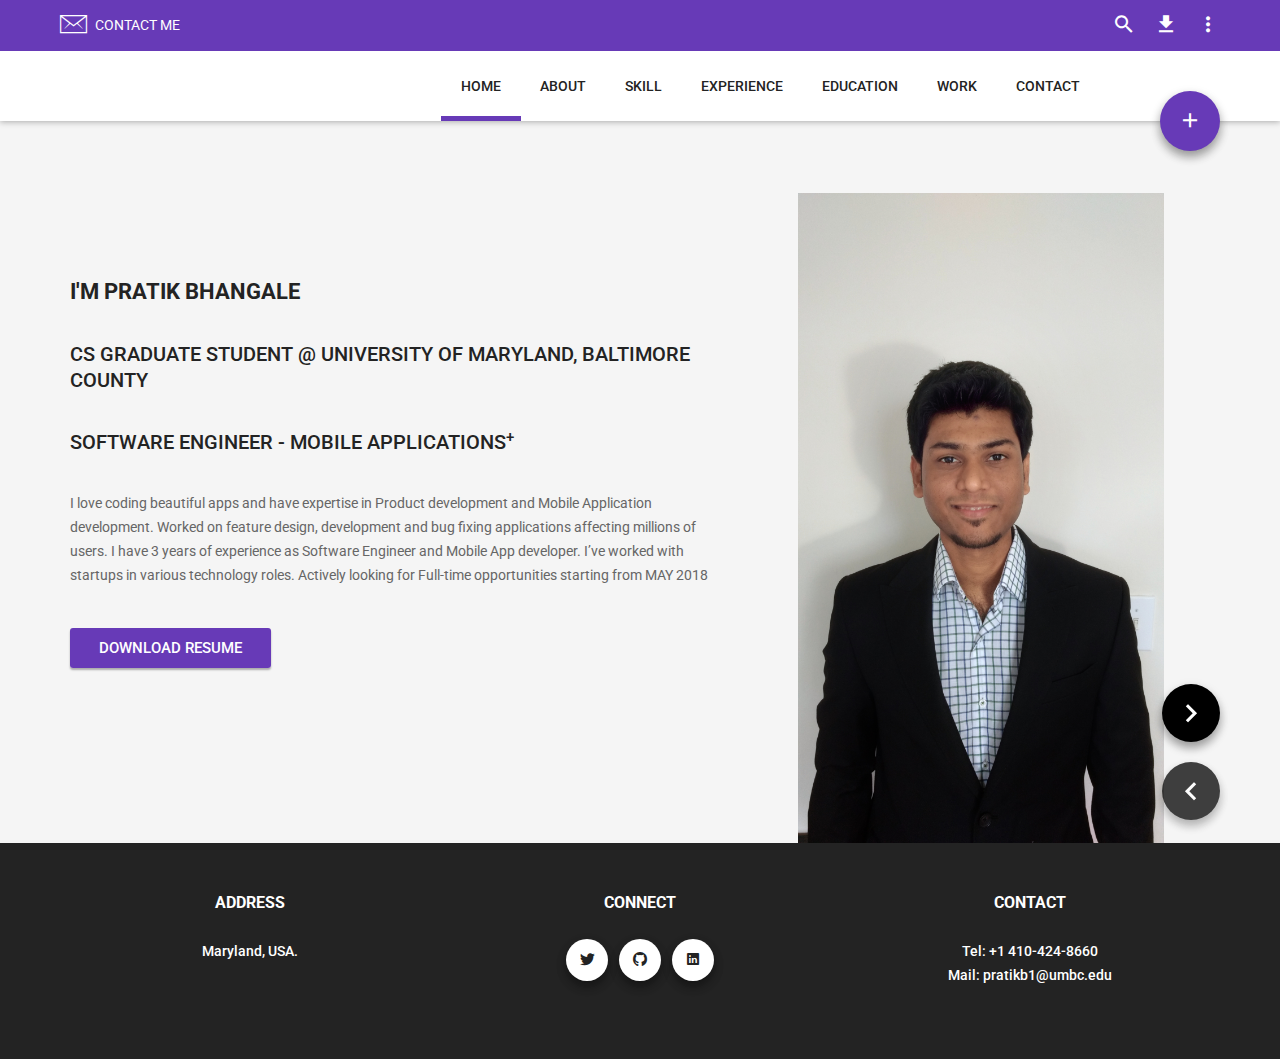
<file: index.html>
<!DOCTYPE html>
<html lang="en">

<head>


    <meta charset="utf-8">
    <meta http-equiv="X-UA-Compatible" content="IE=edge">
    <meta name="viewport" content="width=device-width, initial-scale=1">

    <meta name="description" content="Pratik Bhangale - profile">
    <meta name="keywords" content=" pratik bhangale android developer mobile software engineer apps application google play ">
    <meta name="author" content="Pratik Bhangale">
    <meta property="og:title" content="Pratik Bhangale - profile"/>
    <meta property="og:description" content="Pratik Bhangale - profile"/>
    <meta property="og:url" content="http://www.pratikbhangale.com"/>
    <meta property="og:site_name" content="Pratik Bhangale - profile"/>

    <meta name="twitter:card" content="Summary">

    <meta name="twitter:site" content="@SiteName">

    <meta name="twitter:creator" content="@AuthorHandle">

    <meta name="twitter:title" content="Article Title ">

    <meta name="twitter:description" content="Page Description">

    <meta name="twitter:image:src" content="Image URL">

    <title>Pratik Bhangale - Portfolio</title>

    <!-- Bootstrap -->
    <link href="css/bootstrap.min.css" rel="stylesheet">
    <!-- Material Design Icons -->
    <link href="fonts/material-design-iconic-font/css/material-design-iconic-font.min.css" rel="stylesheet">
    <!-- Font Awesome -->
    <link href="http://maxcdn.bootstrapcdn.com/font-awesome/4.3.0/css/font-awesome.min.css" rel="stylesheet">
    <!-- Ionicons -->
    <link href="fonts/ionicons/css/ionicons.min.css" rel="stylesheet">
    <!-- Owl Carousel -->
    <link href="css/owl.carousel.css" rel="stylesheet">
    <link href="css/owl.theme.default.css" rel="stylesheet">
    <!-- Style.css -->
    <link rel="alternate stylesheet" title="amber" type="text/css" data-color="#FFC107" href="color/amber.css"/>
    <link rel="alternate stylesheet" title="black" type="text/css" data-color="#374046" href="color/black.css"/>
    <link rel="alternate stylesheet" title="blue" type="text/css" data-color="#2196F3" href="color/blue.css"/>
    <link rel="alternate stylesheet" title="blue_grey" type="text/css" data-color="#607D8B" href="color/blue_grey.css"/>
    <link rel="alternate stylesheet" title="brown" type="text/css" data-color="#795548" href="color/brown.css"/>
    <link rel="alternate stylesheet" title="cayan" type="text/css" data-color="#00BCD4" href="color/cayan.css"/>
    <link rel="alternate stylesheet" title="deep_orange" type="text/css" data-color="#FF5722"
          href="color/deep_orange.css"/>
    <link rel=" stylesheet" title="deep_purple" type="text/css" data-color="#673AB7" href="color/deep_purple.css"/>
    <link rel="alternate stylesheet" title="green" type="text/css" data-color="#4CAF50" href="color/green.css"/>
    <link rel="alternate stylesheet" title="grey" type="text/css" data-color="#9E9E9E" href="color/grey.css"/>
    <link rel="alternate stylesheet" title="indigo" type="text/css" data-color="#3F51B5" href="color/indigo.css"/>
    <link rel="alternate stylesheet" title="light_blue" type="text/css" data-color="#03A9F4"
          href="color/light_blue.css"/>
    <link rel="alternate stylesheet" title="light_green" type="text/css" data-color="#8BC34A"
          href="color/light_green.css"/>
    <link rel="alternate stylesheet" title="lime" type="text/css" data-color="#CDDC39" href="color/lime.css"/>
    <link rel="alternate stylesheet" title="orange" type="text/css" data-color="#FF9800" href="color/orange.css"/>
    <link rel="alternate stylesheet" title="pink" type="text/css" data-color="#E91E63" href="color/pink.css"/>
    <link rel="alternate stylesheet" title="purple" type="text/css" data-color="#9C27B0" href="color/purple.css"/>
    <link rel="alternate stylesheet" title="red" type="text/css" data-color="#F44336" href="color/red.css"/>
    <link rel="alternate stylesheet" title="teal" type="text/css" data-color="#009688" href="color/teal.css"/>
    <link rel="alternate stylesheet" title="yellow" type="text/css" data-color="#FFEB3B" href="color/yellow.css"/>

    <!-- HTML5 shim and Respond.js for IE8 support of HTML5 elements and media queries -->
    <!-- WARNING: Respond.js doesn't work if you view the page via file:// -->
    <!--[if lt IE 9]>
    <script src="https://oss.maxcdn.com/html5shiv/3.7.2/html5shiv.min.js"></script>
    <script src="https://oss.maxcdn.com/respond/1.4.2/respond.min.js"></script>
    <![endif]-->

</head>

<body>

<!-- Search -->
<div class="search-overlay"></div>
<div class="search">
    <a href="#" class="search-close"><i class="md md-close"></i></a>
    <div class="row">
        <div class="col-sm-6 col-sm-offset-3">
            <h4>Just Start Typing Text and Press Enter</h4>
            <form class="search-form">
                <input type="text" id="search" name="search" class="text-center"/>
            </form>
            <!-- end .search-form -->
        </div>
        <!-- end .col-sm-6 -->
    </div>
    <!-- end .row -->
</div>
<!-- end .row -->
<!-- Slide Out -->
<div class="slide-out-overlay"></div>
<div class="slide-out">
    <header class="slide-out-header clearfix">
        <div class="clearfix">
            <a href="#" class="slide-out-close pull-left"><i class="md md-close"></i></a>
            <a href="#" class="open-search pull-right"><i class="md md-search"></i></a>
            <a href="#" class="slide-out-share pull-right"><i class="md md-more-vert"></i></a>
        </div>
        <!-- end .clearfix -->
        <!-- Popup -->
        <div class="slide-out-popup">
            <nav class="social-nav">
                <ul class="list-unstyled">
                    <li><a href="#">Facebook</a>
                    </li>
                    <li><a href="#">Twitter</a>
                    </li>
                    <li><a href="#">Linkedin</a>
                    </li>
                    <li><a href="#">Google+</a>
                    </li>
                    <li><a href="#">Behance</a>
                    </li>
                </ul>
                <!-- end .list-unstyled -->
            </nav>
            <!-- end .social-nav -->
        </div>
        <!-- end .slide-out-popup -->
        <div class="image"><img src="images/linkedIn.jpeg" alt="alt text" class="img-responsive">
        </div>
        <div class="content">
            <h5>Pratik Bhangale</h5>
            <span>Software Engineer</span>
        </div>
        <!-- end .content -->
        <div class="text-right">
            <a href="https://drive.google.com/file/d/0B-Zew6IA_i32TG4yTFVvTjNDYVk/view?usp=sharing" target="_blank" class="button link-button white icon-left"><i class="md md-file-download"></i>Download
                Resume</a>
        </div>
        <!-- end .text-right -->
    </header>
    <!-- end .slide-out-header -->
    <div class="slide-out-widgets">
        <div class="slide-out-widget">
            <h4>Drink A Coffee With Me Today</h4>
            <form action="#" method="post" class="form-horizontal contact-form">
                <div class="form-group">
                    <label class="col-sm-3 control-label">Name</label>
                    <div class="col-sm-9">
                        <input type="text" class="contact-name" name="contact-name"/>
                    </div>
                    <!-- end .col-sm-9 -->
                </div>
                <!-- end .form-group -->
                <div class="form-group">
                    <label class="col-sm-3 control-label">Email</label>
                    <div class="col-sm-9">
                        <input type="email" class="contact-email" name="contact-email"/>
                    </div>
                    <!-- end .col-sm-9 -->
                </div>
                <!-- end .form-group -->
                <div class="form-group">
                    <label class="col-sm-3 control-label">Message</label>
                    <div class="col-sm-9">
                        <textarea name="contact-message" class="contact-message" rows="3"></textarea>
                    </div>
                    <!-- end .col-sm-9 -->
                </div>
                <!-- end .form-group -->
                <div class="form-group">
                    <div class="col-sm-9 col-sm-offset-3">
                        <button type="submit" class="button solid-button purple">Send Message</button>
                    </div>
                    <!-- end .col-sm-9 -->
                </div>
                <!-- end .form-group -->
                <div class="contact-loading alert alert-info form-alert">
                    <span class="message">Loading...</span>
                    <button type="button" class="close" data-hide="alert" aria-label="Close"><i class="fa fa-times"></i>
                    </button>
                </div>
                <div class="contact-success alert alert-success form-alert">
                    <span class="message">Success!</span>
                    <button type="button" class="close" data-hide="alert" aria-label="Close"><i class="fa fa-times"></i>
                    </button>
                </div>
                <div class="contact-error alert alert-danger form-alert">
                    <span class="message">Error!</span>
                    <button type="button" class="close" data-hide="alert" aria-label="Close"><i class="fa fa-times"></i>
                    </button>
                </div>
            </form>
            <!-- end contact-form -->
        </div>
        <!-- end .slide-out-widget -->
        <!--<div class="slide-out-widget">
            <h4>Follow On Instagram</h4>
            <div class="instagram">
                <a href="#"><img src="images/instagram01.jpg" alt="alt text" class="img-responsive">
                </a>
                <a href="#"><img src="images/instagram02.jpg" alt="alt text" class="img-responsive">
                </a>
                <a href="#"><img src="images/instagram03.jpg" alt="alt text" class="img-responsive">
                </a>
                <a href="#"><img src="images/instagram04.jpg" alt="alt text" class="img-responsive">
                </a>
                <a href="#"><img src="images/instagram05.jpg" alt="alt text" class="img-responsive">
                </a>
                <a href="#"><img src="images/instagram06.jpg" alt="alt text" class="img-responsive">
                </a>
            </div>-->
            <!-- end .instagram -->
        </div>
        <!-- end .slide-out-widget -->
    </div>
    <!-- end .slide-out-widgets -->
</div>
<!-- end .slide-out -->

<!-- Header -->
<header class="header">
    <div class="top clearfix">
        <a href="#section8" class="available"><i class="ion-ios-email-outline"></i><span>Contact Me</span></a>
        <div class="right-icons">
            <a href="#" class="open-search header-open-search"><i class="md md-search"></i></a>
            <a href="#" class="download"><i class="md md-file-download"></i></a>
            <a href="#" class="share"><i class="md md-more-vert"></i></a>
        </div>
        <!-- end .right-icons -->
        <!-- Popup -->
        <div class="popup">
            <nav class="social-nav">
                <ul class="list-unstyled">
                    <li><a href="#">Facebook</a>
                    </li>
                    <li><a href="#">Twitter</a>
                    </li>
                    <li><a href="#">Linkedin</a>
                    </li>
                    <li><a href="#">Google+</a>
                    </li>
                    <li><a href="#">Behance</a>
                    </li>
                </ul>
                <!-- end .list-unstyled -->
            </nav>
            <!-- end .social-nav -->
        </div>
        <!-- end .popup -->
    </div>
    <!-- end .top -->
    <div class="bottom clearfix">
        <div class="header-action-button-wrapper">
            <a href="#" class="header-action-button action-button"><i class="md md-add"></i></a>
        </div>
        <!-- end .header-action-button-wrapper -->
        <a href="#" class="responsive-menu-open">Menu <i class="fa fa-bars"></i></a>
        <nav class="main-nav">
            <ul class="list-unstyled">
                <li class="active"><a href="#section1">Home</a>
                </li>
                <li><a href="#section2">About</a>
                </li>
                <li><a href="#section3">Skill</a>
                </li>
                <li><a href="#section4">Experience</a>
                </li>
                <li><a href="#section5">Education</a>
                </li>
                <li><a href="#section6">Work</a>
                </li>
                <!-- <li><a href="#section7">Blog</a>
                 </li>-->
                <li><a href="#section8">Contact</a>
                </li>
            </ul>
        </nav>
        <!-- end .main-nav -->
    </div>
    <!-- end .bottom -->
</header>
<!-- end .header -->
<div class="responsive-menu">
    <a href="#" class="responsive-menu-close">Close <i class="ion-android-close"></i></a>
    <nav class="responsive-nav"></nav>
    <!-- end .responsive-nav -->
</div>
<!-- end .responsive-menu -->

<!-- Section Navigation -->
<div class="section-nav">
    <nav class="section1">
        <a href="#section2" class="forward"><i class="md md-chevron-right"></i></a>
        <a href="#section1" class="backward"><i class="md md-chevron-left"></i></a>
    </nav>
</div>
<!-- end .section-nav -->

<!-- Sections -->
<div class="sections">
    <div class="sections-wrapper clearfix">

        <!-- Home -->
        <section id="section1" class="no-padding-bottom active">
            <div class="container">
                <div class="row">
                    <div class="col-sm-7 vertical-center padding-fix">
                        <h2>I'M Pratik Bhangale</h2>
                        <h3>CS Graduate Student @ UNIVERSITY OF MARYLAND, BALTIMORE COUNTY</h3>
                        <h3>Software Engineer - Mobile Applications<sup>+</sup></h3>
                        <p> I love coding beautiful apps and have expertise in Product development and Mobile Application development.
                            Worked on feature design, development and bug fixing applications affecting millions of users.
                            I have 3 years of experience as Software Engineer and Mobile App developer.
                            I’ve worked with startups in various technology roles.
                            Actively looking for Full-time opportunities starting from MAY 2018</p>
                        <p class="button-row"><a href="
                            https://drive.google.com/file/d/0B-Zew6IA_i32TG4yTFVvTjNDYVk/view?usp=sharing
                            " class="button solid-button purple" target="_blank">Download Resume</a>
                        </p>
                    </div>
                    <!-- end .col-sm-7 -->
                    <div class="col-sm-5 vertical-center">
                        <img src="images/linkedIn.jpeg" alt="man" class="img-responsive section-img">
                    </div>
                    <!-- end .col-sm-5 -->
                </div>
                <!-- end .row -->
            </div>
            <!-- end .container -->
        </section>
        <!-- end #section1 -->

        <!-- About -->
        <section id="section2">
            <div class="container">
                <h2>About Me</h2>
                <div class="row">
                    <div class="col-sm-3">
                        <img src="images/Pratik_casual.jpeg" alt="man" class="img-responsive section-img">
                    </div>
                    <!-- end .col-sm-3 -->
                    <div class="col-sm-9">
                        <h3 class="small-margin-bottom">Pratik Bhangale</h3>
                        <p> A passionate self-motivated engineer, quick learner and a team builder. I love building
                            products from scratch.
                            Strong knowledge of Android, Java, Object oriented programming, Data structures and
                            algorithms.
                            I’ve worked with startups in various technology roles.
                            I enjoy working in fast paced teams where I get to learn and grow while also contributing to
                            something exciting.
                            <br>Now actively looking for Full-time opportunities starting from MAY 2018.</p>
                        <h4 class="small-margin-bottom">Summary of Qualification</h4>
                        <p> ● Engineered and Built applications from scratch with million+ userbase <br>
                            ● Enhanced team collaboration and performance processes<br>
                            ● Improved Application Network performance by implementing HTTP caching and Gzip encoding in
                            REST api requests.<br>
                            ● Designed and maintain application architecture on high and low level of development<br>
                            ● Researched and Improved application UX and Analytics strategies<br>
                            ● Consulted in area of UI/UX to create and support best user experience<br>
                            ● Performed profiling for application multithreading and performance issues<br>
                            ● Managed and coordinated workflow within the team to boost productivity
                            <br>
                        </p>
                        <h4> Love doing </h4>
                        <p> Techie discussions, Meetups, Developer Conferences, Hackathons, Badminton, Hiking, Long bike
                            rides </p>
                        <ul class="list-unstyled ">
                            <li><b>Date Of Birth:</b> 25 Mar 1992</li>
                            <li><b>Phone:</b> 410-424-8660</li>
                            <li><b>Email:</b> pratikb1@umbc.edu</li>
                        </ul>
                        <!-- end .list-unstyled -->
                        <div class="spacer"></div>
                        <h3>What I'm Doing</h3>
                        <div class="row">
                            <div class="col-sm-4">
                                <div class="service">
                                    <div class="icon"><i class="ion-monitor"></i>
                                    </div>
                                    <h5>Web front end - AngularJS</h5>
                                </div>
                                <!-- end .service -->
                            </div>
                            <!-- end .col-sm-4 -->
                            <div class="col-sm-4">
                                <div class="service">
                                    <div class="icon"><i class="ion-iphone"></i>
                                    </div>
                                    <h5>Android App Development</h5>
                                </div>
                                <!-- end .service -->
                            </div>
                            <!-- end .col-sm-4 -->
                            <div class="col-sm-4">
                                <div class="service">
                                    <div class="icon"><i class="ion-chatbubbles"></i>
                                    </div>
                                    <h5>Backend - REST API</h5>
                                </div>
                                <!-- end .service -->
                            </div>
                            <!-- end .col-sm-4 -->
                        </div>
                        <!-- end .row -->
                    </div>
                    <!-- end .col-sm-9 -->
                </div>
                <!-- end .row -->
            </div>
            <!-- end .container -->
        </section>
        <!-- end #section1 -->

        <!-- Skills -->
        <section id="section3">
            <div class="container">
                <h2>My Skills Values</h2>
                <div class="row">
                    <div class="col-sm-6">
                        <h4>Technical Skills</h4>
                        <label class="progress-bar-label">Android</label>
                        <div class="progress">
                            <div class="progress-bar" role="progressbar" aria-valuenow="90" aria-valuemin="0"
                                 aria-valuemax="100">
                                <span>90%</span>
                            </div>
                            <!-- end .progress-bar -->
                        </div>
                        <!-- end .progress -->
                        <label class="progress-bar-label">Java</label>
                        <div class="progress">
                            <div class="progress-bar" role="progressbar" aria-valuenow="85" aria-valuemin="0"
                                 aria-valuemax="100">
                                <span>85%</span>
                            </div>
                            <!-- end .progress-bar -->
                        </div>
                        <!-- end .progress -->
                        <label class="progress-bar-label">HTML - CSS - JavaScript</label>
                        <div class="progress">
                            <div class="progress-bar" role="progressbar" aria-valuenow="70" aria-valuemin="0"
                                 aria-valuemax="100">
                                <span>70%</span>
                            </div>
                            <!-- end .progress-bar -->
                        </div>
                        <!-- end .progress -->
                        <label class="progress-bar-label">Kotlin (In progress)</label>
                        <div class="progress">
                            <div class="progress-bar" role="progressbar" aria-valuenow="60" aria-valuemin="0"
                                 aria-valuemax="100">
                                <span>60%</span>
                            </div>
                            <!-- end .progress-bar -->
                        </div>
                        <label class="progress-bar-label">Spring (boot) MVC</label>
                        <div class="progress">
                            <div class="progress-bar" role="progressbar" aria-valuenow="60" aria-valuemin="0"
                                 aria-valuemax="100">
                                <span>60%</span>
                            </div>
                            <!-- end .progress-bar -->
                        </div>
                        <!-- end .progress -->
                    </div>
                    <!-- end .col-sm-6 -->
                    <div class="col-sm-6">
                        <h4>Experience</h4>
                        <div>
                            <div>
                                <h6>Android #techstack :</h6>
                                <b> ● Libraries -</b> <br>
                                1) Networking : OkHttp , Retrofit , Google Volley , Google cloud Endpoints , GCM -FCM ,
                                Firebase<br>
                                2) Analytics : AppAnnie, Google Analytics , Urban Airship , Apsalar, Crashlytics -
                                Fabric<br>
                                3) Image Loaders : Glide , Picasso, Universal Image Loader , Google Volley<br>
                                4) Dependency Injections : Butter Knife , Dagger(Google)<br>
                                <b> ● UI / UX tools -</b> Invision App , Proto.io <br>
                                <b> ● Other -</b> Google Maps , Material Design, Http caching, Geo-coding , Reverse
                                Geo-coding , Location services, App Localization, Vuforia- Qualcomm SDK, Augmented
                                reality
                                <br>
                                <h6>Languages :</h6>
                                <b> ● Proficient -</b> Java, Android programming <br>
                                <b> ● Other -</b> C, C++, Kotlin, HTML-Css, JavaScript, AngularJS, D3js <br>

                                <h6>Databases :</h6>
                                MySQL, Oracle SQL server, Sqlite DB<br>

                                <h6>Project tools :</h6>
                                Android Studio, IntelliJ IDEA, IntelliJ WebStorm, Eclipse, DDMS, Git, SVN, JIRA,
                                Instabug - QA, BaseCamp <br>


                            </div>
                        </div>
                        <!-- end .row -->
                    </div>
                    <!-- end .col-sm-6 -->
                </div>
                <!-- end .row -->
                <div class="spacer"></div>
                <h4>Language Skills</h4>
                <div class="row">
                    <div class="col-sm-4">
                        <div class="circle-progress-wrapper clearfix">
                            <div class="circle-progress">
                                <input type="text" class="dial" value="85" data-color="#7c4dff" data-from="0"
                                       data-to="99"/>
                            </div>
                            <!-- end .circle-progress -->
                            <div class="circle-progress-label-wrapper">
                                <label class="circle-progress-label">English </label>
                            </div>
                        </div>
                        <!-- end .circle-progress-wrapper -->
                    </div>
                    <!-- end .col-sm-4 -->
                    <div class="col-sm-4">
                        <div class="circle-progress-wrapper clearfix">
                            <div class="circle-progress">
                                <input type="text" class="dial" value="80" data-color="#7c4dff" data-from="0"
                                       data-to="80"/>
                            </div>
                            <!-- end .circle-progress -->
                            <div class="circle-progress-label-wrapper">
                                <label class="circle-progress-label">Hindi (India)</label>
                            </div>
                        </div>
                        <!-- end .circle-progress-wrapper -->
                    </div>
                    <!-- end .col-sm-4 -->
                </div>
                <!-- end .row -->
            </div>
            <!-- end .container -->
        </section>
        <!-- end #section1 -->

        <!-- Experience -->
        <section id="section4">
            <div class="container">
                <h2>3 Years Experience</h2>
                <div class="experience-timeline">
                    <div class="experience-block clearfix">
                        <div class="meta">
                            <span class="year">June 2017 - Aug 2017</span>
                            <span class="company">Consumer Reports</span>
                            <span class="company">New York, USA</span>
                            <!--<label class="white">New York, USA</label>-->
                        </div>
                        <!-- end .meta -->
                        <div class="content">
                            <h4>Software Engineering Intern (Data Engineering Team)</h4>
                            <p>
                                <br>
                                ● Developed a new feature called "Best Buy" on Consumer Reports Internal Data management
                                portal<br>
                                ● Worked on Web Front-End and Data Visualizations using D3.js and AngularJS<br>
                                ● Developed backend REST API's using Spring Boot MVC framework.<br>
                                ● Worked on Data analysis tasks.<br>

                            </p>

                            <br>
                            <a href="https://www.consumerreports.org/cro/index.htm" target="_blank"
                               class="button-readmore">Visit Website</a>
                            <br>

                        </div>
                        <!-- end .content -->
                        <div>
                            <img class="icon" src="images/consumer_reports_logo_cr.png">
                        </div>
                        <!-- end .icon -->
                        <div class="line"></div>
                    </div>
                    <!-- end .experience-block -->
                    <div class="experience-block clearfix">
                        <div class="meta">
                            <span class="year">Jan 2016 – July 2016</span>
                            <span class="company">Walnut App</span>
                            <span class="company">Pune, INDIA</span>

                        </div>
                        <!-- end .meta -->
                        <div class="content">
                            <h4>SOFTWARE ENGINEER (Android Developer)</h4>
                            <!--<div class="button-row"><a href="
                            http://www.getwalnut.com/
                            " class="button solid-button purple" target="_blank">Visit Website</a>
                            </div>-->
                            <br>
                            <p>
                                Auto-track bank, ATM, debit / credit cards & bills securely without any bank
                                passwords.Walnut analyses your SMS inbox and detects important information like spends,
                                bills and tickets.
                                Walnut Pay - the best way to transfer money to your friends for free! <br>

                                Responsibilities : <br>
                                ● Implement new UI flows. <br>
                                ● Developed a Feature to Export the Expense report as PDF.<br>
                                ● Worked on integartions of Google Endpoints and App indexing<br>
                                ● Bug fixes and performance improvements <br>

                                <b> Playstore URL : </b>
                                <a href="https://play.google.com/store/apps/details?id=com.daamitt.walnut.app"
                                   target="_blank">https://play.google.com/store/apps/details?id=com.daamitt.walnut.app</a>
                                <br>
                                <br>
                                <a href="http://www.getwalnut.com/" target="_blank" class="button-readmore">Visit
                                    Website</a>
                                <br>

                            </p>
                        </div>
                        <!-- end .content -->
                        <div>
                            <img class="icon" src="images/walnut_logo.png"
                            >
                        </div>
                        <!-- end .icon -->
                        <div class="line"></div>
                    </div>
                    <!-- end .experience-block -->
                    <div class="experience-block clearfix">
                        <div class="meta">
                            <span class="year">August 2013 – Jan 2016</span>
                            <span class="company">MOBIMEDIA TECHNOLOGIES</span>
                            <span class="company">Pune, INDIA</span>

                        </div>
                        <!-- end .meta -->
                        <div class="content">
                            <h4>SOFTWARE ENGINEER (Android Developer)</h4>
                            <!--<div class="button-row"><a href="
                            http://www.mobimedia.in/
                            " class="button solid-button purple" target="_blank">Visit Website</a>
                            </div>-->
                            <br>
                            <p>
                                <font size="3" color="black">1) RIOQuest - Online food ordering app</font>
                                <br>

                                <b>#tech - </b> Android, Java, Sqlite, HTTP caching, Web Services integration, Google
                                maps, Geo-coding, Location services, Payment Gateway integration ,App Localization. <br>
                                <br>

                                RIOQuest one of the large e-commerce platform in Saudi Arabia. It provides secure and
                                reliable e-commerce and m-commerce channels for services starting with Quick Service
                                Restaurants in Saudi Arabia.
                                <br>
                                <br>
                                ● Designed modules of the system as per the requirements. <br>
                                ● Worked on performance optimization of app. <br>
                                ● Leading development, debugging & testing of the assigned module. <br>
                                ● Deployed builds on staging and production environment. <br>
                                ● Worked on Google play production build deployment and versioning. <br>
                                ● Responsible for technical quality & timeliness of the module’s deliverables. <br>
                                ● Integrated analytics platform, loyalty programs and payment gateways <br>

                                <b> Playstore URL : </b>
                                <a href="https://play.google.com/store/apps/details?id=com.proassetarabia.rio&hl=en"
                                   target="_blank">https://play.google.com/store/apps/details?id=com.proassetarabia.rio&hl=en</a>
                                <br>
                                <br>


                                <font size="3" color="black"> 2) Who Has The Kids - Kids schedule planner app</font>
                                <br>

                                <b>#tech - </b> Android, Java, HTTP caching, REST API integration, InApp notifications,
                                GCM,
                                Pubnub , Sqlite, Google Volley <br> <br>

                                Who Has the Kids is a family scheduler and family calendar that helps parents manage
                                their family schedule and children’s busy lives. This organizing app helps plan school
                                transportation, extracurricular activities, nannies, pickups, carpools, conveniently in
                                one place.

                                <br>
                                <br>
                                ● Worked on Development of android app similar to existing iOS version<br>
                                ● Worked on HTTP caching and app performance optimization. <br>
                                ● Performed App versioning and publishing app to play store.<br>
                                ● Integrated PubNub lib for chat functionality. <br>
                                ● Developed app screen according to Material Design standards<br>
                                ● Using SKETCH to extract and modify assets for mobile screens.<br>

                                <b> Playstore URL : </b>
                                <a href="https://play.google.com/store/apps/details?id=com.whtkcorp.whtk&hl=en"
                                   target="_blank">https://play.google.com/store/apps/details?id=com.whtkcorp.whtk&hl=en</a>
                                <br>
                                <br>

                                <font size="3" color="black"> 3) NrNeeds </font>
                                <br>

                                <b>#tech - </b> Android , Java, REST API integration, BLE integration, Volley
                                library<br> <br>

                                NRneeds provides NRIs a trusted, cost effective, efficient technology based solution to
                                manage the care of ageing parents, property, legal issues, travel, financial and other
                                logistic deeds in India. <br>
                                <br>

                                ● Worked on integration of Sensgiz BLE device with app.<br>
                                ● Developing application UI .<br>
                                ● Working on defining flow and UX of application using JustinMind prototype tool.<br>
                                <br>

                                <font size="3" color="black"> 4) mGinie : Augmented reality app</font>
                                <br>

                                <b>#tech - </b> Android, Java, Vuforia SDK<br> <br>

                                Developed an application prototype for augmented reality using android. The concept was
                                to scan for specific set of target image and perform action based on target
                                identification such as play a video or audio, trigger SMS etc.
                                <br>
                                <br>

                                ● Worked on Brainstorming solution using augmented reality <br>
                                ● Worked on using QUALCOMM's Vuforia SDK for target identification <br>
                                ● Performed application debugging and bug fixes <br>
                                <br>


                            </p>
                        </div>
                        <!-- end .content -->
                        <div>
                            <img class="icon" src="images/mmglogo4.png"
                            >
                        </div>
                        <!-- end .icon -->
                    </div>
                    <!-- end .experience-block -->
                </div>
                <!-- end .experience-timeline -->

                <!-- Testimonials -->
                <!-- <div class="row">
                     <div class="col-sm-8 col-sm-offset-2">
                         <div class="testimonial-slider owl-carousel">
                             <div>
                                 <div class="image"><img src="images/testimonial.jpg" alt="alt text">
                                 </div>
                                 <div class="sep"></div>
                                 <p>" Awesome to work with. Incredibly organized, easy to communicate with, responsive
                                     with next iterations, and beautiful work. "</p>
                                 <span class="author">swetain , CEO of Texco Company</span>
                             </div>
                             <div>
                                 <div class="image"><img src="images/testimonial.jpg" alt="alt text">
                                 </div>
                                 <div class="sep"></div>
                                 <p>" Awesome to work with. Incredibly organized, easy to communicate with, responsive
                                     with next iterations, and beautiful work. "</p>
                                 <span class="author">swetain , CEO of Texco Company</span>
                             </div>
                             <div>
                                 <div class="image"><img src="images/testimonial.jpg" alt="alt text">
                                 </div>
                                 <div class="sep"></div>
                                 <p>" Awesome to work with. Incredibly organized, easy to communicate with, responsive
                                     with next iterations, and beautiful work. "</p>
                                 <span class="author">swetain , CEO of Texco Company</span>
                             </div>
                         </div>
                         &lt;!&ndash; end .testimonial-slider &ndash;&gt;
                     </div>
                     &lt;!&ndash; end .col-sm-8 &ndash;&gt;
                 </div>-->
                <!-- end .row -->

            </div>
            <!-- end .container -->
        </section>
        <!-- end #section1 -->

        <!-- Education -->
        <section id="section5">
            <div class="container">
                <div class="education clearfix">

                    <div class="item">
                        <div class="marker"></div>
                        <div class="contentmaster">
                            <span>CUSROW WADIA INSTITUTE OF TECHNOLOGY</span>
                            <h4>Diploma in Computer Engineering</h4>
                            <span>Percentage - 89.93% </span>
                        </div>
                        <div class="year">2007 - 2010</div>
                    </div>
                    <!-- end item -->
                    <div class="item">
                        <div class="marker"></div>
                        <div class="content">
                            <span>University Of Pune </span>
                            <h5>PUNE INSTITUTE OF
                                COMPUTER TECHNOLOGY</h5>
                            <h4>BACHELORS IN COMPUTER ENGINEERING</h4>
                            <span>GPA - 3.65/4.00 </span>
                        </div>
                        <div class="year">2010 - 2013</div>
                    </div>
                    <!-- end item -->
                    <div class="item">
                        <div class="marker"></div>
                        <div class="contentmaster">
                            <span>UNIVERSITY OF MARYLAND BALTIMORE COUNTY</span>
                            <h4>Master of Science in Computer Science</h4>
                            <span>GPA - 3.72/4.00 </span>
                        </div>
                        <div class="year">2016 - 2018(Expected)</div>
                    </div>
                    <!-- end item -->
                    <div class="line"></div>

                    <!--  start detail univeristy info-->
                    <div class="courseboxlayout">
                        <h2>Educational Details</h2>
                        <div class="coursebox">

                            <div>  <!-- Start of Masters Edu -->

                                <h4>MASTER IN SCIENCE IN CS @ UNIVERSITY OF MARYLAND, BALTIMORE COUNTY.
                                </h4>
                                <span> GPA - 3.72/4.00 </span>
                                <p>
                                <h5>COURSES</h5> <br>
                                ● CMSC 641: Design and Analysis of Algorithms <br>
                                ● CMSC 621: Advanced Operating Systems<br>
                                ● CMSC 668: Service Oriented Computing <br>
                                ● CMSC 691_7892: Computer Vision<br>
                                ● CMSC 691_7891: Virtual Reality <br>
                                ● CMSC 611: Advanced Computer Architecture <br>

                                </p>


                                <p>
                                <h5>Projects </h5> <br>

                                <!--====== 1 st project ======-->
                                <font class="icon-box" color="black" size="3"> <b> 1) Safe Route Recommender : An
                                    efficient
                                    way to find safe and short path between source and
                                    destination </b> </font><br>
                                In this Project, we proposed and develop a mobile application that utilizes crime data
                                to
                                recommend the safe and shortest route between source and destination. We model the
                                calculation of the safeness of the route based on 3 different data sets a) Crime records
                                b)
                                Accident cases c) Police station and health care services. Specifically, Using data of
                                Baltimore city we develop a safeness model for street urban network which allows us to
                                give
                                safe factor to every street. The model uses hadoop and spark scripts for big data
                                processing.<br>

                                ● Android application which recommends safest and shortest path by analyzing big data
                                generated from Crime and Accident records. <br>
                                ● Deployed HDFS cluster and developed Spark jobs to generate safe scores for routes.<br>

                                <b> Playstore URL : </b>
                                <a href="https://play.google.com/store/apps/details?id=edu.umbc.smartroute&hl=en"
                                   target="_blank">https://play.google.com/store/apps/details?id=edu.umbc.smartroute&hl=en</a>
                                <br>

                                <br>
                                <a href="
                            documents/Safe_Route_Recommendation.pdf" target="_blank" class="button-readmore">Read
                                    More</a>
                                <br>
                                <br>

                                <!--====== 2nd project ======-->
                                <font class="icon-box" color="black" size="3"> <b> 2) DocSnap: Docker Monitoring
                                    System</b>
                                </font><br>
                                Existing solution to monitor the docker containers requires entering command line
                                commands
                                to see the status of containers. In this Project, we propose the Push based system to
                                see
                                the status of various containers on a web based interface. The monitoring stats gives
                                details about (1) CPU (2) Memory usages. <br>
                                ● Web based monitoring system to monitor Docker instances from single point.<br>
                                ● Developed monitoring client as cron job to read CPU and memory stats and push them to
                                Web
                                server by HTTP Post Call. <br>

                                <br>
                                <a href="
                            documents/DockSNAP.pdf" target="_blank" class="button-readmore">Read More</a>
                                <br>
                                <br>

                                <!--====== 3rd project ======-->

                                <font class="icon-box" color="black" size="3"> <b> 3) Space Visualization and Rendering
                                    Evaluation</b>
                                </font><br>
                                Implemented different techniques for displaying voxelized data in VR, to measuring their
                                effects on realism, performance, and scalability.<br>
                                Unity-3D, C#, SteamVR, HL/SL (shader), Matlab. <br>
                                Hardware Used - HTC Vive <br>

                                <br>
                                <a href="
                            documents/VirtualReality_Report.pdf" target="_blank" class="button-readmore">Read More</a>
                                <br>
                                <br>


                                <!--====== 4th project ======-->

                                <font class="icon-box" color="black" size="3"> <b> 4) MIPS Scoreboard simulator</b>
                                </font><br>
                                Build a MIPS Scoreboard simulator to schedule a pipeline of processor instructions in
                                Java
                                to support out of order execution, handling data dependency and ensure safe execution of
                                all
                                the processes. <br>

                                <br>
                                <a href="https://github.com/Pratikgit/ACAProject" target="_blank"
                                   class="button-readmore">Read More</a>
                                <br>
                                <br>
                                </p>
                            </div>  <!-- End of Masters Edu -->

                        </div>

                        <div class="coursebox">

                            <div>  <!-- Start of Masters Edu -->

                                <h4>BACHELOR OF ENGINEERING @ Pune Institute of Computer Technology (Pune Univeristy),
                                </h4>
                                <span> GPA - 3.65/4.00 </span>
                                <p>
                                    Data Structures
                                    Object-Oriented Computing
                                    Operating Systems
                                    Computer Organization
                                    Computer Architecture
                                    Relational Databases
                                    Artificial Intelligence

                                <h5>COURSES</h5> <br>
                                ● Data Structures - I & II <br>
                                ● Object-Oriented Computing<br>
                                ● Operating Systems<br>
                                ● Computer Organization<br>
                                ● Computer Architecture<br>
                                ● Advanced Computer Networks <br>

                                </p>


                                <p>
                                <h5>Projects </h5> <br>

                                <!--====== 1 st project ======-->
                                <font class="icon-box" color="black" size="3"> <b> 1) INLINE PATCH PROXY FOR XEN
                                    HYPERVISOR (FAST PATCH) </b> </font><br>

                                Application softwares running on end user or application servers are always prone to
                                various attacks. These attacks do not only harm applications but also waste network
                                resources. Solutions to these problems are available as patches since long time.
                                Generally, people have been reluctant to patch their systems immediately, because
                                patches are perceived to be unreliable and disruptive to apply.
                                To address this problem we propose an inline patch proxy solution for Xenhypervisor.
                                Inline solutions provided are vulnerability-specific,
                                exploit-generic network solutions installed in end systems once vulnerability is
                                discovered, but before a patch is applied. Inline patch modules examine the incoming or
                                outgoing traffic of vulnerable applications, and correct traffic that exploits
                                vulnerabilities. The motive of the idea is of reducing time difference between the
                                generations of vulnerability and fixing it
                                <br>

                                ● Involved in research, design and development of Inline patch mechanism for Xen
                                Hypervisor <br>
                                ● Implemented an inline patching mechanism against network attacks at the
                                hypervisor-level using kernel patches<br>
                                ● Co-authored and published a paper titled as “Inline Patch Proxy for Xen Hypervisor” at
                                International Journal of Students Research in Technology &amp; Management Vol 1(3) , May
                                2013. (ISBN 978-93- 83006-01- 4)

                                <br>
                                <br>
                                <a href="http://www.academia.edu/4253231/INLINE_PATCH_PROXY_FOR_XEN_HYPERVISOR"
                                   target="_blank" class="button-readmore">Read
                                    More</a>
                                <br>
                                <br>
                                <br>
                                <h5>PROJECT ACHIEVEMENTS (Prizes won for Final Year Project):</h5> <br>
                                ● 3rd at Poster Presentation, TechKriti, IIT Kanpur <br>
                                ● 3rd at Quark, BITS, Goa. <br>
                                ● Finalist at Paper Presentation, Tryst, IIT Delhi <br>
                                ● Finalist at Project Presentation, Apogee, BITS, Pilani . <br>
                                ● 1st at Nirman 2k13, DCOER, Pune. <br>
                                ● 1st at Tech Tornado, SNDT Women’s University, Mumbai <br>
                                ● 1st at Convene’13, SIT, Pune <br>
                                ● 1st runner up in Networking and Information Security domain at CONCEPT's ,PICT,Pune.
                                <br>
                                ● 2nd at Solutions’13, AIT, Pune. <br>
                                ● 2nd at Tantrotsav, D.Y.Patil college of Engineering, Pune. <br>
                                ● 2nd at CSI National Conference, VIIT, Pune. <br>

                            </div>  <!-- End of PICT Edu -->
                        </div>
                    </div>
                </div>
                <!-- end .education -->


                <!--<h2>Hobbies & Interest</h2>
                <div class="row">
                    <div class="col-sm-2 col-sm-offset-1 col-xs-6">
                        <div class="icon-box">
                            <div class="icon"><i class="ion-easel"></i>
                            </div>
                            <h6>Web Research</h6>
                        </div>
                        &lt;!&ndash; end .icon-box &ndash;&gt;
                    </div>
                    &lt;!&ndash; end .col-sm-2 &ndash;&gt;
                    <div class="col-sm-2 col-xs-6">
                        <div class="icon-box">
                            <div class="icon"><i class="ion-ios-camera-outline"></i>
                            </div>
                            <h6>Photography</h6>
                        </div>
                        &lt;!&ndash; end .icon-box &ndash;&gt;
                    </div>
                    &lt;!&ndash; end .col-sm-2 &ndash;&gt;
                    <div class="col-sm-2 col-xs-6">
                        <div class="icon-box">
                            <div class="icon"><i class="ion-plane"></i>
                            </div>
                            <h6>Travelling</h6>
                        </div>
                        &lt;!&ndash; end .icon-box &ndash;&gt;
                    </div>
                    &lt;!&ndash; end .col-sm-2 &ndash;&gt;
                    <div class="col-sm-2 col-xs-6">
                        <div class="icon-box">
                            <div class="icon"><i class="ion-ios-bookmarks-outline"></i>
                            </div>
                            <h6>Book Reading</h6>
                        </div>
                        &lt;!&ndash; end .icon-box &ndash;&gt;
                    </div>
                    &lt;!&ndash; end .col-sm-2 &ndash;&gt;
                    <div class="col-sm-2 col-xs-6">
                        <div class="icon-box">
                            <div class="icon"><i class="ion-ios-musical-notes"></i>
                            </div>
                            <h6>Music</h6>
                        </div>
                        &lt;!&ndash; end .icon-box &ndash;&gt;
                    </div>
                    &lt;!&ndash; end .col-sm-2 &ndash;&gt;
                </div>
                &lt;!&ndash; end .row &ndash;&gt;-->
            </div>
            <!-- end .container -->
        </section>
        <!-- end #section1 -->

        <!-- Portfolio -->
        <section id="section6">
            <div class="container">
                <h2>Portfolio</h2>
                <div class="portfolio-wrapper">
                    <!--<div id="portfolio-filters" class="portfolio-filters">
                        <button class="button solid-button white-purple small" data-filter="*">Show All</button>
                        <button class="button solid-button white-purple small" data-filter=".branding">Branding</button>
                        <button class="button solid-button white-purple small" data-filter=".print">Print</button>
                        <button class="button solid-button white-purple small" data-filter=".motion">Motion</button>
                        <button class="button solid-button white-purple small" data-filter=".websites">Websites</button>
                    </div>-->
                    <div id="portfolio" class="portfolio">
                        <div class="item branding print">
                            <img src="images/walnut_app_image.jpg" alt="alt text" class="img-responsive">
                            <a href="https://play.google.com/store/apps/details?id=com.daamitt.walnut.app&hl=en"
                               target="_blank" class="overlay">
                                <div class="background"></div>
                                <div class="meta">
                                    <span class="title">Walnut - Expense manager App</span>
                                    <span class="category">Type - Professional</span>
                                </div>
                                <!-- end .meta -->
                            </a>
                            <!-- end .overlay -->
                        </div>
                        <!-- end .item -->
                        <div class="item motion">
                            <img src="images/rioquest_app_image.jpg" alt="alt text" class="img-responsive">
                            <a href="https://play.google.com/store/apps/details?id=com.proassetarabia.rio&hl=en"
                               target="_blank" class="overlay">
                                <div class="background"></div>
                                <div class="meta">
                                    <span class="title">RioQuest - online food ordering app</span>
                                    <span class="category">Type - Professional</span>
                                </div>
                                <!-- end .meta -->
                            </a>
                            <!-- end .overlay -->
                        </div>
                        <!-- end .item -->
                        <div class="item motion">
                            <img src="images/whtk_app_image.jpg" alt="alt text" target="_blank" class="img-responsive">
                            <a href="https://play.google.com/store/apps/details?id=com.whtkcorp.whtk&hl=en"
                               target="_blank" class="overlay">
                                <div class="background"></div>
                                <div class="meta">
                                    <span class="title">Who has the kids - kids schedular app</span>
                                    <span class="category">Type - Professional</span>
                                </div>
                                <!-- end .meta -->
                            </a>
                            <!-- end .overlay -->
                        </div>
                        <!-- end .item -->
                        <div class="item motion">
                            <img src="images/pune_rickshaw_app_image.jpg" alt="alt text" target="_blank"
                                 class="img-responsive">
                            <a href="https://play.google.com/store/apps/details?id=com.ambidextrous.punerickshaw&hl=en"
                               target="_blank" class="overlay">
                                <div class="background"></div>
                                <div class="meta">
                                    <span class="title">Pune Rickshaw App</span>
                                    <span class="category">Type - Personal</span>
                                </div>
                                <!-- end .meta -->
                            </a>
                            <!-- end .overlay -->
                        </div>
                        <!-- end .item -->
                        <div class="item motion">
                            <img src="images/saferoute_app_image.jpg" alt="alt text" target="_blank"
                                 class="img-responsive">
                            <a href="https://play.google.com/store/apps/details?id=edu.umbc.smartroute&hl=en"
                               target="_blank" class="overlay">
                                <div class="background"></div>
                                <div class="meta">
                                    <span class="title">SafeRoute - Safe route recommender</span>
                                    <span class="category">Type - Personal</span>
                                </div>
                                <!-- end .meta -->
                            </a>
                            <!-- end .overlay -->
                        </div>
                        <!-- end .item -->


                        <!-- end .portfolio-load-more -->
                    </div>
                    <!-- end .portfolio-wrapper -->
                </div>
            </div>
            <!-- end .container -->
        </section>
        <!-- end #section1 -->

        <!-- Blog -->
        <!--<section id="section7">
            <div class="container">
                <h2>Blog Post</h2>
                <div class="blog-posts masonry" id="blog-masonry">
                    <div class="blog-grid-sizer"></div>
                    <div class="blog-post image-left">
                        <div class="inner">
                            <a href="single-blog-post.html">
                                <div class="image" style="background-image: url('images/blog-post-image01.jpg');"></div>
                            </a>
                            <div class="content">
                                <span class="date">March 14, 2015</span>
                                <h4><a href="single-blog-post.html">We Support Any Type Of Design</a></h4>
                                <footer>
                                    <span class="comments-link"><a href="single-blog-post.html">3 Comments</a></span>
                                    <span class="share-link"><a href="single-blog-post.html"><i
                                            class="fa fa-share-alt"></i></a></span>
                                </footer>
                            </div>
                            &lt;!&ndash; end .content &ndash;&gt;
                        </div>
                        &lt;!&ndash; end .inner &ndash;&gt;
                    </div>
                    &lt;!&ndash; end .blog-post &ndash;&gt;
                    <div class="blog-post">
                        <div class="inner">
                            <div class="content">
                                <span class="date">March 15, 2015</span>
                                <h4><a href="single-blog-post.html">We Give 99% Satisfy In All Work</a></h4>
                                <footer>
                                    <span class="comments-link"><a href="single-blog-post.html">7 Comments</a></span>
                                    <span class="share-link"><a href="single-blog-post.html"><i
                                            class="fa fa-share-alt"></i></a></span>
                                </footer>
                            </div>
                            &lt;!&ndash; end .content &ndash;&gt;
                        </div>
                        &lt;!&ndash; end .inner &ndash;&gt;
                    </div>
                    &lt;!&ndash; end .blog-post &ndash;&gt;
                    <div class="blog-post image-top">
                        <div class="inner">
                            <a href="single-blog-post.html">
                                <div class="image" style="background-image: url('images/blog-post-image02.jpg');"></div>
                            </a>
                            <div class="content">
                                <span class="date">March 13, 2015</span>
                                <h4><a href="single-blog-post.html">We Won CSS Design Of The Year</a></h4>
                                <footer>
                                    <span class="comments-link"><a href="single-blog-post.html">4 Comments</a></span>
                                    <span class="share-link"><a href="single-blog-post.html"><i
                                            class="fa fa-share-alt"></i></a></span>
                                </footer>
                            </div>
                            &lt;!&ndash; end .content &ndash;&gt;
                        </div>
                        &lt;!&ndash; end .inner &ndash;&gt;
                    </div>
                    &lt;!&ndash; end .blog-post &ndash;&gt;
                    <div class="blog-post image-top">
                        <div class="inner">
                            <a href="single-blog-post.html">
                                <div class="image" style="background-image: url('images/blog-post-image03.jpg');"></div>
                            </a>
                            <div class="content">
                                <span class="date">March 12, 2015</span>
                                <h4><a href="single-blog-post.html">How to Launch Website Easily</a></h4>
                                <footer>
                                    <span class="comments-link"><a href="single-blog-post.html">10 Comments</a></span>
                                    <span class="share-link"><a href="single-blog-post.html"><i
                                            class="fa fa-share-alt"></i></a></span>
                                </footer>
                            </div>
                            &lt;!&ndash; end .content &ndash;&gt;
                        </div>
                        &lt;!&ndash; end .inner &ndash;&gt;
                    </div>
                    &lt;!&ndash; end .blog-post &ndash;&gt;
                    <div class="blog-post image-right">
                        <div class="inner">
                            <a href="single-blog-post.html">
                                <div class="image" style="background-image: url('images/blog-post-image04.jpg');"></div>
                            </a>
                            <div class="content">
                                <span class="date">March 11, 2015</span>
                                <h4><a href="single-blog-post.html">Music Is Help To Relax Body And Mind</a></h4>
                                <footer>
                                    <span class="comments-link"><a href="single-blog-post.html">5 Comments</a></span>
                                    <span class="share-link"><a href="single-blog-post.html"><i
                                            class="fa fa-share-alt"></i></a></span>
                                </footer>
                            </div>
                            &lt;!&ndash; end .content &ndash;&gt;
                        </div>
                        &lt;!&ndash; end .inner &ndash;&gt;
                    </div>
                    &lt;!&ndash; end .blog-post &ndash;&gt;
                    <div class="blog-post">
                        <div class="inner">
                            <div class="content">
                                <span class="date">March 10, 2015</span>
                                <h4><a href="single-blog-post.html">We Support any Type of Design</a></h4>
                                <footer>
                                    <span class="comments-link"><a href="single-blog-post.html">3 Comments</a></span>
                                    <span class="share-link"><a href="single-blog-post.html"><i
                                            class="fa fa-share-alt"></i></a></span>
                                </footer>
                            </div>
                            &lt;!&ndash; end .content &ndash;&gt;
                        </div>
                        &lt;!&ndash; end .inner &ndash;&gt;
                    </div>
                    &lt;!&ndash; end .blog-post &ndash;&gt;
                    <div class="blog-post image-left">
                        <div class="inner">
                            <a href="single-blog-post.html">
                                <div class="image" style="background-image: url('images/blog-post-image05.jpg');"></div>
                            </a>
                            <div class="content">
                                <span class="date">March 9, 2015</span>
                                <h4><a href="single-blog-post.html">Change Your Domain Without Risk</a></h4>
                                <footer>
                                    <span class="comments-link"><a href="single-blog-post.html">6 Comments</a></span>
                                    <span class="share-link"><a href="single-blog-post.html"><i
                                            class="fa fa-share-alt"></i></a></span>
                                </footer>
                            </div>
                            &lt;!&ndash; end .content &ndash;&gt;
                        </div>
                        &lt;!&ndash; end .inner &ndash;&gt;
                    </div>
                    &lt;!&ndash; end .blog-post &ndash;&gt;
                </div>
                &lt;!&ndash; end .blog-posts &ndash;&gt;
                <div class="blog-load-more">
                    <a href="single-blog-post.html" class="button solid-button white icon-right">Load More Posts<i
                            class="md-refresh"></i></a>
                </div>
                &lt;!&ndash; end .blog-load-more &ndash;&gt;
            </div>
            &lt;!&ndash; end .container &ndash;&gt;
        </section>-->
        <!-- end #section1 -->

        <!-- Contact -->
        <section id="section8">
            <div class="container">
                <h2>Get In Touch With Me</h2>
                <div class="row">
                    <div class="col-sm-5">
                        <h5>Contact </h5>
                        <ul class="list-icons list-unstyled">
                            <li><i class="ion-iphone"></i>Phone: +1 410 424 8660</li>
                            <li><i class="ion-ios-email-outline"></i>Email: <a href="mailto:pratikb1@umbc.edu">pratikb1@umbc.edu</a>
                            </li>
                            <li><i class="ion-ios-home-outline"></i>Website: <a href="#www.pratikbhangale.com"
                                                                                target="_blank">www.pratikbhangale.com</a>
                            </li>
                        </ul>
                        <div class="spacer"></div>
                        <div class="social-icons">
                            <!--<a href="https://www.facebook.com/pratik.bhangale.9" class="social-icon"><i class="fa fa-facebook"></i></a>
                            --><a href="https://twitter.com/pratik_bhangale" class="social-icon"><i class="fa ion-social-twitter"></i></a>
                            <a href="https://github.com/Pratikgit" class="social-icon"><i class="fa ion-social-github"></i></a>
                            <a href="https://www.linkedin.com/in/pratik-bhangale/" class="social-icon"><i class="fa ion-social-linkedin"></i></a>
                        </div>
                        <!-- end .social-icons -->
                        <div class="spacer"></div>
                    </div>
                    <div class="col-sm-7">
                        <h5>Contact Form</h5>
                        <form action="#" method="post" class="form-horizontal contact-form">
                            <div class="form-group">
                                <label class="col-sm-2 control-label">Name</label>
                                <div class="col-sm-10">
                                    <input type="text" class="contact-name" name="contact-name"/>
                                </div>
                                <!-- end .col-sm-10 -->
                            </div>
                            <!-- end .form-group -->
                            <div class="form-group">
                                <label class="col-sm-2 control-label">Email</label>
                                <div class="col-sm-10">
                                    <input type="email" class="contact-email" name="contact-email"/>
                                </div>
                                <!-- end .col-sm-10 -->
                            </div>
                            <!-- end .form-group -->
                            <div class="form-group">
                                <label class="col-sm-2 control-label">Message</label>
                                <div class="col-sm-10">
                                    <textarea name="contact-message" class="contact-message" rows="3"></textarea>
                                </div>
                                <!-- end .col-sm-10 -->
                            </div>
                            <!-- end .form-group -->
                            <div class="form-group">
                                <div class="col-sm-10 col-sm-offset-2">
                                    <button type="submit" class="button solid-button purple">Send Message</button>
                                </div>
                                <!-- end .col-sm-10 -->
                            </div>
                            <!-- end .form-group -->
                            <div class="contact-loading alert alert-info form-alert">
                                <span class="message">Loading...</span>
                                <button type="button" class="close" data-hide="alert" aria-label="Close"><i
                                        class="fa fa-times"></i>
                                </button>
                            </div>
                            <div class="contact-success alert alert-success form-alert">
                                <span class="message">Success!</span>
                                <button type="button" class="close" data-hide="alert" aria-label="Close"><i
                                        class="fa fa-times"></i>
                                </button>
                            </div>
                            <div class="contact-error alert alert-danger form-alert">
                                <span class="message">Error!</span>
                                <button type="button" class="close" data-hide="alert" aria-label="Close"><i
                                        class="fa fa-times"></i>
                                </button>
                            </div>
                        </form>
                        <!-- end contact-form -->
                    </div>
                </div>
                <div class="map" id="map"></div>
            </div>
            <!-- end .container -->
        </section>
        <!-- end #section1 -->

    </div>
    <!-- end .sections-wrapper -->
</div>
<!-- end .sections -->

<!-- Footer -->
<footer class="footer">
    <div class="top">
        <div class="container">
            <div class="row">
                <div class="col-sm-4">
                    <h4>Address</h4>
                    <p> Maryland, USA.</p>
                </div>
                <!-- end .col-sm-4 -->
                <div class="col-sm-4">
                    <h4>Connect</h4>
                    <div class="social-icons">
<!--                        <a href="https://www.facebook.com/pratik.bhangale.9" target="_blank" class="social-icon"><i
                                class="fa fa-facebook"></i></a>-->
                        <a href="https://twitter.com/pratik_bhangale" target="_blank" class="social-icon"><i
                                class="fa ion-social-twitter"></i></a>
                        <a href="https://github.com/Pratikgit" target="_blank" class="social-icon"><i
                                class="ion-social-github"></i></a>
                        <a href="https://www.linkedin.com/in/pratik-bhangale/" target="_blank" class="social-icon"><i
                                class="fa ion-social-linkedin"></i></a>
                    </div>
                    <!-- end .social-icons -->
                </div>
                <!-- end .col-sm-4 -->
                <div class="col-sm-4">
                    <h4>Contact</h4>
                    <p>Tel: +1 410-424-8660
                        <br/>Mail: pratikb1@umbc.edu</p>
                </div>
                <!-- end .col-sm-4 -->
            </div>
            <!-- end .row -->
        </div>
        <!-- end .container -->
    </div>
    <!-- end .footer -->
    <!-- end .bottom -->
</footer>
<!-- end .footer -->

<!-- jQuery -->
<script src="js/jquery-1.11.2.min.js"></script>
<!-- Bootstrap -->
<script src="js/bootstrap.min.js"></script>
<!-- Inview -->
<script src="js/jquery.inview.min.js"></script>
<!-- SmoothScroll -->
<script src="js/smoothscroll.js"></script>
<!-- jQuery Knob -->
<script src="js/jquery.knob.min.js"></script>
<!-- Owl Carousel -->
<script src="js/owl.carousel.min.js"></script>
<!-- Isotope -->
<script src="js/isotope.pkgd.min.js"></script>
<!-- Images Loaded -->
<script src="js/imagesloaded.pkgd.min.js"></script>
<!-- google maps -->
<!--<script async defer src="https://maps.googleapis.com/maps/api/js?key=AIzaSyCrBMhG3IFVxZalK2f02XL3P0CC_PbMnQ8&callback=initMap"
        type="text/javascript"></script>-->
<!-- Scripts.js -->
<script src="js/scripts.js"></script>
</body>

</html>
</file>
<file: color/amber.css>
@charset "IBM437";
/**
* SCSS Variables
**/
/**
*
* Contents
* 
* 01. General Styles
* 02. Buttons
* 03. Forms
* 04. Alerts
* 05. Progress Bar
* 06. Header
* 07. Footer
* 08. Social Icons
* 09. Sections
* 10. Widgets
* 11. Signature
* 12. Services
* 13. Experience
* 14. Testimonials
* 15. Education
* 16. Icon Box
* 17. Portfolio
* 18. Blog
* 19. Error Page
* 
**/
/* ==========================================================================
   01. General Styles
   ========================================================================== */
@import url(http://fonts.googleapis.com/css?family=Roboto:400,300,500,700);
@import url(http://fonts.googleapis.com/css?family=Raleway:400,500);
@import url(http://fonts.googleapis.com/css?family=Lato:700);
html {
  overflow-x: hidden; }

body {
  overflow-x: hidden;
  background: #f5f5f5;
  font-size: 14px;
  line-height: 24px;
  color: #666;
  font-family: 'Roboto', sans-serif;
  font-weight: 400; }

p {
  margin-bottom: 24px; }

blockquote {
  margin: 24px 0;
  margin-left: 72px;
  border-left: 4px solid #ffc107;
  padding: 0;
  padding-left: 38px;
  font-size: 16px;
  line-height: 28px;
  color: #232323;
  font-weight: 500;
  text-transform: uppercase; }
  blockquote p {
    position: relative; }
    blockquote p:before {
      content: '“';
      font-family: 'Lato', sans-serif;
      font-size: 24px;
      line-height: 28px;
      position: absolute;
      left: -12px;
      top: 0; }
    blockquote p:after {
      content: '”';
      font-family: 'Lato', sans-serif;
      font-size: 24px;
      line-height: 28px; }
  blockquote footer {
    font-size: 13px;
    line-height: 28px;
    text-transform: uppercase;
    color: #ffc107;
    margin-top: 12px; }
    blockquote footer:before {
      content: ''; }

a {
  -webkit-transition: .25s;
  -moz-transition: .25s;
  -o-transition: .25s;
  -ms-transition: .25s;
  transition: .25s;
  outline: none !important;
  color: #7e50ff; }
  a:hover {
    color: #7e50ff; }
  a:focus {
    text-decoration: none; }
  a img {
    -webkit-transition: .25s;
    -moz-transition: .25s;
    -o-transition: .25s;
    -ms-transition: .25s;
    transition: .25s;
    -webkit-backface-visibility: hidden;
    backface-visibility: hidden; }
  a:hover img {
    opacity: .75; }

.list-unstyled li {
  margin-bottom: 12px; }

.list-icons {
  padding-left: 0;
  margin-left: 36px;
  list-style-type: none; }
  .list-icons > li {
    position: relative; }
    .list-icons > li > i {
      position: absolute;
      left: -36px;
      width: 36px;
      top: 2px;
      text-align: center;
      color: #232323;
      font-size: 18px;
      vertical-align: middle; }
  .list-icons.purple > li > i {
    color: #7e50ff; }

.bold-list {
  font-weight: 500;
  text-transform: uppercase; }
  .bold-list li {
    margin-bottom: 12px; }

h1, h2, h3, h4, h5, h6 {
  text-transform: uppercase;
  font-weight: 700;
  color: #232323; }

h1 {
  font-size: 50px;
  line-height: 60px;
  margin-top: 0;
  margin-bottom: 24px; }

h2 {
  font-size: 22px;
  line-height: 26px;
  margin-top: 0;
  margin-bottom: 36px; }

h3 {
  font-size: 20px;
  line-height: 26px;
  margin-top: 0;
  margin-bottom: 36px;
  font-weight: 500; }

h4 {
  font-size: 16px;
  line-height: 24px;
  margin-top: 0;
  margin-bottom: 24px; }

h5 {
  font-size: 15px;
  line-height: 32px;
  margin-top: 0;
  margin-bottom: 24px; }

h6 {
  font-size: 14px;
  line-height: 32px;
  font-weight: 500; }

h3.small-margin-bottom {
  margin-bottom: 6px; }

.map {
  width: 100%;
  height: 426px;
  margin-top: 72px; }

/* ==========================================================================
   02. Buttons
   ========================================================================== */
.button {
  font-weight: 500;
  text-transform: uppercase;
  -webkit-transition: .25s;
  -moz-transition: .25s;
  -o-transition: .25s;
  -ms-transition: .25s;
  transition: .25s;
  outline: none !important; }
  .button:hover {
    text-decoration: none; }
  .button i {
    font-size: 24px;
    vertical-align: middle; }
  .button.icon-left i {
    margin-right: 12px; }
  .button.icon-right i {
    margin-left: 12px; }

.button-row {
  margin-top: 48px; }
  .button-row .button {
    margin-right: 32px;
    margin-bottom: 12px; }

@media all and (max-width: 1024px) {
  .button-row .button {
    display: block;
    margin-right: 0; } }
/*==========  Solid Button  ==========*/
.solid-button {
  font-size: 15px;
  line-height: 26px;
  padding: 11px 29px;
  border: none;
  border-radius: 3px;
  box-shadow: 0 2px 2px rgba(0, 0, 0, 0.3);
  text-align: center; }
  .solid-button:hover {
    box-shadow: 0 3px 6px rgba(0, 0, 0, 0.3); }
  .solid-button.purple {
    background: #ffc107;
    color: #fff; }
  .solid-button.white {
    background: #fff;
    color: #232323; }
  .solid-button.dark {
    background: #232323;
    color: #fff; }
  .solid-button.white-purple {
    background: #fff;
    color: #232323; }
    .solid-button.white-purple:hover {
      background: #ffc107;
      color: #fff; }
  .solid-button.small {
    font-size: 12px;
    padding: 2px 20px; }

/*==========  Link Button  ==========*/
.link-button {
  font-size: 13px;
  line-height: 32px; }
  .link-button:hover {
    opacity: .75; }
  .link-button.white {
    color: #fff; }

/*==========  Action Button  ==========*/
.action-button {
  background: #ffc107;
  color: #fff;
  font-size: 24px;
  width: 60px;
  height: 60px;
  line-height: 60px;
  border-radius: 100%;
  display: inline-block;
  text-align: center;
  box-shadow: 0 4px 12px rgba(0, 0, 0, 0.13), 0 6px 10px rgba(0, 0, 0, 0.3); }
  .action-button:hover {
    box-shadow: 0 6px 18px rgba(0, 0, 0, 0.13), 0 9px 15px rgba(0, 0, 0, 0.3); }

/* ==========================================================================
   03. Forms
   ========================================================================== */
input:not([type=submit]):not([type=file]), select, textarea {
  border: none;
  border-bottom: 1px solid #d7d7d7;
  background: none;
  width: 100%;
  padding: 2px 6px;
  outline: none !important;
  -webkit-transition: .25s;
  -moz-transition: .25s;
  -o-transition: .25s;
  -ms-transition: .25s;
  transition: .25s; }

input:not([type=submit]):not([type=file]):focus, select:focus, textarea:focus {
  border-color: #ffc107; }

.input-group {
  margin-bottom: 28px; }

.form-horizontal .control-label {
  text-align: left; }

/* ==========================================================================
   04. Alerts
   ========================================================================== */
.alert {
  box-shadow: 0 2px 2px rgba(0, 0, 0, 0.3);
  border: none;
  margin-bottom: 0;
  margin-top: 24px;
  display: none;
  font-size: 15px;
  line-height: 26px;
  border-radius: 3px;
  font-weight: 500;
  text-transform: uppercase; }

.alert-info {
  background: #2196F3;
  color: #fff; }

.alert-success {
  background: #4CAF50;
  color: #fff; }

.alert-danger {
  background: #F44336;
  color: #fff; }

/* ==========================================================================
   05. Progress Bar
   ========================================================================== */
.progress {
  height: 8px;
  margin-bottom: 36px;
  background-color: #e8e8e8;
  border-radius: 0;
  box-shadow: none;
  overflow: visible; }

.progress-bar {
  line-height: 8px;
  background-color: #ffc107;
  box-shadow: none;
  position: relative; }
  .progress-bar span {
    display: block;
    width: 40px;
    height: 40px;
    line-height: 40px;
    text-align: center;
    color: #000;
    background: #fff;
    font-weight: 400;
    position: absolute;
    top: -16px;
    right: -20px;
    box-shadow: 0 3px 6px rgba(0, 0, 0, 0.3); }

.progress-bar-label {
  text-transform: uppercase;
  font-weight: 500;
  font-size: 13px;
  margin-bottom: 12px;
  color: #232323; }

.circle-progress-wrapper {
  margin-bottom: 24px; }

.circle-progress {
  display: inline-block;
  width: 200px;
  height: 200px;
  position: relative;
  float: left; }
  .circle-progress input {
    font-size: 20px !important;
    display: inline-block !important;
    width: 78px !important;
    height: 78px !important;
    line-height: 78px !important;
    border-radius: 100% !important;
    background: #fff !important;
    margin-top: 61px !important;
    margin-left: 61px !important;
    box-shadow: 0 3px 6px rgba(0, 0, 0, 0.3) !important;
    font-family: 'Roboto', sans-serif !important;
    font-weight: 500 !important;
    top: 0;
    left: 0; }

.circle-progress-label-wrapper {
  margin-left: 240px;
  height: 200px; }

.circle-progress-label {
  text-transform: uppercase;
  font-weight: 500;
  font-size: 16px;
  line-height: 26px;
  margin-bottom: 0;
  color: #232323;
  position: relative;
  top: 50%;
  -webkit-transform: translateY(-50%);
  -ms-transform: translateY(-50%);
  transform: translateY(-50%); }

@media all and (max-width: 768px) {
  .circle-progress {
    float: none; }

  .circle-progress-label-wrapper {
    margin-left: 0;
    height: auto;
    margin-top: 12px; }

  .circle-progress-label {
    top: auto;
    -webkit-transform: translateY(0);
    -ms-transform: translateY(0);
    transform: translateY(0); } }
/* ==========================================================================
   06. Header
   ========================================================================== */
.header {
  box-shadow: 0 1px 6px rgba(0, 0, 0, 0.3);
  text-transform: uppercase; }
  .header .top {
    background: #ffc107;
    line-height: 50px;
    color: #fff;
    padding: 0 60px; }
    .header .top a {
      color: #fff; }
      .header .top a:hover {
        opacity: .75;
        text-decoration: none; }
    .header .top .available {
      float: left; }
      .header .top .available i {
        font-size: 36px;
        line-height: 50px;
        margin-right: 8px;
        vertical-align: middle; }
    .header .top .right-icons {
      float: right;
      font-size: 24px; }
      .header .top .right-icons a {
        margin-left: 12px; }
  .header .bottom {
    background: #fff;
    line-height: 70px;
    padding: 0 60px;
    color: #232323;
    font-weight: 500;
    position: relative; }
    .header .bottom a {
      color: #232323; }
    .header .bottom .title {
      font-size: 28px;
      font-family: 'Raleway', sans-serif;
      float: left; }
      .header .bottom .title a:hover {
        opacity: .75;
        text-decoration: none; }

.main-nav {
  float: right; }
  .main-nav ul {
    margin-bottom: 0; }
    .main-nav ul > li {
      padding: 0;
      display: inline-block;
      margin-left: -4px;
      margin-bottom: 0; }
      .main-nav ul > li a {
        padding: 0 20px;
        display: inline-block;
        line-height: 70px;
        height: 70px;
        border-bottom: 5px solid transparent; }
        .main-nav ul > li a:hover {
          border-bottom: 5px solid #ffc107;
          text-decoration: none; }
      .main-nav ul > li.active a {
        border-bottom: 5px solid #ffc107;
        text-decoration: none; }

.header-action-button-wrapper {
  float: right;
  width: 120px;
  height: 70px;
  display: inline-block; }

.header-action-button {
  position: absolute;
  bottom: -30px;
  right: 60px;
  z-index: 99; }

.header .bottom .action-button {
  color: #fff; }

.responsive-menu-open {
  display: none;
  float: right;
  text-transform: uppercase;
  line-height: 70px;
  height: 70px;
  text-decoration: none; }
  .responsive-menu-open:hover {
    text-decoration: none; }

.responsive-menu {
  position: fixed;
  top: 0;
  bottom: 0;
  left: 100%;
  min-width: 100%;
  background: #fff;
  z-index: 999;
  padding: 24px;
  overflow-y: scroll;
  -webkit-transition: .25s;
  -moz-transition: .25s;
  -o-transition: .25s;
  -ms-transition: .25s;
  transition: .25s; }
  .responsive-menu.open {
    left: 0; }

.responsive-menu-close {
  position: absolute;
  top: 24px;
  right: 24px;
  text-transform: uppercase;
  text-decoration: none; }
  .responsive-menu-close:hover {
    text-decoration: none; }

.responsive-nav ul > li a {
  color: #222;
  font-weight: 400;
  text-transform: uppercase;
  text-decoration: none; }
.responsive-nav ul > li.active a {
  color: #ffc107; }

.no-scroll {
  overflow: hidden; }

@media all and (max-width: 1024px) {
  .header .top {
    padding: 0 12px; }
    .header .top .available span {
      display: none; }
  .header .bottom {
    padding: 0 12px; }

  .main-nav {
    display: none; }

  .responsive-menu-open {
    display: inline-block; }

  .header-action-button-wrapper {
    width: 84px; }

  .header-action-button {
    right: 12px; } }
/*==========  Popup  ==========*/
.popup {
  background: #fff;
  box-shadow: 0 0 8px rgba(0, 0, 0, 0.3);
  position: absolute;
  top: 47px;
  right: 35px;
  z-index: 999;
  min-width: 118px;
  display: none; }

.slide-out-popup {
  background: #fff;
  box-shadow: 0 0 8px rgba(0, 0, 0, 0.3);
  position: absolute;
  top: 47px;
  right: 35px;
  z-index: 999;
  min-width: 118px;
  display: none;
  top: 54px;
  right: 41px; }

.popup:before, .slide-out-popup:before {
  content: '';
  width: 0;
  height: 0;
  border-style: solid;
  border-width: 0 7.5px 10px 7.5px;
  border-color: transparent transparent #fff transparent;
  position: absolute;
  top: -10px;
  right: 30px; }

.popup .social-nav ul, .slide-out-popup .social-nav ul {
  margin-bottom: 0; }

.popup .social-nav ul li, .slide-out-popup .social-nav ul li {
  line-height: 30px;
  margin-bottom: 0; }

.popup .social-nav ul li a, .slide-out-popup .social-nav ul li a {
  color: #232323;
  font-size: 12px;
  line-height: 30px;
  text-transform: uppercase;
  padding: 0 20px;
  display: inline-block;
  width: 100%;
  height: 100%; }

.popup .social-nav ul li a:hover, .slide-out-popup .social-nav ul li a:hover {
  color: #fff;
  background: #ffc107;
  font-weight: 700;
  text-decoration: none; }

@media all and (max-width: 1024px) {
  .popup {
    right: 2px; }
    .popup:before {
      right: 15px; } }
/*==========  Search  ==========*/
.search-overlay {
  background: #ffc107;
  background: rgba(124, 77, 255, 0.93);
  -webkit-transform: scale(0);
  -moz-transform: scale(0);
  -ms-transform: scale(0);
  -o-transform: scale(0);
  transform: scale(0);
  -webkit-transition: .5s;
  -moz-transition: .5s;
  -o-transition: .5s;
  -ms-transition: .5s;
  transition: .5s;
  position: fixed;
  top: 0;
  right: 0;
  z-index: 999;
  border-radius: 100%; }
  .search-overlay.scale {
    -webkit-transform: scale(1);
    -moz-transform: scale(1);
    -ms-transform: scale(1);
    -o-transform: scale(1);
    transform: scale(1); }

.search {
  position: fixed;
  top: 0;
  left: 0;
  width: 100%;
  height: 100%;
  z-index: 1000;
  display: none;
  color: #fff;
  text-align: center;
  padding: 0 12px;
  padding-top: 144px;
  font-size: 24px; }
  .search.open {
    display: block; }

.search-close {
  position: absolute;
  right: 48px;
  top: 48px;
  z-index: 999;
  font-size: 48px;
  color: #fff; }
  .search-close:hover {
    color: #fff;
    opacity: .75; }

.search h4 {
  margin-bottom: 48px;
  color: #fff; }
.search input:focus {
  border-color: #fff !important; }

/*==========  Slide Out  ==========*/
.slide-out-overlay {
  position: fixed;
  top: 0;
  bottom: 0;
  left: 0;
  width: 100%;
  height: 100%;
  background: rgba(0, 0, 0, 0.5);
  z-index: 99;
  display: none; }

.slide-out {
  width: 380px;
  height: auto;
  overflow-y: scroll;
  position: fixed;
  top: 0;
  bottom: 0;
  right: -400px;
  background: #fff;
  z-index: 100;
  box-shadow: -2px 0 10px rgba(0, 0, 0, 0.4);
  -webkit-transition: .25s;
  -moz-transition: .25s;
  -o-transition: .25s;
  -ms-transition: .25s;
  transition: .25s; }
  .slide-out.open {
    right: 0; }

.slide-out-header {
  background: #ffc107;
  padding: 30px;
  padding-top: 20px;
  color: #fff; }
  .slide-out-header a {
    color: #fff; }
    .slide-out-header a:hover {
      opacity: .75; }

.slide-out-close {
  font-size: 24px; }

.slide-out-header .open-search, .slide-out-header .slide-out-share {
  font-size: 24px;
  margin-left: 12px; }
.slide-out-header .image {
  width: 100px;
  height: 100px;
  border-radius: 100%;
  overflow: hidden;
  border: 5px solid #fff;
  background: #e2e2e2;
  box-shadow: 0 2px 6px rgba(0, 0, 0, 0.3);
  float: left;
  margin-top: 24px; }
.slide-out-header .content {
  margin-left: 118px;
  padding-top: 18px;
  margin-top: 24px;
  margin-bottom: 24px; }
  .slide-out-header .content h5 {
    margin-bottom: 0;
    color: #fff; }
  .slide-out-header .content span {
    line-height: 32px;
    font-weight: 500; }

.slide-out-widgets {
  padding: 30px;
  padding-top: 50px; }

.slide-out-widget {
  margin-bottom: 60px; }
  .slide-out-widget h4 {
    margin-bottom: 24px;
    color: #111; }

@media all and (max-width: 768px) {
  .slide-out {
    width: 100%;
    right: -110%; } }
/* ==========================================================================
   07. Footer
   ========================================================================== */
.footer {
  text-align: center;
  color: #fff;
  font-weight: 500; }
  .footer .top {
    background: #232323;
    padding: 48px 0; }
  .footer .bottom {
    background: #1c1c1c;
    line-height: 50px; }
  .footer h4 {
    color: #fff; }
  .footer .social-icons {
    margin-bottom: 24px; }

/* ==========================================================================
   08. Social Icons
   ========================================================================== */
.social-icon {
  display: inline-block;
  width: 42px;
  height: 42px;
  line-height: 42px;
  font-size: 16px;
  color: #232323;
  background: #fff;
  border-radius: 100%;
  box-shadow: 0 4px 12px rgba(0, 0, 0, 0.13);
  margin: 0 4px;
  text-align: center; }
  .social-icon:hover {
    box-shadow: 0 4px 12px rgba(0, 0, 0, 0.13), 0 6px 10px rgba(0, 0, 0, 0.3); }

.footer .social-icon {
  box-shadow: 0 4px 12px rgba(0, 0, 0, 0.13), 0 6px 10px rgba(0, 0, 0, 0.3); }

.social-icon:hover {
  background: #ffc107;
  color: #fff; }

/* ==========================================================================
   09. Sections
   ========================================================================== */
.sections {
  display: block;
  height: auto;
  overflow: hidden;
  position: static;
  word-wrap: break-word; }

.sections-wrapper {
  display: block;
  width: auto;
  height: auto;
  overflow: hidden;
  -webkit-transition: .5s;
  -moz-transition: .5s;
  -o-transition: .5s;
  -ms-transition: .5s;
  transition: .5s; }
  .sections-wrapper > section {
    width: 1600px;
    height: auto;
    float: left;
    padding: 72px 12px; }
    .sections-wrapper > section.no-padding-bottom {
      padding-bottom: 0; }
      .sections-wrapper > section.no-padding-bottom .padding-fix {
        padding-bottom: 72px; }

.section-img {
  max-height: 650px;
  margin: 0 auto; }

.vertical-center {
  display: table-cell;
  vertical-align: middle;
  float: none; }

.section-nav {
  position: fixed;
  bottom: 80px;
  right: 60px;
  z-index: 9; }
  .section-nav a {
    display: block;
    width: 58px;
    height: 58px;
    line-height: 58px;
    text-align: center;
    font-size: 36px;
    border-radius: 100%;
    background: #000;
    color: #fff;
    box-shadow: 0 4px 12px rgba(0, 0, 0, 0.13), 0 6px 10px rgba(0, 0, 0, 0.3);
    margin-top: 20px; }
    .section-nav a:hover {
      box-shadow: 0 6px 18px rgba(0, 0, 0, 0.13), 0 9px 15px rgba(0, 0, 0, 0.3); }
    .section-nav a.disabled {
      pointer-events: none;
      cursor: default;
      opacity: .75; }

.spacer {
  margin-bottom: 48px; }

@media all and (max-width: 1024px) {
  .vertical-center {
    display: block; }

  .section-img {
    max-height: 256px; }

  .section-nav {
    bottom: 12px;
    right: 12px; }
    .section-nav a {
      width: 36px;
      height: 36px;
      line-height: 36px;
      font-size: 24px;
      margin-top: 12px; } }
/* ==========================================================================
   10. Widgets
   ========================================================================== */
.instagram {
  text-align: center; }
  .instagram img {
    width: 93px;
    display: inline-block;
    padding: 6px; }

/* ==========================================================================
   11. Signature
   ========================================================================== */
.signature {
  border-bottom: 2px dashed #232323;
  position: relative;
  margin: 0 18px;
  padding-bottom: 12px;
  margin-bottom: 24px; }
  .signature:before {
    display: block;
    content: '';
    width: 14px;
    height: 14px;
    background: #fff;
    border: 4px solid #ffc107;
    border-radius: 100%;
    position: absolute;
    left: -18px;
    bottom: -7px; }
  .signature:after {
    display: block;
    content: '';
    width: 14px;
    height: 14px;
    background: #fff;
    border: 4px solid #ffc107;
    border-radius: 100%;
    position: absolute;
    right: -18px;
    bottom: -7px; }

/* ==========================================================================
   12. Services
   ========================================================================== */
.service {
  background: #fff;
  text-align: center;
  padding: 48px 0;
  color: #232323;
  box-shadow: 0 2px 6px rgba(0, 0, 0, 0.2);
  -webkit-transition: .25s;
  -moz-transition: .25s;
  -o-transition: .25s;
  -ms-transition: .25s;
  transition: .25s;
  margin-bottom: 24px; }
  .service:hover {
    background: #ffc107;
    color: #fff;
    box-shadow: 0 3px 6px rgba(0, 0, 0, 0.3); }
  .service .icon {
    font-size: 72px;
    line-height: 72px;
    margin-bottom: 24px; }
  .service h5 {
    margin-bottom: 0;
    -webkit-transition: .25s;
    -moz-transition: .25s;
    -o-transition: .25s;
    -ms-transition: .25s;
    transition: .25s; }
  .service:hover h5 {
    color: #fff; }

/* ==========================================================================
   13. Experience
   ========================================================================== */
.experience-block {
  position: relative;
  padding-bottom: 30px; }
  .experience-block .icon {
    display: block;
    width: 78px;
    height: 78px;
    line-height: 78px;
    text-align: center;
    background: #fff;
    border: 5px solid #e5e5e5;
    border-radius: 100%;
    font-size: 36px;
    color: #000;
    position: absolute;
    top: 0;
    left: 30%;
    margin-left: -39px;
    z-index: 2; }
  .experience-block .line {
    display: block;
    height: 100%;
    width: 2px;
    border-left: 2px dashed #4d4d4d;
    position: absolute;
    top: 0;
    left: 30%; }
  .experience-block .meta {
    width: 20%;
    box-shadow: 0 2px 4px rgba(0, 0, 0, 0.2);
    position: relative;
    float: left;
    margin-top: 39px; }
    .experience-block .meta:after {
      content: '';
      width: 0;
      height: 0;
      border-style: solid;
      border-width: 13px 10px 0 0;
      border-color: #ffc107 transparent transparent transparent;
      position: absolute;
      top: 0;
      right: -10px; }
    .experience-block .meta .year {
      display: block;
      background: #ffc107;
      color: #fff;
      text-align: center;
      font-size: 14px;
      line-height: 36px;
      text-transform: uppercase;
      font-weight: 700; }
    .experience-block .meta .company {
      display: block;
      background: #fff;
      color: #232323;
      text-align: center;
      font-size: 15px;
      line-height: 50px;
      text-transform: uppercase;
      font-weight: 500; }
  .experience-block .content {
    width: 60%;
    box-shadow: 0 2px 4px rgba(0, 0, 0, 0.2);
    background: #fff;
    position: relative;
    padding: 20px 30px;
    float: right;
    margin-top: 39px; }
    .experience-block .content:after {
      content: '';
      width: 0;
      height: 0;
      border-style: solid;
      border-width: 0 10px 13px 0;
      border-color: transparent #fff transparent transparent;
      position: absolute;
      top: 0;
      left: -10px; }
    .experience-block .content h5 {
      margin-bottom: 6px; }
    .experience-block .content p:last-of-type {
      margin-bottom: 0; }

@media all and (max-width: 768px) {
  .experience-block .icon {
    left: 0;
    margin-left: 0; }
  .experience-block .line {
    left: 38px; }
  .experience-block .meta {
    width: 60%;
    float: right;
    margin-top: 12px; }
    .experience-block .meta:after {
      border-width: 0 10px 13px 0;
      border-color: transparent #ffc107 transparent transparent;
      right: auto;
      left: -10px; }
  .experience-block .content {
    margin-top: 12px;
    width: 80%;
    padding: 10px 20px; }
    .experience-block .content:after {
      border-width: 10px 0 0 13px;
      border-color: transparent transparent transparent #fff;
      top: -10px;
      left: 0; } }
/* ==========================================================================
   14. Testimonials
   ========================================================================== */
.testimonial-slider {
  text-align: center;
  font-weight: 500;
  color: #232323;
  margin-top: 24px; }
  .testimonial-slider .image {
    width: 115px;
    height: 115px;
    display: block;
    border: 5px solid #fff;
    border-radius: 100%;
    overflow: hidden;
    box-shadow: 0 2px 6px rgba(0, 0, 0, 0.3);
    margin: 0 auto;
    margin-top: 2px;
    margin-bottom: 20px; }
    .testimonial-slider .image img {
      transform-style: inherit; }
  .testimonial-slider .sep {
    width: 65px;
    height: 3px;
    margin: 0 auto;
    background: #ffc107;
    margin-bottom: 30px;
    position: relative; }
    .testimonial-slider .sep:after {
      content: '';
      width: 0;
      height: 0;
      border-style: solid;
      border-width: 8px 6px 0 6px;
      border-color: #ffc107 transparent transparent transparent;
      position: absolute;
      bottom: -8px;
      left: 50%;
      margin-left: -6px; }
  .testimonial-slider p {
    font-size: 18px;
    line-height: 28px;
    font-style: italic; }
  .testimonial-slider .author {
    font-size: 15px;
    text-transform: uppercase;
    margin-bottom: 32px;
    display: inline-block; }

.owl-theme .owl-dots .owl-dot span {
  width: 30px;
  height: 6px;
  margin: 5px 7px;
  background: #fff;
  display: block;
  border-radius: 0;
  box-shadow: 0 2px 4px rgba(0, 0, 0, 0.3); }
.owl-theme .owl-dots .owl-dot.active span, .owl-theme .owl-dots .owl-dot:hover span {
  background: #ffc107; }
.owl-theme .owl-nav {
  margin-top: 0; }

/* ==========================================================================
   15. Education
   ========================================================================== */
.education {
  padding: 132px 0;
  margin: 72px 0; }
  .education .line {
    border-bottom: 1px dashed #232323;
    position: relative;
    margin: 0 18px;
    padding-bottom: 12px;
    margin-bottom: 24px;
    position: relative;
    top: -1px; }
    .education .line:before {
      display: block;
      content: '';
      width: 14px;
      height: 14px;
      background: #fff;
      border: 4px solid #ffc107;
      border-radius: 100%;
      position: absolute;
      left: -18px;
      bottom: -7px; }
    .education .line:after {
      display: block;
      content: '';
      width: 14px;
      height: 14px;
      background: #fff;
      border: 4px solid #ffc107;
      border-radius: 100%;
      position: absolute;
      right: -18px;
      bottom: -7px; }
  .education .item {
    width: 25%;
    float: left;
    position: relative;
    text-align: center;
    color: #232323; }
    .education .item .marker {
      width: 22px;
      height: 22px;
      background: #fff;
      border: 6px solid #ffc107;
      position: absolute;
      top: 0;
      left: 50%;
      margin-left: -11px;
      box-shadow: 0 2px 6px rgba(0, 0, 0, 0.25);
      z-index: 2; }
    .education .item .content {
      background: #fff;
      box-shadow: 0 2px 4px rgba(0, 0, 0, 0.3);
      padding: 24px;
      position: absolute;
      top: -132px;
      left: 0;
      right: 0;
      margin: 0 12px; }
    .education .item:nth-child(even) .content {
      top: auto;
      bottom: -132px; }
    .education .item .content:after {
      content: '';
      width: 0;
      height: 0;
      border-style: solid;
      border-width: 18px 0 0 18px;
      border-color: transparent transparent transparent #fff;
      box-shadow: -2px 2px 4px rgba(0, 0, 0, 0.15);
      position: absolute;
      bottom: -9px;
      left: 50%;
      margin-left: -9px;
      -webkit-transform: rotate(-45deg);
      -ms-transform: rotate(-45deg);
      transform: rotate(-45deg); }
    .education .item:nth-child(even) .content:after {
      border-width: 0 18px 18px 0;
      border-color: transparent #fff transparent transparent;
      box-shadow: none;
      position: absolute;
      top: -9px;
      bottom: auto; }
    .education .item .content span {
      font-size: 13px;
      line-height: 26px;
      margin-bottom: 12px;
      text-transform: uppercase; }
    .education .item .content h4 {
      line-height: 26px;
      margin-bottom: 0; }
    .education .item .year {
      font-size: 16px;
      line-height: 26px;
      font-weight: 700;
      position: relative;
      bottom: -44px;
      left: 0;
      right: 0;
      margin: 0 auto; }
    .education .item:nth-child(even) .year {
      top: -44px;
      bottom: auto; }

@media all and (max-width: 768px) {
  .education {
    position: relative;
    padding: 0;
    margin: 18px 0;
    margin-bottom: 42px; }
    .education .item {
      width: 100%;
      float: none;
      margin-bottom: 24px; }
      .education .item:last-of-type {
        margin-bottom: 0; }
      .education .item .content {
        position: static; }
    .education .line {
      border-bottom: none;
      border-left: 1px dashed #232323;
      position: absolute;
      top: 0;
      left: 0;
      height: 100%;
      width: 1px;
      margin: 0;
      padding: 0; }
      .education .line:before {
        top: -18px;
        bottom: -7px;
        left: -7px; }
      .education .line:after {
        right: auto;
        bottom: -18px;
        left: -7px; }
    .education .item .content {
      padding: 24px;
      position: static;
      margin: 0;
      margin-left: 36px; }
    .education .item .marker {
      position: absolute;
      top: 50%;
      left: 0;
      margin-left: -11px;
      margin-top: -27px; }
    .education .item .content:after, .education .item:nth-child(even) .content:after {
      border-width: 18px 0 0 18px;
      border-color: transparent transparent transparent #fff;
      box-shadow: -1px 2px 2px rgba(0, 0, 0, 0.15);
      bottom: auto;
      left: 36px;
      top: 50%;
      margin-top: -25px;
      -webkit-transform: rotate(45deg);
      -ms-transform: rotate(45deg);
      transform: rotate(45deg); }
    .education .item .year {
      position: static;
      margin: 0 auto;
      padding-left: 36px;
      margin-top: 6px; } }
/* ==========================================================================
   16. Icon Box
   ========================================================================== */
.icon-box {
  text-align: center;
  margin: 12px 0; }
  .icon-box .icon {
    display: inline-block;
    width: 100px;
    height: 100px;
    line-height: 100px;
    font-size: 48px;
    color: #232323;
    background: #fff;
    box-shadow: 0 2px 6px rgba(0, 0, 0, 0.25);
    margin-bottom: 24px;
    -webkit-transition: .25s;
    -moz-transition: .25s;
    -o-transition: .25s;
    -ms-transition: .25s;
    transition: .25s; }
  .icon-box:hover .icon {
    background: #ffc107;
    color: #fff;
    box-shadow: 0 3px 6px rgba(0, 0, 0, 0.3); }
  .icon-box h6 {
    line-height: 12px;
    margin-bottom: 0; }

/* ==========================================================================
   17. Portfolio
   ========================================================================== */
.portfolio-wrapper {
  position: relative; }

.portfolio-filters {
  position: absolute;
  top: -86px;
  right: 0; }
  .portfolio-filters .button {
    margin-left: 20px; }

.portfolio {
  margin: 0 -20px;
  margin-top: 60px; }
  .portfolio .item {
    width: 25%;
    padding: 20px; }
    .portfolio .item img {
      width: 100%;
      height: auto; }
    .portfolio .item .overlay {
      width: 100%;
      height: 100%;
      position: absolute;
      top: 0;
      left: 0;
      padding: 20px;
      opacity: 0;
      visibility: hidden; }
    .portfolio .item:hover .overlay {
      opacity: 1;
      visibility: visible; }
    .portfolio .item .overlay .background {
      background: #ffc107;
      background: rgba(124, 77, 255, 0.9);
      width: 100%;
      height: 100%;
      cursor: url("../images/cursor.png") 43 43, crosshair;
      box-shadow: 0 2px 6px rgba(0, 0, 0, 0.3); }
    .portfolio .item .overlay .meta {
      background: #fff;
      text-align: center;
      position: absolute;
      bottom: 20px;
      left: 0;
      width: 100%;
      width: calc(100% - 40px);
      margin: 0 20px;
      padding: 8px 0; }
      .portfolio .item .overlay .meta .title {
        font-size: 14px;
        line-height: 26px;
        text-transform: uppercase;
        font-weight: 500;
        display: block;
        color: #232323; }
      .portfolio .item .overlay .meta .category {
        font-size: 14px;
        line-height: 26px;
        font-style: italic;
        font-weight: 500;
        color: #666; }

.portfolio-load-more {
  text-align: center;
  margin-top: 48px; }

@media all and (max-width: 1024px) {
  .portfolio .item {
    width: 50%;
    padding: 20px; }

  .portfolio-filters {
    position: static;
    text-align: center; }
    .portfolio-filters .button {
      margin-left: 12px;
      margin-bottom: 12px; }

  .portfolio {
    margin-top: 12px; } }
@media all and (max-width: 768px) {
  .portfolio .item {
    width: 100%;
    padding: 20px; } }
/* Single
   ========================================================================== */
.portfolio-button-row {
  margin-top: 7px;
  margin-bottom: 36px;
  display: block; }

.portfolio-details {
  padding: 32px 24px;
  background: #fff;
  box-shadow: 0 2px 4px rgba(0, 0, 0, 0.25); }
  .portfolio-details p:last-of-type {
    margin-bottom: 0; }

.portfolio-meta {
  margin-bottom: 24px;
  text-transform: uppercase;
  font-size: 13px;
  font-weight: 500; }
  .portfolio-meta span {
    display: block;
    color: #232323; }

.portfolio-slider {
  margin-bottom: 24px; }
  .portfolio-slider.owl-theme .owl-nav [class*='owl-'] {
    padding: 0;
    margin: 0;
    background: rgba(35, 35, 35, 0.3);
    font-size: 26px;
    display: inline-block;
    width: 54px;
    height: 54px;
    line-height: 54px;
    text-align: center;
    border-radius: 0;
    position: absolute;
    top: 50%;
    -webkit-transform: translateY(-50%);
    -ms-transform: translateY(-50%);
    transform: translateY(-50%);
    -webkit-transition: .25s;
    -moz-transition: .25s;
    -o-transition: .25s;
    -ms-transition: .25s;
    transition: .25s; }
    .portfolio-slider.owl-theme .owl-nav [class*='owl-']:hover {
      background: rgba(35, 35, 35, 0.75); }
  .portfolio-slider.owl-carousel .owl-controls .owl-nav .owl-prev {
    left: 0; }
  .portfolio-slider.owl-carousel .owl-controls .owl-nav .owl-next {
    right: 0; }

@media all and (max-width: 768px) {
  .portfolio-button-row {
    margin-top: 12px; }

  .related-images img {
    margin-bottom: 24px; } }
/* ==========================================================================
   18. Blog
   ========================================================================== */
.blog-posts.masonry {
  margin: 0 -15px; }
  .blog-posts.masonry .blog-grid-sizer {
    width: 25%; }
  .blog-posts.masonry .blog-post {
    width: 25%;
    position: relative;
    padding: 15px; }
    .blog-posts.masonry .blog-post.image-left, .blog-posts.masonry .blog-post.image-right {
      width: 50%; }
    .blog-posts.masonry .blog-post .inner {
      box-shadow: 0 2px 5px rgba(0, 0, 0, 0.2); }
    .blog-posts.masonry .blog-post .image {
      width: 50%;
      height: 276px;
      background-position: center;
      background-repeat: no-repeat;
      background-size: cover;
      -webkit-transition: .25s;
      -moz-transition: .25s;
      -o-transition: .25s;
      -ms-transition: .25s;
      transition: .25s; }
      .blog-posts.masonry .blog-post .image:hover {
        opacity: .75; }
    .blog-posts.masonry .blog-post.image-left .image {
      float: left; }
    .blog-posts.masonry .blog-post.image-right .image {
      float: right; }
    .blog-posts.masonry .blog-post.image-top .image {
      width: 100%;
      height: 306px; }
    .blog-posts.masonry .blog-post .content {
      background: #fff;
      padding: 36px 24px;
      position: relative;
      height: 276px; }
    .blog-posts.masonry .blog-post.image-left .content {
      margin-left: 50%; }
    .blog-posts.masonry .blog-post.image-right .content {
      margin-right: 50%; }
    .blog-posts.masonry .blog-post a {
      color: #232323; }
      .blog-posts.masonry .blog-post a:hover {
        text-decoration: none;
        opacity: .75; }
    .blog-posts.masonry .blog-post .date {
      color: #777;
      text-transform: uppercase;
      font-size: 13px;
      line-height: 24px;
      margin-bottom: 6px;
      display: inline-block; }
    .blog-posts.masonry .blog-post h4 {
      font-weight: 700;
      margin: 0; }
    .blog-posts.masonry .blog-post footer {
      position: absolute;
      bottom: 0;
      left: 0;
      width: 100%;
      border-top: 1px solid #e8e8e8;
      padding-left: 28px;
      line-height: 50px;
      height: 50px; }
      .blog-posts.masonry .blog-post footer .comments-link {
        height: 50px;
        display: inline-block; }
      .blog-posts.masonry .blog-post footer .share-link {
        float: right;
        border-left: 1px solid #e8e8e8; }
        .blog-posts.masonry .blog-post footer .share-link a {
          padding: 0 18px;
          height: 50px;
          display: inline-block;
          color: #777; }

.blog-load-more {
  text-align: center;
  margin-top: 48px; }

@media all and (max-width: 1024px) {
  .blog-posts.masonry .blog-grid-sizer {
    width: 50%; }
  .blog-posts.masonry .blog-post {
    width: 50%; }
    .blog-posts.masonry .blog-post.image-left, .blog-posts.masonry .blog-post.image-right {
      width: 50%; } }
@media all and (max-width: 768px) {
  .blog-posts.masonry .blog-grid-sizer {
    width: 100%; }
  .blog-posts.masonry .blog-post {
    width: 100%; }
    .blog-posts.masonry .blog-post.image-left, .blog-posts.masonry .blog-post.image-right {
      width: 100%; }
    .blog-posts.masonry .blog-post .image {
      width: 100%;
      height: 306px; }
    .blog-posts.masonry .blog-post.image-left .image, .blog-posts.masonry .blog-post.image-right .image {
      float: none; }
    .blog-posts.masonry .blog-post.image-left .content {
      margin-left: 0; }
    .blog-posts.masonry .blog-post.image-right .content {
      margin-right: 0; } }
/* Single Post
   ========================================================================== */
.single-blog-post .blog-header .content {
  background: #fff;
  padding: 40px;
  position: relative;
  height: 390px;
  box-shadow: 0 2px 5px rgba(0, 0, 0, 0.2);
  float: left;
  width: 33.33%; }
.single-blog-post .blog-header .image {
  width: 66.66%;
  height: 390px;
  float: right;
  background-position: center;
  background-repeat: no-repeat;
  background-size: cover; }
.single-blog-post .blog-header .content .date {
  color: #ffc107;
  text-transform: uppercase;
  font-size: 13px;
  line-height: 24px;
  margin-bottom: 12px;
  display: inline-block;
  font-weight: 500; }
.single-blog-post .blog-header .content h4 {
  font-weight: 700;
  margin-bottom: 12px;
  font-size: 18px;
  line-height: 26px; }
.single-blog-post .blog-header .content .meta {
  color: #666;
  font-size: 13px;
  line-height: 26px;
  text-transform: uppercase; }
  .single-blog-post .blog-header .content .meta a {
    color: #666; }
    .single-blog-post .blog-header .content .meta a:hover {
      text-decoration: none; }
.single-blog-post .blog-header .content .footer {
  position: absolute;
  bottom: 0;
  left: 0;
  width: 100%;
  padding: 0 40px;
  padding-bottom: 24px; }
.single-blog-post .blog-details {
  float: left;
  width: 33.33%;
  padding-right: 52px; }
  .single-blog-post .blog-details .section {
    padding: 36px 0;
    border-bottom: 1px dashed #232323; }
    .single-blog-post .blog-details .section:last-of-type {
      border-bottom: none; }
  .single-blog-post .blog-details h5 {
    margin-bottom: 0; }
  .single-blog-post .blog-details .author {
    margin-top: 24px; }
    .single-blog-post .blog-details .author .image {
      display: block;
      width: 80px;
      height: 80px;
      border-radius: 100%;
      overflow: hidden;
      margin-bottom: 18px; }
    .single-blog-post .blog-details .author .title {
      font-size: 13px;
      line-height: 24px;
      font-weight: 500;
      color: #232323;
      text-transform: uppercase;
      margin-bottom: 12px;
      display: inline-block; }
  .single-blog-post .blog-details .social-icons {
    margin-top: 24px; }
  .single-blog-post .blog-details .tags {
    margin-top: 6px; }
    .single-blog-post .blog-details .tags a {
      color: #666; }
      .single-blog-post .blog-details .tags a:hover {
        color: #ffc107;
        text-decoration: none; }
    .single-blog-post .blog-details .tags span {
      margin: 0 10px; }
.single-blog-post .blog-post {
  float: right;
  width: 66.66%; }
  .single-blog-post .blog-post .blog-post-content {
    background: #fff;
    padding: 48px 40px;
    box-shadow: 0 2px 4px rgba(0, 0, 0, 0.25); }
    .single-blog-post .blog-post .blog-post-content p:last-of-type {
      margin-bottom: 0; }

@media all and (max-width: 1024px) {
  .single-blog-post .blog-header .content {
    height: auto;
    float: none;
    width: 100%; }
  .single-blog-post .blog-header .image {
    width: 100%;
    float: none; }
  .single-blog-post .blog-header .content .footer {
    position: static;
    padding: 0; }
  .single-blog-post .blog-details, .single-blog-post .blog-post {
    float: none;
    width: 100%; } }
/* Comments
   ========================================================================== */
.blog-post-comments {
  margin-top: 64px; }
  .blog-post-comments > h4 {
    margin-bottom: 48px; }

.comment {
  margin-bottom: 50px; }
  .comment:last-of-type {
    margin-bottom: 0; }
  .comment .comment {
    margin-left: 58px;
    margin-top: 50px; }
  .comment .inner {
    background: #fff;
    padding: 30px 20px;
    box-shadow: 0 2px 4px rgba(0, 0, 0, 0.25);
    position: relative; }
    .comment .inner .image {
      float: left;
      display: inline-block;
      width: 100px;
      height: 100px;
      overflow: hidden; }
    .comment .inner .content {
      margin-left: 130px; }
      .comment .inner .content h5, .comment .inner .content p {
        margin-bottom: 6px; }
      .comment .inner .content .meta {
        font-size: 11px;
        text-transform: uppercase;
        font-weight: 500;
        color: #232323;
        letter-spacing: 1px; }
  .comment .reply {
    position: absolute;
    top: 30px;
    right: 32px;
    font-size: 13px;
    text-transform: uppercase;
    font-weight: 700;
    letter-spacing: 1px;
    color: #232323; }
    .comment .reply i {
      color: #ffc107;
      margin-left: 6px; }
    .comment .reply:hover {
      text-decoration: none; }

.leave-comment {
  margin-top: 65px; }
  .leave-comment > h4 {
    margin-bottom: 48px; }
  .leave-comment .inner {
    background: #fff;
    padding: 38px 32px;
    box-shadow: 0 1px 3px rgba(0, 0, 0, 0.25); }
    .leave-comment .inner label {
      color: #232323; }

/* ==========================================================================
   19. Error Page
   ========================================================================== */
.error-page {
  text-align: center;
  padding: 72px 0; }
  .error-page .error {
    font-size: 250px;
    line-height: 250px;
    font-weight: 700;
    margin-bottom: 12px; }
  .error-page .details {
    font-size: 16px;
    line-height: 32px;
    color: #232323;
    margin-bottom: 36px; }

@media all and (max-width: 768px) {
  .error-page .error {
    font-size: 120px;
    line-height: 120px; } }
</file>
<file: color/black.css>
@charset "IBM437";
/**
* SCSS Variables
**/
/**
*
* Contents
* 
* 01. General Styles
* 02. Buttons
* 03. Forms
* 04. Alerts
* 05. Progress Bar
* 06. Header
* 07. Footer
* 08. Social Icons
* 09. Sections
* 10. Widgets
* 11. Signature
* 12. Services
* 13. Experience
* 14. Testimonials
* 15. Education
* 16. Icon Box
* 17. Portfolio
* 18. Blog
* 19. Error Page
* 
**/
/* ==========================================================================
   01. General Styles
   ========================================================================== */
@import url(http://fonts.googleapis.com/css?family=Roboto:400,300,500,700);
@import url(http://fonts.googleapis.com/css?family=Raleway:400,500);
@import url(http://fonts.googleapis.com/css?family=Lato:700);
html {
  overflow-x: hidden; }

body {
  overflow-x: hidden;
  background: #f5f5f5;
  font-size: 14px;
  line-height: 24px;
  color: #666;
  font-family: 'Roboto', sans-serif;
  font-weight: 400; }

p {
  margin-bottom: 24px; }

blockquote {
  margin: 24px 0;
  margin-left: 72px;
  border-left: 4px solid #374046;
  padding: 0;
  padding-left: 38px;
  font-size: 16px;
  line-height: 28px;
  color: #232323;
  font-weight: 500;
  text-transform: uppercase; }
  blockquote p {
    position: relative; }
    blockquote p:before {
      content: '“';
      font-family: 'Lato', sans-serif;
      font-size: 24px;
      line-height: 28px;
      position: absolute;
      left: -12px;
      top: 0; }
    blockquote p:after {
      content: '”';
      font-family: 'Lato', sans-serif;
      font-size: 24px;
      line-height: 28px; }
  blockquote footer {
    font-size: 13px;
    line-height: 28px;
    text-transform: uppercase;
    color: #374046;
    margin-top: 12px; }
    blockquote footer:before {
      content: ''; }

a {
  -webkit-transition: .25s;
  -moz-transition: .25s;
  -o-transition: .25s;
  -ms-transition: .25s;
  transition: .25s;
  outline: none !important;
  color: #7e50ff; }
  a:hover {
    color: #7e50ff; }
  a:focus {
    text-decoration: none; }
  a img {
    -webkit-transition: .25s;
    -moz-transition: .25s;
    -o-transition: .25s;
    -ms-transition: .25s;
    transition: .25s;
    -webkit-backface-visibility: hidden;
    backface-visibility: hidden; }
  a:hover img {
    opacity: .75; }

.list-unstyled li {
  margin-bottom: 12px; }

.list-icons {
  padding-left: 0;
  margin-left: 36px;
  list-style-type: none; }
  .list-icons > li {
    position: relative; }
    .list-icons > li > i {
      position: absolute;
      left: -36px;
      width: 36px;
      top: 2px;
      text-align: center;
      color: #232323;
      font-size: 18px;
      vertical-align: middle; }
  .list-icons.purple > li > i {
    color: #7e50ff; }

.bold-list {
  font-weight: 500;
  text-transform: uppercase; }
  .bold-list li {
    margin-bottom: 12px; }

h1, h2, h3, h4, h5, h6 {
  text-transform: uppercase;
  font-weight: 700;
  color: #232323; }

h1 {
  font-size: 50px;
  line-height: 60px;
  margin-top: 0;
  margin-bottom: 24px; }

h2 {
  font-size: 22px;
  line-height: 26px;
  margin-top: 0;
  margin-bottom: 36px; }

h3 {
  font-size: 20px;
  line-height: 26px;
  margin-top: 0;
  margin-bottom: 36px;
  font-weight: 500; }

h4 {
  font-size: 16px;
  line-height: 24px;
  margin-top: 0;
  margin-bottom: 24px; }

h5 {
  font-size: 15px;
  line-height: 32px;
  margin-top: 0;
  margin-bottom: 24px; }

h6 {
  font-size: 14px;
  line-height: 32px;
  font-weight: 500; }

h3.small-margin-bottom {
  margin-bottom: 6px; }

.map {
  width: 100%;
  height: 426px;
  margin-top: 72px; }

/* ==========================================================================
   02. Buttons
   ========================================================================== */
.button {
  font-weight: 500;
  text-transform: uppercase;
  -webkit-transition: .25s;
  -moz-transition: .25s;
  -o-transition: .25s;
  -ms-transition: .25s;
  transition: .25s;
  outline: none !important; }
  .button:hover {
    text-decoration: none; }
  .button i {
    font-size: 24px;
    vertical-align: middle; }
  .button.icon-left i {
    margin-right: 12px; }
  .button.icon-right i {
    margin-left: 12px; }

.button-row {
  margin-top: 48px; }
  .button-row .button {
    margin-right: 32px;
    margin-bottom: 12px; }

@media all and (max-width: 1024px) {
  .button-row .button {
    display: block;
    margin-right: 0; } }
/*==========  Solid Button  ==========*/
.solid-button {
  font-size: 15px;
  line-height: 26px;
  padding: 11px 29px;
  border: none;
  border-radius: 3px;
  box-shadow: 0 2px 2px rgba(0, 0, 0, 0.3);
  text-align: center; }
  .solid-button:hover {
    box-shadow: 0 3px 6px rgba(0, 0, 0, 0.3); }
  .solid-button.purple {
    background: #374046;
    color: #fff; }
  .solid-button.white {
    background: #fff;
    color: #232323; }
  .solid-button.dark {
    background: #232323;
    color: #fff; }
  .solid-button.white-purple {
    background: #fff;
    color: #232323; }
    .solid-button.white-purple:hover {
      background: #374046;
      color: #fff; }
  .solid-button.small {
    font-size: 12px;
    padding: 2px 20px; }

/*==========  Link Button  ==========*/
.link-button {
  font-size: 13px;
  line-height: 32px; }
  .link-button:hover {
    opacity: .75; }
  .link-button.white {
    color: #fff; }

/*==========  Action Button  ==========*/
.action-button {
  background: #374046;
  color: #fff;
  font-size: 24px;
  width: 60px;
  height: 60px;
  line-height: 60px;
  border-radius: 100%;
  display: inline-block;
  text-align: center;
  box-shadow: 0 4px 12px rgba(0, 0, 0, 0.13), 0 6px 10px rgba(0, 0, 0, 0.3); }
  .action-button:hover {
    box-shadow: 0 6px 18px rgba(0, 0, 0, 0.13), 0 9px 15px rgba(0, 0, 0, 0.3); }

/* ==========================================================================
   03. Forms
   ========================================================================== */
input:not([type=submit]):not([type=file]), select, textarea {
  border: none;
  border-bottom: 1px solid #d7d7d7;
  background: none;
  width: 100%;
  padding: 2px 6px;
  outline: none !important;
  -webkit-transition: .25s;
  -moz-transition: .25s;
  -o-transition: .25s;
  -ms-transition: .25s;
  transition: .25s; }

input:not([type=submit]):not([type=file]):focus, select:focus, textarea:focus {
  border-color: #374046; }

.input-group {
  margin-bottom: 28px; }

.form-horizontal .control-label {
  text-align: left; }

/* ==========================================================================
   04. Alerts
   ========================================================================== */
.alert {
  box-shadow: 0 2px 2px rgba(0, 0, 0, 0.3);
  border: none;
  margin-bottom: 0;
  margin-top: 24px;
  display: none;
  font-size: 15px;
  line-height: 26px;
  border-radius: 3px;
  font-weight: 500;
  text-transform: uppercase; }

.alert-info {
  background: #2196F3;
  color: #fff; }

.alert-success {
  background: #4CAF50;
  color: #fff; }

.alert-danger {
  background: #F44336;
  color: #fff; }

/* ==========================================================================
   05. Progress Bar
   ========================================================================== */
.progress {
  height: 8px;
  margin-bottom: 36px;
  background-color: #e8e8e8;
  border-radius: 0;
  box-shadow: none;
  overflow: visible; }

.progress-bar {
  line-height: 8px;
  background-color: #374046;
  box-shadow: none;
  position: relative; }
  .progress-bar span {
    display: block;
    width: 40px;
    height: 40px;
    line-height: 40px;
    text-align: center;
    color: #000;
    background: #fff;
    font-weight: 400;
    position: absolute;
    top: -16px;
    right: -20px;
    box-shadow: 0 3px 6px rgba(0, 0, 0, 0.3); }

.progress-bar-label {
  text-transform: uppercase;
  font-weight: 500;
  font-size: 13px;
  margin-bottom: 12px;
  color: #232323; }

.circle-progress-wrapper {
  margin-bottom: 24px; }

.circle-progress {
  display: inline-block;
  width: 200px;
  height: 200px;
  position: relative;
  float: left; }
  .circle-progress input {
    font-size: 20px !important;
    display: inline-block !important;
    width: 78px !important;
    height: 78px !important;
    line-height: 78px !important;
    border-radius: 100% !important;
    background: #fff !important;
    margin-top: 61px !important;
    margin-left: 61px !important;
    box-shadow: 0 3px 6px rgba(0, 0, 0, 0.3) !important;
    font-family: 'Roboto', sans-serif !important;
    font-weight: 500 !important;
    top: 0;
    left: 0; }

.circle-progress-label-wrapper {
  margin-left: 240px;
  height: 200px; }

.circle-progress-label {
  text-transform: uppercase;
  font-weight: 500;
  font-size: 16px;
  line-height: 26px;
  margin-bottom: 0;
  color: #232323;
  position: relative;
  top: 50%;
  -webkit-transform: translateY(-50%);
  -ms-transform: translateY(-50%);
  transform: translateY(-50%); }

@media all and (max-width: 768px) {
  .circle-progress {
    float: none; }

  .circle-progress-label-wrapper {
    margin-left: 0;
    height: auto;
    margin-top: 12px; }

  .circle-progress-label {
    top: auto;
    -webkit-transform: translateY(0);
    -ms-transform: translateY(0);
    transform: translateY(0); } }
/* ==========================================================================
   06. Header
   ========================================================================== */
.header {
  box-shadow: 0 1px 6px rgba(0, 0, 0, 0.3);
  text-transform: uppercase; }
  .header .top {
    background: #374046;
    line-height: 50px;
    color: #fff;
    padding: 0 60px; }
    .header .top a {
      color: #fff; }
      .header .top a:hover {
        opacity: .75;
        text-decoration: none; }
    .header .top .available {
      float: left; }
      .header .top .available i {
        font-size: 36px;
        line-height: 50px;
        margin-right: 8px;
        vertical-align: middle; }
    .header .top .right-icons {
      float: right;
      font-size: 24px; }
      .header .top .right-icons a {
        margin-left: 12px; }
  .header .bottom {
    background: #fff;
    line-height: 70px;
    padding: 0 60px;
    color: #232323;
    font-weight: 500;
    position: relative; }
    .header .bottom a {
      color: #232323; }
    .header .bottom .title {
      font-size: 28px;
      font-family: 'Raleway', sans-serif;
      float: left; }
      .header .bottom .title a:hover {
        opacity: .75;
        text-decoration: none; }

.main-nav {
  float: right; }
  .main-nav ul {
    margin-bottom: 0; }
    .main-nav ul > li {
      padding: 0;
      display: inline-block;
      margin-left: -4px;
      margin-bottom: 0; }
      .main-nav ul > li a {
        padding: 0 20px;
        display: inline-block;
        line-height: 70px;
        height: 70px;
        border-bottom: 5px solid transparent; }
        .main-nav ul > li a:hover {
          border-bottom: 5px solid #374046;
          text-decoration: none; }
      .main-nav ul > li.active a {
        border-bottom: 5px solid #374046;
        text-decoration: none; }

.header-action-button-wrapper {
  float: right;
  width: 120px;
  height: 70px;
  display: inline-block; }

.header-action-button {
  position: absolute;
  bottom: -30px;
  right: 60px;
  z-index: 99; }

.header .bottom .action-button {
  color: #fff; }

.responsive-menu-open {
  display: none;
  float: right;
  text-transform: uppercase;
  line-height: 70px;
  height: 70px;
  text-decoration: none; }
  .responsive-menu-open:hover {
    text-decoration: none; }

.responsive-menu {
  position: fixed;
  top: 0;
  bottom: 0;
  left: 100%;
  min-width: 100%;
  background: #fff;
  z-index: 999;
  padding: 24px;
  overflow-y: scroll;
  -webkit-transition: .25s;
  -moz-transition: .25s;
  -o-transition: .25s;
  -ms-transition: .25s;
  transition: .25s; }
  .responsive-menu.open {
    left: 0; }

.responsive-menu-close {
  position: absolute;
  top: 24px;
  right: 24px;
  text-transform: uppercase;
  text-decoration: none; }
  .responsive-menu-close:hover {
    text-decoration: none; }

.responsive-nav ul > li a {
  color: #222;
  font-weight: 400;
  text-transform: uppercase;
  text-decoration: none; }
.responsive-nav ul > li.active a {
  color: #374046; }

.no-scroll {
  overflow: hidden; }

@media all and (max-width: 1024px) {
  .header .top {
    padding: 0 12px; }
    .header .top .available span {
      display: none; }
  .header .bottom {
    padding: 0 12px; }

  .main-nav {
    display: none; }

  .responsive-menu-open {
    display: inline-block; }

  .header-action-button-wrapper {
    width: 84px; }

  .header-action-button {
    right: 12px; } }
/*==========  Popup  ==========*/
.popup {
  background: #fff;
  box-shadow: 0 0 8px rgba(0, 0, 0, 0.3);
  position: absolute;
  top: 47px;
  right: 35px;
  z-index: 999;
  min-width: 118px;
  display: none; }

.slide-out-popup {
  background: #fff;
  box-shadow: 0 0 8px rgba(0, 0, 0, 0.3);
  position: absolute;
  top: 47px;
  right: 35px;
  z-index: 999;
  min-width: 118px;
  display: none;
  top: 54px;
  right: 41px; }

.popup:before, .slide-out-popup:before {
  content: '';
  width: 0;
  height: 0;
  border-style: solid;
  border-width: 0 7.5px 10px 7.5px;
  border-color: transparent transparent #fff transparent;
  position: absolute;
  top: -10px;
  right: 30px; }

.popup .social-nav ul, .slide-out-popup .social-nav ul {
  margin-bottom: 0; }

.popup .social-nav ul li, .slide-out-popup .social-nav ul li {
  line-height: 30px;
  margin-bottom: 0; }

.popup .social-nav ul li a, .slide-out-popup .social-nav ul li a {
  color: #232323;
  font-size: 12px;
  line-height: 30px;
  text-transform: uppercase;
  padding: 0 20px;
  display: inline-block;
  width: 100%;
  height: 100%; }

.popup .social-nav ul li a:hover, .slide-out-popup .social-nav ul li a:hover {
  color: #fff;
  background: #374046;
  font-weight: 700;
  text-decoration: none; }

@media all and (max-width: 1024px) {
  .popup {
    right: 2px; }
    .popup:before {
      right: 15px; } }
/*==========  Search  ==========*/
.search-overlay {
  background: #374046;
  background: rgba(124, 77, 255, 0.93);
  -webkit-transform: scale(0);
  -moz-transform: scale(0);
  -ms-transform: scale(0);
  -o-transform: scale(0);
  transform: scale(0);
  -webkit-transition: .5s;
  -moz-transition: .5s;
  -o-transition: .5s;
  -ms-transition: .5s;
  transition: .5s;
  position: fixed;
  top: 0;
  right: 0;
  z-index: 999;
  border-radius: 100%; }
  .search-overlay.scale {
    -webkit-transform: scale(1);
    -moz-transform: scale(1);
    -ms-transform: scale(1);
    -o-transform: scale(1);
    transform: scale(1); }

.search {
  position: fixed;
  top: 0;
  left: 0;
  width: 100%;
  height: 100%;
  z-index: 1000;
  display: none;
  color: #fff;
  text-align: center;
  padding: 0 12px;
  padding-top: 144px;
  font-size: 24px; }
  .search.open {
    display: block; }

.search-close {
  position: absolute;
  right: 48px;
  top: 48px;
  z-index: 999;
  font-size: 48px;
  color: #fff; }
  .search-close:hover {
    color: #fff;
    opacity: .75; }

.search h4 {
  margin-bottom: 48px;
  color: #fff; }
.search input:focus {
  border-color: #fff !important; }

/*==========  Slide Out  ==========*/
.slide-out-overlay {
  position: fixed;
  top: 0;
  bottom: 0;
  left: 0;
  width: 100%;
  height: 100%;
  background: rgba(0, 0, 0, 0.5);
  z-index: 99;
  display: none; }

.slide-out {
  width: 380px;
  height: auto;
  overflow-y: scroll;
  position: fixed;
  top: 0;
  bottom: 0;
  right: -400px;
  background: #fff;
  z-index: 100;
  box-shadow: -2px 0 10px rgba(0, 0, 0, 0.4);
  -webkit-transition: .25s;
  -moz-transition: .25s;
  -o-transition: .25s;
  -ms-transition: .25s;
  transition: .25s; }
  .slide-out.open {
    right: 0; }

.slide-out-header {
  background: #374046;
  padding: 30px;
  padding-top: 20px;
  color: #fff; }
  .slide-out-header a {
    color: #fff; }
    .slide-out-header a:hover {
      opacity: .75; }

.slide-out-close {
  font-size: 24px; }

.slide-out-header .open-search, .slide-out-header .slide-out-share {
  font-size: 24px;
  margin-left: 12px; }
.slide-out-header .image {
  width: 100px;
  height: 100px;
  border-radius: 100%;
  overflow: hidden;
  border: 5px solid #fff;
  background: #e2e2e2;
  box-shadow: 0 2px 6px rgba(0, 0, 0, 0.3);
  float: left;
  margin-top: 24px; }
.slide-out-header .content {
  margin-left: 118px;
  padding-top: 18px;
  margin-top: 24px;
  margin-bottom: 24px; }
  .slide-out-header .content h5 {
    margin-bottom: 0;
    color: #fff; }
  .slide-out-header .content span {
    line-height: 32px;
    font-weight: 500; }

.slide-out-widgets {
  padding: 30px;
  padding-top: 50px; }

.slide-out-widget {
  margin-bottom: 60px; }
  .slide-out-widget h4 {
    margin-bottom: 24px;
    color: #111; }

@media all and (max-width: 768px) {
  .slide-out {
    width: 100%;
    right: -110%; } }
/* ==========================================================================
   07. Footer
   ========================================================================== */
.footer {
  text-align: center;
  color: #fff;
  font-weight: 500; }
  .footer .top {
    background: #232323;
    padding: 48px 0; }
  .footer .bottom {
    background: #1c1c1c;
    line-height: 50px; }
  .footer h4 {
    color: #fff; }
  .footer .social-icons {
    margin-bottom: 24px; }

/* ==========================================================================
   08. Social Icons
   ========================================================================== */
.social-icon {
  display: inline-block;
  width: 42px;
  height: 42px;
  line-height: 42px;
  font-size: 16px;
  color: #232323;
  background: #fff;
  border-radius: 100%;
  box-shadow: 0 4px 12px rgba(0, 0, 0, 0.13);
  margin: 0 4px;
  text-align: center; }
  .social-icon:hover {
    box-shadow: 0 4px 12px rgba(0, 0, 0, 0.13), 0 6px 10px rgba(0, 0, 0, 0.3); }

.footer .social-icon {
  box-shadow: 0 4px 12px rgba(0, 0, 0, 0.13), 0 6px 10px rgba(0, 0, 0, 0.3); }

.social-icon:hover {
  background: #374046;
  color: #fff; }

/* ==========================================================================
   09. Sections
   ========================================================================== */
.sections {
  display: block;
  height: auto;
  overflow: hidden;
  position: static;
  word-wrap: break-word; }

.sections-wrapper {
  display: block;
  width: auto;
  height: auto;
  overflow: hidden;
  -webkit-transition: .5s;
  -moz-transition: .5s;
  -o-transition: .5s;
  -ms-transition: .5s;
  transition: .5s; }
  .sections-wrapper > section {
    width: 1600px;
    height: auto;
    float: left;
    padding: 72px 12px; }
    .sections-wrapper > section.no-padding-bottom {
      padding-bottom: 0; }
      .sections-wrapper > section.no-padding-bottom .padding-fix {
        padding-bottom: 72px; }

.section-img {
  max-height: 650px;
  margin: 0 auto; }

.vertical-center {
  display: table-cell;
  vertical-align: middle;
  float: none; }

.section-nav {
  position: fixed;
  bottom: 80px;
  right: 60px;
  z-index: 9; }
  .section-nav a {
    display: block;
    width: 58px;
    height: 58px;
    line-height: 58px;
    text-align: center;
    font-size: 36px;
    border-radius: 100%;
    background: #000;
    color: #fff;
    box-shadow: 0 4px 12px rgba(0, 0, 0, 0.13), 0 6px 10px rgba(0, 0, 0, 0.3);
    margin-top: 20px; }
    .section-nav a:hover {
      box-shadow: 0 6px 18px rgba(0, 0, 0, 0.13), 0 9px 15px rgba(0, 0, 0, 0.3); }
    .section-nav a.disabled {
      pointer-events: none;
      cursor: default;
      opacity: .75; }

.spacer {
  margin-bottom: 48px; }

@media all and (max-width: 1024px) {
  .vertical-center {
    display: block; }

  .section-img {
    max-height: 256px; }

  .section-nav {
    bottom: 12px;
    right: 12px; }
    .section-nav a {
      width: 36px;
      height: 36px;
      line-height: 36px;
      font-size: 24px;
      margin-top: 12px; } }
/* ==========================================================================
   10. Widgets
   ========================================================================== */
.instagram {
  text-align: center; }
  .instagram img {
    width: 93px;
    display: inline-block;
    padding: 6px; }

/* ==========================================================================
   11. Signature
   ========================================================================== */
.signature {
  border-bottom: 2px dashed #232323;
  position: relative;
  margin: 0 18px;
  padding-bottom: 12px;
  margin-bottom: 24px; }
  .signature:before {
    display: block;
    content: '';
    width: 14px;
    height: 14px;
    background: #fff;
    border: 4px solid #374046;
    border-radius: 100%;
    position: absolute;
    left: -18px;
    bottom: -7px; }
  .signature:after {
    display: block;
    content: '';
    width: 14px;
    height: 14px;
    background: #fff;
    border: 4px solid #374046;
    border-radius: 100%;
    position: absolute;
    right: -18px;
    bottom: -7px; }

/* ==========================================================================
   12. Services
   ========================================================================== */
.service {
  background: #fff;
  text-align: center;
  padding: 48px 0;
  color: #232323;
  box-shadow: 0 2px 6px rgba(0, 0, 0, 0.2);
  -webkit-transition: .25s;
  -moz-transition: .25s;
  -o-transition: .25s;
  -ms-transition: .25s;
  transition: .25s;
  margin-bottom: 24px; }
  .service:hover {
    background: #374046;
    color: #fff;
    box-shadow: 0 3px 6px rgba(0, 0, 0, 0.3); }
  .service .icon {
    font-size: 72px;
    line-height: 72px;
    margin-bottom: 24px; }
  .service h5 {
    margin-bottom: 0;
    -webkit-transition: .25s;
    -moz-transition: .25s;
    -o-transition: .25s;
    -ms-transition: .25s;
    transition: .25s; }
  .service:hover h5 {
    color: #fff; }

/* ==========================================================================
   13. Experience
   ========================================================================== */
.experience-block {
  position: relative;
  padding-bottom: 30px; }
  .experience-block .icon {
    display: block;
    width: 78px;
    height: 78px;
    line-height: 78px;
    text-align: center;
    background: #fff;
    border: 5px solid #e5e5e5;
    border-radius: 100%;
    font-size: 36px;
    color: #000;
    position: absolute;
    top: 0;
    left: 30%;
    margin-left: -39px;
    z-index: 2; }
  .experience-block .line {
    display: block;
    height: 100%;
    width: 2px;
    border-left: 2px dashed #4d4d4d;
    position: absolute;
    top: 0;
    left: 30%; }
  .experience-block .meta {
    width: 20%;
    box-shadow: 0 2px 4px rgba(0, 0, 0, 0.2);
    position: relative;
    float: left;
    margin-top: 39px; }
    .experience-block .meta:after {
      content: '';
      width: 0;
      height: 0;
      border-style: solid;
      border-width: 13px 10px 0 0;
      border-color: #374046 transparent transparent transparent;
      position: absolute;
      top: 0;
      right: -10px; }
    .experience-block .meta .year {
      display: block;
      background: #374046;
      color: #fff;
      text-align: center;
      font-size: 14px;
      line-height: 36px;
      text-transform: uppercase;
      font-weight: 700; }
    .experience-block .meta .company {
      display: block;
      background: #fff;
      color: #232323;
      text-align: center;
      font-size: 15px;
      line-height: 50px;
      text-transform: uppercase;
      font-weight: 500; }
  .experience-block .content {
    width: 60%;
    box-shadow: 0 2px 4px rgba(0, 0, 0, 0.2);
    background: #fff;
    position: relative;
    padding: 20px 30px;
    float: right;
    margin-top: 39px; }
    .experience-block .content:after {
      content: '';
      width: 0;
      height: 0;
      border-style: solid;
      border-width: 0 10px 13px 0;
      border-color: transparent #fff transparent transparent;
      position: absolute;
      top: 0;
      left: -10px; }
    .experience-block .content h5 {
      margin-bottom: 6px; }
    .experience-block .content p:last-of-type {
      margin-bottom: 0; }

@media all and (max-width: 768px) {
  .experience-block .icon {
    left: 0;
    margin-left: 0; }
  .experience-block .line {
    left: 38px; }
  .experience-block .meta {
    width: 60%;
    float: right;
    margin-top: 12px; }
    .experience-block .meta:after {
      border-width: 0 10px 13px 0;
      border-color: transparent #374046 transparent transparent;
      right: auto;
      left: -10px; }
  .experience-block .content {
    margin-top: 12px;
    width: 80%;
    padding: 10px 20px; }
    .experience-block .content:after {
      border-width: 10px 0 0 13px;
      border-color: transparent transparent transparent #fff;
      top: -10px;
      left: 0; } }
/* ==========================================================================
   14. Testimonials
   ========================================================================== */
.testimonial-slider {
  text-align: center;
  font-weight: 500;
  color: #232323;
  margin-top: 24px; }
  .testimonial-slider .image {
    width: 115px;
    height: 115px;
    display: block;
    border: 5px solid #fff;
    border-radius: 100%;
    overflow: hidden;
    box-shadow: 0 2px 6px rgba(0, 0, 0, 0.3);
    margin: 0 auto;
    margin-top: 2px;
    margin-bottom: 20px; }
    .testimonial-slider .image img {
      transform-style: inherit; }
  .testimonial-slider .sep {
    width: 65px;
    height: 3px;
    margin: 0 auto;
    background: #374046;
    margin-bottom: 30px;
    position: relative; }
    .testimonial-slider .sep:after {
      content: '';
      width: 0;
      height: 0;
      border-style: solid;
      border-width: 8px 6px 0 6px;
      border-color: #374046 transparent transparent transparent;
      position: absolute;
      bottom: -8px;
      left: 50%;
      margin-left: -6px; }
  .testimonial-slider p {
    font-size: 18px;
    line-height: 28px;
    font-style: italic; }
  .testimonial-slider .author {
    font-size: 15px;
    text-transform: uppercase;
    margin-bottom: 32px;
    display: inline-block; }

.owl-theme .owl-dots .owl-dot span {
  width: 30px;
  height: 6px;
  margin: 5px 7px;
  background: #fff;
  display: block;
  border-radius: 0;
  box-shadow: 0 2px 4px rgba(0, 0, 0, 0.3); }
.owl-theme .owl-dots .owl-dot.active span, .owl-theme .owl-dots .owl-dot:hover span {
  background: #374046; }
.owl-theme .owl-nav {
  margin-top: 0; }

/* ==========================================================================
   15. Education
   ========================================================================== */
.education {
  padding: 132px 0;
  margin: 72px 0; }
  .education .line {
    border-bottom: 1px dashed #232323;
    position: relative;
    margin: 0 18px;
    padding-bottom: 12px;
    margin-bottom: 24px;
    position: relative;
    top: -1px; }
    .education .line:before {
      display: block;
      content: '';
      width: 14px;
      height: 14px;
      background: #fff;
      border: 4px solid #374046;
      border-radius: 100%;
      position: absolute;
      left: -18px;
      bottom: -7px; }
    .education .line:after {
      display: block;
      content: '';
      width: 14px;
      height: 14px;
      background: #fff;
      border: 4px solid #374046;
      border-radius: 100%;
      position: absolute;
      right: -18px;
      bottom: -7px; }
  .education .item {
    width: 25%;
    float: left;
    position: relative;
    text-align: center;
    color: #232323; }
    .education .item .marker {
      width: 22px;
      height: 22px;
      background: #fff;
      border: 6px solid #374046;
      position: absolute;
      top: 0;
      left: 50%;
      margin-left: -11px;
      box-shadow: 0 2px 6px rgba(0, 0, 0, 0.25);
      z-index: 2; }
    .education .item .content {
      background: #fff;
      box-shadow: 0 2px 4px rgba(0, 0, 0, 0.3);
      padding: 24px;
      position: absolute;
      top: -132px;
      left: 0;
      right: 0;
      margin: 0 12px; }
    .education .item:nth-child(even) .content {
      top: auto;
      bottom: -132px; }
    .education .item .content:after {
      content: '';
      width: 0;
      height: 0;
      border-style: solid;
      border-width: 18px 0 0 18px;
      border-color: transparent transparent transparent #fff;
      box-shadow: -2px 2px 4px rgba(0, 0, 0, 0.15);
      position: absolute;
      bottom: -9px;
      left: 50%;
      margin-left: -9px;
      -webkit-transform: rotate(-45deg);
      -ms-transform: rotate(-45deg);
      transform: rotate(-45deg); }
    .education .item:nth-child(even) .content:after {
      border-width: 0 18px 18px 0;
      border-color: transparent #fff transparent transparent;
      box-shadow: none;
      position: absolute;
      top: -9px;
      bottom: auto; }
    .education .item .content span {
      font-size: 13px;
      line-height: 26px;
      margin-bottom: 12px;
      text-transform: uppercase; }
    .education .item .content h4 {
      line-height: 26px;
      margin-bottom: 0; }
    .education .item .year {
      font-size: 16px;
      line-height: 26px;
      font-weight: 700;
      position: relative;
      bottom: -44px;
      left: 0;
      right: 0;
      margin: 0 auto; }
    .education .item:nth-child(even) .year {
      top: -44px;
      bottom: auto; }

@media all and (max-width: 768px) {
  .education {
    position: relative;
    padding: 0;
    margin: 18px 0;
    margin-bottom: 42px; }
    .education .item {
      width: 100%;
      float: none;
      margin-bottom: 24px; }
      .education .item:last-of-type {
        margin-bottom: 0; }
      .education .item .content {
        position: static; }
    .education .line {
      border-bottom: none;
      border-left: 1px dashed #232323;
      position: absolute;
      top: 0;
      left: 0;
      height: 100%;
      width: 1px;
      margin: 0;
      padding: 0; }
      .education .line:before {
        top: -18px;
        bottom: -7px;
        left: -7px; }
      .education .line:after {
        right: auto;
        bottom: -18px;
        left: -7px; }
    .education .item .content {
      padding: 24px;
      position: static;
      margin: 0;
      margin-left: 36px; }
    .education .item .marker {
      position: absolute;
      top: 50%;
      left: 0;
      margin-left: -11px;
      margin-top: -27px; }
    .education .item .content:after, .education .item:nth-child(even) .content:after {
      border-width: 18px 0 0 18px;
      border-color: transparent transparent transparent #fff;
      box-shadow: -1px 2px 2px rgba(0, 0, 0, 0.15);
      bottom: auto;
      left: 36px;
      top: 50%;
      margin-top: -25px;
      -webkit-transform: rotate(45deg);
      -ms-transform: rotate(45deg);
      transform: rotate(45deg); }
    .education .item .year {
      position: static;
      margin: 0 auto;
      padding-left: 36px;
      margin-top: 6px; } }
/* ==========================================================================
   16. Icon Box
   ========================================================================== */
.icon-box {
  text-align: center;
  margin: 12px 0; }
  .icon-box .icon {
    display: inline-block;
    width: 100px;
    height: 100px;
    line-height: 100px;
    font-size: 48px;
    color: #232323;
    background: #fff;
    box-shadow: 0 2px 6px rgba(0, 0, 0, 0.25);
    margin-bottom: 24px;
    -webkit-transition: .25s;
    -moz-transition: .25s;
    -o-transition: .25s;
    -ms-transition: .25s;
    transition: .25s; }
  .icon-box:hover .icon {
    background: #374046;
    color: #fff;
    box-shadow: 0 3px 6px rgba(0, 0, 0, 0.3); }
  .icon-box h6 {
    line-height: 12px;
    margin-bottom: 0; }

/* ==========================================================================
   17. Portfolio
   ========================================================================== */
.portfolio-wrapper {
  position: relative; }

.portfolio-filters {
  position: absolute;
  top: -86px;
  right: 0; }
  .portfolio-filters .button {
    margin-left: 20px; }

.portfolio {
  margin: 0 -20px;
  margin-top: 60px; }
  .portfolio .item {
    width: 25%;
    padding: 20px; }
    .portfolio .item img {
      width: 100%;
      height: auto; }
    .portfolio .item .overlay {
      width: 100%;
      height: 100%;
      position: absolute;
      top: 0;
      left: 0;
      padding: 20px;
      opacity: 0;
      visibility: hidden; }
    .portfolio .item:hover .overlay {
      opacity: 1;
      visibility: visible; }
    .portfolio .item .overlay .background {
      background: #374046;
      background: rgba(124, 77, 255, 0.9);
      width: 100%;
      height: 100%;
      cursor: url("../images/cursor.png") 43 43, crosshair;
      box-shadow: 0 2px 6px rgba(0, 0, 0, 0.3); }
    .portfolio .item .overlay .meta {
      background: #fff;
      text-align: center;
      position: absolute;
      bottom: 20px;
      left: 0;
      width: 100%;
      width: calc(100% - 40px);
      margin: 0 20px;
      padding: 8px 0; }
      .portfolio .item .overlay .meta .title {
        font-size: 14px;
        line-height: 26px;
        text-transform: uppercase;
        font-weight: 500;
        display: block;
        color: #232323; }
      .portfolio .item .overlay .meta .category {
        font-size: 14px;
        line-height: 26px;
        font-style: italic;
        font-weight: 500;
        color: #666; }

.portfolio-load-more {
  text-align: center;
  margin-top: 48px; }

@media all and (max-width: 1024px) {
  .portfolio .item {
    width: 50%;
    padding: 20px; }

  .portfolio-filters {
    position: static;
    text-align: center; }
    .portfolio-filters .button {
      margin-left: 12px;
      margin-bottom: 12px; }

  .portfolio {
    margin-top: 12px; } }
@media all and (max-width: 768px) {
  .portfolio .item {
    width: 100%;
    padding: 20px; } }
/* Single
   ========================================================================== */
.portfolio-button-row {
  margin-top: 7px;
  margin-bottom: 36px;
  display: block; }

.portfolio-details {
  padding: 32px 24px;
  background: #fff;
  box-shadow: 0 2px 4px rgba(0, 0, 0, 0.25); }
  .portfolio-details p:last-of-type {
    margin-bottom: 0; }

.portfolio-meta {
  margin-bottom: 24px;
  text-transform: uppercase;
  font-size: 13px;
  font-weight: 500; }
  .portfolio-meta span {
    display: block;
    color: #232323; }

.portfolio-slider {
  margin-bottom: 24px; }
  .portfolio-slider.owl-theme .owl-nav [class*='owl-'] {
    padding: 0;
    margin: 0;
    background: rgba(35, 35, 35, 0.3);
    font-size: 26px;
    display: inline-block;
    width: 54px;
    height: 54px;
    line-height: 54px;
    text-align: center;
    border-radius: 0;
    position: absolute;
    top: 50%;
    -webkit-transform: translateY(-50%);
    -ms-transform: translateY(-50%);
    transform: translateY(-50%);
    -webkit-transition: .25s;
    -moz-transition: .25s;
    -o-transition: .25s;
    -ms-transition: .25s;
    transition: .25s; }
    .portfolio-slider.owl-theme .owl-nav [class*='owl-']:hover {
      background: rgba(35, 35, 35, 0.75); }
  .portfolio-slider.owl-carousel .owl-controls .owl-nav .owl-prev {
    left: 0; }
  .portfolio-slider.owl-carousel .owl-controls .owl-nav .owl-next {
    right: 0; }

@media all and (max-width: 768px) {
  .portfolio-button-row {
    margin-top: 12px; }

  .related-images img {
    margin-bottom: 24px; } }
/* ==========================================================================
   18. Blog
   ========================================================================== */
.blog-posts.masonry {
  margin: 0 -15px; }
  .blog-posts.masonry .blog-grid-sizer {
    width: 25%; }
  .blog-posts.masonry .blog-post {
    width: 25%;
    position: relative;
    padding: 15px; }
    .blog-posts.masonry .blog-post.image-left, .blog-posts.masonry .blog-post.image-right {
      width: 50%; }
    .blog-posts.masonry .blog-post .inner {
      box-shadow: 0 2px 5px rgba(0, 0, 0, 0.2); }
    .blog-posts.masonry .blog-post .image {
      width: 50%;
      height: 276px;
      background-position: center;
      background-repeat: no-repeat;
      background-size: cover;
      -webkit-transition: .25s;
      -moz-transition: .25s;
      -o-transition: .25s;
      -ms-transition: .25s;
      transition: .25s; }
      .blog-posts.masonry .blog-post .image:hover {
        opacity: .75; }
    .blog-posts.masonry .blog-post.image-left .image {
      float: left; }
    .blog-posts.masonry .blog-post.image-right .image {
      float: right; }
    .blog-posts.masonry .blog-post.image-top .image {
      width: 100%;
      height: 306px; }
    .blog-posts.masonry .blog-post .content {
      background: #fff;
      padding: 36px 24px;
      position: relative;
      height: 276px; }
    .blog-posts.masonry .blog-post.image-left .content {
      margin-left: 50%; }
    .blog-posts.masonry .blog-post.image-right .content {
      margin-right: 50%; }
    .blog-posts.masonry .blog-post a {
      color: #232323; }
      .blog-posts.masonry .blog-post a:hover {
        text-decoration: none;
        opacity: .75; }
    .blog-posts.masonry .blog-post .date {
      color: #777;
      text-transform: uppercase;
      font-size: 13px;
      line-height: 24px;
      margin-bottom: 6px;
      display: inline-block; }
    .blog-posts.masonry .blog-post h4 {
      font-weight: 700;
      margin: 0; }
    .blog-posts.masonry .blog-post footer {
      position: absolute;
      bottom: 0;
      left: 0;
      width: 100%;
      border-top: 1px solid #e8e8e8;
      padding-left: 28px;
      line-height: 50px;
      height: 50px; }
      .blog-posts.masonry .blog-post footer .comments-link {
        height: 50px;
        display: inline-block; }
      .blog-posts.masonry .blog-post footer .share-link {
        float: right;
        border-left: 1px solid #e8e8e8; }
        .blog-posts.masonry .blog-post footer .share-link a {
          padding: 0 18px;
          height: 50px;
          display: inline-block;
          color: #777; }

.blog-load-more {
  text-align: center;
  margin-top: 48px; }

@media all and (max-width: 1024px) {
  .blog-posts.masonry .blog-grid-sizer {
    width: 50%; }
  .blog-posts.masonry .blog-post {
    width: 50%; }
    .blog-posts.masonry .blog-post.image-left, .blog-posts.masonry .blog-post.image-right {
      width: 50%; } }
@media all and (max-width: 768px) {
  .blog-posts.masonry .blog-grid-sizer {
    width: 100%; }
  .blog-posts.masonry .blog-post {
    width: 100%; }
    .blog-posts.masonry .blog-post.image-left, .blog-posts.masonry .blog-post.image-right {
      width: 100%; }
    .blog-posts.masonry .blog-post .image {
      width: 100%;
      height: 306px; }
    .blog-posts.masonry .blog-post.image-left .image, .blog-posts.masonry .blog-post.image-right .image {
      float: none; }
    .blog-posts.masonry .blog-post.image-left .content {
      margin-left: 0; }
    .blog-posts.masonry .blog-post.image-right .content {
      margin-right: 0; } }
/* Single Post
   ========================================================================== */
.single-blog-post .blog-header .content {
  background: #fff;
  padding: 40px;
  position: relative;
  height: 390px;
  box-shadow: 0 2px 5px rgba(0, 0, 0, 0.2);
  float: left;
  width: 33.33%; }
.single-blog-post .blog-header .image {
  width: 66.66%;
  height: 390px;
  float: right;
  background-position: center;
  background-repeat: no-repeat;
  background-size: cover; }
.single-blog-post .blog-header .content .date {
  color: #374046;
  text-transform: uppercase;
  font-size: 13px;
  line-height: 24px;
  margin-bottom: 12px;
  display: inline-block;
  font-weight: 500; }
.single-blog-post .blog-header .content h4 {
  font-weight: 700;
  margin-bottom: 12px;
  font-size: 18px;
  line-height: 26px; }
.single-blog-post .blog-header .content .meta {
  color: #666;
  font-size: 13px;
  line-height: 26px;
  text-transform: uppercase; }
  .single-blog-post .blog-header .content .meta a {
    color: #666; }
    .single-blog-post .blog-header .content .meta a:hover {
      text-decoration: none; }
.single-blog-post .blog-header .content .footer {
  position: absolute;
  bottom: 0;
  left: 0;
  width: 100%;
  padding: 0 40px;
  padding-bottom: 24px; }
.single-blog-post .blog-details {
  float: left;
  width: 33.33%;
  padding-right: 52px; }
  .single-blog-post .blog-details .section {
    padding: 36px 0;
    border-bottom: 1px dashed #232323; }
    .single-blog-post .blog-details .section:last-of-type {
      border-bottom: none; }
  .single-blog-post .blog-details h5 {
    margin-bottom: 0; }
  .single-blog-post .blog-details .author {
    margin-top: 24px; }
    .single-blog-post .blog-details .author .image {
      display: block;
      width: 80px;
      height: 80px;
      border-radius: 100%;
      overflow: hidden;
      margin-bottom: 18px; }
    .single-blog-post .blog-details .author .title {
      font-size: 13px;
      line-height: 24px;
      font-weight: 500;
      color: #232323;
      text-transform: uppercase;
      margin-bottom: 12px;
      display: inline-block; }
  .single-blog-post .blog-details .social-icons {
    margin-top: 24px; }
  .single-blog-post .blog-details .tags {
    margin-top: 6px; }
    .single-blog-post .blog-details .tags a {
      color: #666; }
      .single-blog-post .blog-details .tags a:hover {
        color: #374046;
        text-decoration: none; }
    .single-blog-post .blog-details .tags span {
      margin: 0 10px; }
.single-blog-post .blog-post {
  float: right;
  width: 66.66%; }
  .single-blog-post .blog-post .blog-post-content {
    background: #fff;
    padding: 48px 40px;
    box-shadow: 0 2px 4px rgba(0, 0, 0, 0.25); }
    .single-blog-post .blog-post .blog-post-content p:last-of-type {
      margin-bottom: 0; }

@media all and (max-width: 1024px) {
  .single-blog-post .blog-header .content {
    height: auto;
    float: none;
    width: 100%; }
  .single-blog-post .blog-header .image {
    width: 100%;
    float: none; }
  .single-blog-post .blog-header .content .footer {
    position: static;
    padding: 0; }
  .single-blog-post .blog-details, .single-blog-post .blog-post {
    float: none;
    width: 100%; } }
/* Comments
   ========================================================================== */
.blog-post-comments {
  margin-top: 64px; }
  .blog-post-comments > h4 {
    margin-bottom: 48px; }

.comment {
  margin-bottom: 50px; }
  .comment:last-of-type {
    margin-bottom: 0; }
  .comment .comment {
    margin-left: 58px;
    margin-top: 50px; }
  .comment .inner {
    background: #fff;
    padding: 30px 20px;
    box-shadow: 0 2px 4px rgba(0, 0, 0, 0.25);
    position: relative; }
    .comment .inner .image {
      float: left;
      display: inline-block;
      width: 100px;
      height: 100px;
      overflow: hidden; }
    .comment .inner .content {
      margin-left: 130px; }
      .comment .inner .content h5, .comment .inner .content p {
        margin-bottom: 6px; }
      .comment .inner .content .meta {
        font-size: 11px;
        text-transform: uppercase;
        font-weight: 500;
        color: #232323;
        letter-spacing: 1px; }
  .comment .reply {
    position: absolute;
    top: 30px;
    right: 32px;
    font-size: 13px;
    text-transform: uppercase;
    font-weight: 700;
    letter-spacing: 1px;
    color: #232323; }
    .comment .reply i {
      color: #374046;
      margin-left: 6px; }
    .comment .reply:hover {
      text-decoration: none; }

.leave-comment {
  margin-top: 65px; }
  .leave-comment > h4 {
    margin-bottom: 48px; }
  .leave-comment .inner {
    background: #fff;
    padding: 38px 32px;
    box-shadow: 0 1px 3px rgba(0, 0, 0, 0.25); }
    .leave-comment .inner label {
      color: #232323; }

/* ==========================================================================
   19. Error Page
   ========================================================================== */
.error-page {
  text-align: center;
  padding: 72px 0; }
  .error-page .error {
    font-size: 250px;
    line-height: 250px;
    font-weight: 700;
    margin-bottom: 12px; }
  .error-page .details {
    font-size: 16px;
    line-height: 32px;
    color: #232323;
    margin-bottom: 36px; }

@media all and (max-width: 768px) {
  .error-page .error {
    font-size: 120px;
    line-height: 120px; } }
</file>
<file: color/blue.css>
@charset "IBM437";
/**
* SCSS Variables
**/
/**
*
* Contents
* 
* 01. General Styles
* 02. Buttons
* 03. Forms
* 04. Alerts
* 05. Progress Bar
* 06. Header
* 07. Footer
* 08. Social Icons
* 09. Sections
* 10. Widgets
* 11. Signature
* 12. Services
* 13. Experience
* 14. Testimonials
* 15. Education
* 16. Icon Box
* 17. Portfolio
* 18. Blog
* 19. Error Page
* 
**/
/* ==========================================================================
   01. General Styles
   ========================================================================== */
@import url(http://fonts.googleapis.com/css?family=Roboto:400,300,500,700);
@import url(http://fonts.googleapis.com/css?family=Raleway:400,500);
@import url(http://fonts.googleapis.com/css?family=Lato:700);
html {
  overflow-x: hidden; }

body {
  overflow-x: hidden;
  background: #f5f5f5;
  font-size: 14px;
  line-height: 24px;
  color: #666;
  font-family: 'Roboto', sans-serif;
  font-weight: 400; }

p {
  margin-bottom: 24px; }

blockquote {
  margin: 24px 0;
  margin-left: 72px;
  border-left: 4px solid #2196f3;
  padding: 0;
  padding-left: 38px;
  font-size: 16px;
  line-height: 28px;
  color: #232323;
  font-weight: 500;
  text-transform: uppercase; }
  blockquote p {
    position: relative; }
    blockquote p:before {
      content: '“';
      font-family: 'Lato', sans-serif;
      font-size: 24px;
      line-height: 28px;
      position: absolute;
      left: -12px;
      top: 0; }
    blockquote p:after {
      content: '”';
      font-family: 'Lato', sans-serif;
      font-size: 24px;
      line-height: 28px; }
  blockquote footer {
    font-size: 13px;
    line-height: 28px;
    text-transform: uppercase;
    color: #2196f3;
    margin-top: 12px; }
    blockquote footer:before {
      content: ''; }

a {
  -webkit-transition: .25s;
  -moz-transition: .25s;
  -o-transition: .25s;
  -ms-transition: .25s;
  transition: .25s;
  outline: none !important;
  color: #7e50ff; }
  a:hover {
    color: #7e50ff; }
  a:focus {
    text-decoration: none; }
  a img {
    -webkit-transition: .25s;
    -moz-transition: .25s;
    -o-transition: .25s;
    -ms-transition: .25s;
    transition: .25s;
    -webkit-backface-visibility: hidden;
    backface-visibility: hidden; }
  a:hover img {
    opacity: .75; }

.list-unstyled li {
  margin-bottom: 12px; }

.list-icons {
  padding-left: 0;
  margin-left: 36px;
  list-style-type: none; }
  .list-icons > li {
    position: relative; }
    .list-icons > li > i {
      position: absolute;
      left: -36px;
      width: 36px;
      top: 2px;
      text-align: center;
      color: #232323;
      font-size: 18px;
      vertical-align: middle; }
  .list-icons.purple > li > i {
    color: #7e50ff; }

.bold-list {
  font-weight: 500;
  text-transform: uppercase; }
  .bold-list li {
    margin-bottom: 12px; }

h1, h2, h3, h4, h5, h6 {
  text-transform: uppercase;
  font-weight: 700;
  color: #232323; }

h1 {
  font-size: 50px;
  line-height: 60px;
  margin-top: 0;
  margin-bottom: 24px; }

h2 {
  font-size: 22px;
  line-height: 26px;
  margin-top: 0;
  margin-bottom: 36px; }

h3 {
  font-size: 20px;
  line-height: 26px;
  margin-top: 0;
  margin-bottom: 36px;
  font-weight: 500; }

h4 {
  font-size: 16px;
  line-height: 24px;
  margin-top: 0;
  margin-bottom: 24px; }

h5 {
  font-size: 15px;
  line-height: 32px;
  margin-top: 0;
  margin-bottom: 24px; }

h6 {
  font-size: 14px;
  line-height: 32px;
  font-weight: 500; }

h3.small-margin-bottom {
  margin-bottom: 6px; }

.map {
  width: 100%;
  height: 426px;
  margin-top: 72px; }

/* ==========================================================================
   02. Buttons
   ========================================================================== */
.button {
  font-weight: 500;
  text-transform: uppercase;
  -webkit-transition: .25s;
  -moz-transition: .25s;
  -o-transition: .25s;
  -ms-transition: .25s;
  transition: .25s;
  outline: none !important; }
  .button:hover {
    text-decoration: none; }
  .button i {
    font-size: 24px;
    vertical-align: middle; }
  .button.icon-left i {
    margin-right: 12px; }
  .button.icon-right i {
    margin-left: 12px; }

.button-row {
  margin-top: 48px; }
  .button-row .button {
    margin-right: 32px;
    margin-bottom: 12px; }

@media all and (max-width: 1024px) {
  .button-row .button {
    display: block;
    margin-right: 0; } }
/*==========  Solid Button  ==========*/
.solid-button {
  font-size: 15px;
  line-height: 26px;
  padding: 11px 29px;
  border: none;
  border-radius: 3px;
  box-shadow: 0 2px 2px rgba(0, 0, 0, 0.3);
  text-align: center; }
  .solid-button:hover {
    box-shadow: 0 3px 6px rgba(0, 0, 0, 0.3); }
  .solid-button.purple {
    background: #2196f3;
    color: #fff; }
  .solid-button.white {
    background: #fff;
    color: #232323; }
  .solid-button.dark {
    background: #232323;
    color: #fff; }
  .solid-button.white-purple {
    background: #fff;
    color: #232323; }
    .solid-button.white-purple:hover {
      background: #2196f3;
      color: #fff; }
  .solid-button.small {
    font-size: 12px;
    padding: 2px 20px; }

/*==========  Link Button  ==========*/
.link-button {
  font-size: 13px;
  line-height: 32px; }
  .link-button:hover {
    opacity: .75; }
  .link-button.white {
    color: #fff; }

/*==========  Action Button  ==========*/
.action-button {
  background: #2196f3;
  color: #fff;
  font-size: 24px;
  width: 60px;
  height: 60px;
  line-height: 60px;
  border-radius: 100%;
  display: inline-block;
  text-align: center;
  box-shadow: 0 4px 12px rgba(0, 0, 0, 0.13), 0 6px 10px rgba(0, 0, 0, 0.3); }
  .action-button:hover {
    box-shadow: 0 6px 18px rgba(0, 0, 0, 0.13), 0 9px 15px rgba(0, 0, 0, 0.3); }

/* ==========================================================================
   03. Forms
   ========================================================================== */
input:not([type=submit]):not([type=file]), select, textarea {
  border: none;
  border-bottom: 1px solid #d7d7d7;
  background: none;
  width: 100%;
  padding: 2px 6px;
  outline: none !important;
  -webkit-transition: .25s;
  -moz-transition: .25s;
  -o-transition: .25s;
  -ms-transition: .25s;
  transition: .25s; }

input:not([type=submit]):not([type=file]):focus, select:focus, textarea:focus {
  border-color: #2196f3; }

.input-group {
  margin-bottom: 28px; }

.form-horizontal .control-label {
  text-align: left; }

/* ==========================================================================
   04. Alerts
   ========================================================================== */
.alert {
  box-shadow: 0 2px 2px rgba(0, 0, 0, 0.3);
  border: none;
  margin-bottom: 0;
  margin-top: 24px;
  display: none;
  font-size: 15px;
  line-height: 26px;
  border-radius: 3px;
  font-weight: 500;
  text-transform: uppercase; }

.alert-info {
  background: #2196F3;
  color: #fff; }

.alert-success {
  background: #4CAF50;
  color: #fff; }

.alert-danger {
  background: #F44336;
  color: #fff; }

/* ==========================================================================
   05. Progress Bar
   ========================================================================== */
.progress {
  height: 8px;
  margin-bottom: 36px;
  background-color: #e8e8e8;
  border-radius: 0;
  box-shadow: none;
  overflow: visible; }

.progress-bar {
  line-height: 8px;
  background-color: #2196f3;
  box-shadow: none;
  position: relative; }
  .progress-bar span {
    display: block;
    width: 40px;
    height: 40px;
    line-height: 40px;
    text-align: center;
    color: #000;
    background: #fff;
    font-weight: 400;
    position: absolute;
    top: -16px;
    right: -20px;
    box-shadow: 0 3px 6px rgba(0, 0, 0, 0.3); }

.progress-bar-label {
  text-transform: uppercase;
  font-weight: 500;
  font-size: 13px;
  margin-bottom: 12px;
  color: #232323; }

.circle-progress-wrapper {
  margin-bottom: 24px; }

.circle-progress {
  display: inline-block;
  width: 200px;
  height: 200px;
  position: relative;
  float: left; }
  .circle-progress input {
    font-size: 20px !important;
    display: inline-block !important;
    width: 78px !important;
    height: 78px !important;
    line-height: 78px !important;
    border-radius: 100% !important;
    background: #fff !important;
    margin-top: 61px !important;
    margin-left: 61px !important;
    box-shadow: 0 3px 6px rgba(0, 0, 0, 0.3) !important;
    font-family: 'Roboto', sans-serif !important;
    font-weight: 500 !important;
    top: 0;
    left: 0; }

.circle-progress-label-wrapper {
  margin-left: 240px;
  height: 200px; }

.circle-progress-label {
  text-transform: uppercase;
  font-weight: 500;
  font-size: 16px;
  line-height: 26px;
  margin-bottom: 0;
  color: #232323;
  position: relative;
  top: 50%;
  -webkit-transform: translateY(-50%);
  -ms-transform: translateY(-50%);
  transform: translateY(-50%); }

@media all and (max-width: 768px) {
  .circle-progress {
    float: none; }

  .circle-progress-label-wrapper {
    margin-left: 0;
    height: auto;
    margin-top: 12px; }

  .circle-progress-label {
    top: auto;
    -webkit-transform: translateY(0);
    -ms-transform: translateY(0);
    transform: translateY(0); } }
/* ==========================================================================
   06. Header
   ========================================================================== */
.header {
  box-shadow: 0 1px 6px rgba(0, 0, 0, 0.3);
  text-transform: uppercase; }
  .header .top {
    background: #2196f3;
    line-height: 50px;
    color: #fff;
    padding: 0 60px; }
    .header .top a {
      color: #fff; }
      .header .top a:hover {
        opacity: .75;
        text-decoration: none; }
    .header .top .available {
      float: left; }
      .header .top .available i {
        font-size: 36px;
        line-height: 50px;
        margin-right: 8px;
        vertical-align: middle; }
    .header .top .right-icons {
      float: right;
      font-size: 24px; }
      .header .top .right-icons a {
        margin-left: 12px; }
  .header .bottom {
    background: #fff;
    line-height: 70px;
    padding: 0 60px;
    color: #232323;
    font-weight: 500;
    position: relative; }
    .header .bottom a {
      color: #232323; }
    .header .bottom .title {
      font-size: 28px;
      font-family: 'Raleway', sans-serif;
      float: left; }
      .header .bottom .title a:hover {
        opacity: .75;
        text-decoration: none; }

.main-nav {
  float: right; }
  .main-nav ul {
    margin-bottom: 0; }
    .main-nav ul > li {
      padding: 0;
      display: inline-block;
      margin-left: -4px;
      margin-bottom: 0; }
      .main-nav ul > li a {
        padding: 0 20px;
        display: inline-block;
        line-height: 70px;
        height: 70px;
        border-bottom: 5px solid transparent; }
        .main-nav ul > li a:hover {
          border-bottom: 5px solid #2196f3;
          text-decoration: none; }
      .main-nav ul > li.active a {
        border-bottom: 5px solid #2196f3;
        text-decoration: none; }

.header-action-button-wrapper {
  float: right;
  width: 120px;
  height: 70px;
  display: inline-block; }

.header-action-button {
  position: absolute;
  bottom: -30px;
  right: 60px;
  z-index: 99; }

.header .bottom .action-button {
  color: #fff; }

.responsive-menu-open {
  display: none;
  float: right;
  text-transform: uppercase;
  line-height: 70px;
  height: 70px;
  text-decoration: none; }
  .responsive-menu-open:hover {
    text-decoration: none; }

.responsive-menu {
  position: fixed;
  top: 0;
  bottom: 0;
  left: 100%;
  min-width: 100%;
  background: #fff;
  z-index: 999;
  padding: 24px;
  overflow-y: scroll;
  -webkit-transition: .25s;
  -moz-transition: .25s;
  -o-transition: .25s;
  -ms-transition: .25s;
  transition: .25s; }
  .responsive-menu.open {
    left: 0; }

.responsive-menu-close {
  position: absolute;
  top: 24px;
  right: 24px;
  text-transform: uppercase;
  text-decoration: none; }
  .responsive-menu-close:hover {
    text-decoration: none; }

.responsive-nav ul > li a {
  color: #222;
  font-weight: 400;
  text-transform: uppercase;
  text-decoration: none; }
.responsive-nav ul > li.active a {
  color: #2196f3; }

.no-scroll {
  overflow: hidden; }

@media all and (max-width: 1024px) {
  .header .top {
    padding: 0 12px; }
    .header .top .available span {
      display: none; }
  .header .bottom {
    padding: 0 12px; }

  .main-nav {
    display: none; }

  .responsive-menu-open {
    display: inline-block; }

  .header-action-button-wrapper {
    width: 84px; }

  .header-action-button {
    right: 12px; } }
/*==========  Popup  ==========*/
.popup {
  background: #fff;
  box-shadow: 0 0 8px rgba(0, 0, 0, 0.3);
  position: absolute;
  top: 47px;
  right: 35px;
  z-index: 999;
  min-width: 118px;
  display: none; }

.slide-out-popup {
  background: #fff;
  box-shadow: 0 0 8px rgba(0, 0, 0, 0.3);
  position: absolute;
  top: 47px;
  right: 35px;
  z-index: 999;
  min-width: 118px;
  display: none;
  top: 54px;
  right: 41px; }

.popup:before, .slide-out-popup:before {
  content: '';
  width: 0;
  height: 0;
  border-style: solid;
  border-width: 0 7.5px 10px 7.5px;
  border-color: transparent transparent #fff transparent;
  position: absolute;
  top: -10px;
  right: 30px; }

.popup .social-nav ul, .slide-out-popup .social-nav ul {
  margin-bottom: 0; }

.popup .social-nav ul li, .slide-out-popup .social-nav ul li {
  line-height: 30px;
  margin-bottom: 0; }

.popup .social-nav ul li a, .slide-out-popup .social-nav ul li a {
  color: #232323;
  font-size: 12px;
  line-height: 30px;
  text-transform: uppercase;
  padding: 0 20px;
  display: inline-block;
  width: 100%;
  height: 100%; }

.popup .social-nav ul li a:hover, .slide-out-popup .social-nav ul li a:hover {
  color: #fff;
  background: #2196f3;
  font-weight: 700;
  text-decoration: none; }

@media all and (max-width: 1024px) {
  .popup {
    right: 2px; }
    .popup:before {
      right: 15px; } }
/*==========  Search  ==========*/
.search-overlay {
  background: #2196f3;
  background: rgba(124, 77, 255, 0.93);
  -webkit-transform: scale(0);
  -moz-transform: scale(0);
  -ms-transform: scale(0);
  -o-transform: scale(0);
  transform: scale(0);
  -webkit-transition: .5s;
  -moz-transition: .5s;
  -o-transition: .5s;
  -ms-transition: .5s;
  transition: .5s;
  position: fixed;
  top: 0;
  right: 0;
  z-index: 999;
  border-radius: 100%; }
  .search-overlay.scale {
    -webkit-transform: scale(1);
    -moz-transform: scale(1);
    -ms-transform: scale(1);
    -o-transform: scale(1);
    transform: scale(1); }

.search {
  position: fixed;
  top: 0;
  left: 0;
  width: 100%;
  height: 100%;
  z-index: 1000;
  display: none;
  color: #fff;
  text-align: center;
  padding: 0 12px;
  padding-top: 144px;
  font-size: 24px; }
  .search.open {
    display: block; }

.search-close {
  position: absolute;
  right: 48px;
  top: 48px;
  z-index: 999;
  font-size: 48px;
  color: #fff; }
  .search-close:hover {
    color: #fff;
    opacity: .75; }

.search h4 {
  margin-bottom: 48px;
  color: #fff; }
.search input:focus {
  border-color: #fff !important; }

/*==========  Slide Out  ==========*/
.slide-out-overlay {
  position: fixed;
  top: 0;
  bottom: 0;
  left: 0;
  width: 100%;
  height: 100%;
  background: rgba(0, 0, 0, 0.5);
  z-index: 99;
  display: none; }

.slide-out {
  width: 380px;
  height: auto;
  overflow-y: scroll;
  position: fixed;
  top: 0;
  bottom: 0;
  right: -400px;
  background: #fff;
  z-index: 100;
  box-shadow: -2px 0 10px rgba(0, 0, 0, 0.4);
  -webkit-transition: .25s;
  -moz-transition: .25s;
  -o-transition: .25s;
  -ms-transition: .25s;
  transition: .25s; }
  .slide-out.open {
    right: 0; }

.slide-out-header {
  background: #2196f3;
  padding: 30px;
  padding-top: 20px;
  color: #fff; }
  .slide-out-header a {
    color: #fff; }
    .slide-out-header a:hover {
      opacity: .75; }

.slide-out-close {
  font-size: 24px; }

.slide-out-header .open-search, .slide-out-header .slide-out-share {
  font-size: 24px;
  margin-left: 12px; }
.slide-out-header .image {
  width: 100px;
  height: 100px;
  border-radius: 100%;
  overflow: hidden;
  border: 5px solid #fff;
  background: #e2e2e2;
  box-shadow: 0 2px 6px rgba(0, 0, 0, 0.3);
  float: left;
  margin-top: 24px; }
.slide-out-header .content {
  margin-left: 118px;
  padding-top: 18px;
  margin-top: 24px;
  margin-bottom: 24px; }
  .slide-out-header .content h5 {
    margin-bottom: 0;
    color: #fff; }
  .slide-out-header .content span {
    line-height: 32px;
    font-weight: 500; }

.slide-out-widgets {
  padding: 30px;
  padding-top: 50px; }

.slide-out-widget {
  margin-bottom: 60px; }
  .slide-out-widget h4 {
    margin-bottom: 24px;
    color: #111; }

@media all and (max-width: 768px) {
  .slide-out {
    width: 100%;
    right: -110%; } }
/* ==========================================================================
   07. Footer
   ========================================================================== */
.footer {
  text-align: center;
  color: #fff;
  font-weight: 500; }
  .footer .top {
    background: #232323;
    padding: 48px 0; }
  .footer .bottom {
    background: #1c1c1c;
    line-height: 50px; }
  .footer h4 {
    color: #fff; }
  .footer .social-icons {
    margin-bottom: 24px; }

/* ==========================================================================
   08. Social Icons
   ========================================================================== */
.social-icon {
  display: inline-block;
  width: 42px;
  height: 42px;
  line-height: 42px;
  font-size: 16px;
  color: #232323;
  background: #fff;
  border-radius: 100%;
  box-shadow: 0 4px 12px rgba(0, 0, 0, 0.13);
  margin: 0 4px;
  text-align: center; }
  .social-icon:hover {
    box-shadow: 0 4px 12px rgba(0, 0, 0, 0.13), 0 6px 10px rgba(0, 0, 0, 0.3); }

.footer .social-icon {
  box-shadow: 0 4px 12px rgba(0, 0, 0, 0.13), 0 6px 10px rgba(0, 0, 0, 0.3); }

.social-icon:hover {
  background: #2196f3;
  color: #fff; }

/* ==========================================================================
   09. Sections
   ========================================================================== */
.sections {
  display: block;
  height: auto;
  overflow: hidden;
  position: static;
  word-wrap: break-word; }

.sections-wrapper {
  display: block;
  width: auto;
  height: auto;
  overflow: hidden;
  -webkit-transition: .5s;
  -moz-transition: .5s;
  -o-transition: .5s;
  -ms-transition: .5s;
  transition: .5s; }
  .sections-wrapper > section {
    width: 1600px;
    height: auto;
    float: left;
    padding: 72px 12px; }
    .sections-wrapper > section.no-padding-bottom {
      padding-bottom: 0; }
      .sections-wrapper > section.no-padding-bottom .padding-fix {
        padding-bottom: 72px; }

.section-img {
  max-height: 650px;
  margin: 0 auto; }

.vertical-center {
  display: table-cell;
  vertical-align: middle;
  float: none; }

.section-nav {
  position: fixed;
  bottom: 80px;
  right: 60px;
  z-index: 9; }
  .section-nav a {
    display: block;
    width: 58px;
    height: 58px;
    line-height: 58px;
    text-align: center;
    font-size: 36px;
    border-radius: 100%;
    background: #000;
    color: #fff;
    box-shadow: 0 4px 12px rgba(0, 0, 0, 0.13), 0 6px 10px rgba(0, 0, 0, 0.3);
    margin-top: 20px; }
    .section-nav a:hover {
      box-shadow: 0 6px 18px rgba(0, 0, 0, 0.13), 0 9px 15px rgba(0, 0, 0, 0.3); }
    .section-nav a.disabled {
      pointer-events: none;
      cursor: default;
      opacity: .75; }

.spacer {
  margin-bottom: 48px; }

@media all and (max-width: 1024px) {
  .vertical-center {
    display: block; }

  .section-img {
    max-height: 256px; }

  .section-nav {
    bottom: 12px;
    right: 12px; }
    .section-nav a {
      width: 36px;
      height: 36px;
      line-height: 36px;
      font-size: 24px;
      margin-top: 12px; } }
/* ==========================================================================
   10. Widgets
   ========================================================================== */
.instagram {
  text-align: center; }
  .instagram img {
    width: 93px;
    display: inline-block;
    padding: 6px; }

/* ==========================================================================
   11. Signature
   ========================================================================== */
.signature {
  border-bottom: 2px dashed #232323;
  position: relative;
  margin: 0 18px;
  padding-bottom: 12px;
  margin-bottom: 24px; }
  .signature:before {
    display: block;
    content: '';
    width: 14px;
    height: 14px;
    background: #fff;
    border: 4px solid #2196f3;
    border-radius: 100%;
    position: absolute;
    left: -18px;
    bottom: -7px; }
  .signature:after {
    display: block;
    content: '';
    width: 14px;
    height: 14px;
    background: #fff;
    border: 4px solid #2196f3;
    border-radius: 100%;
    position: absolute;
    right: -18px;
    bottom: -7px; }

/* ==========================================================================
   12. Services
   ========================================================================== */
.service {
  background: #fff;
  text-align: center;
  padding: 48px 0;
  color: #232323;
  box-shadow: 0 2px 6px rgba(0, 0, 0, 0.2);
  -webkit-transition: .25s;
  -moz-transition: .25s;
  -o-transition: .25s;
  -ms-transition: .25s;
  transition: .25s;
  margin-bottom: 24px; }
  .service:hover {
    background: #2196f3;
    color: #fff;
    box-shadow: 0 3px 6px rgba(0, 0, 0, 0.3); }
  .service .icon {
    font-size: 72px;
    line-height: 72px;
    margin-bottom: 24px; }
  .service h5 {
    margin-bottom: 0;
    -webkit-transition: .25s;
    -moz-transition: .25s;
    -o-transition: .25s;
    -ms-transition: .25s;
    transition: .25s; }
  .service:hover h5 {
    color: #fff; }

/* ==========================================================================
   13. Experience
   ========================================================================== */
.experience-block {
  position: relative;
  padding-bottom: 30px; }
  .experience-block .icon {
    display: block;
    width: 78px;
    height: 78px;
    line-height: 78px;
    text-align: center;
    background: #fff;
    border: 5px solid #e5e5e5;
    border-radius: 100%;
    font-size: 36px;
    color: #000;
    position: absolute;
    top: 0;
    left: 30%;
    margin-left: -39px;
    z-index: 2; }
  .experience-block .line {
    display: block;
    height: 100%;
    width: 2px;
    border-left: 2px dashed #4d4d4d;
    position: absolute;
    top: 0;
    left: 30%; }
  .experience-block .meta {
    width: 20%;
    box-shadow: 0 2px 4px rgba(0, 0, 0, 0.2);
    position: relative;
    float: left;
    margin-top: 39px; }
    .experience-block .meta:after {
      content: '';
      width: 0;
      height: 0;
      border-style: solid;
      border-width: 13px 10px 0 0;
      border-color: #2196f3 transparent transparent transparent;
      position: absolute;
      top: 0;
      right: -10px; }
    .experience-block .meta .year {
      display: block;
      background: #2196f3;
      color: #fff;
      text-align: center;
      font-size: 14px;
      line-height: 36px;
      text-transform: uppercase;
      font-weight: 700; }
    .experience-block .meta .company {
      display: block;
      background: #fff;
      color: #232323;
      text-align: center;
      font-size: 15px;
      line-height: 50px;
      text-transform: uppercase;
      font-weight: 500; }
  .experience-block .content {
    width: 60%;
    box-shadow: 0 2px 4px rgba(0, 0, 0, 0.2);
    background: #fff;
    position: relative;
    padding: 20px 30px;
    float: right;
    margin-top: 39px; }
    .experience-block .content:after {
      content: '';
      width: 0;
      height: 0;
      border-style: solid;
      border-width: 0 10px 13px 0;
      border-color: transparent #fff transparent transparent;
      position: absolute;
      top: 0;
      left: -10px; }
    .experience-block .content h5 {
      margin-bottom: 6px; }
    .experience-block .content p:last-of-type {
      margin-bottom: 0; }

@media all and (max-width: 768px) {
  .experience-block .icon {
    left: 0;
    margin-left: 0; }
  .experience-block .line {
    left: 38px; }
  .experience-block .meta {
    width: 60%;
    float: right;
    margin-top: 12px; }
    .experience-block .meta:after {
      border-width: 0 10px 13px 0;
      border-color: transparent #2196f3 transparent transparent;
      right: auto;
      left: -10px; }
  .experience-block .content {
    margin-top: 12px;
    width: 80%;
    padding: 10px 20px; }
    .experience-block .content:after {
      border-width: 10px 0 0 13px;
      border-color: transparent transparent transparent #fff;
      top: -10px;
      left: 0; } }
/* ==========================================================================
   14. Testimonials
   ========================================================================== */
.testimonial-slider {
  text-align: center;
  font-weight: 500;
  color: #232323;
  margin-top: 24px; }
  .testimonial-slider .image {
    width: 115px;
    height: 115px;
    display: block;
    border: 5px solid #fff;
    border-radius: 100%;
    overflow: hidden;
    box-shadow: 0 2px 6px rgba(0, 0, 0, 0.3);
    margin: 0 auto;
    margin-top: 2px;
    margin-bottom: 20px; }
    .testimonial-slider .image img {
      transform-style: inherit; }
  .testimonial-slider .sep {
    width: 65px;
    height: 3px;
    margin: 0 auto;
    background: #2196f3;
    margin-bottom: 30px;
    position: relative; }
    .testimonial-slider .sep:after {
      content: '';
      width: 0;
      height: 0;
      border-style: solid;
      border-width: 8px 6px 0 6px;
      border-color: #2196f3 transparent transparent transparent;
      position: absolute;
      bottom: -8px;
      left: 50%;
      margin-left: -6px; }
  .testimonial-slider p {
    font-size: 18px;
    line-height: 28px;
    font-style: italic; }
  .testimonial-slider .author {
    font-size: 15px;
    text-transform: uppercase;
    margin-bottom: 32px;
    display: inline-block; }

.owl-theme .owl-dots .owl-dot span {
  width: 30px;
  height: 6px;
  margin: 5px 7px;
  background: #fff;
  display: block;
  border-radius: 0;
  box-shadow: 0 2px 4px rgba(0, 0, 0, 0.3); }
.owl-theme .owl-dots .owl-dot.active span, .owl-theme .owl-dots .owl-dot:hover span {
  background: #2196f3; }
.owl-theme .owl-nav {
  margin-top: 0; }

/* ==========================================================================
   15. Education
   ========================================================================== */
.education {
  padding: 132px 0;
  margin: 72px 0; }
  .education .line {
    border-bottom: 1px dashed #232323;
    position: relative;
    margin: 0 18px;
    padding-bottom: 12px;
    margin-bottom: 24px;
    position: relative;
    top: -1px; }
    .education .line:before {
      display: block;
      content: '';
      width: 14px;
      height: 14px;
      background: #fff;
      border: 4px solid #2196f3;
      border-radius: 100%;
      position: absolute;
      left: -18px;
      bottom: -7px; }
    .education .line:after {
      display: block;
      content: '';
      width: 14px;
      height: 14px;
      background: #fff;
      border: 4px solid #2196f3;
      border-radius: 100%;
      position: absolute;
      right: -18px;
      bottom: -7px; }
  .education .item {
    width: 25%;
    float: left;
    position: relative;
    text-align: center;
    color: #232323; }
    .education .item .marker {
      width: 22px;
      height: 22px;
      background: #fff;
      border: 6px solid #2196f3;
      position: absolute;
      top: 0;
      left: 50%;
      margin-left: -11px;
      box-shadow: 0 2px 6px rgba(0, 0, 0, 0.25);
      z-index: 2; }
    .education .item .content {
      background: #fff;
      box-shadow: 0 2px 4px rgba(0, 0, 0, 0.3);
      padding: 24px;
      position: absolute;
      top: -132px;
      left: 0;
      right: 0;
      margin: 0 12px; }
    .education .item:nth-child(even) .content {
      top: auto;
      bottom: -132px; }
    .education .item .content:after {
      content: '';
      width: 0;
      height: 0;
      border-style: solid;
      border-width: 18px 0 0 18px;
      border-color: transparent transparent transparent #fff;
      box-shadow: -2px 2px 4px rgba(0, 0, 0, 0.15);
      position: absolute;
      bottom: -9px;
      left: 50%;
      margin-left: -9px;
      -webkit-transform: rotate(-45deg);
      -ms-transform: rotate(-45deg);
      transform: rotate(-45deg); }
    .education .item:nth-child(even) .content:after {
      border-width: 0 18px 18px 0;
      border-color: transparent #fff transparent transparent;
      box-shadow: none;
      position: absolute;
      top: -9px;
      bottom: auto; }
    .education .item .content span {
      font-size: 13px;
      line-height: 26px;
      margin-bottom: 12px;
      text-transform: uppercase; }
    .education .item .content h4 {
      line-height: 26px;
      margin-bottom: 0; }
    .education .item .year {
      font-size: 16px;
      line-height: 26px;
      font-weight: 700;
      position: relative;
      bottom: -44px;
      left: 0;
      right: 0;
      margin: 0 auto; }
    .education .item:nth-child(even) .year {
      top: -44px;
      bottom: auto; }

@media all and (max-width: 768px) {
  .education {
    position: relative;
    padding: 0;
    margin: 18px 0;
    margin-bottom: 42px; }
    .education .item {
      width: 100%;
      float: none;
      margin-bottom: 24px; }
      .education .item:last-of-type {
        margin-bottom: 0; }
      .education .item .content {
        position: static; }
    .education .line {
      border-bottom: none;
      border-left: 1px dashed #232323;
      position: absolute;
      top: 0;
      left: 0;
      height: 100%;
      width: 1px;
      margin: 0;
      padding: 0; }
      .education .line:before {
        top: -18px;
        bottom: -7px;
        left: -7px; }
      .education .line:after {
        right: auto;
        bottom: -18px;
        left: -7px; }
    .education .item .content {
      padding: 24px;
      position: static;
      margin: 0;
      margin-left: 36px; }
    .education .item .marker {
      position: absolute;
      top: 50%;
      left: 0;
      margin-left: -11px;
      margin-top: -27px; }
    .education .item .content:after, .education .item:nth-child(even) .content:after {
      border-width: 18px 0 0 18px;
      border-color: transparent transparent transparent #fff;
      box-shadow: -1px 2px 2px rgba(0, 0, 0, 0.15);
      bottom: auto;
      left: 36px;
      top: 50%;
      margin-top: -25px;
      -webkit-transform: rotate(45deg);
      -ms-transform: rotate(45deg);
      transform: rotate(45deg); }
    .education .item .year {
      position: static;
      margin: 0 auto;
      padding-left: 36px;
      margin-top: 6px; } }
/* ==========================================================================
   16. Icon Box
   ========================================================================== */
.icon-box {
  text-align: center;
  margin: 12px 0; }
  .icon-box .icon {
    display: inline-block;
    width: 100px;
    height: 100px;
    line-height: 100px;
    font-size: 48px;
    color: #232323;
    background: #fff;
    box-shadow: 0 2px 6px rgba(0, 0, 0, 0.25);
    margin-bottom: 24px;
    -webkit-transition: .25s;
    -moz-transition: .25s;
    -o-transition: .25s;
    -ms-transition: .25s;
    transition: .25s; }
  .icon-box:hover .icon {
    background: #2196f3;
    color: #fff;
    box-shadow: 0 3px 6px rgba(0, 0, 0, 0.3); }
  .icon-box h6 {
    line-height: 12px;
    margin-bottom: 0; }

/* ==========================================================================
   17. Portfolio
   ========================================================================== */
.portfolio-wrapper {
  position: relative; }

.portfolio-filters {
  position: absolute;
  top: -86px;
  right: 0; }
  .portfolio-filters .button {
    margin-left: 20px; }

.portfolio {
  margin: 0 -20px;
  margin-top: 60px; }
  .portfolio .item {
    width: 25%;
    padding: 20px; }
    .portfolio .item img {
      width: 100%;
      height: auto; }
    .portfolio .item .overlay {
      width: 100%;
      height: 100%;
      position: absolute;
      top: 0;
      left: 0;
      padding: 20px;
      opacity: 0;
      visibility: hidden; }
    .portfolio .item:hover .overlay {
      opacity: 1;
      visibility: visible; }
    .portfolio .item .overlay .background {
      background: #2196f3;
      background: rgba(124, 77, 255, 0.9);
      width: 100%;
      height: 100%;
      cursor: url("../images/cursor.png") 43 43, crosshair;
      box-shadow: 0 2px 6px rgba(0, 0, 0, 0.3); }
    .portfolio .item .overlay .meta {
      background: #fff;
      text-align: center;
      position: absolute;
      bottom: 20px;
      left: 0;
      width: 100%;
      width: calc(100% - 40px);
      margin: 0 20px;
      padding: 8px 0; }
      .portfolio .item .overlay .meta .title {
        font-size: 14px;
        line-height: 26px;
        text-transform: uppercase;
        font-weight: 500;
        display: block;
        color: #232323; }
      .portfolio .item .overlay .meta .category {
        font-size: 14px;
        line-height: 26px;
        font-style: italic;
        font-weight: 500;
        color: #666; }

.portfolio-load-more {
  text-align: center;
  margin-top: 48px; }

@media all and (max-width: 1024px) {
  .portfolio .item {
    width: 50%;
    padding: 20px; }

  .portfolio-filters {
    position: static;
    text-align: center; }
    .portfolio-filters .button {
      margin-left: 12px;
      margin-bottom: 12px; }

  .portfolio {
    margin-top: 12px; } }
@media all and (max-width: 768px) {
  .portfolio .item {
    width: 100%;
    padding: 20px; } }
/* Single
   ========================================================================== */
.portfolio-button-row {
  margin-top: 7px;
  margin-bottom: 36px;
  display: block; }

.portfolio-details {
  padding: 32px 24px;
  background: #fff;
  box-shadow: 0 2px 4px rgba(0, 0, 0, 0.25); }
  .portfolio-details p:last-of-type {
    margin-bottom: 0; }

.portfolio-meta {
  margin-bottom: 24px;
  text-transform: uppercase;
  font-size: 13px;
  font-weight: 500; }
  .portfolio-meta span {
    display: block;
    color: #232323; }

.portfolio-slider {
  margin-bottom: 24px; }
  .portfolio-slider.owl-theme .owl-nav [class*='owl-'] {
    padding: 0;
    margin: 0;
    background: rgba(35, 35, 35, 0.3);
    font-size: 26px;
    display: inline-block;
    width: 54px;
    height: 54px;
    line-height: 54px;
    text-align: center;
    border-radius: 0;
    position: absolute;
    top: 50%;
    -webkit-transform: translateY(-50%);
    -ms-transform: translateY(-50%);
    transform: translateY(-50%);
    -webkit-transition: .25s;
    -moz-transition: .25s;
    -o-transition: .25s;
    -ms-transition: .25s;
    transition: .25s; }
    .portfolio-slider.owl-theme .owl-nav [class*='owl-']:hover {
      background: rgba(35, 35, 35, 0.75); }
  .portfolio-slider.owl-carousel .owl-controls .owl-nav .owl-prev {
    left: 0; }
  .portfolio-slider.owl-carousel .owl-controls .owl-nav .owl-next {
    right: 0; }

@media all and (max-width: 768px) {
  .portfolio-button-row {
    margin-top: 12px; }

  .related-images img {
    margin-bottom: 24px; } }
/* ==========================================================================
   18. Blog
   ========================================================================== */
.blog-posts.masonry {
  margin: 0 -15px; }
  .blog-posts.masonry .blog-grid-sizer {
    width: 25%; }
  .blog-posts.masonry .blog-post {
    width: 25%;
    position: relative;
    padding: 15px; }
    .blog-posts.masonry .blog-post.image-left, .blog-posts.masonry .blog-post.image-right {
      width: 50%; }
    .blog-posts.masonry .blog-post .inner {
      box-shadow: 0 2px 5px rgba(0, 0, 0, 0.2); }
    .blog-posts.masonry .blog-post .image {
      width: 50%;
      height: 276px;
      background-position: center;
      background-repeat: no-repeat;
      background-size: cover;
      -webkit-transition: .25s;
      -moz-transition: .25s;
      -o-transition: .25s;
      -ms-transition: .25s;
      transition: .25s; }
      .blog-posts.masonry .blog-post .image:hover {
        opacity: .75; }
    .blog-posts.masonry .blog-post.image-left .image {
      float: left; }
    .blog-posts.masonry .blog-post.image-right .image {
      float: right; }
    .blog-posts.masonry .blog-post.image-top .image {
      width: 100%;
      height: 306px; }
    .blog-posts.masonry .blog-post .content {
      background: #fff;
      padding: 36px 24px;
      position: relative;
      height: 276px; }
    .blog-posts.masonry .blog-post.image-left .content {
      margin-left: 50%; }
    .blog-posts.masonry .blog-post.image-right .content {
      margin-right: 50%; }
    .blog-posts.masonry .blog-post a {
      color: #232323; }
      .blog-posts.masonry .blog-post a:hover {
        text-decoration: none;
        opacity: .75; }
    .blog-posts.masonry .blog-post .date {
      color: #777;
      text-transform: uppercase;
      font-size: 13px;
      line-height: 24px;
      margin-bottom: 6px;
      display: inline-block; }
    .blog-posts.masonry .blog-post h4 {
      font-weight: 700;
      margin: 0; }
    .blog-posts.masonry .blog-post footer {
      position: absolute;
      bottom: 0;
      left: 0;
      width: 100%;
      border-top: 1px solid #e8e8e8;
      padding-left: 28px;
      line-height: 50px;
      height: 50px; }
      .blog-posts.masonry .blog-post footer .comments-link {
        height: 50px;
        display: inline-block; }
      .blog-posts.masonry .blog-post footer .share-link {
        float: right;
        border-left: 1px solid #e8e8e8; }
        .blog-posts.masonry .blog-post footer .share-link a {
          padding: 0 18px;
          height: 50px;
          display: inline-block;
          color: #777; }

.blog-load-more {
  text-align: center;
  margin-top: 48px; }

@media all and (max-width: 1024px) {
  .blog-posts.masonry .blog-grid-sizer {
    width: 50%; }
  .blog-posts.masonry .blog-post {
    width: 50%; }
    .blog-posts.masonry .blog-post.image-left, .blog-posts.masonry .blog-post.image-right {
      width: 50%; } }
@media all and (max-width: 768px) {
  .blog-posts.masonry .blog-grid-sizer {
    width: 100%; }
  .blog-posts.masonry .blog-post {
    width: 100%; }
    .blog-posts.masonry .blog-post.image-left, .blog-posts.masonry .blog-post.image-right {
      width: 100%; }
    .blog-posts.masonry .blog-post .image {
      width: 100%;
      height: 306px; }
    .blog-posts.masonry .blog-post.image-left .image, .blog-posts.masonry .blog-post.image-right .image {
      float: none; }
    .blog-posts.masonry .blog-post.image-left .content {
      margin-left: 0; }
    .blog-posts.masonry .blog-post.image-right .content {
      margin-right: 0; } }
/* Single Post
   ========================================================================== */
.single-blog-post .blog-header .content {
  background: #fff;
  padding: 40px;
  position: relative;
  height: 390px;
  box-shadow: 0 2px 5px rgba(0, 0, 0, 0.2);
  float: left;
  width: 33.33%; }
.single-blog-post .blog-header .image {
  width: 66.66%;
  height: 390px;
  float: right;
  background-position: center;
  background-repeat: no-repeat;
  background-size: cover; }
.single-blog-post .blog-header .content .date {
  color: #2196f3;
  text-transform: uppercase;
  font-size: 13px;
  line-height: 24px;
  margin-bottom: 12px;
  display: inline-block;
  font-weight: 500; }
.single-blog-post .blog-header .content h4 {
  font-weight: 700;
  margin-bottom: 12px;
  font-size: 18px;
  line-height: 26px; }
.single-blog-post .blog-header .content .meta {
  color: #666;
  font-size: 13px;
  line-height: 26px;
  text-transform: uppercase; }
  .single-blog-post .blog-header .content .meta a {
    color: #666; }
    .single-blog-post .blog-header .content .meta a:hover {
      text-decoration: none; }
.single-blog-post .blog-header .content .footer {
  position: absolute;
  bottom: 0;
  left: 0;
  width: 100%;
  padding: 0 40px;
  padding-bottom: 24px; }
.single-blog-post .blog-details {
  float: left;
  width: 33.33%;
  padding-right: 52px; }
  .single-blog-post .blog-details .section {
    padding: 36px 0;
    border-bottom: 1px dashed #232323; }
    .single-blog-post .blog-details .section:last-of-type {
      border-bottom: none; }
  .single-blog-post .blog-details h5 {
    margin-bottom: 0; }
  .single-blog-post .blog-details .author {
    margin-top: 24px; }
    .single-blog-post .blog-details .author .image {
      display: block;
      width: 80px;
      height: 80px;
      border-radius: 100%;
      overflow: hidden;
      margin-bottom: 18px; }
    .single-blog-post .blog-details .author .title {
      font-size: 13px;
      line-height: 24px;
      font-weight: 500;
      color: #232323;
      text-transform: uppercase;
      margin-bottom: 12px;
      display: inline-block; }
  .single-blog-post .blog-details .social-icons {
    margin-top: 24px; }
  .single-blog-post .blog-details .tags {
    margin-top: 6px; }
    .single-blog-post .blog-details .tags a {
      color: #666; }
      .single-blog-post .blog-details .tags a:hover {
        color: #2196f3;
        text-decoration: none; }
    .single-blog-post .blog-details .tags span {
      margin: 0 10px; }
.single-blog-post .blog-post {
  float: right;
  width: 66.66%; }
  .single-blog-post .blog-post .blog-post-content {
    background: #fff;
    padding: 48px 40px;
    box-shadow: 0 2px 4px rgba(0, 0, 0, 0.25); }
    .single-blog-post .blog-post .blog-post-content p:last-of-type {
      margin-bottom: 0; }

@media all and (max-width: 1024px) {
  .single-blog-post .blog-header .content {
    height: auto;
    float: none;
    width: 100%; }
  .single-blog-post .blog-header .image {
    width: 100%;
    float: none; }
  .single-blog-post .blog-header .content .footer {
    position: static;
    padding: 0; }
  .single-blog-post .blog-details, .single-blog-post .blog-post {
    float: none;
    width: 100%; } }
/* Comments
   ========================================================================== */
.blog-post-comments {
  margin-top: 64px; }
  .blog-post-comments > h4 {
    margin-bottom: 48px; }

.comment {
  margin-bottom: 50px; }
  .comment:last-of-type {
    margin-bottom: 0; }
  .comment .comment {
    margin-left: 58px;
    margin-top: 50px; }
  .comment .inner {
    background: #fff;
    padding: 30px 20px;
    box-shadow: 0 2px 4px rgba(0, 0, 0, 0.25);
    position: relative; }
    .comment .inner .image {
      float: left;
      display: inline-block;
      width: 100px;
      height: 100px;
      overflow: hidden; }
    .comment .inner .content {
      margin-left: 130px; }
      .comment .inner .content h5, .comment .inner .content p {
        margin-bottom: 6px; }
      .comment .inner .content .meta {
        font-size: 11px;
        text-transform: uppercase;
        font-weight: 500;
        color: #232323;
        letter-spacing: 1px; }
  .comment .reply {
    position: absolute;
    top: 30px;
    right: 32px;
    font-size: 13px;
    text-transform: uppercase;
    font-weight: 700;
    letter-spacing: 1px;
    color: #232323; }
    .comment .reply i {
      color: #2196f3;
      margin-left: 6px; }
    .comment .reply:hover {
      text-decoration: none; }

.leave-comment {
  margin-top: 65px; }
  .leave-comment > h4 {
    margin-bottom: 48px; }
  .leave-comment .inner {
    background: #fff;
    padding: 38px 32px;
    box-shadow: 0 1px 3px rgba(0, 0, 0, 0.25); }
    .leave-comment .inner label {
      color: #232323; }

/* ==========================================================================
   19. Error Page
   ========================================================================== */
.error-page {
  text-align: center;
  padding: 72px 0; }
  .error-page .error {
    font-size: 250px;
    line-height: 250px;
    font-weight: 700;
    margin-bottom: 12px; }
  .error-page .details {
    font-size: 16px;
    line-height: 32px;
    color: #232323;
    margin-bottom: 36px; }

@media all and (max-width: 768px) {
  .error-page .error {
    font-size: 120px;
    line-height: 120px; } }
</file>
<file: color/blue_grey.css>
@charset "IBM437";
/**
* SCSS Variables
**/
/**
*
* Contents
* 
* 01. General Styles
* 02. Buttons
* 03. Forms
* 04. Alerts
* 05. Progress Bar
* 06. Header
* 07. Footer
* 08. Social Icons
* 09. Sections
* 10. Widgets
* 11. Signature
* 12. Services
* 13. Experience
* 14. Testimonials
* 15. Education
* 16. Icon Box
* 17. Portfolio
* 18. Blog
* 19. Error Page
* 
**/
/* ==========================================================================
   01. General Styles
   ========================================================================== */
@import url(http://fonts.googleapis.com/css?family=Roboto:400,300,500,700);
@import url(http://fonts.googleapis.com/css?family=Raleway:400,500);
@import url(http://fonts.googleapis.com/css?family=Lato:700);
html {
  overflow-x: hidden; }

body {
  overflow-x: hidden;
  background: #f5f5f5;
  font-size: 14px;
  line-height: 24px;
  color: #666;
  font-family: 'Roboto', sans-serif;
  font-weight: 400; }

p {
  margin-bottom: 24px; }

blockquote {
  margin: 24px 0;
  margin-left: 72px;
  border-left: 4px solid #607d8b;
  padding: 0;
  padding-left: 38px;
  font-size: 16px;
  line-height: 28px;
  color: #232323;
  font-weight: 500;
  text-transform: uppercase; }
  blockquote p {
    position: relative; }
    blockquote p:before {
      content: '“';
      font-family: 'Lato', sans-serif;
      font-size: 24px;
      line-height: 28px;
      position: absolute;
      left: -12px;
      top: 0; }
    blockquote p:after {
      content: '”';
      font-family: 'Lato', sans-serif;
      font-size: 24px;
      line-height: 28px; }
  blockquote footer {
    font-size: 13px;
    line-height: 28px;
    text-transform: uppercase;
    color: #607d8b;
    margin-top: 12px; }
    blockquote footer:before {
      content: ''; }

a {
  -webkit-transition: .25s;
  -moz-transition: .25s;
  -o-transition: .25s;
  -ms-transition: .25s;
  transition: .25s;
  outline: none !important;
  color: #7e50ff; }
  a:hover {
    color: #7e50ff; }
  a:focus {
    text-decoration: none; }
  a img {
    -webkit-transition: .25s;
    -moz-transition: .25s;
    -o-transition: .25s;
    -ms-transition: .25s;
    transition: .25s;
    -webkit-backface-visibility: hidden;
    backface-visibility: hidden; }
  a:hover img {
    opacity: .75; }

.list-unstyled li {
  margin-bottom: 12px; }

.list-icons {
  padding-left: 0;
  margin-left: 36px;
  list-style-type: none; }
  .list-icons > li {
    position: relative; }
    .list-icons > li > i {
      position: absolute;
      left: -36px;
      width: 36px;
      top: 2px;
      text-align: center;
      color: #232323;
      font-size: 18px;
      vertical-align: middle; }
  .list-icons.purple > li > i {
    color: #7e50ff; }

.bold-list {
  font-weight: 500;
  text-transform: uppercase; }
  .bold-list li {
    margin-bottom: 12px; }

h1, h2, h3, h4, h5, h6 {
  text-transform: uppercase;
  font-weight: 700;
  color: #232323; }

h1 {
  font-size: 50px;
  line-height: 60px;
  margin-top: 0;
  margin-bottom: 24px; }

h2 {
  font-size: 22px;
  line-height: 26px;
  margin-top: 0;
  margin-bottom: 36px; }

h3 {
  font-size: 20px;
  line-height: 26px;
  margin-top: 0;
  margin-bottom: 36px;
  font-weight: 500; }

h4 {
  font-size: 16px;
  line-height: 24px;
  margin-top: 0;
  margin-bottom: 24px; }

h5 {
  font-size: 15px;
  line-height: 32px;
  margin-top: 0;
  margin-bottom: 24px; }

h6 {
  font-size: 14px;
  line-height: 32px;
  font-weight: 500; }

h3.small-margin-bottom {
  margin-bottom: 6px; }

.map {
  width: 100%;
  height: 426px;
  margin-top: 72px; }

/* ==========================================================================
   02. Buttons
   ========================================================================== */
.button {
  font-weight: 500;
  text-transform: uppercase;
  -webkit-transition: .25s;
  -moz-transition: .25s;
  -o-transition: .25s;
  -ms-transition: .25s;
  transition: .25s;
  outline: none !important; }
  .button:hover {
    text-decoration: none; }
  .button i {
    font-size: 24px;
    vertical-align: middle; }
  .button.icon-left i {
    margin-right: 12px; }
  .button.icon-right i {
    margin-left: 12px; }

.button-row {
  margin-top: 48px; }
  .button-row .button {
    margin-right: 32px;
    margin-bottom: 12px; }

@media all and (max-width: 1024px) {
  .button-row .button {
    display: block;
    margin-right: 0; } }
/*==========  Solid Button  ==========*/
.solid-button {
  font-size: 15px;
  line-height: 26px;
  padding: 11px 29px;
  border: none;
  border-radius: 3px;
  box-shadow: 0 2px 2px rgba(0, 0, 0, 0.3);
  text-align: center; }
  .solid-button:hover {
    box-shadow: 0 3px 6px rgba(0, 0, 0, 0.3); }
  .solid-button.purple {
    background: #607d8b;
    color: #fff; }
  .solid-button.white {
    background: #fff;
    color: #232323; }
  .solid-button.dark {
    background: #232323;
    color: #fff; }
  .solid-button.white-purple {
    background: #fff;
    color: #232323; }
    .solid-button.white-purple:hover {
      background: #607d8b;
      color: #fff; }
  .solid-button.small {
    font-size: 12px;
    padding: 2px 20px; }

/*==========  Link Button  ==========*/
.link-button {
  font-size: 13px;
  line-height: 32px; }
  .link-button:hover {
    opacity: .75; }
  .link-button.white {
    color: #fff; }

/*==========  Action Button  ==========*/
.action-button {
  background: #607d8b;
  color: #fff;
  font-size: 24px;
  width: 60px;
  height: 60px;
  line-height: 60px;
  border-radius: 100%;
  display: inline-block;
  text-align: center;
  box-shadow: 0 4px 12px rgba(0, 0, 0, 0.13), 0 6px 10px rgba(0, 0, 0, 0.3); }
  .action-button:hover {
    box-shadow: 0 6px 18px rgba(0, 0, 0, 0.13), 0 9px 15px rgba(0, 0, 0, 0.3); }

/* ==========================================================================
   03. Forms
   ========================================================================== */
input:not([type=submit]):not([type=file]), select, textarea {
  border: none;
  border-bottom: 1px solid #d7d7d7;
  background: none;
  width: 100%;
  padding: 2px 6px;
  outline: none !important;
  -webkit-transition: .25s;
  -moz-transition: .25s;
  -o-transition: .25s;
  -ms-transition: .25s;
  transition: .25s; }

input:not([type=submit]):not([type=file]):focus, select:focus, textarea:focus {
  border-color: #607d8b; }

.input-group {
  margin-bottom: 28px; }

.form-horizontal .control-label {
  text-align: left; }

/* ==========================================================================
   04. Alerts
   ========================================================================== */
.alert {
  box-shadow: 0 2px 2px rgba(0, 0, 0, 0.3);
  border: none;
  margin-bottom: 0;
  margin-top: 24px;
  display: none;
  font-size: 15px;
  line-height: 26px;
  border-radius: 3px;
  font-weight: 500;
  text-transform: uppercase; }

.alert-info {
  background: #2196F3;
  color: #fff; }

.alert-success {
  background: #4CAF50;
  color: #fff; }

.alert-danger {
  background: #F44336;
  color: #fff; }

/* ==========================================================================
   05. Progress Bar
   ========================================================================== */
.progress {
  height: 8px;
  margin-bottom: 36px;
  background-color: #e8e8e8;
  border-radius: 0;
  box-shadow: none;
  overflow: visible; }

.progress-bar {
  line-height: 8px;
  background-color: #607d8b;
  box-shadow: none;
  position: relative; }
  .progress-bar span {
    display: block;
    width: 40px;
    height: 40px;
    line-height: 40px;
    text-align: center;
    color: #000;
    background: #fff;
    font-weight: 400;
    position: absolute;
    top: -16px;
    right: -20px;
    box-shadow: 0 3px 6px rgba(0, 0, 0, 0.3); }

.progress-bar-label {
  text-transform: uppercase;
  font-weight: 500;
  font-size: 13px;
  margin-bottom: 12px;
  color: #232323; }

.circle-progress-wrapper {
  margin-bottom: 24px; }

.circle-progress {
  display: inline-block;
  width: 200px;
  height: 200px;
  position: relative;
  float: left; }
  .circle-progress input {
    font-size: 20px !important;
    display: inline-block !important;
    width: 78px !important;
    height: 78px !important;
    line-height: 78px !important;
    border-radius: 100% !important;
    background: #fff !important;
    margin-top: 61px !important;
    margin-left: 61px !important;
    box-shadow: 0 3px 6px rgba(0, 0, 0, 0.3) !important;
    font-family: 'Roboto', sans-serif !important;
    font-weight: 500 !important;
    top: 0;
    left: 0; }

.circle-progress-label-wrapper {
  margin-left: 240px;
  height: 200px; }

.circle-progress-label {
  text-transform: uppercase;
  font-weight: 500;
  font-size: 16px;
  line-height: 26px;
  margin-bottom: 0;
  color: #232323;
  position: relative;
  top: 50%;
  -webkit-transform: translateY(-50%);
  -ms-transform: translateY(-50%);
  transform: translateY(-50%); }

@media all and (max-width: 768px) {
  .circle-progress {
    float: none; }

  .circle-progress-label-wrapper {
    margin-left: 0;
    height: auto;
    margin-top: 12px; }

  .circle-progress-label {
    top: auto;
    -webkit-transform: translateY(0);
    -ms-transform: translateY(0);
    transform: translateY(0); } }
/* ==========================================================================
   06. Header
   ========================================================================== */
.header {
  box-shadow: 0 1px 6px rgba(0, 0, 0, 0.3);
  text-transform: uppercase; }
  .header .top {
    background: #607d8b;
    line-height: 50px;
    color: #fff;
    padding: 0 60px; }
    .header .top a {
      color: #fff; }
      .header .top a:hover {
        opacity: .75;
        text-decoration: none; }
    .header .top .available {
      float: left; }
      .header .top .available i {
        font-size: 36px;
        line-height: 50px;
        margin-right: 8px;
        vertical-align: middle; }
    .header .top .right-icons {
      float: right;
      font-size: 24px; }
      .header .top .right-icons a {
        margin-left: 12px; }
  .header .bottom {
    background: #fff;
    line-height: 70px;
    padding: 0 60px;
    color: #232323;
    font-weight: 500;
    position: relative; }
    .header .bottom a {
      color: #232323; }
    .header .bottom .title {
      font-size: 28px;
      font-family: 'Raleway', sans-serif;
      float: left; }
      .header .bottom .title a:hover {
        opacity: .75;
        text-decoration: none; }

.main-nav {
  float: right; }
  .main-nav ul {
    margin-bottom: 0; }
    .main-nav ul > li {
      padding: 0;
      display: inline-block;
      margin-left: -4px;
      margin-bottom: 0; }
      .main-nav ul > li a {
        padding: 0 20px;
        display: inline-block;
        line-height: 70px;
        height: 70px;
        border-bottom: 5px solid transparent; }
        .main-nav ul > li a:hover {
          border-bottom: 5px solid #607d8b;
          text-decoration: none; }
      .main-nav ul > li.active a {
        border-bottom: 5px solid #607d8b;
        text-decoration: none; }

.header-action-button-wrapper {
  float: right;
  width: 120px;
  height: 70px;
  display: inline-block; }

.header-action-button {
  position: absolute;
  bottom: -30px;
  right: 60px;
  z-index: 99; }

.header .bottom .action-button {
  color: #fff; }

.responsive-menu-open {
  display: none;
  float: right;
  text-transform: uppercase;
  line-height: 70px;
  height: 70px;
  text-decoration: none; }
  .responsive-menu-open:hover {
    text-decoration: none; }

.responsive-menu {
  position: fixed;
  top: 0;
  bottom: 0;
  left: 100%;
  min-width: 100%;
  background: #fff;
  z-index: 999;
  padding: 24px;
  overflow-y: scroll;
  -webkit-transition: .25s;
  -moz-transition: .25s;
  -o-transition: .25s;
  -ms-transition: .25s;
  transition: .25s; }
  .responsive-menu.open {
    left: 0; }

.responsive-menu-close {
  position: absolute;
  top: 24px;
  right: 24px;
  text-transform: uppercase;
  text-decoration: none; }
  .responsive-menu-close:hover {
    text-decoration: none; }

.responsive-nav ul > li a {
  color: #222;
  font-weight: 400;
  text-transform: uppercase;
  text-decoration: none; }
.responsive-nav ul > li.active a {
  color: #607d8b; }

.no-scroll {
  overflow: hidden; }

@media all and (max-width: 1024px) {
  .header .top {
    padding: 0 12px; }
    .header .top .available span {
      display: none; }
  .header .bottom {
    padding: 0 12px; }

  .main-nav {
    display: none; }

  .responsive-menu-open {
    display: inline-block; }

  .header-action-button-wrapper {
    width: 84px; }

  .header-action-button {
    right: 12px; } }
/*==========  Popup  ==========*/
.popup {
  background: #fff;
  box-shadow: 0 0 8px rgba(0, 0, 0, 0.3);
  position: absolute;
  top: 47px;
  right: 35px;
  z-index: 999;
  min-width: 118px;
  display: none; }

.slide-out-popup {
  background: #fff;
  box-shadow: 0 0 8px rgba(0, 0, 0, 0.3);
  position: absolute;
  top: 47px;
  right: 35px;
  z-index: 999;
  min-width: 118px;
  display: none;
  top: 54px;
  right: 41px; }

.popup:before, .slide-out-popup:before {
  content: '';
  width: 0;
  height: 0;
  border-style: solid;
  border-width: 0 7.5px 10px 7.5px;
  border-color: transparent transparent #fff transparent;
  position: absolute;
  top: -10px;
  right: 30px; }

.popup .social-nav ul, .slide-out-popup .social-nav ul {
  margin-bottom: 0; }

.popup .social-nav ul li, .slide-out-popup .social-nav ul li {
  line-height: 30px;
  margin-bottom: 0; }

.popup .social-nav ul li a, .slide-out-popup .social-nav ul li a {
  color: #232323;
  font-size: 12px;
  line-height: 30px;
  text-transform: uppercase;
  padding: 0 20px;
  display: inline-block;
  width: 100%;
  height: 100%; }

.popup .social-nav ul li a:hover, .slide-out-popup .social-nav ul li a:hover {
  color: #fff;
  background: #607d8b;
  font-weight: 700;
  text-decoration: none; }

@media all and (max-width: 1024px) {
  .popup {
    right: 2px; }
    .popup:before {
      right: 15px; } }
/*==========  Search  ==========*/
.search-overlay {
  background: #607d8b;
  background: rgba(124, 77, 255, 0.93);
  -webkit-transform: scale(0);
  -moz-transform: scale(0);
  -ms-transform: scale(0);
  -o-transform: scale(0);
  transform: scale(0);
  -webkit-transition: .5s;
  -moz-transition: .5s;
  -o-transition: .5s;
  -ms-transition: .5s;
  transition: .5s;
  position: fixed;
  top: 0;
  right: 0;
  z-index: 999;
  border-radius: 100%; }
  .search-overlay.scale {
    -webkit-transform: scale(1);
    -moz-transform: scale(1);
    -ms-transform: scale(1);
    -o-transform: scale(1);
    transform: scale(1); }

.search {
  position: fixed;
  top: 0;
  left: 0;
  width: 100%;
  height: 100%;
  z-index: 1000;
  display: none;
  color: #fff;
  text-align: center;
  padding: 0 12px;
  padding-top: 144px;
  font-size: 24px; }
  .search.open {
    display: block; }

.search-close {
  position: absolute;
  right: 48px;
  top: 48px;
  z-index: 999;
  font-size: 48px;
  color: #fff; }
  .search-close:hover {
    color: #fff;
    opacity: .75; }

.search h4 {
  margin-bottom: 48px;
  color: #fff; }
.search input:focus {
  border-color: #fff !important; }

/*==========  Slide Out  ==========*/
.slide-out-overlay {
  position: fixed;
  top: 0;
  bottom: 0;
  left: 0;
  width: 100%;
  height: 100%;
  background: rgba(0, 0, 0, 0.5);
  z-index: 99;
  display: none; }

.slide-out {
  width: 380px;
  height: auto;
  overflow-y: scroll;
  position: fixed;
  top: 0;
  bottom: 0;
  right: -400px;
  background: #fff;
  z-index: 100;
  box-shadow: -2px 0 10px rgba(0, 0, 0, 0.4);
  -webkit-transition: .25s;
  -moz-transition: .25s;
  -o-transition: .25s;
  -ms-transition: .25s;
  transition: .25s; }
  .slide-out.open {
    right: 0; }

.slide-out-header {
  background: #607d8b;
  padding: 30px;
  padding-top: 20px;
  color: #fff; }
  .slide-out-header a {
    color: #fff; }
    .slide-out-header a:hover {
      opacity: .75; }

.slide-out-close {
  font-size: 24px; }

.slide-out-header .open-search, .slide-out-header .slide-out-share {
  font-size: 24px;
  margin-left: 12px; }
.slide-out-header .image {
  width: 100px;
  height: 100px;
  border-radius: 100%;
  overflow: hidden;
  border: 5px solid #fff;
  background: #e2e2e2;
  box-shadow: 0 2px 6px rgba(0, 0, 0, 0.3);
  float: left;
  margin-top: 24px; }
.slide-out-header .content {
  margin-left: 118px;
  padding-top: 18px;
  margin-top: 24px;
  margin-bottom: 24px; }
  .slide-out-header .content h5 {
    margin-bottom: 0;
    color: #fff; }
  .slide-out-header .content span {
    line-height: 32px;
    font-weight: 500; }

.slide-out-widgets {
  padding: 30px;
  padding-top: 50px; }

.slide-out-widget {
  margin-bottom: 60px; }
  .slide-out-widget h4 {
    margin-bottom: 24px;
    color: #111; }

@media all and (max-width: 768px) {
  .slide-out {
    width: 100%;
    right: -110%; } }
/* ==========================================================================
   07. Footer
   ========================================================================== */
.footer {
  text-align: center;
  color: #fff;
  font-weight: 500; }
  .footer .top {
    background: #232323;
    padding: 48px 0; }
  .footer .bottom {
    background: #1c1c1c;
    line-height: 50px; }
  .footer h4 {
    color: #fff; }
  .footer .social-icons {
    margin-bottom: 24px; }

/* ==========================================================================
   08. Social Icons
   ========================================================================== */
.social-icon {
  display: inline-block;
  width: 42px;
  height: 42px;
  line-height: 42px;
  font-size: 16px;
  color: #232323;
  background: #fff;
  border-radius: 100%;
  box-shadow: 0 4px 12px rgba(0, 0, 0, 0.13);
  margin: 0 4px;
  text-align: center; }
  .social-icon:hover {
    box-shadow: 0 4px 12px rgba(0, 0, 0, 0.13), 0 6px 10px rgba(0, 0, 0, 0.3); }

.footer .social-icon {
  box-shadow: 0 4px 12px rgba(0, 0, 0, 0.13), 0 6px 10px rgba(0, 0, 0, 0.3); }

.social-icon:hover {
  background: #607d8b;
  color: #fff; }

/* ==========================================================================
   09. Sections
   ========================================================================== */
.sections {
  display: block;
  height: auto;
  overflow: hidden;
  position: static;
  word-wrap: break-word; }

.sections-wrapper {
  display: block;
  width: auto;
  height: auto;
  overflow: hidden;
  -webkit-transition: .5s;
  -moz-transition: .5s;
  -o-transition: .5s;
  -ms-transition: .5s;
  transition: .5s; }
  .sections-wrapper > section {
    width: 1600px;
    height: auto;
    float: left;
    padding: 72px 12px; }
    .sections-wrapper > section.no-padding-bottom {
      padding-bottom: 0; }
      .sections-wrapper > section.no-padding-bottom .padding-fix {
        padding-bottom: 72px; }

.section-img {
  max-height: 650px;
  margin: 0 auto; }

.vertical-center {
  display: table-cell;
  vertical-align: middle;
  float: none; }

.section-nav {
  position: fixed;
  bottom: 80px;
  right: 60px;
  z-index: 9; }
  .section-nav a {
    display: block;
    width: 58px;
    height: 58px;
    line-height: 58px;
    text-align: center;
    font-size: 36px;
    border-radius: 100%;
    background: #000;
    color: #fff;
    box-shadow: 0 4px 12px rgba(0, 0, 0, 0.13), 0 6px 10px rgba(0, 0, 0, 0.3);
    margin-top: 20px; }
    .section-nav a:hover {
      box-shadow: 0 6px 18px rgba(0, 0, 0, 0.13), 0 9px 15px rgba(0, 0, 0, 0.3); }
    .section-nav a.disabled {
      pointer-events: none;
      cursor: default;
      opacity: .75; }

.spacer {
  margin-bottom: 48px; }

@media all and (max-width: 1024px) {
  .vertical-center {
    display: block; }

  .section-img {
    max-height: 256px; }

  .section-nav {
    bottom: 12px;
    right: 12px; }
    .section-nav a {
      width: 36px;
      height: 36px;
      line-height: 36px;
      font-size: 24px;
      margin-top: 12px; } }
/* ==========================================================================
   10. Widgets
   ========================================================================== */
.instagram {
  text-align: center; }
  .instagram img {
    width: 93px;
    display: inline-block;
    padding: 6px; }

/* ==========================================================================
   11. Signature
   ========================================================================== */
.signature {
  border-bottom: 2px dashed #232323;
  position: relative;
  margin: 0 18px;
  padding-bottom: 12px;
  margin-bottom: 24px; }
  .signature:before {
    display: block;
    content: '';
    width: 14px;
    height: 14px;
    background: #fff;
    border: 4px solid #607d8b;
    border-radius: 100%;
    position: absolute;
    left: -18px;
    bottom: -7px; }
  .signature:after {
    display: block;
    content: '';
    width: 14px;
    height: 14px;
    background: #fff;
    border: 4px solid #607d8b;
    border-radius: 100%;
    position: absolute;
    right: -18px;
    bottom: -7px; }

/* ==========================================================================
   12. Services
   ========================================================================== */
.service {
  background: #fff;
  text-align: center;
  padding: 48px 0;
  color: #232323;
  box-shadow: 0 2px 6px rgba(0, 0, 0, 0.2);
  -webkit-transition: .25s;
  -moz-transition: .25s;
  -o-transition: .25s;
  -ms-transition: .25s;
  transition: .25s;
  margin-bottom: 24px; }
  .service:hover {
    background: #607d8b;
    color: #fff;
    box-shadow: 0 3px 6px rgba(0, 0, 0, 0.3); }
  .service .icon {
    font-size: 72px;
    line-height: 72px;
    margin-bottom: 24px; }
  .service h5 {
    margin-bottom: 0;
    -webkit-transition: .25s;
    -moz-transition: .25s;
    -o-transition: .25s;
    -ms-transition: .25s;
    transition: .25s; }
  .service:hover h5 {
    color: #fff; }

/* ==========================================================================
   13. Experience
   ========================================================================== */
.experience-block {
  position: relative;
  padding-bottom: 30px; }
  .experience-block .icon {
    display: block;
    width: 78px;
    height: 78px;
    line-height: 78px;
    text-align: center;
    background: #fff;
    border: 5px solid #e5e5e5;
    border-radius: 100%;
    font-size: 36px;
    color: #000;
    position: absolute;
    top: 0;
    left: 30%;
    margin-left: -39px;
    z-index: 2; }
  .experience-block .line {
    display: block;
    height: 100%;
    width: 2px;
    border-left: 2px dashed #4d4d4d;
    position: absolute;
    top: 0;
    left: 30%; }
  .experience-block .meta {
    width: 20%;
    box-shadow: 0 2px 4px rgba(0, 0, 0, 0.2);
    position: relative;
    float: left;
    margin-top: 39px; }
    .experience-block .meta:after {
      content: '';
      width: 0;
      height: 0;
      border-style: solid;
      border-width: 13px 10px 0 0;
      border-color: #607d8b transparent transparent transparent;
      position: absolute;
      top: 0;
      right: -10px; }
    .experience-block .meta .year {
      display: block;
      background: #607d8b;
      color: #fff;
      text-align: center;
      font-size: 14px;
      line-height: 36px;
      text-transform: uppercase;
      font-weight: 700; }
    .experience-block .meta .company {
      display: block;
      background: #fff;
      color: #232323;
      text-align: center;
      font-size: 15px;
      line-height: 50px;
      text-transform: uppercase;
      font-weight: 500; }
  .experience-block .content {
    width: 60%;
    box-shadow: 0 2px 4px rgba(0, 0, 0, 0.2);
    background: #fff;
    position: relative;
    padding: 20px 30px;
    float: right;
    margin-top: 39px; }
    .experience-block .content:after {
      content: '';
      width: 0;
      height: 0;
      border-style: solid;
      border-width: 0 10px 13px 0;
      border-color: transparent #fff transparent transparent;
      position: absolute;
      top: 0;
      left: -10px; }
    .experience-block .content h5 {
      margin-bottom: 6px; }
    .experience-block .content p:last-of-type {
      margin-bottom: 0; }

@media all and (max-width: 768px) {
  .experience-block .icon {
    left: 0;
    margin-left: 0; }
  .experience-block .line {
    left: 38px; }
  .experience-block .meta {
    width: 60%;
    float: right;
    margin-top: 12px; }
    .experience-block .meta:after {
      border-width: 0 10px 13px 0;
      border-color: transparent #607d8b transparent transparent;
      right: auto;
      left: -10px; }
  .experience-block .content {
    margin-top: 12px;
    width: 80%;
    padding: 10px 20px; }
    .experience-block .content:after {
      border-width: 10px 0 0 13px;
      border-color: transparent transparent transparent #fff;
      top: -10px;
      left: 0; } }
/* ==========================================================================
   14. Testimonials
   ========================================================================== */
.testimonial-slider {
  text-align: center;
  font-weight: 500;
  color: #232323;
  margin-top: 24px; }
  .testimonial-slider .image {
    width: 115px;
    height: 115px;
    display: block;
    border: 5px solid #fff;
    border-radius: 100%;
    overflow: hidden;
    box-shadow: 0 2px 6px rgba(0, 0, 0, 0.3);
    margin: 0 auto;
    margin-top: 2px;
    margin-bottom: 20px; }
    .testimonial-slider .image img {
      transform-style: inherit; }
  .testimonial-slider .sep {
    width: 65px;
    height: 3px;
    margin: 0 auto;
    background: #607d8b;
    margin-bottom: 30px;
    position: relative; }
    .testimonial-slider .sep:after {
      content: '';
      width: 0;
      height: 0;
      border-style: solid;
      border-width: 8px 6px 0 6px;
      border-color: #607d8b transparent transparent transparent;
      position: absolute;
      bottom: -8px;
      left: 50%;
      margin-left: -6px; }
  .testimonial-slider p {
    font-size: 18px;
    line-height: 28px;
    font-style: italic; }
  .testimonial-slider .author {
    font-size: 15px;
    text-transform: uppercase;
    margin-bottom: 32px;
    display: inline-block; }

.owl-theme .owl-dots .owl-dot span {
  width: 30px;
  height: 6px;
  margin: 5px 7px;
  background: #fff;
  display: block;
  border-radius: 0;
  box-shadow: 0 2px 4px rgba(0, 0, 0, 0.3); }
.owl-theme .owl-dots .owl-dot.active span, .owl-theme .owl-dots .owl-dot:hover span {
  background: #607d8b; }
.owl-theme .owl-nav {
  margin-top: 0; }

/* ==========================================================================
   15. Education
   ========================================================================== */
.education {
  padding: 132px 0;
  margin: 72px 0; }
  .education .line {
    border-bottom: 1px dashed #232323;
    position: relative;
    margin: 0 18px;
    padding-bottom: 12px;
    margin-bottom: 24px;
    position: relative;
    top: -1px; }
    .education .line:before {
      display: block;
      content: '';
      width: 14px;
      height: 14px;
      background: #fff;
      border: 4px solid #607d8b;
      border-radius: 100%;
      position: absolute;
      left: -18px;
      bottom: -7px; }
    .education .line:after {
      display: block;
      content: '';
      width: 14px;
      height: 14px;
      background: #fff;
      border: 4px solid #607d8b;
      border-radius: 100%;
      position: absolute;
      right: -18px;
      bottom: -7px; }
  .education .item {
    width: 25%;
    float: left;
    position: relative;
    text-align: center;
    color: #232323; }
    .education .item .marker {
      width: 22px;
      height: 22px;
      background: #fff;
      border: 6px solid #607d8b;
      position: absolute;
      top: 0;
      left: 50%;
      margin-left: -11px;
      box-shadow: 0 2px 6px rgba(0, 0, 0, 0.25);
      z-index: 2; }
    .education .item .content {
      background: #fff;
      box-shadow: 0 2px 4px rgba(0, 0, 0, 0.3);
      padding: 24px;
      position: absolute;
      top: -132px;
      left: 0;
      right: 0;
      margin: 0 12px; }
    .education .item:nth-child(even) .content {
      top: auto;
      bottom: -132px; }
    .education .item .content:after {
      content: '';
      width: 0;
      height: 0;
      border-style: solid;
      border-width: 18px 0 0 18px;
      border-color: transparent transparent transparent #fff;
      box-shadow: -2px 2px 4px rgba(0, 0, 0, 0.15);
      position: absolute;
      bottom: -9px;
      left: 50%;
      margin-left: -9px;
      -webkit-transform: rotate(-45deg);
      -ms-transform: rotate(-45deg);
      transform: rotate(-45deg); }
    .education .item:nth-child(even) .content:after {
      border-width: 0 18px 18px 0;
      border-color: transparent #fff transparent transparent;
      box-shadow: none;
      position: absolute;
      top: -9px;
      bottom: auto; }
    .education .item .content span {
      font-size: 13px;
      line-height: 26px;
      margin-bottom: 12px;
      text-transform: uppercase; }
    .education .item .content h4 {
      line-height: 26px;
      margin-bottom: 0; }
    .education .item .year {
      font-size: 16px;
      line-height: 26px;
      font-weight: 700;
      position: relative;
      bottom: -44px;
      left: 0;
      right: 0;
      margin: 0 auto; }
    .education .item:nth-child(even) .year {
      top: -44px;
      bottom: auto; }

@media all and (max-width: 768px) {
  .education {
    position: relative;
    padding: 0;
    margin: 18px 0;
    margin-bottom: 42px; }
    .education .item {
      width: 100%;
      float: none;
      margin-bottom: 24px; }
      .education .item:last-of-type {
        margin-bottom: 0; }
      .education .item .content {
        position: static; }
    .education .line {
      border-bottom: none;
      border-left: 1px dashed #232323;
      position: absolute;
      top: 0;
      left: 0;
      height: 100%;
      width: 1px;
      margin: 0;
      padding: 0; }
      .education .line:before {
        top: -18px;
        bottom: -7px;
        left: -7px; }
      .education .line:after {
        right: auto;
        bottom: -18px;
        left: -7px; }
    .education .item .content {
      padding: 24px;
      position: static;
      margin: 0;
      margin-left: 36px; }
    .education .item .marker {
      position: absolute;
      top: 50%;
      left: 0;
      margin-left: -11px;
      margin-top: -27px; }
    .education .item .content:after, .education .item:nth-child(even) .content:after {
      border-width: 18px 0 0 18px;
      border-color: transparent transparent transparent #fff;
      box-shadow: -1px 2px 2px rgba(0, 0, 0, 0.15);
      bottom: auto;
      left: 36px;
      top: 50%;
      margin-top: -25px;
      -webkit-transform: rotate(45deg);
      -ms-transform: rotate(45deg);
      transform: rotate(45deg); }
    .education .item .year {
      position: static;
      margin: 0 auto;
      padding-left: 36px;
      margin-top: 6px; } }
/* ==========================================================================
   16. Icon Box
   ========================================================================== */
.icon-box {
  text-align: center;
  margin: 12px 0; }
  .icon-box .icon {
    display: inline-block;
    width: 100px;
    height: 100px;
    line-height: 100px;
    font-size: 48px;
    color: #232323;
    background: #fff;
    box-shadow: 0 2px 6px rgba(0, 0, 0, 0.25);
    margin-bottom: 24px;
    -webkit-transition: .25s;
    -moz-transition: .25s;
    -o-transition: .25s;
    -ms-transition: .25s;
    transition: .25s; }
  .icon-box:hover .icon {
    background: #607d8b;
    color: #fff;
    box-shadow: 0 3px 6px rgba(0, 0, 0, 0.3); }
  .icon-box h6 {
    line-height: 12px;
    margin-bottom: 0; }

/* ==========================================================================
   17. Portfolio
   ========================================================================== */
.portfolio-wrapper {
  position: relative; }

.portfolio-filters {
  position: absolute;
  top: -86px;
  right: 0; }
  .portfolio-filters .button {
    margin-left: 20px; }

.portfolio {
  margin: 0 -20px;
  margin-top: 60px; }
  .portfolio .item {
    width: 25%;
    padding: 20px; }
    .portfolio .item img {
      width: 100%;
      height: auto; }
    .portfolio .item .overlay {
      width: 100%;
      height: 100%;
      position: absolute;
      top: 0;
      left: 0;
      padding: 20px;
      opacity: 0;
      visibility: hidden; }
    .portfolio .item:hover .overlay {
      opacity: 1;
      visibility: visible; }
    .portfolio .item .overlay .background {
      background: #607d8b;
      background: rgba(124, 77, 255, 0.9);
      width: 100%;
      height: 100%;
      cursor: url("../images/cursor.png") 43 43, crosshair;
      box-shadow: 0 2px 6px rgba(0, 0, 0, 0.3); }
    .portfolio .item .overlay .meta {
      background: #fff;
      text-align: center;
      position: absolute;
      bottom: 20px;
      left: 0;
      width: 100%;
      width: calc(100% - 40px);
      margin: 0 20px;
      padding: 8px 0; }
      .portfolio .item .overlay .meta .title {
        font-size: 14px;
        line-height: 26px;
        text-transform: uppercase;
        font-weight: 500;
        display: block;
        color: #232323; }
      .portfolio .item .overlay .meta .category {
        font-size: 14px;
        line-height: 26px;
        font-style: italic;
        font-weight: 500;
        color: #666; }

.portfolio-load-more {
  text-align: center;
  margin-top: 48px; }

@media all and (max-width: 1024px) {
  .portfolio .item {
    width: 50%;
    padding: 20px; }

  .portfolio-filters {
    position: static;
    text-align: center; }
    .portfolio-filters .button {
      margin-left: 12px;
      margin-bottom: 12px; }

  .portfolio {
    margin-top: 12px; } }
@media all and (max-width: 768px) {
  .portfolio .item {
    width: 100%;
    padding: 20px; } }
/* Single
   ========================================================================== */
.portfolio-button-row {
  margin-top: 7px;
  margin-bottom: 36px;
  display: block; }

.portfolio-details {
  padding: 32px 24px;
  background: #fff;
  box-shadow: 0 2px 4px rgba(0, 0, 0, 0.25); }
  .portfolio-details p:last-of-type {
    margin-bottom: 0; }

.portfolio-meta {
  margin-bottom: 24px;
  text-transform: uppercase;
  font-size: 13px;
  font-weight: 500; }
  .portfolio-meta span {
    display: block;
    color: #232323; }

.portfolio-slider {
  margin-bottom: 24px; }
  .portfolio-slider.owl-theme .owl-nav [class*='owl-'] {
    padding: 0;
    margin: 0;
    background: rgba(35, 35, 35, 0.3);
    font-size: 26px;
    display: inline-block;
    width: 54px;
    height: 54px;
    line-height: 54px;
    text-align: center;
    border-radius: 0;
    position: absolute;
    top: 50%;
    -webkit-transform: translateY(-50%);
    -ms-transform: translateY(-50%);
    transform: translateY(-50%);
    -webkit-transition: .25s;
    -moz-transition: .25s;
    -o-transition: .25s;
    -ms-transition: .25s;
    transition: .25s; }
    .portfolio-slider.owl-theme .owl-nav [class*='owl-']:hover {
      background: rgba(35, 35, 35, 0.75); }
  .portfolio-slider.owl-carousel .owl-controls .owl-nav .owl-prev {
    left: 0; }
  .portfolio-slider.owl-carousel .owl-controls .owl-nav .owl-next {
    right: 0; }

@media all and (max-width: 768px) {
  .portfolio-button-row {
    margin-top: 12px; }

  .related-images img {
    margin-bottom: 24px; } }
/* ==========================================================================
   18. Blog
   ========================================================================== */
.blog-posts.masonry {
  margin: 0 -15px; }
  .blog-posts.masonry .blog-grid-sizer {
    width: 25%; }
  .blog-posts.masonry .blog-post {
    width: 25%;
    position: relative;
    padding: 15px; }
    .blog-posts.masonry .blog-post.image-left, .blog-posts.masonry .blog-post.image-right {
      width: 50%; }
    .blog-posts.masonry .blog-post .inner {
      box-shadow: 0 2px 5px rgba(0, 0, 0, 0.2); }
    .blog-posts.masonry .blog-post .image {
      width: 50%;
      height: 276px;
      background-position: center;
      background-repeat: no-repeat;
      background-size: cover;
      -webkit-transition: .25s;
      -moz-transition: .25s;
      -o-transition: .25s;
      -ms-transition: .25s;
      transition: .25s; }
      .blog-posts.masonry .blog-post .image:hover {
        opacity: .75; }
    .blog-posts.masonry .blog-post.image-left .image {
      float: left; }
    .blog-posts.masonry .blog-post.image-right .image {
      float: right; }
    .blog-posts.masonry .blog-post.image-top .image {
      width: 100%;
      height: 306px; }
    .blog-posts.masonry .blog-post .content {
      background: #fff;
      padding: 36px 24px;
      position: relative;
      height: 276px; }
    .blog-posts.masonry .blog-post.image-left .content {
      margin-left: 50%; }
    .blog-posts.masonry .blog-post.image-right .content {
      margin-right: 50%; }
    .blog-posts.masonry .blog-post a {
      color: #232323; }
      .blog-posts.masonry .blog-post a:hover {
        text-decoration: none;
        opacity: .75; }
    .blog-posts.masonry .blog-post .date {
      color: #777;
      text-transform: uppercase;
      font-size: 13px;
      line-height: 24px;
      margin-bottom: 6px;
      display: inline-block; }
    .blog-posts.masonry .blog-post h4 {
      font-weight: 700;
      margin: 0; }
    .blog-posts.masonry .blog-post footer {
      position: absolute;
      bottom: 0;
      left: 0;
      width: 100%;
      border-top: 1px solid #e8e8e8;
      padding-left: 28px;
      line-height: 50px;
      height: 50px; }
      .blog-posts.masonry .blog-post footer .comments-link {
        height: 50px;
        display: inline-block; }
      .blog-posts.masonry .blog-post footer .share-link {
        float: right;
        border-left: 1px solid #e8e8e8; }
        .blog-posts.masonry .blog-post footer .share-link a {
          padding: 0 18px;
          height: 50px;
          display: inline-block;
          color: #777; }

.blog-load-more {
  text-align: center;
  margin-top: 48px; }

@media all and (max-width: 1024px) {
  .blog-posts.masonry .blog-grid-sizer {
    width: 50%; }
  .blog-posts.masonry .blog-post {
    width: 50%; }
    .blog-posts.masonry .blog-post.image-left, .blog-posts.masonry .blog-post.image-right {
      width: 50%; } }
@media all and (max-width: 768px) {
  .blog-posts.masonry .blog-grid-sizer {
    width: 100%; }
  .blog-posts.masonry .blog-post {
    width: 100%; }
    .blog-posts.masonry .blog-post.image-left, .blog-posts.masonry .blog-post.image-right {
      width: 100%; }
    .blog-posts.masonry .blog-post .image {
      width: 100%;
      height: 306px; }
    .blog-posts.masonry .blog-post.image-left .image, .blog-posts.masonry .blog-post.image-right .image {
      float: none; }
    .blog-posts.masonry .blog-post.image-left .content {
      margin-left: 0; }
    .blog-posts.masonry .blog-post.image-right .content {
      margin-right: 0; } }
/* Single Post
   ========================================================================== */
.single-blog-post .blog-header .content {
  background: #fff;
  padding: 40px;
  position: relative;
  height: 390px;
  box-shadow: 0 2px 5px rgba(0, 0, 0, 0.2);
  float: left;
  width: 33.33%; }
.single-blog-post .blog-header .image {
  width: 66.66%;
  height: 390px;
  float: right;
  background-position: center;
  background-repeat: no-repeat;
  background-size: cover; }
.single-blog-post .blog-header .content .date {
  color: #607d8b;
  text-transform: uppercase;
  font-size: 13px;
  line-height: 24px;
  margin-bottom: 12px;
  display: inline-block;
  font-weight: 500; }
.single-blog-post .blog-header .content h4 {
  font-weight: 700;
  margin-bottom: 12px;
  font-size: 18px;
  line-height: 26px; }
.single-blog-post .blog-header .content .meta {
  color: #666;
  font-size: 13px;
  line-height: 26px;
  text-transform: uppercase; }
  .single-blog-post .blog-header .content .meta a {
    color: #666; }
    .single-blog-post .blog-header .content .meta a:hover {
      text-decoration: none; }
.single-blog-post .blog-header .content .footer {
  position: absolute;
  bottom: 0;
  left: 0;
  width: 100%;
  padding: 0 40px;
  padding-bottom: 24px; }
.single-blog-post .blog-details {
  float: left;
  width: 33.33%;
  padding-right: 52px; }
  .single-blog-post .blog-details .section {
    padding: 36px 0;
    border-bottom: 1px dashed #232323; }
    .single-blog-post .blog-details .section:last-of-type {
      border-bottom: none; }
  .single-blog-post .blog-details h5 {
    margin-bottom: 0; }
  .single-blog-post .blog-details .author {
    margin-top: 24px; }
    .single-blog-post .blog-details .author .image {
      display: block;
      width: 80px;
      height: 80px;
      border-radius: 100%;
      overflow: hidden;
      margin-bottom: 18px; }
    .single-blog-post .blog-details .author .title {
      font-size: 13px;
      line-height: 24px;
      font-weight: 500;
      color: #232323;
      text-transform: uppercase;
      margin-bottom: 12px;
      display: inline-block; }
  .single-blog-post .blog-details .social-icons {
    margin-top: 24px; }
  .single-blog-post .blog-details .tags {
    margin-top: 6px; }
    .single-blog-post .blog-details .tags a {
      color: #666; }
      .single-blog-post .blog-details .tags a:hover {
        color: #607d8b;
        text-decoration: none; }
    .single-blog-post .blog-details .tags span {
      margin: 0 10px; }
.single-blog-post .blog-post {
  float: right;
  width: 66.66%; }
  .single-blog-post .blog-post .blog-post-content {
    background: #fff;
    padding: 48px 40px;
    box-shadow: 0 2px 4px rgba(0, 0, 0, 0.25); }
    .single-blog-post .blog-post .blog-post-content p:last-of-type {
      margin-bottom: 0; }

@media all and (max-width: 1024px) {
  .single-blog-post .blog-header .content {
    height: auto;
    float: none;
    width: 100%; }
  .single-blog-post .blog-header .image {
    width: 100%;
    float: none; }
  .single-blog-post .blog-header .content .footer {
    position: static;
    padding: 0; }
  .single-blog-post .blog-details, .single-blog-post .blog-post {
    float: none;
    width: 100%; } }
/* Comments
   ========================================================================== */
.blog-post-comments {
  margin-top: 64px; }
  .blog-post-comments > h4 {
    margin-bottom: 48px; }

.comment {
  margin-bottom: 50px; }
  .comment:last-of-type {
    margin-bottom: 0; }
  .comment .comment {
    margin-left: 58px;
    margin-top: 50px; }
  .comment .inner {
    background: #fff;
    padding: 30px 20px;
    box-shadow: 0 2px 4px rgba(0, 0, 0, 0.25);
    position: relative; }
    .comment .inner .image {
      float: left;
      display: inline-block;
      width: 100px;
      height: 100px;
      overflow: hidden; }
    .comment .inner .content {
      margin-left: 130px; }
      .comment .inner .content h5, .comment .inner .content p {
        margin-bottom: 6px; }
      .comment .inner .content .meta {
        font-size: 11px;
        text-transform: uppercase;
        font-weight: 500;
        color: #232323;
        letter-spacing: 1px; }
  .comment .reply {
    position: absolute;
    top: 30px;
    right: 32px;
    font-size: 13px;
    text-transform: uppercase;
    font-weight: 700;
    letter-spacing: 1px;
    color: #232323; }
    .comment .reply i {
      color: #607d8b;
      margin-left: 6px; }
    .comment .reply:hover {
      text-decoration: none; }

.leave-comment {
  margin-top: 65px; }
  .leave-comment > h4 {
    margin-bottom: 48px; }
  .leave-comment .inner {
    background: #fff;
    padding: 38px 32px;
    box-shadow: 0 1px 3px rgba(0, 0, 0, 0.25); }
    .leave-comment .inner label {
      color: #232323; }

/* ==========================================================================
   19. Error Page
   ========================================================================== */
.error-page {
  text-align: center;
  padding: 72px 0; }
  .error-page .error {
    font-size: 250px;
    line-height: 250px;
    font-weight: 700;
    margin-bottom: 12px; }
  .error-page .details {
    font-size: 16px;
    line-height: 32px;
    color: #232323;
    margin-bottom: 36px; }

@media all and (max-width: 768px) {
  .error-page .error {
    font-size: 120px;
    line-height: 120px; } }
</file>
<file: color/brown.css>
@charset "IBM437";
/**
* SCSS Variables
**/
/**
*
* Contents
* 
* 01. General Styles
* 02. Buttons
* 03. Forms
* 04. Alerts
* 05. Progress Bar
* 06. Header
* 07. Footer
* 08. Social Icons
* 09. Sections
* 10. Widgets
* 11. Signature
* 12. Services
* 13. Experience
* 14. Testimonials
* 15. Education
* 16. Icon Box
* 17. Portfolio
* 18. Blog
* 19. Error Page
* 
**/
/* ==========================================================================
   01. General Styles
   ========================================================================== */
@import url(http://fonts.googleapis.com/css?family=Roboto:400,300,500,700);
@import url(http://fonts.googleapis.com/css?family=Raleway:400,500);
@import url(http://fonts.googleapis.com/css?family=Lato:700);
html {
  overflow-x: hidden; }

body {
  overflow-x: hidden;
  background: #f5f5f5;
  font-size: 14px;
  line-height: 24px;
  color: #666;
  font-family: 'Roboto', sans-serif;
  font-weight: 400; }

p {
  margin-bottom: 24px; }

blockquote {
  margin: 24px 0;
  margin-left: 72px;
  border-left: 4px solid #795548;
  padding: 0;
  padding-left: 38px;
  font-size: 16px;
  line-height: 28px;
  color: #232323;
  font-weight: 500;
  text-transform: uppercase; }
  blockquote p {
    position: relative; }
    blockquote p:before {
      content: '“';
      font-family: 'Lato', sans-serif;
      font-size: 24px;
      line-height: 28px;
      position: absolute;
      left: -12px;
      top: 0; }
    blockquote p:after {
      content: '”';
      font-family: 'Lato', sans-serif;
      font-size: 24px;
      line-height: 28px; }
  blockquote footer {
    font-size: 13px;
    line-height: 28px;
    text-transform: uppercase;
    color: #795548;
    margin-top: 12px; }
    blockquote footer:before {
      content: ''; }

a {
  -webkit-transition: .25s;
  -moz-transition: .25s;
  -o-transition: .25s;
  -ms-transition: .25s;
  transition: .25s;
  outline: none !important;
  color: #7e50ff; }
  a:hover {
    color: #7e50ff; }
  a:focus {
    text-decoration: none; }
  a img {
    -webkit-transition: .25s;
    -moz-transition: .25s;
    -o-transition: .25s;
    -ms-transition: .25s;
    transition: .25s;
    -webkit-backface-visibility: hidden;
    backface-visibility: hidden; }
  a:hover img {
    opacity: .75; }

.list-unstyled li {
  margin-bottom: 12px; }

.list-icons {
  padding-left: 0;
  margin-left: 36px;
  list-style-type: none; }
  .list-icons > li {
    position: relative; }
    .list-icons > li > i {
      position: absolute;
      left: -36px;
      width: 36px;
      top: 2px;
      text-align: center;
      color: #232323;
      font-size: 18px;
      vertical-align: middle; }
  .list-icons.purple > li > i {
    color: #7e50ff; }

.bold-list {
  font-weight: 500;
  text-transform: uppercase; }
  .bold-list li {
    margin-bottom: 12px; }

h1, h2, h3, h4, h5, h6 {
  text-transform: uppercase;
  font-weight: 700;
  color: #232323; }

h1 {
  font-size: 50px;
  line-height: 60px;
  margin-top: 0;
  margin-bottom: 24px; }

h2 {
  font-size: 22px;
  line-height: 26px;
  margin-top: 0;
  margin-bottom: 36px; }

h3 {
  font-size: 20px;
  line-height: 26px;
  margin-top: 0;
  margin-bottom: 36px;
  font-weight: 500; }

h4 {
  font-size: 16px;
  line-height: 24px;
  margin-top: 0;
  margin-bottom: 24px; }

h5 {
  font-size: 15px;
  line-height: 32px;
  margin-top: 0;
  margin-bottom: 24px; }

h6 {
  font-size: 14px;
  line-height: 32px;
  font-weight: 500; }

h3.small-margin-bottom {
  margin-bottom: 6px; }

.map {
  width: 100%;
  height: 426px;
  margin-top: 72px; }

/* ==========================================================================
   02. Buttons
   ========================================================================== */
.button {
  font-weight: 500;
  text-transform: uppercase;
  -webkit-transition: .25s;
  -moz-transition: .25s;
  -o-transition: .25s;
  -ms-transition: .25s;
  transition: .25s;
  outline: none !important; }
  .button:hover {
    text-decoration: none; }
  .button i {
    font-size: 24px;
    vertical-align: middle; }
  .button.icon-left i {
    margin-right: 12px; }
  .button.icon-right i {
    margin-left: 12px; }

.button-row {
  margin-top: 48px; }
  .button-row .button {
    margin-right: 32px;
    margin-bottom: 12px; }

@media all and (max-width: 1024px) {
  .button-row .button {
    display: block;
    margin-right: 0; } }
/*==========  Solid Button  ==========*/
.solid-button {
  font-size: 15px;
  line-height: 26px;
  padding: 11px 29px;
  border: none;
  border-radius: 3px;
  box-shadow: 0 2px 2px rgba(0, 0, 0, 0.3);
  text-align: center; }
  .solid-button:hover {
    box-shadow: 0 3px 6px rgba(0, 0, 0, 0.3); }
  .solid-button.purple {
    background: #795548;
    color: #fff; }
  .solid-button.white {
    background: #fff;
    color: #232323; }
  .solid-button.dark {
    background: #232323;
    color: #fff; }
  .solid-button.white-purple {
    background: #fff;
    color: #232323; }
    .solid-button.white-purple:hover {
      background: #795548;
      color: #fff; }
  .solid-button.small {
    font-size: 12px;
    padding: 2px 20px; }

/*==========  Link Button  ==========*/
.link-button {
  font-size: 13px;
  line-height: 32px; }
  .link-button:hover {
    opacity: .75; }
  .link-button.white {
    color: #fff; }

/*==========  Action Button  ==========*/
.action-button {
  background: #795548;
  color: #fff;
  font-size: 24px;
  width: 60px;
  height: 60px;
  line-height: 60px;
  border-radius: 100%;
  display: inline-block;
  text-align: center;
  box-shadow: 0 4px 12px rgba(0, 0, 0, 0.13), 0 6px 10px rgba(0, 0, 0, 0.3); }
  .action-button:hover {
    box-shadow: 0 6px 18px rgba(0, 0, 0, 0.13), 0 9px 15px rgba(0, 0, 0, 0.3); }

/* ==========================================================================
   03. Forms
   ========================================================================== */
input:not([type=submit]):not([type=file]), select, textarea {
  border: none;
  border-bottom: 1px solid #d7d7d7;
  background: none;
  width: 100%;
  padding: 2px 6px;
  outline: none !important;
  -webkit-transition: .25s;
  -moz-transition: .25s;
  -o-transition: .25s;
  -ms-transition: .25s;
  transition: .25s; }

input:not([type=submit]):not([type=file]):focus, select:focus, textarea:focus {
  border-color: #795548; }

.input-group {
  margin-bottom: 28px; }

.form-horizontal .control-label {
  text-align: left; }

/* ==========================================================================
   04. Alerts
   ========================================================================== */
.alert {
  box-shadow: 0 2px 2px rgba(0, 0, 0, 0.3);
  border: none;
  margin-bottom: 0;
  margin-top: 24px;
  display: none;
  font-size: 15px;
  line-height: 26px;
  border-radius: 3px;
  font-weight: 500;
  text-transform: uppercase; }

.alert-info {
  background: #2196F3;
  color: #fff; }

.alert-success {
  background: #4CAF50;
  color: #fff; }

.alert-danger {
  background: #F44336;
  color: #fff; }

/* ==========================================================================
   05. Progress Bar
   ========================================================================== */
.progress {
  height: 8px;
  margin-bottom: 36px;
  background-color: #e8e8e8;
  border-radius: 0;
  box-shadow: none;
  overflow: visible; }

.progress-bar {
  line-height: 8px;
  background-color: #795548;
  box-shadow: none;
  position: relative; }
  .progress-bar span {
    display: block;
    width: 40px;
    height: 40px;
    line-height: 40px;
    text-align: center;
    color: #000;
    background: #fff;
    font-weight: 400;
    position: absolute;
    top: -16px;
    right: -20px;
    box-shadow: 0 3px 6px rgba(0, 0, 0, 0.3); }

.progress-bar-label {
  text-transform: uppercase;
  font-weight: 500;
  font-size: 13px;
  margin-bottom: 12px;
  color: #232323; }

.circle-progress-wrapper {
  margin-bottom: 24px; }

.circle-progress {
  display: inline-block;
  width: 200px;
  height: 200px;
  position: relative;
  float: left; }
  .circle-progress input {
    font-size: 20px !important;
    display: inline-block !important;
    width: 78px !important;
    height: 78px !important;
    line-height: 78px !important;
    border-radius: 100% !important;
    background: #fff !important;
    margin-top: 61px !important;
    margin-left: 61px !important;
    box-shadow: 0 3px 6px rgba(0, 0, 0, 0.3) !important;
    font-family: 'Roboto', sans-serif !important;
    font-weight: 500 !important;
    top: 0;
    left: 0; }

.circle-progress-label-wrapper {
  margin-left: 240px;
  height: 200px; }

.circle-progress-label {
  text-transform: uppercase;
  font-weight: 500;
  font-size: 16px;
  line-height: 26px;
  margin-bottom: 0;
  color: #232323;
  position: relative;
  top: 50%;
  -webkit-transform: translateY(-50%);
  -ms-transform: translateY(-50%);
  transform: translateY(-50%); }

@media all and (max-width: 768px) {
  .circle-progress {
    float: none; }

  .circle-progress-label-wrapper {
    margin-left: 0;
    height: auto;
    margin-top: 12px; }

  .circle-progress-label {
    top: auto;
    -webkit-transform: translateY(0);
    -ms-transform: translateY(0);
    transform: translateY(0); } }
/* ==========================================================================
   06. Header
   ========================================================================== */
.header {
  box-shadow: 0 1px 6px rgba(0, 0, 0, 0.3);
  text-transform: uppercase; }
  .header .top {
    background: #795548;
    line-height: 50px;
    color: #fff;
    padding: 0 60px; }
    .header .top a {
      color: #fff; }
      .header .top a:hover {
        opacity: .75;
        text-decoration: none; }
    .header .top .available {
      float: left; }
      .header .top .available i {
        font-size: 36px;
        line-height: 50px;
        margin-right: 8px;
        vertical-align: middle; }
    .header .top .right-icons {
      float: right;
      font-size: 24px; }
      .header .top .right-icons a {
        margin-left: 12px; }
  .header .bottom {
    background: #fff;
    line-height: 70px;
    padding: 0 60px;
    color: #232323;
    font-weight: 500;
    position: relative; }
    .header .bottom a {
      color: #232323; }
    .header .bottom .title {
      font-size: 28px;
      font-family: 'Raleway', sans-serif;
      float: left; }
      .header .bottom .title a:hover {
        opacity: .75;
        text-decoration: none; }

.main-nav {
  float: right; }
  .main-nav ul {
    margin-bottom: 0; }
    .main-nav ul > li {
      padding: 0;
      display: inline-block;
      margin-left: -4px;
      margin-bottom: 0; }
      .main-nav ul > li a {
        padding: 0 20px;
        display: inline-block;
        line-height: 70px;
        height: 70px;
        border-bottom: 5px solid transparent; }
        .main-nav ul > li a:hover {
          border-bottom: 5px solid #795548;
          text-decoration: none; }
      .main-nav ul > li.active a {
        border-bottom: 5px solid #795548;
        text-decoration: none; }

.header-action-button-wrapper {
  float: right;
  width: 120px;
  height: 70px;
  display: inline-block; }

.header-action-button {
  position: absolute;
  bottom: -30px;
  right: 60px;
  z-index: 99; }

.header .bottom .action-button {
  color: #fff; }

.responsive-menu-open {
  display: none;
  float: right;
  text-transform: uppercase;
  line-height: 70px;
  height: 70px;
  text-decoration: none; }
  .responsive-menu-open:hover {
    text-decoration: none; }

.responsive-menu {
  position: fixed;
  top: 0;
  bottom: 0;
  left: 100%;
  min-width: 100%;
  background: #fff;
  z-index: 999;
  padding: 24px;
  overflow-y: scroll;
  -webkit-transition: .25s;
  -moz-transition: .25s;
  -o-transition: .25s;
  -ms-transition: .25s;
  transition: .25s; }
  .responsive-menu.open {
    left: 0; }

.responsive-menu-close {
  position: absolute;
  top: 24px;
  right: 24px;
  text-transform: uppercase;
  text-decoration: none; }
  .responsive-menu-close:hover {
    text-decoration: none; }

.responsive-nav ul > li a {
  color: #222;
  font-weight: 400;
  text-transform: uppercase;
  text-decoration: none; }
.responsive-nav ul > li.active a {
  color: #795548; }

.no-scroll {
  overflow: hidden; }

@media all and (max-width: 1024px) {
  .header .top {
    padding: 0 12px; }
    .header .top .available span {
      display: none; }
  .header .bottom {
    padding: 0 12px; }

  .main-nav {
    display: none; }

  .responsive-menu-open {
    display: inline-block; }

  .header-action-button-wrapper {
    width: 84px; }

  .header-action-button {
    right: 12px; } }
/*==========  Popup  ==========*/
.popup {
  background: #fff;
  box-shadow: 0 0 8px rgba(0, 0, 0, 0.3);
  position: absolute;
  top: 47px;
  right: 35px;
  z-index: 999;
  min-width: 118px;
  display: none; }

.slide-out-popup {
  background: #fff;
  box-shadow: 0 0 8px rgba(0, 0, 0, 0.3);
  position: absolute;
  top: 47px;
  right: 35px;
  z-index: 999;
  min-width: 118px;
  display: none;
  top: 54px;
  right: 41px; }

.popup:before, .slide-out-popup:before {
  content: '';
  width: 0;
  height: 0;
  border-style: solid;
  border-width: 0 7.5px 10px 7.5px;
  border-color: transparent transparent #fff transparent;
  position: absolute;
  top: -10px;
  right: 30px; }

.popup .social-nav ul, .slide-out-popup .social-nav ul {
  margin-bottom: 0; }

.popup .social-nav ul li, .slide-out-popup .social-nav ul li {
  line-height: 30px;
  margin-bottom: 0; }

.popup .social-nav ul li a, .slide-out-popup .social-nav ul li a {
  color: #232323;
  font-size: 12px;
  line-height: 30px;
  text-transform: uppercase;
  padding: 0 20px;
  display: inline-block;
  width: 100%;
  height: 100%; }

.popup .social-nav ul li a:hover, .slide-out-popup .social-nav ul li a:hover {
  color: #fff;
  background: #795548;
  font-weight: 700;
  text-decoration: none; }

@media all and (max-width: 1024px) {
  .popup {
    right: 2px; }
    .popup:before {
      right: 15px; } }
/*==========  Search  ==========*/
.search-overlay {
  background: #795548;
  background: rgba(124, 77, 255, 0.93);
  -webkit-transform: scale(0);
  -moz-transform: scale(0);
  -ms-transform: scale(0);
  -o-transform: scale(0);
  transform: scale(0);
  -webkit-transition: .5s;
  -moz-transition: .5s;
  -o-transition: .5s;
  -ms-transition: .5s;
  transition: .5s;
  position: fixed;
  top: 0;
  right: 0;
  z-index: 999;
  border-radius: 100%; }
  .search-overlay.scale {
    -webkit-transform: scale(1);
    -moz-transform: scale(1);
    -ms-transform: scale(1);
    -o-transform: scale(1);
    transform: scale(1); }

.search {
  position: fixed;
  top: 0;
  left: 0;
  width: 100%;
  height: 100%;
  z-index: 1000;
  display: none;
  color: #fff;
  text-align: center;
  padding: 0 12px;
  padding-top: 144px;
  font-size: 24px; }
  .search.open {
    display: block; }

.search-close {
  position: absolute;
  right: 48px;
  top: 48px;
  z-index: 999;
  font-size: 48px;
  color: #fff; }
  .search-close:hover {
    color: #fff;
    opacity: .75; }

.search h4 {
  margin-bottom: 48px;
  color: #fff; }
.search input:focus {
  border-color: #fff !important; }

/*==========  Slide Out  ==========*/
.slide-out-overlay {
  position: fixed;
  top: 0;
  bottom: 0;
  left: 0;
  width: 100%;
  height: 100%;
  background: rgba(0, 0, 0, 0.5);
  z-index: 99;
  display: none; }

.slide-out {
  width: 380px;
  height: auto;
  overflow-y: scroll;
  position: fixed;
  top: 0;
  bottom: 0;
  right: -400px;
  background: #fff;
  z-index: 100;
  box-shadow: -2px 0 10px rgba(0, 0, 0, 0.4);
  -webkit-transition: .25s;
  -moz-transition: .25s;
  -o-transition: .25s;
  -ms-transition: .25s;
  transition: .25s; }
  .slide-out.open {
    right: 0; }

.slide-out-header {
  background: #795548;
  padding: 30px;
  padding-top: 20px;
  color: #fff; }
  .slide-out-header a {
    color: #fff; }
    .slide-out-header a:hover {
      opacity: .75; }

.slide-out-close {
  font-size: 24px; }

.slide-out-header .open-search, .slide-out-header .slide-out-share {
  font-size: 24px;
  margin-left: 12px; }
.slide-out-header .image {
  width: 100px;
  height: 100px;
  border-radius: 100%;
  overflow: hidden;
  border: 5px solid #fff;
  background: #e2e2e2;
  box-shadow: 0 2px 6px rgba(0, 0, 0, 0.3);
  float: left;
  margin-top: 24px; }
.slide-out-header .content {
  margin-left: 118px;
  padding-top: 18px;
  margin-top: 24px;
  margin-bottom: 24px; }
  .slide-out-header .content h5 {
    margin-bottom: 0;
    color: #fff; }
  .slide-out-header .content span {
    line-height: 32px;
    font-weight: 500; }

.slide-out-widgets {
  padding: 30px;
  padding-top: 50px; }

.slide-out-widget {
  margin-bottom: 60px; }
  .slide-out-widget h4 {
    margin-bottom: 24px;
    color: #111; }

@media all and (max-width: 768px) {
  .slide-out {
    width: 100%;
    right: -110%; } }
/* ==========================================================================
   07. Footer
   ========================================================================== */
.footer {
  text-align: center;
  color: #fff;
  font-weight: 500; }
  .footer .top {
    background: #232323;
    padding: 48px 0; }
  .footer .bottom {
    background: #1c1c1c;
    line-height: 50px; }
  .footer h4 {
    color: #fff; }
  .footer .social-icons {
    margin-bottom: 24px; }

/* ==========================================================================
   08. Social Icons
   ========================================================================== */
.social-icon {
  display: inline-block;
  width: 42px;
  height: 42px;
  line-height: 42px;
  font-size: 16px;
  color: #232323;
  background: #fff;
  border-radius: 100%;
  box-shadow: 0 4px 12px rgba(0, 0, 0, 0.13);
  margin: 0 4px;
  text-align: center; }
  .social-icon:hover {
    box-shadow: 0 4px 12px rgba(0, 0, 0, 0.13), 0 6px 10px rgba(0, 0, 0, 0.3); }

.footer .social-icon {
  box-shadow: 0 4px 12px rgba(0, 0, 0, 0.13), 0 6px 10px rgba(0, 0, 0, 0.3); }

.social-icon:hover {
  background: #795548;
  color: #fff; }

/* ==========================================================================
   09. Sections
   ========================================================================== */
.sections {
  display: block;
  height: auto;
  overflow: hidden;
  position: static;
  word-wrap: break-word; }

.sections-wrapper {
  display: block;
  width: auto;
  height: auto;
  overflow: hidden;
  -webkit-transition: .5s;
  -moz-transition: .5s;
  -o-transition: .5s;
  -ms-transition: .5s;
  transition: .5s; }
  .sections-wrapper > section {
    width: 1600px;
    height: auto;
    float: left;
    padding: 72px 12px; }
    .sections-wrapper > section.no-padding-bottom {
      padding-bottom: 0; }
      .sections-wrapper > section.no-padding-bottom .padding-fix {
        padding-bottom: 72px; }

.section-img {
  max-height: 650px;
  margin: 0 auto; }

.vertical-center {
  display: table-cell;
  vertical-align: middle;
  float: none; }

.section-nav {
  position: fixed;
  bottom: 80px;
  right: 60px;
  z-index: 9; }
  .section-nav a {
    display: block;
    width: 58px;
    height: 58px;
    line-height: 58px;
    text-align: center;
    font-size: 36px;
    border-radius: 100%;
    background: #000;
    color: #fff;
    box-shadow: 0 4px 12px rgba(0, 0, 0, 0.13), 0 6px 10px rgba(0, 0, 0, 0.3);
    margin-top: 20px; }
    .section-nav a:hover {
      box-shadow: 0 6px 18px rgba(0, 0, 0, 0.13), 0 9px 15px rgba(0, 0, 0, 0.3); }
    .section-nav a.disabled {
      pointer-events: none;
      cursor: default;
      opacity: .75; }

.spacer {
  margin-bottom: 48px; }

@media all and (max-width: 1024px) {
  .vertical-center {
    display: block; }

  .section-img {
    max-height: 256px; }

  .section-nav {
    bottom: 12px;
    right: 12px; }
    .section-nav a {
      width: 36px;
      height: 36px;
      line-height: 36px;
      font-size: 24px;
      margin-top: 12px; } }
/* ==========================================================================
   10. Widgets
   ========================================================================== */
.instagram {
  text-align: center; }
  .instagram img {
    width: 93px;
    display: inline-block;
    padding: 6px; }

/* ==========================================================================
   11. Signature
   ========================================================================== */
.signature {
  border-bottom: 2px dashed #232323;
  position: relative;
  margin: 0 18px;
  padding-bottom: 12px;
  margin-bottom: 24px; }
  .signature:before {
    display: block;
    content: '';
    width: 14px;
    height: 14px;
    background: #fff;
    border: 4px solid #795548;
    border-radius: 100%;
    position: absolute;
    left: -18px;
    bottom: -7px; }
  .signature:after {
    display: block;
    content: '';
    width: 14px;
    height: 14px;
    background: #fff;
    border: 4px solid #795548;
    border-radius: 100%;
    position: absolute;
    right: -18px;
    bottom: -7px; }

/* ==========================================================================
   12. Services
   ========================================================================== */
.service {
  background: #fff;
  text-align: center;
  padding: 48px 0;
  color: #232323;
  box-shadow: 0 2px 6px rgba(0, 0, 0, 0.2);
  -webkit-transition: .25s;
  -moz-transition: .25s;
  -o-transition: .25s;
  -ms-transition: .25s;
  transition: .25s;
  margin-bottom: 24px; }
  .service:hover {
    background: #795548;
    color: #fff;
    box-shadow: 0 3px 6px rgba(0, 0, 0, 0.3); }
  .service .icon {
    font-size: 72px;
    line-height: 72px;
    margin-bottom: 24px; }
  .service h5 {
    margin-bottom: 0;
    -webkit-transition: .25s;
    -moz-transition: .25s;
    -o-transition: .25s;
    -ms-transition: .25s;
    transition: .25s; }
  .service:hover h5 {
    color: #fff; }

/* ==========================================================================
   13. Experience
   ========================================================================== */
.experience-block {
  position: relative;
  padding-bottom: 30px; }
  .experience-block .icon {
    display: block;
    width: 78px;
    height: 78px;
    line-height: 78px;
    text-align: center;
    background: #fff;
    border: 5px solid #e5e5e5;
    border-radius: 100%;
    font-size: 36px;
    color: #000;
    position: absolute;
    top: 0;
    left: 30%;
    margin-left: -39px;
    z-index: 2; }
  .experience-block .line {
    display: block;
    height: 100%;
    width: 2px;
    border-left: 2px dashed #4d4d4d;
    position: absolute;
    top: 0;
    left: 30%; }
  .experience-block .meta {
    width: 20%;
    box-shadow: 0 2px 4px rgba(0, 0, 0, 0.2);
    position: relative;
    float: left;
    margin-top: 39px; }
    .experience-block .meta:after {
      content: '';
      width: 0;
      height: 0;
      border-style: solid;
      border-width: 13px 10px 0 0;
      border-color: #795548 transparent transparent transparent;
      position: absolute;
      top: 0;
      right: -10px; }
    .experience-block .meta .year {
      display: block;
      background: #795548;
      color: #fff;
      text-align: center;
      font-size: 14px;
      line-height: 36px;
      text-transform: uppercase;
      font-weight: 700; }
    .experience-block .meta .company {
      display: block;
      background: #fff;
      color: #232323;
      text-align: center;
      font-size: 15px;
      line-height: 50px;
      text-transform: uppercase;
      font-weight: 500; }
  .experience-block .content {
    width: 60%;
    box-shadow: 0 2px 4px rgba(0, 0, 0, 0.2);
    background: #fff;
    position: relative;
    padding: 20px 30px;
    float: right;
    margin-top: 39px; }
    .experience-block .content:after {
      content: '';
      width: 0;
      height: 0;
      border-style: solid;
      border-width: 0 10px 13px 0;
      border-color: transparent #fff transparent transparent;
      position: absolute;
      top: 0;
      left: -10px; }
    .experience-block .content h5 {
      margin-bottom: 6px; }
    .experience-block .content p:last-of-type {
      margin-bottom: 0; }

@media all and (max-width: 768px) {
  .experience-block .icon {
    left: 0;
    margin-left: 0; }
  .experience-block .line {
    left: 38px; }
  .experience-block .meta {
    width: 60%;
    float: right;
    margin-top: 12px; }
    .experience-block .meta:after {
      border-width: 0 10px 13px 0;
      border-color: transparent #795548 transparent transparent;
      right: auto;
      left: -10px; }
  .experience-block .content {
    margin-top: 12px;
    width: 80%;
    padding: 10px 20px; }
    .experience-block .content:after {
      border-width: 10px 0 0 13px;
      border-color: transparent transparent transparent #fff;
      top: -10px;
      left: 0; } }
/* ==========================================================================
   14. Testimonials
   ========================================================================== */
.testimonial-slider {
  text-align: center;
  font-weight: 500;
  color: #232323;
  margin-top: 24px; }
  .testimonial-slider .image {
    width: 115px;
    height: 115px;
    display: block;
    border: 5px solid #fff;
    border-radius: 100%;
    overflow: hidden;
    box-shadow: 0 2px 6px rgba(0, 0, 0, 0.3);
    margin: 0 auto;
    margin-top: 2px;
    margin-bottom: 20px; }
    .testimonial-slider .image img {
      transform-style: inherit; }
  .testimonial-slider .sep {
    width: 65px;
    height: 3px;
    margin: 0 auto;
    background: #795548;
    margin-bottom: 30px;
    position: relative; }
    .testimonial-slider .sep:after {
      content: '';
      width: 0;
      height: 0;
      border-style: solid;
      border-width: 8px 6px 0 6px;
      border-color: #795548 transparent transparent transparent;
      position: absolute;
      bottom: -8px;
      left: 50%;
      margin-left: -6px; }
  .testimonial-slider p {
    font-size: 18px;
    line-height: 28px;
    font-style: italic; }
  .testimonial-slider .author {
    font-size: 15px;
    text-transform: uppercase;
    margin-bottom: 32px;
    display: inline-block; }

.owl-theme .owl-dots .owl-dot span {
  width: 30px;
  height: 6px;
  margin: 5px 7px;
  background: #fff;
  display: block;
  border-radius: 0;
  box-shadow: 0 2px 4px rgba(0, 0, 0, 0.3); }
.owl-theme .owl-dots .owl-dot.active span, .owl-theme .owl-dots .owl-dot:hover span {
  background: #795548; }
.owl-theme .owl-nav {
  margin-top: 0; }

/* ==========================================================================
   15. Education
   ========================================================================== */
.education {
  padding: 132px 0;
  margin: 72px 0; }
  .education .line {
    border-bottom: 1px dashed #232323;
    position: relative;
    margin: 0 18px;
    padding-bottom: 12px;
    margin-bottom: 24px;
    position: relative;
    top: -1px; }
    .education .line:before {
      display: block;
      content: '';
      width: 14px;
      height: 14px;
      background: #fff;
      border: 4px solid #795548;
      border-radius: 100%;
      position: absolute;
      left: -18px;
      bottom: -7px; }
    .education .line:after {
      display: block;
      content: '';
      width: 14px;
      height: 14px;
      background: #fff;
      border: 4px solid #795548;
      border-radius: 100%;
      position: absolute;
      right: -18px;
      bottom: -7px; }
  .education .item {
    width: 25%;
    float: left;
    position: relative;
    text-align: center;
    color: #232323; }
    .education .item .marker {
      width: 22px;
      height: 22px;
      background: #fff;
      border: 6px solid #795548;
      position: absolute;
      top: 0;
      left: 50%;
      margin-left: -11px;
      box-shadow: 0 2px 6px rgba(0, 0, 0, 0.25);
      z-index: 2; }
    .education .item .content {
      background: #fff;
      box-shadow: 0 2px 4px rgba(0, 0, 0, 0.3);
      padding: 24px;
      position: absolute;
      top: -132px;
      left: 0;
      right: 0;
      margin: 0 12px; }
    .education .item:nth-child(even) .content {
      top: auto;
      bottom: -132px; }
    .education .item .content:after {
      content: '';
      width: 0;
      height: 0;
      border-style: solid;
      border-width: 18px 0 0 18px;
      border-color: transparent transparent transparent #fff;
      box-shadow: -2px 2px 4px rgba(0, 0, 0, 0.15);
      position: absolute;
      bottom: -9px;
      left: 50%;
      margin-left: -9px;
      -webkit-transform: rotate(-45deg);
      -ms-transform: rotate(-45deg);
      transform: rotate(-45deg); }
    .education .item:nth-child(even) .content:after {
      border-width: 0 18px 18px 0;
      border-color: transparent #fff transparent transparent;
      box-shadow: none;
      position: absolute;
      top: -9px;
      bottom: auto; }
    .education .item .content span {
      font-size: 13px;
      line-height: 26px;
      margin-bottom: 12px;
      text-transform: uppercase; }
    .education .item .content h4 {
      line-height: 26px;
      margin-bottom: 0; }
    .education .item .year {
      font-size: 16px;
      line-height: 26px;
      font-weight: 700;
      position: relative;
      bottom: -44px;
      left: 0;
      right: 0;
      margin: 0 auto; }
    .education .item:nth-child(even) .year {
      top: -44px;
      bottom: auto; }

@media all and (max-width: 768px) {
  .education {
    position: relative;
    padding: 0;
    margin: 18px 0;
    margin-bottom: 42px; }
    .education .item {
      width: 100%;
      float: none;
      margin-bottom: 24px; }
      .education .item:last-of-type {
        margin-bottom: 0; }
      .education .item .content {
        position: static; }
    .education .line {
      border-bottom: none;
      border-left: 1px dashed #232323;
      position: absolute;
      top: 0;
      left: 0;
      height: 100%;
      width: 1px;
      margin: 0;
      padding: 0; }
      .education .line:before {
        top: -18px;
        bottom: -7px;
        left: -7px; }
      .education .line:after {
        right: auto;
        bottom: -18px;
        left: -7px; }
    .education .item .content {
      padding: 24px;
      position: static;
      margin: 0;
      margin-left: 36px; }
    .education .item .marker {
      position: absolute;
      top: 50%;
      left: 0;
      margin-left: -11px;
      margin-top: -27px; }
    .education .item .content:after, .education .item:nth-child(even) .content:after {
      border-width: 18px 0 0 18px;
      border-color: transparent transparent transparent #fff;
      box-shadow: -1px 2px 2px rgba(0, 0, 0, 0.15);
      bottom: auto;
      left: 36px;
      top: 50%;
      margin-top: -25px;
      -webkit-transform: rotate(45deg);
      -ms-transform: rotate(45deg);
      transform: rotate(45deg); }
    .education .item .year {
      position: static;
      margin: 0 auto;
      padding-left: 36px;
      margin-top: 6px; } }
/* ==========================================================================
   16. Icon Box
   ========================================================================== */
.icon-box {
  text-align: center;
  margin: 12px 0; }
  .icon-box .icon {
    display: inline-block;
    width: 100px;
    height: 100px;
    line-height: 100px;
    font-size: 48px;
    color: #232323;
    background: #fff;
    box-shadow: 0 2px 6px rgba(0, 0, 0, 0.25);
    margin-bottom: 24px;
    -webkit-transition: .25s;
    -moz-transition: .25s;
    -o-transition: .25s;
    -ms-transition: .25s;
    transition: .25s; }
  .icon-box:hover .icon {
    background: #795548;
    color: #fff;
    box-shadow: 0 3px 6px rgba(0, 0, 0, 0.3); }
  .icon-box h6 {
    line-height: 12px;
    margin-bottom: 0; }

/* ==========================================================================
   17. Portfolio
   ========================================================================== */
.portfolio-wrapper {
  position: relative; }

.portfolio-filters {
  position: absolute;
  top: -86px;
  right: 0; }
  .portfolio-filters .button {
    margin-left: 20px; }

.portfolio {
  margin: 0 -20px;
  margin-top: 60px; }
  .portfolio .item {
    width: 25%;
    padding: 20px; }
    .portfolio .item img {
      width: 100%;
      height: auto; }
    .portfolio .item .overlay {
      width: 100%;
      height: 100%;
      position: absolute;
      top: 0;
      left: 0;
      padding: 20px;
      opacity: 0;
      visibility: hidden; }
    .portfolio .item:hover .overlay {
      opacity: 1;
      visibility: visible; }
    .portfolio .item .overlay .background {
      background: #795548;
      background: rgba(124, 77, 255, 0.9);
      width: 100%;
      height: 100%;
      cursor: url("../images/cursor.png") 43 43, crosshair;
      box-shadow: 0 2px 6px rgba(0, 0, 0, 0.3); }
    .portfolio .item .overlay .meta {
      background: #fff;
      text-align: center;
      position: absolute;
      bottom: 20px;
      left: 0;
      width: 100%;
      width: calc(100% - 40px);
      margin: 0 20px;
      padding: 8px 0; }
      .portfolio .item .overlay .meta .title {
        font-size: 14px;
        line-height: 26px;
        text-transform: uppercase;
        font-weight: 500;
        display: block;
        color: #232323; }
      .portfolio .item .overlay .meta .category {
        font-size: 14px;
        line-height: 26px;
        font-style: italic;
        font-weight: 500;
        color: #666; }

.portfolio-load-more {
  text-align: center;
  margin-top: 48px; }

@media all and (max-width: 1024px) {
  .portfolio .item {
    width: 50%;
    padding: 20px; }

  .portfolio-filters {
    position: static;
    text-align: center; }
    .portfolio-filters .button {
      margin-left: 12px;
      margin-bottom: 12px; }

  .portfolio {
    margin-top: 12px; } }
@media all and (max-width: 768px) {
  .portfolio .item {
    width: 100%;
    padding: 20px; } }
/* Single
   ========================================================================== */
.portfolio-button-row {
  margin-top: 7px;
  margin-bottom: 36px;
  display: block; }

.portfolio-details {
  padding: 32px 24px;
  background: #fff;
  box-shadow: 0 2px 4px rgba(0, 0, 0, 0.25); }
  .portfolio-details p:last-of-type {
    margin-bottom: 0; }

.portfolio-meta {
  margin-bottom: 24px;
  text-transform: uppercase;
  font-size: 13px;
  font-weight: 500; }
  .portfolio-meta span {
    display: block;
    color: #232323; }

.portfolio-slider {
  margin-bottom: 24px; }
  .portfolio-slider.owl-theme .owl-nav [class*='owl-'] {
    padding: 0;
    margin: 0;
    background: rgba(35, 35, 35, 0.3);
    font-size: 26px;
    display: inline-block;
    width: 54px;
    height: 54px;
    line-height: 54px;
    text-align: center;
    border-radius: 0;
    position: absolute;
    top: 50%;
    -webkit-transform: translateY(-50%);
    -ms-transform: translateY(-50%);
    transform: translateY(-50%);
    -webkit-transition: .25s;
    -moz-transition: .25s;
    -o-transition: .25s;
    -ms-transition: .25s;
    transition: .25s; }
    .portfolio-slider.owl-theme .owl-nav [class*='owl-']:hover {
      background: rgba(35, 35, 35, 0.75); }
  .portfolio-slider.owl-carousel .owl-controls .owl-nav .owl-prev {
    left: 0; }
  .portfolio-slider.owl-carousel .owl-controls .owl-nav .owl-next {
    right: 0; }

@media all and (max-width: 768px) {
  .portfolio-button-row {
    margin-top: 12px; }

  .related-images img {
    margin-bottom: 24px; } }
/* ==========================================================================
   18. Blog
   ========================================================================== */
.blog-posts.masonry {
  margin: 0 -15px; }
  .blog-posts.masonry .blog-grid-sizer {
    width: 25%; }
  .blog-posts.masonry .blog-post {
    width: 25%;
    position: relative;
    padding: 15px; }
    .blog-posts.masonry .blog-post.image-left, .blog-posts.masonry .blog-post.image-right {
      width: 50%; }
    .blog-posts.masonry .blog-post .inner {
      box-shadow: 0 2px 5px rgba(0, 0, 0, 0.2); }
    .blog-posts.masonry .blog-post .image {
      width: 50%;
      height: 276px;
      background-position: center;
      background-repeat: no-repeat;
      background-size: cover;
      -webkit-transition: .25s;
      -moz-transition: .25s;
      -o-transition: .25s;
      -ms-transition: .25s;
      transition: .25s; }
      .blog-posts.masonry .blog-post .image:hover {
        opacity: .75; }
    .blog-posts.masonry .blog-post.image-left .image {
      float: left; }
    .blog-posts.masonry .blog-post.image-right .image {
      float: right; }
    .blog-posts.masonry .blog-post.image-top .image {
      width: 100%;
      height: 306px; }
    .blog-posts.masonry .blog-post .content {
      background: #fff;
      padding: 36px 24px;
      position: relative;
      height: 276px; }
    .blog-posts.masonry .blog-post.image-left .content {
      margin-left: 50%; }
    .blog-posts.masonry .blog-post.image-right .content {
      margin-right: 50%; }
    .blog-posts.masonry .blog-post a {
      color: #232323; }
      .blog-posts.masonry .blog-post a:hover {
        text-decoration: none;
        opacity: .75; }
    .blog-posts.masonry .blog-post .date {
      color: #777;
      text-transform: uppercase;
      font-size: 13px;
      line-height: 24px;
      margin-bottom: 6px;
      display: inline-block; }
    .blog-posts.masonry .blog-post h4 {
      font-weight: 700;
      margin: 0; }
    .blog-posts.masonry .blog-post footer {
      position: absolute;
      bottom: 0;
      left: 0;
      width: 100%;
      border-top: 1px solid #e8e8e8;
      padding-left: 28px;
      line-height: 50px;
      height: 50px; }
      .blog-posts.masonry .blog-post footer .comments-link {
        height: 50px;
        display: inline-block; }
      .blog-posts.masonry .blog-post footer .share-link {
        float: right;
        border-left: 1px solid #e8e8e8; }
        .blog-posts.masonry .blog-post footer .share-link a {
          padding: 0 18px;
          height: 50px;
          display: inline-block;
          color: #777; }

.blog-load-more {
  text-align: center;
  margin-top: 48px; }

@media all and (max-width: 1024px) {
  .blog-posts.masonry .blog-grid-sizer {
    width: 50%; }
  .blog-posts.masonry .blog-post {
    width: 50%; }
    .blog-posts.masonry .blog-post.image-left, .blog-posts.masonry .blog-post.image-right {
      width: 50%; } }
@media all and (max-width: 768px) {
  .blog-posts.masonry .blog-grid-sizer {
    width: 100%; }
  .blog-posts.masonry .blog-post {
    width: 100%; }
    .blog-posts.masonry .blog-post.image-left, .blog-posts.masonry .blog-post.image-right {
      width: 100%; }
    .blog-posts.masonry .blog-post .image {
      width: 100%;
      height: 306px; }
    .blog-posts.masonry .blog-post.image-left .image, .blog-posts.masonry .blog-post.image-right .image {
      float: none; }
    .blog-posts.masonry .blog-post.image-left .content {
      margin-left: 0; }
    .blog-posts.masonry .blog-post.image-right .content {
      margin-right: 0; } }
/* Single Post
   ========================================================================== */
.single-blog-post .blog-header .content {
  background: #fff;
  padding: 40px;
  position: relative;
  height: 390px;
  box-shadow: 0 2px 5px rgba(0, 0, 0, 0.2);
  float: left;
  width: 33.33%; }
.single-blog-post .blog-header .image {
  width: 66.66%;
  height: 390px;
  float: right;
  background-position: center;
  background-repeat: no-repeat;
  background-size: cover; }
.single-blog-post .blog-header .content .date {
  color: #795548;
  text-transform: uppercase;
  font-size: 13px;
  line-height: 24px;
  margin-bottom: 12px;
  display: inline-block;
  font-weight: 500; }
.single-blog-post .blog-header .content h4 {
  font-weight: 700;
  margin-bottom: 12px;
  font-size: 18px;
  line-height: 26px; }
.single-blog-post .blog-header .content .meta {
  color: #666;
  font-size: 13px;
  line-height: 26px;
  text-transform: uppercase; }
  .single-blog-post .blog-header .content .meta a {
    color: #666; }
    .single-blog-post .blog-header .content .meta a:hover {
      text-decoration: none; }
.single-blog-post .blog-header .content .footer {
  position: absolute;
  bottom: 0;
  left: 0;
  width: 100%;
  padding: 0 40px;
  padding-bottom: 24px; }
.single-blog-post .blog-details {
  float: left;
  width: 33.33%;
  padding-right: 52px; }
  .single-blog-post .blog-details .section {
    padding: 36px 0;
    border-bottom: 1px dashed #232323; }
    .single-blog-post .blog-details .section:last-of-type {
      border-bottom: none; }
  .single-blog-post .blog-details h5 {
    margin-bottom: 0; }
  .single-blog-post .blog-details .author {
    margin-top: 24px; }
    .single-blog-post .blog-details .author .image {
      display: block;
      width: 80px;
      height: 80px;
      border-radius: 100%;
      overflow: hidden;
      margin-bottom: 18px; }
    .single-blog-post .blog-details .author .title {
      font-size: 13px;
      line-height: 24px;
      font-weight: 500;
      color: #232323;
      text-transform: uppercase;
      margin-bottom: 12px;
      display: inline-block; }
  .single-blog-post .blog-details .social-icons {
    margin-top: 24px; }
  .single-blog-post .blog-details .tags {
    margin-top: 6px; }
    .single-blog-post .blog-details .tags a {
      color: #666; }
      .single-blog-post .blog-details .tags a:hover {
        color: #795548;
        text-decoration: none; }
    .single-blog-post .blog-details .tags span {
      margin: 0 10px; }
.single-blog-post .blog-post {
  float: right;
  width: 66.66%; }
  .single-blog-post .blog-post .blog-post-content {
    background: #fff;
    padding: 48px 40px;
    box-shadow: 0 2px 4px rgba(0, 0, 0, 0.25); }
    .single-blog-post .blog-post .blog-post-content p:last-of-type {
      margin-bottom: 0; }

@media all and (max-width: 1024px) {
  .single-blog-post .blog-header .content {
    height: auto;
    float: none;
    width: 100%; }
  .single-blog-post .blog-header .image {
    width: 100%;
    float: none; }
  .single-blog-post .blog-header .content .footer {
    position: static;
    padding: 0; }
  .single-blog-post .blog-details, .single-blog-post .blog-post {
    float: none;
    width: 100%; } }
/* Comments
   ========================================================================== */
.blog-post-comments {
  margin-top: 64px; }
  .blog-post-comments > h4 {
    margin-bottom: 48px; }

.comment {
  margin-bottom: 50px; }
  .comment:last-of-type {
    margin-bottom: 0; }
  .comment .comment {
    margin-left: 58px;
    margin-top: 50px; }
  .comment .inner {
    background: #fff;
    padding: 30px 20px;
    box-shadow: 0 2px 4px rgba(0, 0, 0, 0.25);
    position: relative; }
    .comment .inner .image {
      float: left;
      display: inline-block;
      width: 100px;
      height: 100px;
      overflow: hidden; }
    .comment .inner .content {
      margin-left: 130px; }
      .comment .inner .content h5, .comment .inner .content p {
        margin-bottom: 6px; }
      .comment .inner .content .meta {
        font-size: 11px;
        text-transform: uppercase;
        font-weight: 500;
        color: #232323;
        letter-spacing: 1px; }
  .comment .reply {
    position: absolute;
    top: 30px;
    right: 32px;
    font-size: 13px;
    text-transform: uppercase;
    font-weight: 700;
    letter-spacing: 1px;
    color: #232323; }
    .comment .reply i {
      color: #795548;
      margin-left: 6px; }
    .comment .reply:hover {
      text-decoration: none; }

.leave-comment {
  margin-top: 65px; }
  .leave-comment > h4 {
    margin-bottom: 48px; }
  .leave-comment .inner {
    background: #fff;
    padding: 38px 32px;
    box-shadow: 0 1px 3px rgba(0, 0, 0, 0.25); }
    .leave-comment .inner label {
      color: #232323; }

/* ==========================================================================
   19. Error Page
   ========================================================================== */
.error-page {
  text-align: center;
  padding: 72px 0; }
  .error-page .error {
    font-size: 250px;
    line-height: 250px;
    font-weight: 700;
    margin-bottom: 12px; }
  .error-page .details {
    font-size: 16px;
    line-height: 32px;
    color: #232323;
    margin-bottom: 36px; }

@media all and (max-width: 768px) {
  .error-page .error {
    font-size: 120px;
    line-height: 120px; } }
</file>
<file: color/cayan.css>
@charset "IBM437";
/**
* SCSS Variables
**/
/**
*
* Contents
* 
* 01. General Styles
* 02. Buttons
* 03. Forms
* 04. Alerts
* 05. Progress Bar
* 06. Header
* 07. Footer
* 08. Social Icons
* 09. Sections
* 10. Widgets
* 11. Signature
* 12. Services
* 13. Experience
* 14. Testimonials
* 15. Education
* 16. Icon Box
* 17. Portfolio
* 18. Blog
* 19. Error Page
* 
**/
/* ==========================================================================
   01. General Styles
   ========================================================================== */
@import url(http://fonts.googleapis.com/css?family=Roboto:400,300,500,700);
@import url(http://fonts.googleapis.com/css?family=Raleway:400,500);
@import url(http://fonts.googleapis.com/css?family=Lato:700);
html {
  overflow-x: hidden; }

body {
  overflow-x: hidden;
  background: #f5f5f5;
  font-size: 14px;
  line-height: 24px;
  color: #666;
  font-family: 'Roboto', sans-serif;
  font-weight: 400; }

p {
  margin-bottom: 24px; }

blockquote {
  margin: 24px 0;
  margin-left: 72px;
  border-left: 4px solid #00bcd4;
  padding: 0;
  padding-left: 38px;
  font-size: 16px;
  line-height: 28px;
  color: #232323;
  font-weight: 500;
  text-transform: uppercase; }
  blockquote p {
    position: relative; }
    blockquote p:before {
      content: '“';
      font-family: 'Lato', sans-serif;
      font-size: 24px;
      line-height: 28px;
      position: absolute;
      left: -12px;
      top: 0; }
    blockquote p:after {
      content: '”';
      font-family: 'Lato', sans-serif;
      font-size: 24px;
      line-height: 28px; }
  blockquote footer {
    font-size: 13px;
    line-height: 28px;
    text-transform: uppercase;
    color: #00bcd4;
    margin-top: 12px; }
    blockquote footer:before {
      content: ''; }

a {
  -webkit-transition: .25s;
  -moz-transition: .25s;
  -o-transition: .25s;
  -ms-transition: .25s;
  transition: .25s;
  outline: none !important;
  color: #7e50ff; }
  a:hover {
    color: #7e50ff; }
  a:focus {
    text-decoration: none; }
  a img {
    -webkit-transition: .25s;
    -moz-transition: .25s;
    -o-transition: .25s;
    -ms-transition: .25s;
    transition: .25s;
    -webkit-backface-visibility: hidden;
    backface-visibility: hidden; }
  a:hover img {
    opacity: .75; }

.list-unstyled li {
  margin-bottom: 12px; }

.list-icons {
  padding-left: 0;
  margin-left: 36px;
  list-style-type: none; }
  .list-icons > li {
    position: relative; }
    .list-icons > li > i {
      position: absolute;
      left: -36px;
      width: 36px;
      top: 2px;
      text-align: center;
      color: #232323;
      font-size: 18px;
      vertical-align: middle; }
  .list-icons.purple > li > i {
    color: #7e50ff; }

.bold-list {
  font-weight: 500;
  text-transform: uppercase; }
  .bold-list li {
    margin-bottom: 12px; }

h1, h2, h3, h4, h5, h6 {
  text-transform: uppercase;
  font-weight: 700;
  color: #232323; }

h1 {
  font-size: 50px;
  line-height: 60px;
  margin-top: 0;
  margin-bottom: 24px; }

h2 {
  font-size: 22px;
  line-height: 26px;
  margin-top: 0;
  margin-bottom: 36px; }

h3 {
  font-size: 20px;
  line-height: 26px;
  margin-top: 0;
  margin-bottom: 36px;
  font-weight: 500; }

h4 {
  font-size: 16px;
  line-height: 24px;
  margin-top: 0;
  margin-bottom: 24px; }

h5 {
  font-size: 15px;
  line-height: 32px;
  margin-top: 0;
  margin-bottom: 24px; }

h6 {
  font-size: 14px;
  line-height: 32px;
  font-weight: 500; }

h3.small-margin-bottom {
  margin-bottom: 6px; }

.map {
  width: 100%;
  height: 426px;
  margin-top: 72px; }

/* ==========================================================================
   02. Buttons
   ========================================================================== */
.button {
  font-weight: 500;
  text-transform: uppercase;
  -webkit-transition: .25s;
  -moz-transition: .25s;
  -o-transition: .25s;
  -ms-transition: .25s;
  transition: .25s;
  outline: none !important; }
  .button:hover {
    text-decoration: none; }
  .button i {
    font-size: 24px;
    vertical-align: middle; }
  .button.icon-left i {
    margin-right: 12px; }
  .button.icon-right i {
    margin-left: 12px; }

.button-row {
  margin-top: 48px; }
  .button-row .button {
    margin-right: 32px;
    margin-bottom: 12px; }

@media all and (max-width: 1024px) {
  .button-row .button {
    display: block;
    margin-right: 0; } }
/*==========  Solid Button  ==========*/
.solid-button {
  font-size: 15px;
  line-height: 26px;
  padding: 11px 29px;
  border: none;
  border-radius: 3px;
  box-shadow: 0 2px 2px rgba(0, 0, 0, 0.3);
  text-align: center; }
  .solid-button:hover {
    box-shadow: 0 3px 6px rgba(0, 0, 0, 0.3); }
  .solid-button.purple {
    background: #00bcd4;
    color: #fff; }
  .solid-button.white {
    background: #fff;
    color: #232323; }
  .solid-button.dark {
    background: #232323;
    color: #fff; }
  .solid-button.white-purple {
    background: #fff;
    color: #232323; }
    .solid-button.white-purple:hover {
      background: #00bcd4;
      color: #fff; }
  .solid-button.small {
    font-size: 12px;
    padding: 2px 20px; }

/*==========  Link Button  ==========*/
.link-button {
  font-size: 13px;
  line-height: 32px; }
  .link-button:hover {
    opacity: .75; }
  .link-button.white {
    color: #fff; }

/*==========  Action Button  ==========*/
.action-button {
  background: #00bcd4;
  color: #fff;
  font-size: 24px;
  width: 60px;
  height: 60px;
  line-height: 60px;
  border-radius: 100%;
  display: inline-block;
  text-align: center;
  box-shadow: 0 4px 12px rgba(0, 0, 0, 0.13), 0 6px 10px rgba(0, 0, 0, 0.3); }
  .action-button:hover {
    box-shadow: 0 6px 18px rgba(0, 0, 0, 0.13), 0 9px 15px rgba(0, 0, 0, 0.3); }

/* ==========================================================================
   03. Forms
   ========================================================================== */
input:not([type=submit]):not([type=file]), select, textarea {
  border: none;
  border-bottom: 1px solid #d7d7d7;
  background: none;
  width: 100%;
  padding: 2px 6px;
  outline: none !important;
  -webkit-transition: .25s;
  -moz-transition: .25s;
  -o-transition: .25s;
  -ms-transition: .25s;
  transition: .25s; }

input:not([type=submit]):not([type=file]):focus, select:focus, textarea:focus {
  border-color: #00bcd4; }

.input-group {
  margin-bottom: 28px; }

.form-horizontal .control-label {
  text-align: left; }

/* ==========================================================================
   04. Alerts
   ========================================================================== */
.alert {
  box-shadow: 0 2px 2px rgba(0, 0, 0, 0.3);
  border: none;
  margin-bottom: 0;
  margin-top: 24px;
  display: none;
  font-size: 15px;
  line-height: 26px;
  border-radius: 3px;
  font-weight: 500;
  text-transform: uppercase; }

.alert-info {
  background: #2196F3;
  color: #fff; }

.alert-success {
  background: #4CAF50;
  color: #fff; }

.alert-danger {
  background: #F44336;
  color: #fff; }

/* ==========================================================================
   05. Progress Bar
   ========================================================================== */
.progress {
  height: 8px;
  margin-bottom: 36px;
  background-color: #e8e8e8;
  border-radius: 0;
  box-shadow: none;
  overflow: visible; }

.progress-bar {
  line-height: 8px;
  background-color: #00bcd4;
  box-shadow: none;
  position: relative; }
  .progress-bar span {
    display: block;
    width: 40px;
    height: 40px;
    line-height: 40px;
    text-align: center;
    color: #000;
    background: #fff;
    font-weight: 400;
    position: absolute;
    top: -16px;
    right: -20px;
    box-shadow: 0 3px 6px rgba(0, 0, 0, 0.3); }

.progress-bar-label {
  text-transform: uppercase;
  font-weight: 500;
  font-size: 13px;
  margin-bottom: 12px;
  color: #232323; }

.circle-progress-wrapper {
  margin-bottom: 24px; }

.circle-progress {
  display: inline-block;
  width: 200px;
  height: 200px;
  position: relative;
  float: left; }
  .circle-progress input {
    font-size: 20px !important;
    display: inline-block !important;
    width: 78px !important;
    height: 78px !important;
    line-height: 78px !important;
    border-radius: 100% !important;
    background: #fff !important;
    margin-top: 61px !important;
    margin-left: 61px !important;
    box-shadow: 0 3px 6px rgba(0, 0, 0, 0.3) !important;
    font-family: 'Roboto', sans-serif !important;
    font-weight: 500 !important;
    top: 0;
    left: 0; }

.circle-progress-label-wrapper {
  margin-left: 240px;
  height: 200px; }

.circle-progress-label {
  text-transform: uppercase;
  font-weight: 500;
  font-size: 16px;
  line-height: 26px;
  margin-bottom: 0;
  color: #232323;
  position: relative;
  top: 50%;
  -webkit-transform: translateY(-50%);
  -ms-transform: translateY(-50%);
  transform: translateY(-50%); }

@media all and (max-width: 768px) {
  .circle-progress {
    float: none; }

  .circle-progress-label-wrapper {
    margin-left: 0;
    height: auto;
    margin-top: 12px; }

  .circle-progress-label {
    top: auto;
    -webkit-transform: translateY(0);
    -ms-transform: translateY(0);
    transform: translateY(0); } }
/* ==========================================================================
   06. Header
   ========================================================================== */
.header {
  box-shadow: 0 1px 6px rgba(0, 0, 0, 0.3);
  text-transform: uppercase; }
  .header .top {
    background: #00bcd4;
    line-height: 50px;
    color: #fff;
    padding: 0 60px; }
    .header .top a {
      color: #fff; }
      .header .top a:hover {
        opacity: .75;
        text-decoration: none; }
    .header .top .available {
      float: left; }
      .header .top .available i {
        font-size: 36px;
        line-height: 50px;
        margin-right: 8px;
        vertical-align: middle; }
    .header .top .right-icons {
      float: right;
      font-size: 24px; }
      .header .top .right-icons a {
        margin-left: 12px; }
  .header .bottom {
    background: #fff;
    line-height: 70px;
    padding: 0 60px;
    color: #232323;
    font-weight: 500;
    position: relative; }
    .header .bottom a {
      color: #232323; }
    .header .bottom .title {
      font-size: 28px;
      font-family: 'Raleway', sans-serif;
      float: left; }
      .header .bottom .title a:hover {
        opacity: .75;
        text-decoration: none; }

.main-nav {
  float: right; }
  .main-nav ul {
    margin-bottom: 0; }
    .main-nav ul > li {
      padding: 0;
      display: inline-block;
      margin-left: -4px;
      margin-bottom: 0; }
      .main-nav ul > li a {
        padding: 0 20px;
        display: inline-block;
        line-height: 70px;
        height: 70px;
        border-bottom: 5px solid transparent; }
        .main-nav ul > li a:hover {
          border-bottom: 5px solid #00bcd4;
          text-decoration: none; }
      .main-nav ul > li.active a {
        border-bottom: 5px solid #00bcd4;
        text-decoration: none; }

.header-action-button-wrapper {
  float: right;
  width: 120px;
  height: 70px;
  display: inline-block; }

.header-action-button {
  position: absolute;
  bottom: -30px;
  right: 60px;
  z-index: 99; }

.header .bottom .action-button {
  color: #fff; }

.responsive-menu-open {
  display: none;
  float: right;
  text-transform: uppercase;
  line-height: 70px;
  height: 70px;
  text-decoration: none; }
  .responsive-menu-open:hover {
    text-decoration: none; }

.responsive-menu {
  position: fixed;
  top: 0;
  bottom: 0;
  left: 100%;
  min-width: 100%;
  background: #fff;
  z-index: 999;
  padding: 24px;
  overflow-y: scroll;
  -webkit-transition: .25s;
  -moz-transition: .25s;
  -o-transition: .25s;
  -ms-transition: .25s;
  transition: .25s; }
  .responsive-menu.open {
    left: 0; }

.responsive-menu-close {
  position: absolute;
  top: 24px;
  right: 24px;
  text-transform: uppercase;
  text-decoration: none; }
  .responsive-menu-close:hover {
    text-decoration: none; }

.responsive-nav ul > li a {
  color: #222;
  font-weight: 400;
  text-transform: uppercase;
  text-decoration: none; }
.responsive-nav ul > li.active a {
  color: #00bcd4; }

.no-scroll {
  overflow: hidden; }

@media all and (max-width: 1024px) {
  .header .top {
    padding: 0 12px; }
    .header .top .available span {
      display: none; }
  .header .bottom {
    padding: 0 12px; }

  .main-nav {
    display: none; }

  .responsive-menu-open {
    display: inline-block; }

  .header-action-button-wrapper {
    width: 84px; }

  .header-action-button {
    right: 12px; } }
/*==========  Popup  ==========*/
.popup {
  background: #fff;
  box-shadow: 0 0 8px rgba(0, 0, 0, 0.3);
  position: absolute;
  top: 47px;
  right: 35px;
  z-index: 999;
  min-width: 118px;
  display: none; }

.slide-out-popup {
  background: #fff;
  box-shadow: 0 0 8px rgba(0, 0, 0, 0.3);
  position: absolute;
  top: 47px;
  right: 35px;
  z-index: 999;
  min-width: 118px;
  display: none;
  top: 54px;
  right: 41px; }

.popup:before, .slide-out-popup:before {
  content: '';
  width: 0;
  height: 0;
  border-style: solid;
  border-width: 0 7.5px 10px 7.5px;
  border-color: transparent transparent #fff transparent;
  position: absolute;
  top: -10px;
  right: 30px; }

.popup .social-nav ul, .slide-out-popup .social-nav ul {
  margin-bottom: 0; }

.popup .social-nav ul li, .slide-out-popup .social-nav ul li {
  line-height: 30px;
  margin-bottom: 0; }

.popup .social-nav ul li a, .slide-out-popup .social-nav ul li a {
  color: #232323;
  font-size: 12px;
  line-height: 30px;
  text-transform: uppercase;
  padding: 0 20px;
  display: inline-block;
  width: 100%;
  height: 100%; }

.popup .social-nav ul li a:hover, .slide-out-popup .social-nav ul li a:hover {
  color: #fff;
  background: #00bcd4;
  font-weight: 700;
  text-decoration: none; }

@media all and (max-width: 1024px) {
  .popup {
    right: 2px; }
    .popup:before {
      right: 15px; } }
/*==========  Search  ==========*/
.search-overlay {
  background: #00bcd4;
  background: rgba(124, 77, 255, 0.93);
  -webkit-transform: scale(0);
  -moz-transform: scale(0);
  -ms-transform: scale(0);
  -o-transform: scale(0);
  transform: scale(0);
  -webkit-transition: .5s;
  -moz-transition: .5s;
  -o-transition: .5s;
  -ms-transition: .5s;
  transition: .5s;
  position: fixed;
  top: 0;
  right: 0;
  z-index: 999;
  border-radius: 100%; }
  .search-overlay.scale {
    -webkit-transform: scale(1);
    -moz-transform: scale(1);
    -ms-transform: scale(1);
    -o-transform: scale(1);
    transform: scale(1); }

.search {
  position: fixed;
  top: 0;
  left: 0;
  width: 100%;
  height: 100%;
  z-index: 1000;
  display: none;
  color: #fff;
  text-align: center;
  padding: 0 12px;
  padding-top: 144px;
  font-size: 24px; }
  .search.open {
    display: block; }

.search-close {
  position: absolute;
  right: 48px;
  top: 48px;
  z-index: 999;
  font-size: 48px;
  color: #fff; }
  .search-close:hover {
    color: #fff;
    opacity: .75; }

.search h4 {
  margin-bottom: 48px;
  color: #fff; }
.search input:focus {
  border-color: #fff !important; }

/*==========  Slide Out  ==========*/
.slide-out-overlay {
  position: fixed;
  top: 0;
  bottom: 0;
  left: 0;
  width: 100%;
  height: 100%;
  background: rgba(0, 0, 0, 0.5);
  z-index: 99;
  display: none; }

.slide-out {
  width: 380px;
  height: auto;
  overflow-y: scroll;
  position: fixed;
  top: 0;
  bottom: 0;
  right: -400px;
  background: #fff;
  z-index: 100;
  box-shadow: -2px 0 10px rgba(0, 0, 0, 0.4);
  -webkit-transition: .25s;
  -moz-transition: .25s;
  -o-transition: .25s;
  -ms-transition: .25s;
  transition: .25s; }
  .slide-out.open {
    right: 0; }

.slide-out-header {
  background: #00bcd4;
  padding: 30px;
  padding-top: 20px;
  color: #fff; }
  .slide-out-header a {
    color: #fff; }
    .slide-out-header a:hover {
      opacity: .75; }

.slide-out-close {
  font-size: 24px; }

.slide-out-header .open-search, .slide-out-header .slide-out-share {
  font-size: 24px;
  margin-left: 12px; }
.slide-out-header .image {
  width: 100px;
  height: 100px;
  border-radius: 100%;
  overflow: hidden;
  border: 5px solid #fff;
  background: #e2e2e2;
  box-shadow: 0 2px 6px rgba(0, 0, 0, 0.3);
  float: left;
  margin-top: 24px; }
.slide-out-header .content {
  margin-left: 118px;
  padding-top: 18px;
  margin-top: 24px;
  margin-bottom: 24px; }
  .slide-out-header .content h5 {
    margin-bottom: 0;
    color: #fff; }
  .slide-out-header .content span {
    line-height: 32px;
    font-weight: 500; }

.slide-out-widgets {
  padding: 30px;
  padding-top: 50px; }

.slide-out-widget {
  margin-bottom: 60px; }
  .slide-out-widget h4 {
    margin-bottom: 24px;
    color: #111; }

@media all and (max-width: 768px) {
  .slide-out {
    width: 100%;
    right: -110%; } }
/* ==========================================================================
   07. Footer
   ========================================================================== */
.footer {
  text-align: center;
  color: #fff;
  font-weight: 500; }
  .footer .top {
    background: #232323;
    padding: 48px 0; }
  .footer .bottom {
    background: #1c1c1c;
    line-height: 50px; }
  .footer h4 {
    color: #fff; }
  .footer .social-icons {
    margin-bottom: 24px; }

/* ==========================================================================
   08. Social Icons
   ========================================================================== */
.social-icon {
  display: inline-block;
  width: 42px;
  height: 42px;
  line-height: 42px;
  font-size: 16px;
  color: #232323;
  background: #fff;
  border-radius: 100%;
  box-shadow: 0 4px 12px rgba(0, 0, 0, 0.13);
  margin: 0 4px;
  text-align: center; }
  .social-icon:hover {
    box-shadow: 0 4px 12px rgba(0, 0, 0, 0.13), 0 6px 10px rgba(0, 0, 0, 0.3); }

.footer .social-icon {
  box-shadow: 0 4px 12px rgba(0, 0, 0, 0.13), 0 6px 10px rgba(0, 0, 0, 0.3); }

.social-icon:hover {
  background: #00bcd4;
  color: #fff; }

/* ==========================================================================
   09. Sections
   ========================================================================== */
.sections {
  display: block;
  height: auto;
  overflow: hidden;
  position: static;
  word-wrap: break-word; }

.sections-wrapper {
  display: block;
  width: auto;
  height: auto;
  overflow: hidden;
  -webkit-transition: .5s;
  -moz-transition: .5s;
  -o-transition: .5s;
  -ms-transition: .5s;
  transition: .5s; }
  .sections-wrapper > section {
    width: 1600px;
    height: auto;
    float: left;
    padding: 72px 12px; }
    .sections-wrapper > section.no-padding-bottom {
      padding-bottom: 0; }
      .sections-wrapper > section.no-padding-bottom .padding-fix {
        padding-bottom: 72px; }

.section-img {
  max-height: 650px;
  margin: 0 auto; }

.vertical-center {
  display: table-cell;
  vertical-align: middle;
  float: none; }

.section-nav {
  position: fixed;
  bottom: 80px;
  right: 60px;
  z-index: 9; }
  .section-nav a {
    display: block;
    width: 58px;
    height: 58px;
    line-height: 58px;
    text-align: center;
    font-size: 36px;
    border-radius: 100%;
    background: #000;
    color: #fff;
    box-shadow: 0 4px 12px rgba(0, 0, 0, 0.13), 0 6px 10px rgba(0, 0, 0, 0.3);
    margin-top: 20px; }
    .section-nav a:hover {
      box-shadow: 0 6px 18px rgba(0, 0, 0, 0.13), 0 9px 15px rgba(0, 0, 0, 0.3); }
    .section-nav a.disabled {
      pointer-events: none;
      cursor: default;
      opacity: .75; }

.spacer {
  margin-bottom: 48px; }

@media all and (max-width: 1024px) {
  .vertical-center {
    display: block; }

  .section-img {
    max-height: 256px; }

  .section-nav {
    bottom: 12px;
    right: 12px; }
    .section-nav a {
      width: 36px;
      height: 36px;
      line-height: 36px;
      font-size: 24px;
      margin-top: 12px; } }
/* ==========================================================================
   10. Widgets
   ========================================================================== */
.instagram {
  text-align: center; }
  .instagram img {
    width: 93px;
    display: inline-block;
    padding: 6px; }

/* ==========================================================================
   11. Signature
   ========================================================================== */
.signature {
  border-bottom: 2px dashed #232323;
  position: relative;
  margin: 0 18px;
  padding-bottom: 12px;
  margin-bottom: 24px; }
  .signature:before {
    display: block;
    content: '';
    width: 14px;
    height: 14px;
    background: #fff;
    border: 4px solid #00bcd4;
    border-radius: 100%;
    position: absolute;
    left: -18px;
    bottom: -7px; }
  .signature:after {
    display: block;
    content: '';
    width: 14px;
    height: 14px;
    background: #fff;
    border: 4px solid #00bcd4;
    border-radius: 100%;
    position: absolute;
    right: -18px;
    bottom: -7px; }

/* ==========================================================================
   12. Services
   ========================================================================== */
.service {
  background: #fff;
  text-align: center;
  padding: 48px 0;
  color: #232323;
  box-shadow: 0 2px 6px rgba(0, 0, 0, 0.2);
  -webkit-transition: .25s;
  -moz-transition: .25s;
  -o-transition: .25s;
  -ms-transition: .25s;
  transition: .25s;
  margin-bottom: 24px; }
  .service:hover {
    background: #00bcd4;
    color: #fff;
    box-shadow: 0 3px 6px rgba(0, 0, 0, 0.3); }
  .service .icon {
    font-size: 72px;
    line-height: 72px;
    margin-bottom: 24px; }
  .service h5 {
    margin-bottom: 0;
    -webkit-transition: .25s;
    -moz-transition: .25s;
    -o-transition: .25s;
    -ms-transition: .25s;
    transition: .25s; }
  .service:hover h5 {
    color: #fff; }

/* ==========================================================================
   13. Experience
   ========================================================================== */
.experience-block {
  position: relative;
  padding-bottom: 30px; }
  .experience-block .icon {
    display: block;
    width: 78px;
    height: 78px;
    line-height: 78px;
    text-align: center;
    background: #fff;
    border: 5px solid #e5e5e5;
    border-radius: 100%;
    font-size: 36px;
    color: #000;
    position: absolute;
    top: 0;
    left: 30%;
    margin-left: -39px;
    z-index: 2; }
  .experience-block .line {
    display: block;
    height: 100%;
    width: 2px;
    border-left: 2px dashed #4d4d4d;
    position: absolute;
    top: 0;
    left: 30%; }
  .experience-block .meta {
    width: 20%;
    box-shadow: 0 2px 4px rgba(0, 0, 0, 0.2);
    position: relative;
    float: left;
    margin-top: 39px; }
    .experience-block .meta:after {
      content: '';
      width: 0;
      height: 0;
      border-style: solid;
      border-width: 13px 10px 0 0;
      border-color: #00bcd4 transparent transparent transparent;
      position: absolute;
      top: 0;
      right: -10px; }
    .experience-block .meta .year {
      display: block;
      background: #00bcd4;
      color: #fff;
      text-align: center;
      font-size: 14px;
      line-height: 36px;
      text-transform: uppercase;
      font-weight: 700; }
    .experience-block .meta .company {
      display: block;
      background: #fff;
      color: #232323;
      text-align: center;
      font-size: 15px;
      line-height: 50px;
      text-transform: uppercase;
      font-weight: 500; }
  .experience-block .content {
    width: 60%;
    box-shadow: 0 2px 4px rgba(0, 0, 0, 0.2);
    background: #fff;
    position: relative;
    padding: 20px 30px;
    float: right;
    margin-top: 39px; }
    .experience-block .content:after {
      content: '';
      width: 0;
      height: 0;
      border-style: solid;
      border-width: 0 10px 13px 0;
      border-color: transparent #fff transparent transparent;
      position: absolute;
      top: 0;
      left: -10px; }
    .experience-block .content h5 {
      margin-bottom: 6px; }
    .experience-block .content p:last-of-type {
      margin-bottom: 0; }

@media all and (max-width: 768px) {
  .experience-block .icon {
    left: 0;
    margin-left: 0; }
  .experience-block .line {
    left: 38px; }
  .experience-block .meta {
    width: 60%;
    float: right;
    margin-top: 12px; }
    .experience-block .meta:after {
      border-width: 0 10px 13px 0;
      border-color: transparent #00bcd4 transparent transparent;
      right: auto;
      left: -10px; }
  .experience-block .content {
    margin-top: 12px;
    width: 80%;
    padding: 10px 20px; }
    .experience-block .content:after {
      border-width: 10px 0 0 13px;
      border-color: transparent transparent transparent #fff;
      top: -10px;
      left: 0; } }
/* ==========================================================================
   14. Testimonials
   ========================================================================== */
.testimonial-slider {
  text-align: center;
  font-weight: 500;
  color: #232323;
  margin-top: 24px; }
  .testimonial-slider .image {
    width: 115px;
    height: 115px;
    display: block;
    border: 5px solid #fff;
    border-radius: 100%;
    overflow: hidden;
    box-shadow: 0 2px 6px rgba(0, 0, 0, 0.3);
    margin: 0 auto;
    margin-top: 2px;
    margin-bottom: 20px; }
    .testimonial-slider .image img {
      transform-style: inherit; }
  .testimonial-slider .sep {
    width: 65px;
    height: 3px;
    margin: 0 auto;
    background: #00bcd4;
    margin-bottom: 30px;
    position: relative; }
    .testimonial-slider .sep:after {
      content: '';
      width: 0;
      height: 0;
      border-style: solid;
      border-width: 8px 6px 0 6px;
      border-color: #00bcd4 transparent transparent transparent;
      position: absolute;
      bottom: -8px;
      left: 50%;
      margin-left: -6px; }
  .testimonial-slider p {
    font-size: 18px;
    line-height: 28px;
    font-style: italic; }
  .testimonial-slider .author {
    font-size: 15px;
    text-transform: uppercase;
    margin-bottom: 32px;
    display: inline-block; }

.owl-theme .owl-dots .owl-dot span {
  width: 30px;
  height: 6px;
  margin: 5px 7px;
  background: #fff;
  display: block;
  border-radius: 0;
  box-shadow: 0 2px 4px rgba(0, 0, 0, 0.3); }
.owl-theme .owl-dots .owl-dot.active span, .owl-theme .owl-dots .owl-dot:hover span {
  background: #00bcd4; }
.owl-theme .owl-nav {
  margin-top: 0; }

/* ==========================================================================
   15. Education
   ========================================================================== */
.education {
  padding: 132px 0;
  margin: 72px 0; }
  .education .line {
    border-bottom: 1px dashed #232323;
    position: relative;
    margin: 0 18px;
    padding-bottom: 12px;
    margin-bottom: 24px;
    position: relative;
    top: -1px; }
    .education .line:before {
      display: block;
      content: '';
      width: 14px;
      height: 14px;
      background: #fff;
      border: 4px solid #00bcd4;
      border-radius: 100%;
      position: absolute;
      left: -18px;
      bottom: -7px; }
    .education .line:after {
      display: block;
      content: '';
      width: 14px;
      height: 14px;
      background: #fff;
      border: 4px solid #00bcd4;
      border-radius: 100%;
      position: absolute;
      right: -18px;
      bottom: -7px; }
  .education .item {
    width: 25%;
    float: left;
    position: relative;
    text-align: center;
    color: #232323; }
    .education .item .marker {
      width: 22px;
      height: 22px;
      background: #fff;
      border: 6px solid #00bcd4;
      position: absolute;
      top: 0;
      left: 50%;
      margin-left: -11px;
      box-shadow: 0 2px 6px rgba(0, 0, 0, 0.25);
      z-index: 2; }
    .education .item .content {
      background: #fff;
      box-shadow: 0 2px 4px rgba(0, 0, 0, 0.3);
      padding: 24px;
      position: absolute;
      top: -132px;
      left: 0;
      right: 0;
      margin: 0 12px; }
    .education .item:nth-child(even) .content {
      top: auto;
      bottom: -132px; }
    .education .item .content:after {
      content: '';
      width: 0;
      height: 0;
      border-style: solid;
      border-width: 18px 0 0 18px;
      border-color: transparent transparent transparent #fff;
      box-shadow: -2px 2px 4px rgba(0, 0, 0, 0.15);
      position: absolute;
      bottom: -9px;
      left: 50%;
      margin-left: -9px;
      -webkit-transform: rotate(-45deg);
      -ms-transform: rotate(-45deg);
      transform: rotate(-45deg); }
    .education .item:nth-child(even) .content:after {
      border-width: 0 18px 18px 0;
      border-color: transparent #fff transparent transparent;
      box-shadow: none;
      position: absolute;
      top: -9px;
      bottom: auto; }
    .education .item .content span {
      font-size: 13px;
      line-height: 26px;
      margin-bottom: 12px;
      text-transform: uppercase; }
    .education .item .content h4 {
      line-height: 26px;
      margin-bottom: 0; }
    .education .item .year {
      font-size: 16px;
      line-height: 26px;
      font-weight: 700;
      position: relative;
      bottom: -44px;
      left: 0;
      right: 0;
      margin: 0 auto; }
    .education .item:nth-child(even) .year {
      top: -44px;
      bottom: auto; }

@media all and (max-width: 768px) {
  .education {
    position: relative;
    padding: 0;
    margin: 18px 0;
    margin-bottom: 42px; }
    .education .item {
      width: 100%;
      float: none;
      margin-bottom: 24px; }
      .education .item:last-of-type {
        margin-bottom: 0; }
      .education .item .content {
        position: static; }
    .education .line {
      border-bottom: none;
      border-left: 1px dashed #232323;
      position: absolute;
      top: 0;
      left: 0;
      height: 100%;
      width: 1px;
      margin: 0;
      padding: 0; }
      .education .line:before {
        top: -18px;
        bottom: -7px;
        left: -7px; }
      .education .line:after {
        right: auto;
        bottom: -18px;
        left: -7px; }
    .education .item .content {
      padding: 24px;
      position: static;
      margin: 0;
      margin-left: 36px; }
    .education .item .marker {
      position: absolute;
      top: 50%;
      left: 0;
      margin-left: -11px;
      margin-top: -27px; }
    .education .item .content:after, .education .item:nth-child(even) .content:after {
      border-width: 18px 0 0 18px;
      border-color: transparent transparent transparent #fff;
      box-shadow: -1px 2px 2px rgba(0, 0, 0, 0.15);
      bottom: auto;
      left: 36px;
      top: 50%;
      margin-top: -25px;
      -webkit-transform: rotate(45deg);
      -ms-transform: rotate(45deg);
      transform: rotate(45deg); }
    .education .item .year {
      position: static;
      margin: 0 auto;
      padding-left: 36px;
      margin-top: 6px; } }
/* ==========================================================================
   16. Icon Box
   ========================================================================== */
.icon-box {
  text-align: center;
  margin: 12px 0; }
  .icon-box .icon {
    display: inline-block;
    width: 100px;
    height: 100px;
    line-height: 100px;
    font-size: 48px;
    color: #232323;
    background: #fff;
    box-shadow: 0 2px 6px rgba(0, 0, 0, 0.25);
    margin-bottom: 24px;
    -webkit-transition: .25s;
    -moz-transition: .25s;
    -o-transition: .25s;
    -ms-transition: .25s;
    transition: .25s; }
  .icon-box:hover .icon {
    background: #00bcd4;
    color: #fff;
    box-shadow: 0 3px 6px rgba(0, 0, 0, 0.3); }
  .icon-box h6 {
    line-height: 12px;
    margin-bottom: 0; }

/* ==========================================================================
   17. Portfolio
   ========================================================================== */
.portfolio-wrapper {
  position: relative; }

.portfolio-filters {
  position: absolute;
  top: -86px;
  right: 0; }
  .portfolio-filters .button {
    margin-left: 20px; }

.portfolio {
  margin: 0 -20px;
  margin-top: 60px; }
  .portfolio .item {
    width: 25%;
    padding: 20px; }
    .portfolio .item img {
      width: 100%;
      height: auto; }
    .portfolio .item .overlay {
      width: 100%;
      height: 100%;
      position: absolute;
      top: 0;
      left: 0;
      padding: 20px;
      opacity: 0;
      visibility: hidden; }
    .portfolio .item:hover .overlay {
      opacity: 1;
      visibility: visible; }
    .portfolio .item .overlay .background {
      background: #00bcd4;
      background: rgba(124, 77, 255, 0.9);
      width: 100%;
      height: 100%;
      cursor: url("../images/cursor.png") 43 43, crosshair;
      box-shadow: 0 2px 6px rgba(0, 0, 0, 0.3); }
    .portfolio .item .overlay .meta {
      background: #fff;
      text-align: center;
      position: absolute;
      bottom: 20px;
      left: 0;
      width: 100%;
      width: calc(100% - 40px);
      margin: 0 20px;
      padding: 8px 0; }
      .portfolio .item .overlay .meta .title {
        font-size: 14px;
        line-height: 26px;
        text-transform: uppercase;
        font-weight: 500;
        display: block;
        color: #232323; }
      .portfolio .item .overlay .meta .category {
        font-size: 14px;
        line-height: 26px;
        font-style: italic;
        font-weight: 500;
        color: #666; }

.portfolio-load-more {
  text-align: center;
  margin-top: 48px; }

@media all and (max-width: 1024px) {
  .portfolio .item {
    width: 50%;
    padding: 20px; }

  .portfolio-filters {
    position: static;
    text-align: center; }
    .portfolio-filters .button {
      margin-left: 12px;
      margin-bottom: 12px; }

  .portfolio {
    margin-top: 12px; } }
@media all and (max-width: 768px) {
  .portfolio .item {
    width: 100%;
    padding: 20px; } }
/* Single
   ========================================================================== */
.portfolio-button-row {
  margin-top: 7px;
  margin-bottom: 36px;
  display: block; }

.portfolio-details {
  padding: 32px 24px;
  background: #fff;
  box-shadow: 0 2px 4px rgba(0, 0, 0, 0.25); }
  .portfolio-details p:last-of-type {
    margin-bottom: 0; }

.portfolio-meta {
  margin-bottom: 24px;
  text-transform: uppercase;
  font-size: 13px;
  font-weight: 500; }
  .portfolio-meta span {
    display: block;
    color: #232323; }

.portfolio-slider {
  margin-bottom: 24px; }
  .portfolio-slider.owl-theme .owl-nav [class*='owl-'] {
    padding: 0;
    margin: 0;
    background: rgba(35, 35, 35, 0.3);
    font-size: 26px;
    display: inline-block;
    width: 54px;
    height: 54px;
    line-height: 54px;
    text-align: center;
    border-radius: 0;
    position: absolute;
    top: 50%;
    -webkit-transform: translateY(-50%);
    -ms-transform: translateY(-50%);
    transform: translateY(-50%);
    -webkit-transition: .25s;
    -moz-transition: .25s;
    -o-transition: .25s;
    -ms-transition: .25s;
    transition: .25s; }
    .portfolio-slider.owl-theme .owl-nav [class*='owl-']:hover {
      background: rgba(35, 35, 35, 0.75); }
  .portfolio-slider.owl-carousel .owl-controls .owl-nav .owl-prev {
    left: 0; }
  .portfolio-slider.owl-carousel .owl-controls .owl-nav .owl-next {
    right: 0; }

@media all and (max-width: 768px) {
  .portfolio-button-row {
    margin-top: 12px; }

  .related-images img {
    margin-bottom: 24px; } }
/* ==========================================================================
   18. Blog
   ========================================================================== */
.blog-posts.masonry {
  margin: 0 -15px; }
  .blog-posts.masonry .blog-grid-sizer {
    width: 25%; }
  .blog-posts.masonry .blog-post {
    width: 25%;
    position: relative;
    padding: 15px; }
    .blog-posts.masonry .blog-post.image-left, .blog-posts.masonry .blog-post.image-right {
      width: 50%; }
    .blog-posts.masonry .blog-post .inner {
      box-shadow: 0 2px 5px rgba(0, 0, 0, 0.2); }
    .blog-posts.masonry .blog-post .image {
      width: 50%;
      height: 276px;
      background-position: center;
      background-repeat: no-repeat;
      background-size: cover;
      -webkit-transition: .25s;
      -moz-transition: .25s;
      -o-transition: .25s;
      -ms-transition: .25s;
      transition: .25s; }
      .blog-posts.masonry .blog-post .image:hover {
        opacity: .75; }
    .blog-posts.masonry .blog-post.image-left .image {
      float: left; }
    .blog-posts.masonry .blog-post.image-right .image {
      float: right; }
    .blog-posts.masonry .blog-post.image-top .image {
      width: 100%;
      height: 306px; }
    .blog-posts.masonry .blog-post .content {
      background: #fff;
      padding: 36px 24px;
      position: relative;
      height: 276px; }
    .blog-posts.masonry .blog-post.image-left .content {
      margin-left: 50%; }
    .blog-posts.masonry .blog-post.image-right .content {
      margin-right: 50%; }
    .blog-posts.masonry .blog-post a {
      color: #232323; }
      .blog-posts.masonry .blog-post a:hover {
        text-decoration: none;
        opacity: .75; }
    .blog-posts.masonry .blog-post .date {
      color: #777;
      text-transform: uppercase;
      font-size: 13px;
      line-height: 24px;
      margin-bottom: 6px;
      display: inline-block; }
    .blog-posts.masonry .blog-post h4 {
      font-weight: 700;
      margin: 0; }
    .blog-posts.masonry .blog-post footer {
      position: absolute;
      bottom: 0;
      left: 0;
      width: 100%;
      border-top: 1px solid #e8e8e8;
      padding-left: 28px;
      line-height: 50px;
      height: 50px; }
      .blog-posts.masonry .blog-post footer .comments-link {
        height: 50px;
        display: inline-block; }
      .blog-posts.masonry .blog-post footer .share-link {
        float: right;
        border-left: 1px solid #e8e8e8; }
        .blog-posts.masonry .blog-post footer .share-link a {
          padding: 0 18px;
          height: 50px;
          display: inline-block;
          color: #777; }

.blog-load-more {
  text-align: center;
  margin-top: 48px; }

@media all and (max-width: 1024px) {
  .blog-posts.masonry .blog-grid-sizer {
    width: 50%; }
  .blog-posts.masonry .blog-post {
    width: 50%; }
    .blog-posts.masonry .blog-post.image-left, .blog-posts.masonry .blog-post.image-right {
      width: 50%; } }
@media all and (max-width: 768px) {
  .blog-posts.masonry .blog-grid-sizer {
    width: 100%; }
  .blog-posts.masonry .blog-post {
    width: 100%; }
    .blog-posts.masonry .blog-post.image-left, .blog-posts.masonry .blog-post.image-right {
      width: 100%; }
    .blog-posts.masonry .blog-post .image {
      width: 100%;
      height: 306px; }
    .blog-posts.masonry .blog-post.image-left .image, .blog-posts.masonry .blog-post.image-right .image {
      float: none; }
    .blog-posts.masonry .blog-post.image-left .content {
      margin-left: 0; }
    .blog-posts.masonry .blog-post.image-right .content {
      margin-right: 0; } }
/* Single Post
   ========================================================================== */
.single-blog-post .blog-header .content {
  background: #fff;
  padding: 40px;
  position: relative;
  height: 390px;
  box-shadow: 0 2px 5px rgba(0, 0, 0, 0.2);
  float: left;
  width: 33.33%; }
.single-blog-post .blog-header .image {
  width: 66.66%;
  height: 390px;
  float: right;
  background-position: center;
  background-repeat: no-repeat;
  background-size: cover; }
.single-blog-post .blog-header .content .date {
  color: #00bcd4;
  text-transform: uppercase;
  font-size: 13px;
  line-height: 24px;
  margin-bottom: 12px;
  display: inline-block;
  font-weight: 500; }
.single-blog-post .blog-header .content h4 {
  font-weight: 700;
  margin-bottom: 12px;
  font-size: 18px;
  line-height: 26px; }
.single-blog-post .blog-header .content .meta {
  color: #666;
  font-size: 13px;
  line-height: 26px;
  text-transform: uppercase; }
  .single-blog-post .blog-header .content .meta a {
    color: #666; }
    .single-blog-post .blog-header .content .meta a:hover {
      text-decoration: none; }
.single-blog-post .blog-header .content .footer {
  position: absolute;
  bottom: 0;
  left: 0;
  width: 100%;
  padding: 0 40px;
  padding-bottom: 24px; }
.single-blog-post .blog-details {
  float: left;
  width: 33.33%;
  padding-right: 52px; }
  .single-blog-post .blog-details .section {
    padding: 36px 0;
    border-bottom: 1px dashed #232323; }
    .single-blog-post .blog-details .section:last-of-type {
      border-bottom: none; }
  .single-blog-post .blog-details h5 {
    margin-bottom: 0; }
  .single-blog-post .blog-details .author {
    margin-top: 24px; }
    .single-blog-post .blog-details .author .image {
      display: block;
      width: 80px;
      height: 80px;
      border-radius: 100%;
      overflow: hidden;
      margin-bottom: 18px; }
    .single-blog-post .blog-details .author .title {
      font-size: 13px;
      line-height: 24px;
      font-weight: 500;
      color: #232323;
      text-transform: uppercase;
      margin-bottom: 12px;
      display: inline-block; }
  .single-blog-post .blog-details .social-icons {
    margin-top: 24px; }
  .single-blog-post .blog-details .tags {
    margin-top: 6px; }
    .single-blog-post .blog-details .tags a {
      color: #666; }
      .single-blog-post .blog-details .tags a:hover {
        color: #00bcd4;
        text-decoration: none; }
    .single-blog-post .blog-details .tags span {
      margin: 0 10px; }
.single-blog-post .blog-post {
  float: right;
  width: 66.66%; }
  .single-blog-post .blog-post .blog-post-content {
    background: #fff;
    padding: 48px 40px;
    box-shadow: 0 2px 4px rgba(0, 0, 0, 0.25); }
    .single-blog-post .blog-post .blog-post-content p:last-of-type {
      margin-bottom: 0; }

@media all and (max-width: 1024px) {
  .single-blog-post .blog-header .content {
    height: auto;
    float: none;
    width: 100%; }
  .single-blog-post .blog-header .image {
    width: 100%;
    float: none; }
  .single-blog-post .blog-header .content .footer {
    position: static;
    padding: 0; }
  .single-blog-post .blog-details, .single-blog-post .blog-post {
    float: none;
    width: 100%; } }
/* Comments
   ========================================================================== */
.blog-post-comments {
  margin-top: 64px; }
  .blog-post-comments > h4 {
    margin-bottom: 48px; }

.comment {
  margin-bottom: 50px; }
  .comment:last-of-type {
    margin-bottom: 0; }
  .comment .comment {
    margin-left: 58px;
    margin-top: 50px; }
  .comment .inner {
    background: #fff;
    padding: 30px 20px;
    box-shadow: 0 2px 4px rgba(0, 0, 0, 0.25);
    position: relative; }
    .comment .inner .image {
      float: left;
      display: inline-block;
      width: 100px;
      height: 100px;
      overflow: hidden; }
    .comment .inner .content {
      margin-left: 130px; }
      .comment .inner .content h5, .comment .inner .content p {
        margin-bottom: 6px; }
      .comment .inner .content .meta {
        font-size: 11px;
        text-transform: uppercase;
        font-weight: 500;
        color: #232323;
        letter-spacing: 1px; }
  .comment .reply {
    position: absolute;
    top: 30px;
    right: 32px;
    font-size: 13px;
    text-transform: uppercase;
    font-weight: 700;
    letter-spacing: 1px;
    color: #232323; }
    .comment .reply i {
      color: #00bcd4;
      margin-left: 6px; }
    .comment .reply:hover {
      text-decoration: none; }

.leave-comment {
  margin-top: 65px; }
  .leave-comment > h4 {
    margin-bottom: 48px; }
  .leave-comment .inner {
    background: #fff;
    padding: 38px 32px;
    box-shadow: 0 1px 3px rgba(0, 0, 0, 0.25); }
    .leave-comment .inner label {
      color: #232323; }

/* ==========================================================================
   19. Error Page
   ========================================================================== */
.error-page {
  text-align: center;
  padding: 72px 0; }
  .error-page .error {
    font-size: 250px;
    line-height: 250px;
    font-weight: 700;
    margin-bottom: 12px; }
  .error-page .details {
    font-size: 16px;
    line-height: 32px;
    color: #232323;
    margin-bottom: 36px; }

@media all and (max-width: 768px) {
  .error-page .error {
    font-size: 120px;
    line-height: 120px; } }
</file>
<file: color/deep_orange.css>
@charset "IBM437";
/**
* SCSS Variables
**/
/**
*
* Contents
* 
* 01. General Styles
* 02. Buttons
* 03. Forms
* 04. Alerts
* 05. Progress Bar
* 06. Header
* 07. Footer
* 08. Social Icons
* 09. Sections
* 10. Widgets
* 11. Signature
* 12. Services
* 13. Experience
* 14. Testimonials
* 15. Education
* 16. Icon Box
* 17. Portfolio
* 18. Blog
* 19. Error Page
* 
**/
/* ==========================================================================
   01. General Styles
   ========================================================================== */
@import url(http://fonts.googleapis.com/css?family=Roboto:400,300,500,700);
@import url(http://fonts.googleapis.com/css?family=Raleway:400,500);
@import url(http://fonts.googleapis.com/css?family=Lato:700);
html {
  overflow-x: hidden; }

body {
  overflow-x: hidden;
  background: #f5f5f5;
  font-size: 14px;
  line-height: 24px;
  color: #666;
  font-family: 'Roboto', sans-serif;
  font-weight: 400; }

p {
  margin-bottom: 24px; }

blockquote {
  margin: 24px 0;
  margin-left: 72px;
  border-left: 4px solid #ff5722;
  padding: 0;
  padding-left: 38px;
  font-size: 16px;
  line-height: 28px;
  color: #232323;
  font-weight: 500;
  text-transform: uppercase; }
  blockquote p {
    position: relative; }
    blockquote p:before {
      content: '“';
      font-family: 'Lato', sans-serif;
      font-size: 24px;
      line-height: 28px;
      position: absolute;
      left: -12px;
      top: 0; }
    blockquote p:after {
      content: '”';
      font-family: 'Lato', sans-serif;
      font-size: 24px;
      line-height: 28px; }
  blockquote footer {
    font-size: 13px;
    line-height: 28px;
    text-transform: uppercase;
    color: #ff5722;
    margin-top: 12px; }
    blockquote footer:before {
      content: ''; }

a {
  -webkit-transition: .25s;
  -moz-transition: .25s;
  -o-transition: .25s;
  -ms-transition: .25s;
  transition: .25s;
  outline: none !important;
  color: #7e50ff; }
  a:hover {
    color: #7e50ff; }
  a:focus {
    text-decoration: none; }
  a img {
    -webkit-transition: .25s;
    -moz-transition: .25s;
    -o-transition: .25s;
    -ms-transition: .25s;
    transition: .25s;
    -webkit-backface-visibility: hidden;
    backface-visibility: hidden; }
  a:hover img {
    opacity: .75; }

.list-unstyled li {
  margin-bottom: 12px; }

.list-icons {
  padding-left: 0;
  margin-left: 36px;
  list-style-type: none; }
  .list-icons > li {
    position: relative; }
    .list-icons > li > i {
      position: absolute;
      left: -36px;
      width: 36px;
      top: 2px;
      text-align: center;
      color: #232323;
      font-size: 18px;
      vertical-align: middle; }
  .list-icons.purple > li > i {
    color: #7e50ff; }

.bold-list {
  font-weight: 500;
  text-transform: uppercase; }
  .bold-list li {
    margin-bottom: 12px; }

h1, h2, h3, h4, h5, h6 {
  text-transform: uppercase;
  font-weight: 700;
  color: #232323; }

h1 {
  font-size: 50px;
  line-height: 60px;
  margin-top: 0;
  margin-bottom: 24px; }

h2 {
  font-size: 22px;
  line-height: 26px;
  margin-top: 0;
  margin-bottom: 36px; }

h3 {
  font-size: 20px;
  line-height: 26px;
  margin-top: 0;
  margin-bottom: 36px;
  font-weight: 500; }

h4 {
  font-size: 16px;
  line-height: 24px;
  margin-top: 0;
  margin-bottom: 24px; }

h5 {
  font-size: 15px;
  line-height: 32px;
  margin-top: 0;
  margin-bottom: 24px; }

h6 {
  font-size: 14px;
  line-height: 32px;
  font-weight: 500; }

h3.small-margin-bottom {
  margin-bottom: 6px; }

.map {
  width: 100%;
  height: 426px;
  margin-top: 72px; }

/* ==========================================================================
   02. Buttons
   ========================================================================== */
.button {
  font-weight: 500;
  text-transform: uppercase;
  -webkit-transition: .25s;
  -moz-transition: .25s;
  -o-transition: .25s;
  -ms-transition: .25s;
  transition: .25s;
  outline: none !important; }
  .button:hover {
    text-decoration: none; }
  .button i {
    font-size: 24px;
    vertical-align: middle; }
  .button.icon-left i {
    margin-right: 12px; }
  .button.icon-right i {
    margin-left: 12px; }

.button-row {
  margin-top: 48px; }
  .button-row .button {
    margin-right: 32px;
    margin-bottom: 12px; }

@media all and (max-width: 1024px) {
  .button-row .button {
    display: block;
    margin-right: 0; } }
/*==========  Solid Button  ==========*/
.solid-button {
  font-size: 15px;
  line-height: 26px;
  padding: 11px 29px;
  border: none;
  border-radius: 3px;
  box-shadow: 0 2px 2px rgba(0, 0, 0, 0.3);
  text-align: center; }
  .solid-button:hover {
    box-shadow: 0 3px 6px rgba(0, 0, 0, 0.3); }
  .solid-button.purple {
    background: #ff5722;
    color: #fff; }
  .solid-button.white {
    background: #fff;
    color: #232323; }
  .solid-button.dark {
    background: #232323;
    color: #fff; }
  .solid-button.white-purple {
    background: #fff;
    color: #232323; }
    .solid-button.white-purple:hover {
      background: #ff5722;
      color: #fff; }
  .solid-button.small {
    font-size: 12px;
    padding: 2px 20px; }

/*==========  Link Button  ==========*/
.link-button {
  font-size: 13px;
  line-height: 32px; }
  .link-button:hover {
    opacity: .75; }
  .link-button.white {
    color: #fff; }

/*==========  Action Button  ==========*/
.action-button {
  background: #ff5722;
  color: #fff;
  font-size: 24px;
  width: 60px;
  height: 60px;
  line-height: 60px;
  border-radius: 100%;
  display: inline-block;
  text-align: center;
  box-shadow: 0 4px 12px rgba(0, 0, 0, 0.13), 0 6px 10px rgba(0, 0, 0, 0.3); }
  .action-button:hover {
    box-shadow: 0 6px 18px rgba(0, 0, 0, 0.13), 0 9px 15px rgba(0, 0, 0, 0.3); }

/* ==========================================================================
   03. Forms
   ========================================================================== */
input:not([type=submit]):not([type=file]), select, textarea {
  border: none;
  border-bottom: 1px solid #d7d7d7;
  background: none;
  width: 100%;
  padding: 2px 6px;
  outline: none !important;
  -webkit-transition: .25s;
  -moz-transition: .25s;
  -o-transition: .25s;
  -ms-transition: .25s;
  transition: .25s; }

input:not([type=submit]):not([type=file]):focus, select:focus, textarea:focus {
  border-color: #ff5722; }

.input-group {
  margin-bottom: 28px; }

.form-horizontal .control-label {
  text-align: left; }

/* ==========================================================================
   04. Alerts
   ========================================================================== */
.alert {
  box-shadow: 0 2px 2px rgba(0, 0, 0, 0.3);
  border: none;
  margin-bottom: 0;
  margin-top: 24px;
  display: none;
  font-size: 15px;
  line-height: 26px;
  border-radius: 3px;
  font-weight: 500;
  text-transform: uppercase; }

.alert-info {
  background: #2196F3;
  color: #fff; }

.alert-success {
  background: #4CAF50;
  color: #fff; }

.alert-danger {
  background: #F44336;
  color: #fff; }

/* ==========================================================================
   05. Progress Bar
   ========================================================================== */
.progress {
  height: 8px;
  margin-bottom: 36px;
  background-color: #e8e8e8;
  border-radius: 0;
  box-shadow: none;
  overflow: visible; }

.progress-bar {
  line-height: 8px;
  background-color: #ff5722;
  box-shadow: none;
  position: relative; }
  .progress-bar span {
    display: block;
    width: 40px;
    height: 40px;
    line-height: 40px;
    text-align: center;
    color: #000;
    background: #fff;
    font-weight: 400;
    position: absolute;
    top: -16px;
    right: -20px;
    box-shadow: 0 3px 6px rgba(0, 0, 0, 0.3); }

.progress-bar-label {
  text-transform: uppercase;
  font-weight: 500;
  font-size: 13px;
  margin-bottom: 12px;
  color: #232323; }

.circle-progress-wrapper {
  margin-bottom: 24px; }

.circle-progress {
  display: inline-block;
  width: 200px;
  height: 200px;
  position: relative;
  float: left; }
  .circle-progress input {
    font-size: 20px !important;
    display: inline-block !important;
    width: 78px !important;
    height: 78px !important;
    line-height: 78px !important;
    border-radius: 100% !important;
    background: #fff !important;
    margin-top: 61px !important;
    margin-left: 61px !important;
    box-shadow: 0 3px 6px rgba(0, 0, 0, 0.3) !important;
    font-family: 'Roboto', sans-serif !important;
    font-weight: 500 !important;
    top: 0;
    left: 0; }

.circle-progress-label-wrapper {
  margin-left: 240px;
  height: 200px; }

.circle-progress-label {
  text-transform: uppercase;
  font-weight: 500;
  font-size: 16px;
  line-height: 26px;
  margin-bottom: 0;
  color: #232323;
  position: relative;
  top: 50%;
  -webkit-transform: translateY(-50%);
  -ms-transform: translateY(-50%);
  transform: translateY(-50%); }

@media all and (max-width: 768px) {
  .circle-progress {
    float: none; }

  .circle-progress-label-wrapper {
    margin-left: 0;
    height: auto;
    margin-top: 12px; }

  .circle-progress-label {
    top: auto;
    -webkit-transform: translateY(0);
    -ms-transform: translateY(0);
    transform: translateY(0); } }
/* ==========================================================================
   06. Header
   ========================================================================== */
.header {
  box-shadow: 0 1px 6px rgba(0, 0, 0, 0.3);
  text-transform: uppercase; }
  .header .top {
    background: #ff5722;
    line-height: 50px;
    color: #fff;
    padding: 0 60px; }
    .header .top a {
      color: #fff; }
      .header .top a:hover {
        opacity: .75;
        text-decoration: none; }
    .header .top .available {
      float: left; }
      .header .top .available i {
        font-size: 36px;
        line-height: 50px;
        margin-right: 8px;
        vertical-align: middle; }
    .header .top .right-icons {
      float: right;
      font-size: 24px; }
      .header .top .right-icons a {
        margin-left: 12px; }
  .header .bottom {
    background: #fff;
    line-height: 70px;
    padding: 0 60px;
    color: #232323;
    font-weight: 500;
    position: relative; }
    .header .bottom a {
      color: #232323; }
    .header .bottom .title {
      font-size: 28px;
      font-family: 'Raleway', sans-serif;
      float: left; }
      .header .bottom .title a:hover {
        opacity: .75;
        text-decoration: none; }

.main-nav {
  float: right; }
  .main-nav ul {
    margin-bottom: 0; }
    .main-nav ul > li {
      padding: 0;
      display: inline-block;
      margin-left: -4px;
      margin-bottom: 0; }
      .main-nav ul > li a {
        padding: 0 20px;
        display: inline-block;
        line-height: 70px;
        height: 70px;
        border-bottom: 5px solid transparent; }
        .main-nav ul > li a:hover {
          border-bottom: 5px solid #ff5722;
          text-decoration: none; }
      .main-nav ul > li.active a {
        border-bottom: 5px solid #ff5722;
        text-decoration: none; }

.header-action-button-wrapper {
  float: right;
  width: 120px;
  height: 70px;
  display: inline-block; }

.header-action-button {
  position: absolute;
  bottom: -30px;
  right: 60px;
  z-index: 99; }

.header .bottom .action-button {
  color: #fff; }

.responsive-menu-open {
  display: none;
  float: right;
  text-transform: uppercase;
  line-height: 70px;
  height: 70px;
  text-decoration: none; }
  .responsive-menu-open:hover {
    text-decoration: none; }

.responsive-menu {
  position: fixed;
  top: 0;
  bottom: 0;
  left: 100%;
  min-width: 100%;
  background: #fff;
  z-index: 999;
  padding: 24px;
  overflow-y: scroll;
  -webkit-transition: .25s;
  -moz-transition: .25s;
  -o-transition: .25s;
  -ms-transition: .25s;
  transition: .25s; }
  .responsive-menu.open {
    left: 0; }

.responsive-menu-close {
  position: absolute;
  top: 24px;
  right: 24px;
  text-transform: uppercase;
  text-decoration: none; }
  .responsive-menu-close:hover {
    text-decoration: none; }

.responsive-nav ul > li a {
  color: #222;
  font-weight: 400;
  text-transform: uppercase;
  text-decoration: none; }
.responsive-nav ul > li.active a {
  color: #ff5722; }

.no-scroll {
  overflow: hidden; }

@media all and (max-width: 1024px) {
  .header .top {
    padding: 0 12px; }
    .header .top .available span {
      display: none; }
  .header .bottom {
    padding: 0 12px; }

  .main-nav {
    display: none; }

  .responsive-menu-open {
    display: inline-block; }

  .header-action-button-wrapper {
    width: 84px; }

  .header-action-button {
    right: 12px; } }
/*==========  Popup  ==========*/
.popup {
  background: #fff;
  box-shadow: 0 0 8px rgba(0, 0, 0, 0.3);
  position: absolute;
  top: 47px;
  right: 35px;
  z-index: 999;
  min-width: 118px;
  display: none; }

.slide-out-popup {
  background: #fff;
  box-shadow: 0 0 8px rgba(0, 0, 0, 0.3);
  position: absolute;
  top: 47px;
  right: 35px;
  z-index: 999;
  min-width: 118px;
  display: none;
  top: 54px;
  right: 41px; }

.popup:before, .slide-out-popup:before {
  content: '';
  width: 0;
  height: 0;
  border-style: solid;
  border-width: 0 7.5px 10px 7.5px;
  border-color: transparent transparent #fff transparent;
  position: absolute;
  top: -10px;
  right: 30px; }

.popup .social-nav ul, .slide-out-popup .social-nav ul {
  margin-bottom: 0; }

.popup .social-nav ul li, .slide-out-popup .social-nav ul li {
  line-height: 30px;
  margin-bottom: 0; }

.popup .social-nav ul li a, .slide-out-popup .social-nav ul li a {
  color: #232323;
  font-size: 12px;
  line-height: 30px;
  text-transform: uppercase;
  padding: 0 20px;
  display: inline-block;
  width: 100%;
  height: 100%; }

.popup .social-nav ul li a:hover, .slide-out-popup .social-nav ul li a:hover {
  color: #fff;
  background: #ff5722;
  font-weight: 700;
  text-decoration: none; }

@media all and (max-width: 1024px) {
  .popup {
    right: 2px; }
    .popup:before {
      right: 15px; } }
/*==========  Search  ==========*/
.search-overlay {
  background: #ff5722;
  background: rgba(124, 77, 255, 0.93);
  -webkit-transform: scale(0);
  -moz-transform: scale(0);
  -ms-transform: scale(0);
  -o-transform: scale(0);
  transform: scale(0);
  -webkit-transition: .5s;
  -moz-transition: .5s;
  -o-transition: .5s;
  -ms-transition: .5s;
  transition: .5s;
  position: fixed;
  top: 0;
  right: 0;
  z-index: 999;
  border-radius: 100%; }
  .search-overlay.scale {
    -webkit-transform: scale(1);
    -moz-transform: scale(1);
    -ms-transform: scale(1);
    -o-transform: scale(1);
    transform: scale(1); }

.search {
  position: fixed;
  top: 0;
  left: 0;
  width: 100%;
  height: 100%;
  z-index: 1000;
  display: none;
  color: #fff;
  text-align: center;
  padding: 0 12px;
  padding-top: 144px;
  font-size: 24px; }
  .search.open {
    display: block; }

.search-close {
  position: absolute;
  right: 48px;
  top: 48px;
  z-index: 999;
  font-size: 48px;
  color: #fff; }
  .search-close:hover {
    color: #fff;
    opacity: .75; }

.search h4 {
  margin-bottom: 48px;
  color: #fff; }
.search input:focus {
  border-color: #fff !important; }

/*==========  Slide Out  ==========*/
.slide-out-overlay {
  position: fixed;
  top: 0;
  bottom: 0;
  left: 0;
  width: 100%;
  height: 100%;
  background: rgba(0, 0, 0, 0.5);
  z-index: 99;
  display: none; }

.slide-out {
  width: 380px;
  height: auto;
  overflow-y: scroll;
  position: fixed;
  top: 0;
  bottom: 0;
  right: -400px;
  background: #fff;
  z-index: 100;
  box-shadow: -2px 0 10px rgba(0, 0, 0, 0.4);
  -webkit-transition: .25s;
  -moz-transition: .25s;
  -o-transition: .25s;
  -ms-transition: .25s;
  transition: .25s; }
  .slide-out.open {
    right: 0; }

.slide-out-header {
  background: #ff5722;
  padding: 30px;
  padding-top: 20px;
  color: #fff; }
  .slide-out-header a {
    color: #fff; }
    .slide-out-header a:hover {
      opacity: .75; }

.slide-out-close {
  font-size: 24px; }

.slide-out-header .open-search, .slide-out-header .slide-out-share {
  font-size: 24px;
  margin-left: 12px; }
.slide-out-header .image {
  width: 100px;
  height: 100px;
  border-radius: 100%;
  overflow: hidden;
  border: 5px solid #fff;
  background: #e2e2e2;
  box-shadow: 0 2px 6px rgba(0, 0, 0, 0.3);
  float: left;
  margin-top: 24px; }
.slide-out-header .content {
  margin-left: 118px;
  padding-top: 18px;
  margin-top: 24px;
  margin-bottom: 24px; }
  .slide-out-header .content h5 {
    margin-bottom: 0;
    color: #fff; }
  .slide-out-header .content span {
    line-height: 32px;
    font-weight: 500; }

.slide-out-widgets {
  padding: 30px;
  padding-top: 50px; }

.slide-out-widget {
  margin-bottom: 60px; }
  .slide-out-widget h4 {
    margin-bottom: 24px;
    color: #111; }

@media all and (max-width: 768px) {
  .slide-out {
    width: 100%;
    right: -110%; } }
/* ==========================================================================
   07. Footer
   ========================================================================== */
.footer {
  text-align: center;
  color: #fff;
  font-weight: 500; }
  .footer .top {
    background: #232323;
    padding: 48px 0; }
  .footer .bottom {
    background: #1c1c1c;
    line-height: 50px; }
  .footer h4 {
    color: #fff; }
  .footer .social-icons {
    margin-bottom: 24px; }

/* ==========================================================================
   08. Social Icons
   ========================================================================== */
.social-icon {
  display: inline-block;
  width: 42px;
  height: 42px;
  line-height: 42px;
  font-size: 16px;
  color: #232323;
  background: #fff;
  border-radius: 100%;
  box-shadow: 0 4px 12px rgba(0, 0, 0, 0.13);
  margin: 0 4px;
  text-align: center; }
  .social-icon:hover {
    box-shadow: 0 4px 12px rgba(0, 0, 0, 0.13), 0 6px 10px rgba(0, 0, 0, 0.3); }

.footer .social-icon {
  box-shadow: 0 4px 12px rgba(0, 0, 0, 0.13), 0 6px 10px rgba(0, 0, 0, 0.3); }

.social-icon:hover {
  background: #ff5722;
  color: #fff; }

/* ==========================================================================
   09. Sections
   ========================================================================== */
.sections {
  display: block;
  height: auto;
  overflow: hidden;
  position: static;
  word-wrap: break-word; }

.sections-wrapper {
  display: block;
  width: auto;
  height: auto;
  overflow: hidden;
  -webkit-transition: .5s;
  -moz-transition: .5s;
  -o-transition: .5s;
  -ms-transition: .5s;
  transition: .5s; }
  .sections-wrapper > section {
    width: 1600px;
    height: auto;
    float: left;
    padding: 72px 12px; }
    .sections-wrapper > section.no-padding-bottom {
      padding-bottom: 0; }
      .sections-wrapper > section.no-padding-bottom .padding-fix {
        padding-bottom: 72px; }

.section-img {
  max-height: 650px;
  margin: 0 auto; }

.vertical-center {
  display: table-cell;
  vertical-align: middle;
  float: none; }

.section-nav {
  position: fixed;
  bottom: 80px;
  right: 60px;
  z-index: 9; }
  .section-nav a {
    display: block;
    width: 58px;
    height: 58px;
    line-height: 58px;
    text-align: center;
    font-size: 36px;
    border-radius: 100%;
    background: #000;
    color: #fff;
    box-shadow: 0 4px 12px rgba(0, 0, 0, 0.13), 0 6px 10px rgba(0, 0, 0, 0.3);
    margin-top: 20px; }
    .section-nav a:hover {
      box-shadow: 0 6px 18px rgba(0, 0, 0, 0.13), 0 9px 15px rgba(0, 0, 0, 0.3); }
    .section-nav a.disabled {
      pointer-events: none;
      cursor: default;
      opacity: .75; }

.spacer {
  margin-bottom: 48px; }

@media all and (max-width: 1024px) {
  .vertical-center {
    display: block; }

  .section-img {
    max-height: 256px; }

  .section-nav {
    bottom: 12px;
    right: 12px; }
    .section-nav a {
      width: 36px;
      height: 36px;
      line-height: 36px;
      font-size: 24px;
      margin-top: 12px; } }
/* ==========================================================================
   10. Widgets
   ========================================================================== */
.instagram {
  text-align: center; }
  .instagram img {
    width: 93px;
    display: inline-block;
    padding: 6px; }

/* ==========================================================================
   11. Signature
   ========================================================================== */
.signature {
  border-bottom: 2px dashed #232323;
  position: relative;
  margin: 0 18px;
  padding-bottom: 12px;
  margin-bottom: 24px; }
  .signature:before {
    display: block;
    content: '';
    width: 14px;
    height: 14px;
    background: #fff;
    border: 4px solid #ff5722;
    border-radius: 100%;
    position: absolute;
    left: -18px;
    bottom: -7px; }
  .signature:after {
    display: block;
    content: '';
    width: 14px;
    height: 14px;
    background: #fff;
    border: 4px solid #ff5722;
    border-radius: 100%;
    position: absolute;
    right: -18px;
    bottom: -7px; }

/* ==========================================================================
   12. Services
   ========================================================================== */
.service {
  background: #fff;
  text-align: center;
  padding: 48px 0;
  color: #232323;
  box-shadow: 0 2px 6px rgba(0, 0, 0, 0.2);
  -webkit-transition: .25s;
  -moz-transition: .25s;
  -o-transition: .25s;
  -ms-transition: .25s;
  transition: .25s;
  margin-bottom: 24px; }
  .service:hover {
    background: #ff5722;
    color: #fff;
    box-shadow: 0 3px 6px rgba(0, 0, 0, 0.3); }
  .service .icon {
    font-size: 72px;
    line-height: 72px;
    margin-bottom: 24px; }
  .service h5 {
    margin-bottom: 0;
    -webkit-transition: .25s;
    -moz-transition: .25s;
    -o-transition: .25s;
    -ms-transition: .25s;
    transition: .25s; }
  .service:hover h5 {
    color: #fff; }

/* ==========================================================================
   13. Experience
   ========================================================================== */
.experience-block {
  position: relative;
  padding-bottom: 30px; }
  .experience-block .icon {
    display: block;
    width: 78px;
    height: 78px;
    line-height: 78px;
    text-align: center;
    background: #fff;
    border: 5px solid #e5e5e5;
    border-radius: 100%;
    font-size: 36px;
    color: #000;
    position: absolute;
    top: 0;
    left: 30%;
    margin-left: -39px;
    z-index: 2; }
  .experience-block .line {
    display: block;
    height: 100%;
    width: 2px;
    border-left: 2px dashed #4d4d4d;
    position: absolute;
    top: 0;
    left: 30%; }
  .experience-block .meta {
    width: 20%;
    box-shadow: 0 2px 4px rgba(0, 0, 0, 0.2);
    position: relative;
    float: left;
    margin-top: 39px; }
    .experience-block .meta:after {
      content: '';
      width: 0;
      height: 0;
      border-style: solid;
      border-width: 13px 10px 0 0;
      border-color: #ff5722 transparent transparent transparent;
      position: absolute;
      top: 0;
      right: -10px; }
    .experience-block .meta .year {
      display: block;
      background: #ff5722;
      color: #fff;
      text-align: center;
      font-size: 14px;
      line-height: 36px;
      text-transform: uppercase;
      font-weight: 700; }
    .experience-block .meta .company {
      display: block;
      background: #fff;
      color: #232323;
      text-align: center;
      font-size: 15px;
      line-height: 50px;
      text-transform: uppercase;
      font-weight: 500; }
  .experience-block .content {
    width: 60%;
    box-shadow: 0 2px 4px rgba(0, 0, 0, 0.2);
    background: #fff;
    position: relative;
    padding: 20px 30px;
    float: right;
    margin-top: 39px; }
    .experience-block .content:after {
      content: '';
      width: 0;
      height: 0;
      border-style: solid;
      border-width: 0 10px 13px 0;
      border-color: transparent #fff transparent transparent;
      position: absolute;
      top: 0;
      left: -10px; }
    .experience-block .content h5 {
      margin-bottom: 6px; }
    .experience-block .content p:last-of-type {
      margin-bottom: 0; }

@media all and (max-width: 768px) {
  .experience-block .icon {
    left: 0;
    margin-left: 0; }
  .experience-block .line {
    left: 38px; }
  .experience-block .meta {
    width: 60%;
    float: right;
    margin-top: 12px; }
    .experience-block .meta:after {
      border-width: 0 10px 13px 0;
      border-color: transparent #ff5722 transparent transparent;
      right: auto;
      left: -10px; }
  .experience-block .content {
    margin-top: 12px;
    width: 80%;
    padding: 10px 20px; }
    .experience-block .content:after {
      border-width: 10px 0 0 13px;
      border-color: transparent transparent transparent #fff;
      top: -10px;
      left: 0; } }
/* ==========================================================================
   14. Testimonials
   ========================================================================== */
.testimonial-slider {
  text-align: center;
  font-weight: 500;
  color: #232323;
  margin-top: 24px; }
  .testimonial-slider .image {
    width: 115px;
    height: 115px;
    display: block;
    border: 5px solid #fff;
    border-radius: 100%;
    overflow: hidden;
    box-shadow: 0 2px 6px rgba(0, 0, 0, 0.3);
    margin: 0 auto;
    margin-top: 2px;
    margin-bottom: 20px; }
    .testimonial-slider .image img {
      transform-style: inherit; }
  .testimonial-slider .sep {
    width: 65px;
    height: 3px;
    margin: 0 auto;
    background: #ff5722;
    margin-bottom: 30px;
    position: relative; }
    .testimonial-slider .sep:after {
      content: '';
      width: 0;
      height: 0;
      border-style: solid;
      border-width: 8px 6px 0 6px;
      border-color: #ff5722 transparent transparent transparent;
      position: absolute;
      bottom: -8px;
      left: 50%;
      margin-left: -6px; }
  .testimonial-slider p {
    font-size: 18px;
    line-height: 28px;
    font-style: italic; }
  .testimonial-slider .author {
    font-size: 15px;
    text-transform: uppercase;
    margin-bottom: 32px;
    display: inline-block; }

.owl-theme .owl-dots .owl-dot span {
  width: 30px;
  height: 6px;
  margin: 5px 7px;
  background: #fff;
  display: block;
  border-radius: 0;
  box-shadow: 0 2px 4px rgba(0, 0, 0, 0.3); }
.owl-theme .owl-dots .owl-dot.active span, .owl-theme .owl-dots .owl-dot:hover span {
  background: #ff5722; }
.owl-theme .owl-nav {
  margin-top: 0; }

/* ==========================================================================
   15. Education
   ========================================================================== */
.education {
  padding: 132px 0;
  margin: 72px 0; }
  .education .line {
    border-bottom: 1px dashed #232323;
    position: relative;
    margin: 0 18px;
    padding-bottom: 12px;
    margin-bottom: 24px;
    position: relative;
    top: -1px; }
    .education .line:before {
      display: block;
      content: '';
      width: 14px;
      height: 14px;
      background: #fff;
      border: 4px solid #ff5722;
      border-radius: 100%;
      position: absolute;
      left: -18px;
      bottom: -7px; }
    .education .line:after {
      display: block;
      content: '';
      width: 14px;
      height: 14px;
      background: #fff;
      border: 4px solid #ff5722;
      border-radius: 100%;
      position: absolute;
      right: -18px;
      bottom: -7px; }
  .education .item {
    width: 25%;
    float: left;
    position: relative;
    text-align: center;
    color: #232323; }
    .education .item .marker {
      width: 22px;
      height: 22px;
      background: #fff;
      border: 6px solid #ff5722;
      position: absolute;
      top: 0;
      left: 50%;
      margin-left: -11px;
      box-shadow: 0 2px 6px rgba(0, 0, 0, 0.25);
      z-index: 2; }
    .education .item .content {
      background: #fff;
      box-shadow: 0 2px 4px rgba(0, 0, 0, 0.3);
      padding: 24px;
      position: absolute;
      top: -132px;
      left: 0;
      right: 0;
      margin: 0 12px; }
    .education .item:nth-child(even) .content {
      top: auto;
      bottom: -132px; }
    .education .item .content:after {
      content: '';
      width: 0;
      height: 0;
      border-style: solid;
      border-width: 18px 0 0 18px;
      border-color: transparent transparent transparent #fff;
      box-shadow: -2px 2px 4px rgba(0, 0, 0, 0.15);
      position: absolute;
      bottom: -9px;
      left: 50%;
      margin-left: -9px;
      -webkit-transform: rotate(-45deg);
      -ms-transform: rotate(-45deg);
      transform: rotate(-45deg); }
    .education .item:nth-child(even) .content:after {
      border-width: 0 18px 18px 0;
      border-color: transparent #fff transparent transparent;
      box-shadow: none;
      position: absolute;
      top: -9px;
      bottom: auto; }
    .education .item .content span {
      font-size: 13px;
      line-height: 26px;
      margin-bottom: 12px;
      text-transform: uppercase; }
    .education .item .content h4 {
      line-height: 26px;
      margin-bottom: 0; }
    .education .item .year {
      font-size: 16px;
      line-height: 26px;
      font-weight: 700;
      position: relative;
      bottom: -44px;
      left: 0;
      right: 0;
      margin: 0 auto; }
    .education .item:nth-child(even) .year {
      top: -44px;
      bottom: auto; }

@media all and (max-width: 768px) {
  .education {
    position: relative;
    padding: 0;
    margin: 18px 0;
    margin-bottom: 42px; }
    .education .item {
      width: 100%;
      float: none;
      margin-bottom: 24px; }
      .education .item:last-of-type {
        margin-bottom: 0; }
      .education .item .content {
        position: static; }
    .education .line {
      border-bottom: none;
      border-left: 1px dashed #232323;
      position: absolute;
      top: 0;
      left: 0;
      height: 100%;
      width: 1px;
      margin: 0;
      padding: 0; }
      .education .line:before {
        top: -18px;
        bottom: -7px;
        left: -7px; }
      .education .line:after {
        right: auto;
        bottom: -18px;
        left: -7px; }
    .education .item .content {
      padding: 24px;
      position: static;
      margin: 0;
      margin-left: 36px; }
    .education .item .marker {
      position: absolute;
      top: 50%;
      left: 0;
      margin-left: -11px;
      margin-top: -27px; }
    .education .item .content:after, .education .item:nth-child(even) .content:after {
      border-width: 18px 0 0 18px;
      border-color: transparent transparent transparent #fff;
      box-shadow: -1px 2px 2px rgba(0, 0, 0, 0.15);
      bottom: auto;
      left: 36px;
      top: 50%;
      margin-top: -25px;
      -webkit-transform: rotate(45deg);
      -ms-transform: rotate(45deg);
      transform: rotate(45deg); }
    .education .item .year {
      position: static;
      margin: 0 auto;
      padding-left: 36px;
      margin-top: 6px; } }
/* ==========================================================================
   16. Icon Box
   ========================================================================== */
.icon-box {
  text-align: center;
  margin: 12px 0; }
  .icon-box .icon {
    display: inline-block;
    width: 100px;
    height: 100px;
    line-height: 100px;
    font-size: 48px;
    color: #232323;
    background: #fff;
    box-shadow: 0 2px 6px rgba(0, 0, 0, 0.25);
    margin-bottom: 24px;
    -webkit-transition: .25s;
    -moz-transition: .25s;
    -o-transition: .25s;
    -ms-transition: .25s;
    transition: .25s; }
  .icon-box:hover .icon {
    background: #ff5722;
    color: #fff;
    box-shadow: 0 3px 6px rgba(0, 0, 0, 0.3); }
  .icon-box h6 {
    line-height: 12px;
    margin-bottom: 0; }

/* ==========================================================================
   17. Portfolio
   ========================================================================== */
.portfolio-wrapper {
  position: relative; }

.portfolio-filters {
  position: absolute;
  top: -86px;
  right: 0; }
  .portfolio-filters .button {
    margin-left: 20px; }

.portfolio {
  margin: 0 -20px;
  margin-top: 60px; }
  .portfolio .item {
    width: 25%;
    padding: 20px; }
    .portfolio .item img {
      width: 100%;
      height: auto; }
    .portfolio .item .overlay {
      width: 100%;
      height: 100%;
      position: absolute;
      top: 0;
      left: 0;
      padding: 20px;
      opacity: 0;
      visibility: hidden; }
    .portfolio .item:hover .overlay {
      opacity: 1;
      visibility: visible; }
    .portfolio .item .overlay .background {
      background: #ff5722;
      background: rgba(124, 77, 255, 0.9);
      width: 100%;
      height: 100%;
      cursor: url("../images/cursor.png") 43 43, crosshair;
      box-shadow: 0 2px 6px rgba(0, 0, 0, 0.3); }
    .portfolio .item .overlay .meta {
      background: #fff;
      text-align: center;
      position: absolute;
      bottom: 20px;
      left: 0;
      width: 100%;
      width: calc(100% - 40px);
      margin: 0 20px;
      padding: 8px 0; }
      .portfolio .item .overlay .meta .title {
        font-size: 14px;
        line-height: 26px;
        text-transform: uppercase;
        font-weight: 500;
        display: block;
        color: #232323; }
      .portfolio .item .overlay .meta .category {
        font-size: 14px;
        line-height: 26px;
        font-style: italic;
        font-weight: 500;
        color: #666; }

.portfolio-load-more {
  text-align: center;
  margin-top: 48px; }

@media all and (max-width: 1024px) {
  .portfolio .item {
    width: 50%;
    padding: 20px; }

  .portfolio-filters {
    position: static;
    text-align: center; }
    .portfolio-filters .button {
      margin-left: 12px;
      margin-bottom: 12px; }

  .portfolio {
    margin-top: 12px; } }
@media all and (max-width: 768px) {
  .portfolio .item {
    width: 100%;
    padding: 20px; } }
/* Single
   ========================================================================== */
.portfolio-button-row {
  margin-top: 7px;
  margin-bottom: 36px;
  display: block; }

.portfolio-details {
  padding: 32px 24px;
  background: #fff;
  box-shadow: 0 2px 4px rgba(0, 0, 0, 0.25); }
  .portfolio-details p:last-of-type {
    margin-bottom: 0; }

.portfolio-meta {
  margin-bottom: 24px;
  text-transform: uppercase;
  font-size: 13px;
  font-weight: 500; }
  .portfolio-meta span {
    display: block;
    color: #232323; }

.portfolio-slider {
  margin-bottom: 24px; }
  .portfolio-slider.owl-theme .owl-nav [class*='owl-'] {
    padding: 0;
    margin: 0;
    background: rgba(35, 35, 35, 0.3);
    font-size: 26px;
    display: inline-block;
    width: 54px;
    height: 54px;
    line-height: 54px;
    text-align: center;
    border-radius: 0;
    position: absolute;
    top: 50%;
    -webkit-transform: translateY(-50%);
    -ms-transform: translateY(-50%);
    transform: translateY(-50%);
    -webkit-transition: .25s;
    -moz-transition: .25s;
    -o-transition: .25s;
    -ms-transition: .25s;
    transition: .25s; }
    .portfolio-slider.owl-theme .owl-nav [class*='owl-']:hover {
      background: rgba(35, 35, 35, 0.75); }
  .portfolio-slider.owl-carousel .owl-controls .owl-nav .owl-prev {
    left: 0; }
  .portfolio-slider.owl-carousel .owl-controls .owl-nav .owl-next {
    right: 0; }

@media all and (max-width: 768px) {
  .portfolio-button-row {
    margin-top: 12px; }

  .related-images img {
    margin-bottom: 24px; } }
/* ==========================================================================
   18. Blog
   ========================================================================== */
.blog-posts.masonry {
  margin: 0 -15px; }
  .blog-posts.masonry .blog-grid-sizer {
    width: 25%; }
  .blog-posts.masonry .blog-post {
    width: 25%;
    position: relative;
    padding: 15px; }
    .blog-posts.masonry .blog-post.image-left, .blog-posts.masonry .blog-post.image-right {
      width: 50%; }
    .blog-posts.masonry .blog-post .inner {
      box-shadow: 0 2px 5px rgba(0, 0, 0, 0.2); }
    .blog-posts.masonry .blog-post .image {
      width: 50%;
      height: 276px;
      background-position: center;
      background-repeat: no-repeat;
      background-size: cover;
      -webkit-transition: .25s;
      -moz-transition: .25s;
      -o-transition: .25s;
      -ms-transition: .25s;
      transition: .25s; }
      .blog-posts.masonry .blog-post .image:hover {
        opacity: .75; }
    .blog-posts.masonry .blog-post.image-left .image {
      float: left; }
    .blog-posts.masonry .blog-post.image-right .image {
      float: right; }
    .blog-posts.masonry .blog-post.image-top .image {
      width: 100%;
      height: 306px; }
    .blog-posts.masonry .blog-post .content {
      background: #fff;
      padding: 36px 24px;
      position: relative;
      height: 276px; }
    .blog-posts.masonry .blog-post.image-left .content {
      margin-left: 50%; }
    .blog-posts.masonry .blog-post.image-right .content {
      margin-right: 50%; }
    .blog-posts.masonry .blog-post a {
      color: #232323; }
      .blog-posts.masonry .blog-post a:hover {
        text-decoration: none;
        opacity: .75; }
    .blog-posts.masonry .blog-post .date {
      color: #777;
      text-transform: uppercase;
      font-size: 13px;
      line-height: 24px;
      margin-bottom: 6px;
      display: inline-block; }
    .blog-posts.masonry .blog-post h4 {
      font-weight: 700;
      margin: 0; }
    .blog-posts.masonry .blog-post footer {
      position: absolute;
      bottom: 0;
      left: 0;
      width: 100%;
      border-top: 1px solid #e8e8e8;
      padding-left: 28px;
      line-height: 50px;
      height: 50px; }
      .blog-posts.masonry .blog-post footer .comments-link {
        height: 50px;
        display: inline-block; }
      .blog-posts.masonry .blog-post footer .share-link {
        float: right;
        border-left: 1px solid #e8e8e8; }
        .blog-posts.masonry .blog-post footer .share-link a {
          padding: 0 18px;
          height: 50px;
          display: inline-block;
          color: #777; }

.blog-load-more {
  text-align: center;
  margin-top: 48px; }

@media all and (max-width: 1024px) {
  .blog-posts.masonry .blog-grid-sizer {
    width: 50%; }
  .blog-posts.masonry .blog-post {
    width: 50%; }
    .blog-posts.masonry .blog-post.image-left, .blog-posts.masonry .blog-post.image-right {
      width: 50%; } }
@media all and (max-width: 768px) {
  .blog-posts.masonry .blog-grid-sizer {
    width: 100%; }
  .blog-posts.masonry .blog-post {
    width: 100%; }
    .blog-posts.masonry .blog-post.image-left, .blog-posts.masonry .blog-post.image-right {
      width: 100%; }
    .blog-posts.masonry .blog-post .image {
      width: 100%;
      height: 306px; }
    .blog-posts.masonry .blog-post.image-left .image, .blog-posts.masonry .blog-post.image-right .image {
      float: none; }
    .blog-posts.masonry .blog-post.image-left .content {
      margin-left: 0; }
    .blog-posts.masonry .blog-post.image-right .content {
      margin-right: 0; } }
/* Single Post
   ========================================================================== */
.single-blog-post .blog-header .content {
  background: #fff;
  padding: 40px;
  position: relative;
  height: 390px;
  box-shadow: 0 2px 5px rgba(0, 0, 0, 0.2);
  float: left;
  width: 33.33%; }
.single-blog-post .blog-header .image {
  width: 66.66%;
  height: 390px;
  float: right;
  background-position: center;
  background-repeat: no-repeat;
  background-size: cover; }
.single-blog-post .blog-header .content .date {
  color: #ff5722;
  text-transform: uppercase;
  font-size: 13px;
  line-height: 24px;
  margin-bottom: 12px;
  display: inline-block;
  font-weight: 500; }
.single-blog-post .blog-header .content h4 {
  font-weight: 700;
  margin-bottom: 12px;
  font-size: 18px;
  line-height: 26px; }
.single-blog-post .blog-header .content .meta {
  color: #666;
  font-size: 13px;
  line-height: 26px;
  text-transform: uppercase; }
  .single-blog-post .blog-header .content .meta a {
    color: #666; }
    .single-blog-post .blog-header .content .meta a:hover {
      text-decoration: none; }
.single-blog-post .blog-header .content .footer {
  position: absolute;
  bottom: 0;
  left: 0;
  width: 100%;
  padding: 0 40px;
  padding-bottom: 24px; }
.single-blog-post .blog-details {
  float: left;
  width: 33.33%;
  padding-right: 52px; }
  .single-blog-post .blog-details .section {
    padding: 36px 0;
    border-bottom: 1px dashed #232323; }
    .single-blog-post .blog-details .section:last-of-type {
      border-bottom: none; }
  .single-blog-post .blog-details h5 {
    margin-bottom: 0; }
  .single-blog-post .blog-details .author {
    margin-top: 24px; }
    .single-blog-post .blog-details .author .image {
      display: block;
      width: 80px;
      height: 80px;
      border-radius: 100%;
      overflow: hidden;
      margin-bottom: 18px; }
    .single-blog-post .blog-details .author .title {
      font-size: 13px;
      line-height: 24px;
      font-weight: 500;
      color: #232323;
      text-transform: uppercase;
      margin-bottom: 12px;
      display: inline-block; }
  .single-blog-post .blog-details .social-icons {
    margin-top: 24px; }
  .single-blog-post .blog-details .tags {
    margin-top: 6px; }
    .single-blog-post .blog-details .tags a {
      color: #666; }
      .single-blog-post .blog-details .tags a:hover {
        color: #ff5722;
        text-decoration: none; }
    .single-blog-post .blog-details .tags span {
      margin: 0 10px; }
.single-blog-post .blog-post {
  float: right;
  width: 66.66%; }
  .single-blog-post .blog-post .blog-post-content {
    background: #fff;
    padding: 48px 40px;
    box-shadow: 0 2px 4px rgba(0, 0, 0, 0.25); }
    .single-blog-post .blog-post .blog-post-content p:last-of-type {
      margin-bottom: 0; }

@media all and (max-width: 1024px) {
  .single-blog-post .blog-header .content {
    height: auto;
    float: none;
    width: 100%; }
  .single-blog-post .blog-header .image {
    width: 100%;
    float: none; }
  .single-blog-post .blog-header .content .footer {
    position: static;
    padding: 0; }
  .single-blog-post .blog-details, .single-blog-post .blog-post {
    float: none;
    width: 100%; } }
/* Comments
   ========================================================================== */
.blog-post-comments {
  margin-top: 64px; }
  .blog-post-comments > h4 {
    margin-bottom: 48px; }

.comment {
  margin-bottom: 50px; }
  .comment:last-of-type {
    margin-bottom: 0; }
  .comment .comment {
    margin-left: 58px;
    margin-top: 50px; }
  .comment .inner {
    background: #fff;
    padding: 30px 20px;
    box-shadow: 0 2px 4px rgba(0, 0, 0, 0.25);
    position: relative; }
    .comment .inner .image {
      float: left;
      display: inline-block;
      width: 100px;
      height: 100px;
      overflow: hidden; }
    .comment .inner .content {
      margin-left: 130px; }
      .comment .inner .content h5, .comment .inner .content p {
        margin-bottom: 6px; }
      .comment .inner .content .meta {
        font-size: 11px;
        text-transform: uppercase;
        font-weight: 500;
        color: #232323;
        letter-spacing: 1px; }
  .comment .reply {
    position: absolute;
    top: 30px;
    right: 32px;
    font-size: 13px;
    text-transform: uppercase;
    font-weight: 700;
    letter-spacing: 1px;
    color: #232323; }
    .comment .reply i {
      color: #ff5722;
      margin-left: 6px; }
    .comment .reply:hover {
      text-decoration: none; }

.leave-comment {
  margin-top: 65px; }
  .leave-comment > h4 {
    margin-bottom: 48px; }
  .leave-comment .inner {
    background: #fff;
    padding: 38px 32px;
    box-shadow: 0 1px 3px rgba(0, 0, 0, 0.25); }
    .leave-comment .inner label {
      color: #232323; }

/* ==========================================================================
   19. Error Page
   ========================================================================== */
.error-page {
  text-align: center;
  padding: 72px 0; }
  .error-page .error {
    font-size: 250px;
    line-height: 250px;
    font-weight: 700;
    margin-bottom: 12px; }
  .error-page .details {
    font-size: 16px;
    line-height: 32px;
    color: #232323;
    margin-bottom: 36px; }

@media all and (max-width: 768px) {
  .error-page .error {
    font-size: 120px;
    line-height: 120px; } }
</file>
<file: color/deep_purple.css>
@charset "IBM437";
/**
* SCSS Variables
**/
/**
*
* Contents
* 
* 01. General Styles
* 02. Buttons
* 03. Forms
* 04. Alerts
* 05. Progress Bar
* 06. Header
* 07. Footer
* 08. Social Icons
* 09. Sections
* 10. Widgets
* 11. Signature
* 12. Services
* 13. Experience
* 14. Testimonials
* 15. Education
* 16. Icon Box
* 17. Portfolio
* 18. Blog
* 19. Error Page
* 
**/
/* ==========================================================================
   01. General Styles
   ========================================================================== */

@import url(http://fonts.googleapis.com/css?family=Roboto:400,300,500,700);
@import url(http://fonts.googleapis.com/css?family=Raleway:400,500);
@import url(http://fonts.googleapis.com/css?family=Lato:700);
html {
    overflow-x: hidden;
}

body {
    overflow-x: hidden;
    background: #f5f5f5;
    font-size: 14px;
    line-height: 24px;
    color: #666;
    font-family: 'Roboto', sans-serif;
    font-weight: 400;
}

p {
    margin-bottom: 24px;
}

blockquote {
    margin: 24px 0;
    margin-left: 72px;
    border-left: 4px solid #673ab7;
    padding: 0;
    padding-left: 38px;
    font-size: 16px;
    line-height: 28px;
    color: #232323;
    font-weight: 500;
    text-transform: uppercase;
}

blockquote p {
    position: relative;
}

blockquote p:before {
    content: '“';
    font-family: 'Lato', sans-serif;
    font-size: 24px;
    line-height: 28px;
    position: absolute;
    left: -12px;
    top: 0;
}

blockquote p:after {
    content: '”';
    font-family: 'Lato', sans-serif;
    font-size: 24px;
    line-height: 28px;
}

blockquote footer {
    font-size: 13px;
    line-height: 28px;
    text-transform: uppercase;
    color: #673ab7;
    margin-top: 12px;
}

blockquote footer:before {
    content: '';
}

a {
    -webkit-transition: .25s;
    -moz-transition: .25s;
    -o-transition: .25s;
    -ms-transition: .25s;
    transition: .25s;
    outline: none !important;
    color: #7e50ff;
}

a:hover {
    color: #7e50ff;
}

a:focus {
    text-decoration: none;
}

a img {
    -webkit-transition: .25s;
    -moz-transition: .25s;
    -o-transition: .25s;
    -ms-transition: .25s;
    transition: .25s;
    -webkit-backface-visibility: hidden;
    backface-visibility: hidden;
}

a:hover img {
    opacity: .75;
}

.list-unstyled li {
    margin-bottom: 12px;
}

.list-icons {
    padding-left: 0;
    margin-left: 36px;
    list-style-type: none;
}

.list-icons > li {
    position: relative;
}

.list-icons > li > i {
    position: absolute;
    left: -36px;
    width: 36px;
    top: 2px;
    text-align: center;
    color: #232323;
    font-size: 18px;
    vertical-align: middle;
}

.list-icons.purple > li > i {
    color: #7e50ff;
}

.bold-list {
    font-weight: 500;
    text-transform: uppercase;
}

.bold-list li {
    margin-bottom: 12px;
}

h1,
h2,
h3,
h4,
h5,
h6 {
    text-transform: uppercase;
    font-weight: 700;
    color: #232323;
}

h1 {
    font-size: 50px;
    line-height: 60px;
    margin-top: 0;
    margin-bottom: 24px;
}

h2 {
    font-size: 22px;
    line-height: 26px;
    margin-top: 0;
    margin-bottom: 36px;
}

h3 {
    font-size: 20px;
    line-height: 26px;
    margin-top: 0;
    margin-bottom: 36px;
    font-weight: 500;
}

h4 {
    font-size: 16px;
    line-height: 24px;
    margin-top: 0;
    margin-bottom: 24px;
}

h5 {
    font-size: 15px;
    line-height: 32px;
    margin-top: 0;
    margin-bottom: 24px;
}

h6 {
    font-size: 14px;
    line-height: 32px;
    font-weight: 500;
}

h3.small-margin-bottom {
    margin-bottom: 6px;
}

.map {
    width: 100%;
    height: 426px;
    margin-top: 72px;
}
/* ==========================================================================
   02. Buttons
   ========================================================================== */

.button {
    font-weight: 500;
    text-transform: uppercase;
    -webkit-transition: .25s;
    -moz-transition: .25s;
    -o-transition: .25s;
    -ms-transition: .25s;
    transition: .25s;
    outline: none !important;
}

.button:hover {
    text-decoration: none;
}

.button i {
    font-size: 24px;
    vertical-align: middle;
}

.button.icon-left i {
    margin-right: 12px;
}

.button.icon-right i {
    margin-left: 12px;
}

.button-row {
    margin-top: 48px;
}

.button-row .button {
    margin-right: 32px;
    margin-bottom: 12px;
}

.button-readmore {
    margin-top: 48px;
    margin-bottom: 22px;
    font-size: 12px;
    line-height: 20px;
    padding: 11px 20px;
    border: 2px;
    border-style: solid;
    border-radius: 3px;
    box-shadow: 0 2px 2px rgba(0, 0, 0, 0.3);
    text-align: center;
}
.button-readmore.purple {
    border-color: #ff9800;
    color: #fff; }


@media all and (max-width: 1024px) {
    .button-row .button {
        display: block;
        margin-right: 0;
    }
}
/*==========  Solid Button  ==========*/

.solid-button {
    font-size: 15px;
    line-height: 26px;
    padding: 11px 29px;
    border: none;
    border-radius: 3px;
    box-shadow: 0 2px 2px rgba(0, 0, 0, 0.3);
    text-align: center;
}

.solid-button:hover {
    box-shadow: 0 3px 6px rgba(0, 0, 0, 0.3);
}

.solid-button.purple {
    background: #673ab7;
    color: #fff;
}

.solid-button.white {
    background: #fff;
    color: #232323;
}

.solid-button.dark {
    background: #232323;
    color: #fff;
}

.solid-button.white-purple {
    background: #fff;
    color: #232323;
}

.solid-button.white-purple:hover {
    background: #673ab7;
    color: #fff;
}

.solid-button.small {
    font-size: 12px;
    padding: 2px 20px;
}
/*==========  Link Button  ==========*/

.link-button {
    font-size: 13px;
    line-height: 32px;
}

.link-button:hover {
    opacity: .75;
}

.link-button.white {
    color: #fff;
}
/*==========  Action Button  ==========*/

.action-button {
    background: #673ab7;
    color: #fff;
    font-size: 24px;
    width: 60px;
    height: 60px;
    line-height: 60px;
    border-radius: 100%;
    display: inline-block;
    text-align: center;
    box-shadow: 0 4px 12px rgba(0, 0, 0, 0.13), 0 6px 10px rgba(0, 0, 0, 0.3);
}

.action-button:hover {
    box-shadow: 0 6px 18px rgba(0, 0, 0, 0.13), 0 9px 15px rgba(0, 0, 0, 0.3);
}
/* ==========================================================================
   03. Forms
   ========================================================================== */

input:not([type=submit]):not([type=file]),
select,
textarea {
    border: none;
    border-bottom: 1px solid #d7d7d7;
    background: none;
    width: 100%;
    padding: 2px 6px;
    outline: none !important;
    -webkit-transition: .25s;
    -moz-transition: .25s;
    -o-transition: .25s;
    -ms-transition: .25s;
    transition: .25s;
}

input:not([type=submit]):not([type=file]):focus,
select:focus,
textarea:focus {
    border-color: #673ab7;
}

.input-group {
    margin-bottom: 28px;
}

.form-horizontal .control-label {
    text-align: left;
}
/* ==========================================================================
   04. Alerts
   ========================================================================== */

.alert {
    box-shadow: 0 2px 2px rgba(0, 0, 0, 0.3);
    border: none;
    margin-bottom: 0;
    margin-top: 24px;
    display: none;
    font-size: 15px;
    line-height: 26px;
    border-radius: 3px;
    font-weight: 500;
    text-transform: uppercase;
}

.alert-info {
    background: #2196F3;
    color: #fff;
}

.alert-success {
    background: #4CAF50;
    color: #fff;
}

.alert-danger {
    background: #F44336;
    color: #fff;
}
/* ==========================================================================
   05. Progress Bar
   ========================================================================== */

.progress {
    height: 8px;
    margin-bottom: 36px;
    background-color: #e8e8e8;
    border-radius: 0;
    box-shadow: none;
    overflow: visible;
}

.progress-bar {
    line-height: 8px;
    background-color: #673ab7;
    box-shadow: none;
    position: relative;
}

.progress-bar span {
    display: block;
    width: 40px;
    height: 40px;
    line-height: 40px;
    text-align: center;
    color: #000;
    background: #fff;
    font-weight: 400;
    position: absolute;
    top: -16px;
    right: -20px;
    box-shadow: 0 3px 6px rgba(0, 0, 0, 0.3);
}

.progress-bar-label {
    text-transform: uppercase;
    font-weight: 500;
    font-size: 13px;
    margin-bottom: 12px;
    color: #232323;
}

.circle-progress-wrapper {
    margin-bottom: 24px;
}

.circle-progress {
    display: inline-block;
    width: 200px;
    height: 200px;
    position: relative;
    float: left;
}

.circle-progress input {
    font-size: 20px !important;
    display: inline-block !important;
    width: 78px !important;
    height: 78px !important;
    line-height: 78px !important;
    border-radius: 100% !important;
    background: #fff !important;
    margin-top: 61px !important;
    margin-left: 61px !important;
    box-shadow: 0 3px 6px rgba(0, 0, 0, 0.3) !important;
    font-family: 'Roboto', sans-serif !important;
    font-weight: 500 !important;
    top: 0;
    left: 0;
}

.circle-progress-label-wrapper {
    margin-left: 240px;
    height: 200px;
}

.circle-progress-label {
    text-transform: uppercase;
    font-weight: 500;
    font-size: 16px;
    line-height: 26px;
    margin-bottom: 0;
    color: #232323;
    position: relative;
    top: 50%;
    -webkit-transform: translateY(-50%);
    -ms-transform: translateY(-50%);
    transform: translateY(-50%);
}

@media all and (max-width: 768px) {
    .circle-progress {
        float: none;
    }
    .circle-progress-label-wrapper {
        margin-left: 0;
        height: auto;
        margin-top: 12px;
    }
    .circle-progress-label {
        top: auto;
        -webkit-transform: translateY(0);
        -ms-transform: translateY(0);
        transform: translateY(0);
    }
}
/* ==========================================================================
   06. Header
   ========================================================================== */

.header {
    box-shadow: 0 1px 6px rgba(0, 0, 0, 0.3);
    text-transform: uppercase;
}

.header .top {
    background: #673ab7;
    line-height: 50px;
    color: #fff;
    padding: 0 60px;
}

.header .top a {
    color: #fff;
}

.header .top a:hover {
    opacity: .75;
    text-decoration: none;
}

.header .top .available {
    float: left;
}

.header .top .available i {
    font-size: 36px;
    line-height: 50px;
    margin-right: 8px;
    vertical-align: middle;
}

.header .top .right-icons {
    float: right;
    font-size: 24px;
}

.header .top .right-icons a {
    margin-left: 12px;
}

.header .bottom {
    background: #fff;
    line-height: 70px;
    padding: 0 60px;
    color: #232323;
    font-weight: 500;
    position: relative;
}

.header .bottom a {
    color: #232323;
}

.header .bottom .title {
    font-size: 28px;
    font-family: 'Raleway', sans-serif;
    float: left;
}

.header .bottom .title a:hover {
    opacity: .75;
    text-decoration: none;
}

.main-nav {
    float: right;
}

.main-nav ul {
    margin-bottom: 0;
}

.main-nav ul > li {
    padding: 0;
    display: inline-block;
    margin-left: -4px;
    margin-bottom: 0;
}

.main-nav ul > li a {
    padding: 0 20px;
    display: inline-block;
    line-height: 70px;
    height: 70px;
    border-bottom: 5px solid transparent;
}

.main-nav ul > li a:hover {
    border-bottom: 5px solid #673ab7;
    text-decoration: none;
}

.main-nav ul > li.active a {
    border-bottom: 5px solid #673ab7;
    text-decoration: none;
}

.header-action-button-wrapper {
    float: right;
    width: 120px;
    height: 70px;
    display: inline-block;
}

.header-action-button {
    position: absolute;
    bottom: -30px;
    right: 60px;
    z-index: 99;
}

.header .bottom .action-button {
    color: #fff;
}

.responsive-menu-open {
    display: none;
    float: right;
    text-transform: uppercase;
    line-height: 70px;
    height: 70px;
    text-decoration: none;
}

.responsive-menu-open:hover {
    text-decoration: none;
}

.responsive-menu {
    position: fixed;
    top: 0;
    bottom: 0;
    left: 100%;
    min-width: 100%;
    background: #fff;
    z-index: 999;
    padding: 24px;
    overflow-y: scroll;
    -webkit-transition: .25s;
    -moz-transition: .25s;
    -o-transition: .25s;
    -ms-transition: .25s;
    transition: .25s;
}

.responsive-menu.open {
    left: 0;
}

.responsive-menu-close {
    position: absolute;
    top: 24px;
    right: 24px;
    text-transform: uppercase;
    text-decoration: none;
}

.responsive-menu-close:hover {
    text-decoration: none;
}

.responsive-nav ul > li a {
    color: #222;
    font-weight: 400;
    text-transform: uppercase;
    text-decoration: none;
}

.responsive-nav ul > li.active a {
    color: #673ab7;
}

.no-scroll {
    overflow: hidden;
}

@media all and (max-width: 1024px) {
    .header .top {
        padding: 0 12px;
    }
    .header .top .available span {
        display: none;
    }
    .header .bottom {
        padding: 0 12px;
    }
    .main-nav {
        display: none;
    }
    .responsive-menu-open {
        display: inline-block;
    }
    .header-action-button-wrapper {
        width: 84px;
    }
    .header-action-button {
        right: 12px;
    }
}
/*==========  Popup  ==========*/

.popup {
    background: #fff;
    box-shadow: 0 0 8px rgba(0, 0, 0, 0.3);
    position: absolute;
    top: 47px;
    right: 35px;
    z-index: 999;
    min-width: 118px;
    display: none;
}

.slide-out-popup {
    background: #fff;
    box-shadow: 0 0 8px rgba(0, 0, 0, 0.3);
    position: absolute;
    top: 47px;
    right: 35px;
    z-index: 999;
    min-width: 118px;
    display: none;
    top: 54px;
    right: 41px;
}

.popup:before,
.slide-out-popup:before {
    content: '';
    width: 0;
    height: 0;
    border-style: solid;
    border-width: 0 7.5px 10px 7.5px;
    border-color: transparent transparent #fff transparent;
    position: absolute;
    top: -10px;
    right: 30px;
}

.popup .social-nav ul,
.slide-out-popup .social-nav ul {
    margin-bottom: 0;
}

.popup .social-nav ul li,
.slide-out-popup .social-nav ul li {
    line-height: 30px;
    margin-bottom: 0;
}

.popup .social-nav ul li a,
.slide-out-popup .social-nav ul li a {
    color: #232323;
    font-size: 12px;
    line-height: 30px;
    text-transform: uppercase;
    padding: 0 20px;
    display: inline-block;
    width: 100%;
    height: 100%;
}

.popup .social-nav ul li a:hover,
.slide-out-popup .social-nav ul li a:hover {
    color: #fff;
    background: #673ab7;
    font-weight: 700;
    text-decoration: none;
}

@media all and (max-width: 1024px) {
    .popup {
        right: 2px;
    }
    .popup:before {
        right: 15px;
    }
}
/*==========  Search  ==========*/

.search-overlay {
    background: #673ab7;
    background: rgba(124, 77, 255, 0.93);
    -webkit-transform: scale(0);
    -moz-transform: scale(0);
    -ms-transform: scale(0);
    -o-transform: scale(0);
    transform: scale(0);
    -webkit-transition: .5s;
    -moz-transition: .5s;
    -o-transition: .5s;
    -ms-transition: .5s;
    transition: .5s;
    position: fixed;
    top: 0;
    right: 0;
    z-index: 999;
    border-radius: 100%;
}

.search-overlay.scale {
    -webkit-transform: scale(1);
    -moz-transform: scale(1);
    -ms-transform: scale(1);
    -o-transform: scale(1);
    transform: scale(1);
}

.search {
    position: fixed;
    top: 0;
    left: 0;
    width: 100%;
    height: 100%;
    z-index: 1000;
    display: none;
    color: #fff;
    text-align: center;
    padding: 0 12px;
    padding-top: 144px;
    font-size: 24px;
}

.search.open {
    display: block;
}

.search-close {
    position: absolute;
    right: 48px;
    top: 48px;
    z-index: 999;
    font-size: 48px;
    color: #fff;
}

.search-close:hover {
    color: #fff;
    opacity: .75;
}

.search h4 {
    margin-bottom: 48px;
    color: #fff;
}

.search input:focus {
    border-color: #fff !important;
}
/*==========  Slide Out  ==========*/

.slide-out-overlay {
    position: fixed;
    top: 0;
    bottom: 0;
    left: 0;
    width: 100%;
    height: 100%;
    background: rgba(0, 0, 0, 0.5);
    z-index: 99;
    display: none;
}

.slide-out {
    width: 380px;
    height: auto;
    overflow-y: scroll;
    position: fixed;
    top: 0;
    bottom: 0;
    right: -400px;
    background: #fff;
    z-index: 100;
    box-shadow: -2px 0 10px rgba(0, 0, 0, 0.4);
    -webkit-transition: .25s;
    -moz-transition: .25s;
    -o-transition: .25s;
    -ms-transition: .25s;
    transition: .25s;
}

.slide-out.open {
    right: 0;
}

.slide-out-header {
    background: #673ab7;
    padding: 30px;
    padding-top: 20px;
    color: #fff;
}

.slide-out-header a {
    color: #fff;
}

.slide-out-header a:hover {
    opacity: .75;
}

.slide-out-close {
    font-size: 24px;
}

.slide-out-header .open-search,
.slide-out-header .slide-out-share {
    font-size: 24px;
    margin-left: 12px;
}

.slide-out-header .image {
    width: 100px;
    height: 100px;
    border-radius: 100%;
    overflow: hidden;
    border: 5px solid #fff;
    background: #e2e2e2;
    box-shadow: 0 2px 6px rgba(0, 0, 0, 0.3);
    float: left;
    margin-top: 24px;
}

.slide-out-header .content {
    margin-left: 118px;
    padding-top: 18px;
    margin-top: 24px;
    margin-bottom: 24px;
}

.slide-out-header .content h5 {
    margin-bottom: 0;
    color: #fff;
}

.slide-out-header .content span {
    line-height: 32px;
    font-weight: 500;
}

.slide-out-widgets {
    padding: 30px;
    padding-top: 50px;
}

.slide-out-widget {
    margin-bottom: 60px;
}

.slide-out-widget h4 {
    margin-bottom: 24px;
    color: #111;
}

@media all and (max-width: 768px) {
    .slide-out {
        width: 100%;
        right: -110%;
    }
}
/* ==========================================================================
   07. Footer
   ========================================================================== */

.footer {
    text-align: center;
    color: #fff;
    font-weight: 500;
}

.footer .top {
    background: #232323;
    padding: 48px 0;
}

.footer .bottom {
    background: #1c1c1c;
    line-height: 50px;
}

.footer h4 {
    color: #fff;
}

.footer .social-icons {
    margin-bottom: 24px;
}
/* ==========================================================================
   08. Social Icons
   ========================================================================== */

.social-icon {
    display: inline-block;
    width: 42px;
    height: 42px;
    line-height: 42px;
    font-size: 16px;
    color: #232323;
    background: #fff;
    border-radius: 100%;
    box-shadow: 0 4px 12px rgba(0, 0, 0, 0.13);
    margin: 0 4px;
    text-align: center;
}

.social-icon:hover {
    box-shadow: 0 4px 12px rgba(0, 0, 0, 0.13), 0 6px 10px rgba(0, 0, 0, 0.3);
}

.footer .social-icon {
    box-shadow: 0 4px 12px rgba(0, 0, 0, 0.13), 0 6px 10px rgba(0, 0, 0, 0.3);
}

.social-icon:hover {
    background: #673ab7;
    color: #fff;
}
/* ==========================================================================
   09. Sections
   ========================================================================== */

.sections {
    display: block;
    height: auto;
    overflow: hidden;
    position: static;
    word-wrap: break-word;
}

.sections-wrapper {
    display: block;
    width: auto;
    height: auto;
    overflow: hidden;
    -webkit-transition: .5s;
    -moz-transition: .5s;
    -o-transition: .5s;
    -ms-transition: .5s;
    transition: .5s;
}

.sections-wrapper > section {
    width: 1600px;
    height: auto;
    float: left;
    padding: 72px 12px;
}

.sections-wrapper > section.no-padding-bottom {
    padding-bottom: 0;
}

.sections-wrapper > section.no-padding-bottom .padding-fix {
    padding-bottom: 72px;
}

.section-img {
    max-height: 650px;
    margin: 0 auto;
}

.vertical-center {
    display: table-cell;
    vertical-align: middle;
    float: none;
}

.section-nav {
    position: fixed;
    bottom: 80px;
    right: 60px;
    z-index: 9;
}

.section-nav a {
    display: block;
    width: 58px;
    height: 58px;
    line-height: 58px;
    text-align: center;
    font-size: 36px;
    border-radius: 100%;
    background: #000;
    color: #fff;
    box-shadow: 0 4px 12px rgba(0, 0, 0, 0.13), 0 6px 10px rgba(0, 0, 0, 0.3);
    margin-top: 20px;
}

.section-nav a:hover {
    box-shadow: 0 6px 18px rgba(0, 0, 0, 0.13), 0 9px 15px rgba(0, 0, 0, 0.3);
}

.section-nav a.disabled {
    pointer-events: none;
    cursor: default;
    opacity: .75;
}

.spacer {
    margin-bottom: 48px;
}

@media all and (max-width: 1024px) {
    .vertical-center {
        display: block;
    }
    .section-img {
        max-height: 256px;
    }
    .section-nav {
        bottom: 12px;
        right: 12px;
    }
    .section-nav a {
        width: 36px;
        height: 36px;
        line-height: 36px;
        font-size: 24px;
        margin-top: 12px;
    }
}
/* ==========================================================================
   10. Widgets
   ========================================================================== */

.instagram {
    text-align: center;
}

.instagram img {
    width: 93px;
    display: inline-block;
    padding: 6px;
}
/* ==========================================================================
   11. Signature
   ========================================================================== */

.signature {
    border-bottom: 2px dashed #232323;
    position: relative;
    margin: 0 18px;
    padding-bottom: 12px;
    margin-bottom: 24px;
}

.signature:before {
    display: block;
    content: '';
    width: 14px;
    height: 14px;
    background: #fff;
    border: 4px solid #673ab7;
    border-radius: 100%;
    position: absolute;
    left: -18px;
    bottom: -7px;
}

.signature:after {
    display: block;
    content: '';
    width: 14px;
    height: 14px;
    background: #fff;
    border: 4px solid #673ab7;
    border-radius: 100%;
    position: absolute;
    right: -18px;
    bottom: -7px;
}
/* ==========================================================================
   12. Services
   ========================================================================== */

.service {
    background: #fff;
    text-align: center;
    padding: 48px 0;
    color: #232323;
    box-shadow: 0 2px 6px rgba(0, 0, 0, 0.2);
    -webkit-transition: .25s;
    -moz-transition: .25s;
    -o-transition: .25s;
    -ms-transition: .25s;
    transition: .25s;
    margin-bottom: 24px;
}

.service:hover {
    background: #673ab7;
    color: #fff;
    box-shadow: 0 3px 6px rgba(0, 0, 0, 0.3);
}

.service .icon {
    font-size: 72px;
    line-height: 72px;
    margin-bottom: 24px;
}

.service h5 {
    margin-bottom: 0;
    -webkit-transition: .25s;
    -moz-transition: .25s;
    -o-transition: .25s;
    -ms-transition: .25s;
    transition: .25s;
}

.service:hover h5 {
    color: #fff;
}
/* ==========================================================================
   13. Experience
   ========================================================================== */

.experience-block {
    position: relative;
    padding-bottom: 30px;
}

.experience-block  h4{
    line-height: 22px;
    margin-bottom: 0;
}


.experience-block .icon {
    display: block;
    width: 78px;
    height: 78px;
    line-height: 78px;
    text-align: center;
    background: #fff;
    border: 5px solid #e5e5e5;
    border-radius: 100%;
    font-size: 36px;
    color: #000;
    position: absolute;
    top: 0;
    left: 30%;
    margin-left: -39px;
    z-index: 2;
}

.experience-block .line {
    display: block;
    height: 100%;
    width: 2px;
    border-left: 2px dashed #4d4d4d;
    position: absolute;
    top: 0;
    left: 30%;
}

.experience-block .meta {
    width: 20%;
    box-shadow: 0 2px 4px rgba(0, 0, 0, 0.2);
    position: relative;
    float: left;
    margin-top: 39px;
}

.experience-block .meta:after {
    content: '';
    width: 0;
    height: 0;
    border-style: solid;
    border-width: 13px 10px 0 0;
    border-color: #673ab7 transparent transparent transparent;
    position: absolute;
    top: 0;
    right: -10px;
}

.experience-block .meta .year {
    display: block;
    background: #673ab7;
    color: #fff;
    text-align: center;
    font-size: 14px;
    line-height: 36px;
    text-transform: uppercase;
    font-weight: 700;
}

.experience-block .meta .company {
    display: block;
    background: #fff;
    color: #232323;
    text-align: center;
    font-size: 15px;
    line-height: 30px;
    text-transform: uppercase;
    font-weight: 500;
}

.experience-block .content {
    width: 60%;
    box-shadow: 0 2px 4px rgba(0, 0, 0, 0.2);
    background: #fff;
    position: relative;
    padding: 20px 30px;
    float: right;
    margin-top: 39px;
}

.experience-block .content:after {
    content: '';
    width: 0;
    height: 0;
    border-style: solid;
    border-width: 0 10px 13px 0;
    border-color: transparent #fff transparent transparent;
    position: absolute;
    top: 0;
    left: -10px;
}

.experience-block .content h5 {
    margin-bottom: 6px;
}

.experience-block .content p:last-of-type {
    margin-bottom: 0;
}

@media all and (max-width: 768px) {
    .experience-block .icon {
        left: 0;
        margin-left: 0;
    }
    .experience-block .line {
        left: 38px;
    }
    .experience-block .meta {
        width: 60%;
        float: right;
        margin-top: 12px;
    }
    .experience-block .meta:after {
        border-width: 0 10px 13px 0;
        border-color: transparent #673ab7 transparent transparent;
        right: auto;
        left: -10px;
    }
    .experience-block .content {
        margin-top: 12px;
        width: 80%;
        padding: 10px 20px;
    }
    .experience-block .content:after {
        border-width: 10px 0 0 13px;
        border-color: transparent transparent transparent #fff;
        top: -10px;
        left: 0;
    }
}
/* ==========================================================================
   14. Testimonials
   ========================================================================== */

.testimonial-slider {
    text-align: center;
    font-weight: 500;
    color: #232323;
    margin-top: 24px;
}

.testimonial-slider .image {
    width: 115px;
    height: 115px;
    display: block;
    border: 5px solid #fff;
    border-radius: 100%;
    overflow: hidden;
    box-shadow: 0 2px 6px rgba(0, 0, 0, 0.3);
    margin: 0 auto;
    margin-top: 2px;
    margin-bottom: 20px;
}

.testimonial-slider .image img {
    transform-style: inherit;
}

.testimonial-slider .sep {
    width: 65px;
    height: 3px;
    margin: 0 auto;
    background: #673ab7;
    margin-bottom: 30px;
    position: relative;
}

.testimonial-slider .sep:after {
    content: '';
    width: 0;
    height: 0;
    border-style: solid;
    border-width: 8px 6px 0 6px;
    border-color: #673ab7 transparent transparent transparent;
    position: absolute;
    bottom: -8px;
    left: 50%;
    margin-left: -6px;
}

.testimonial-slider p {
    font-size: 18px;
    line-height: 28px;
    font-style: italic;
}

.testimonial-slider .author {
    font-size: 15px;
    text-transform: uppercase;
    margin-bottom: 32px;
    display: inline-block;
}

.owl-theme .owl-dots .owl-dot span {
    width: 30px;
    height: 6px;
    margin: 5px 7px;
    background: #fff;
    display: block;
    border-radius: 0;
    box-shadow: 0 2px 4px rgba(0, 0, 0, 0.3);
}

.owl-theme .owl-dots .owl-dot.active span,
.owl-theme .owl-dots .owl-dot:hover span {
    background: #673ab7;
}

.owl-theme .owl-nav {
    margin-top: 0;
}
/* ==========================================================================
   15. Education
   ========================================================================== */

.education {
    padding: 112px 0;
    margin: 52px 0;
}

.education .line {
    border-bottom: 1px dashed #232323;
    position: relative;
    margin: 0 18px;
    padding-bottom: 12px;
    margin-bottom: 24px;
    position: relative;
    top: -1px;
}

.education .line:before {
    display: block;
    content: '';
    width: 14px;
    height: 14px;
    background: #fff;
    border: 4px solid #673ab7;
    border-radius: 100%;
    position: absolute;
    left: -18px;
    bottom: -7px;
}

.education .line:after {
    display: block;
    content: '';
    width: 14px;
    height: 14px;
    background: #fff;
    border: 4px solid #673ab7;
    border-radius: 100%;
    position: absolute;
    right: -18px;
    bottom: -7px;
}

.education .item {
    width: 25%;
    float: left;
    position: relative;
    text-align: center;
    color: #232323;
}

.education .item .marker {
    width: 22px;
    height: 22px;
    background: #fff;
    border: 6px solid #673ab7;
    position: absolute;
    top: 0;
    left: 50%;
    margin-left: -11px;
    box-shadow: 0 2px 6px rgba(0, 0, 0, 0.25);
    z-index: 2;
}

.education .item .content {
    background: #fff;
    box-shadow: 0 2px 4px rgba(0, 0, 0, 0.3);
    padding: 24px;
    position: absolute;
    top: -132px;
    left: 0;
    right: 0;
    margin: 0 12px;
}

.education .item:nth-child(even) .content {
    top: auto;
    bottom: -200px;
}

.education .item .content:after {
    content: '';
    width: 0;
    height: 0;
    border-style: solid;
    border-width: 18px 0 0 18px;
    border-color: transparent transparent transparent #fff;
    box-shadow: -2px 2px 4px rgba(0, 0, 0, 0.15);
    position: absolute;
    bottom: -9px;
    left: 50%;
    margin-left: -9px;
    -webkit-transform: rotate(-45deg);
    -ms-transform: rotate(-45deg);
    transform: rotate(-45deg);
}

.education .item:nth-child(even) .content:after {
    border-width: 0 18px 18px 0;
    border-color: transparent #fff transparent transparent;
    box-shadow: none;
    position: absolute;
    top: -9px;
    bottom: auto;
}


.education .item .content span {
    font-size: 13px;
    line-height: 10px;
    margin-bottom: 3px;
    text-transform: uppercase;
}

.education .item .content h4 {
    line-height: 20px;
    margin-bottom: 0;
}

.education .item .content h5 {
    line-height: 20px;
    margin-bottom: 0;
}

/* content master template*/
.education .item .contentmaster {
    background: #fff;
    box-shadow: 0 2px 4px rgba(0, 0, 0, 0.3);
    padding: 24px;
    position: absolute;
    top: -190px;
    left: 0;
    right: 0;
    margin: 0 12px;
}

.education .item:nth-child(even) .contentmaster {
    top: auto;
    bottom: -212px;
}

.education .item .contentmaster:after {
    content: '';
    width: 0;
    height: 0;
    border-style: solid;
    border-width: 18px 0 0 18px;
    border-color: transparent transparent transparent #fff;
    box-shadow: -2px 2px 4px rgba(0, 0, 0, 0.15);
    position: absolute;
    bottom: -9px;
    left: 50%;
    margin-left: -9px;
    -webkit-transform: rotate(-45deg);
    -ms-transform: rotate(-45deg);
    transform: rotate(-45deg);
}

.education .item:nth-child(even) .contentmaster:after {
    border-width: 0 18px 18px 0;
    border-color: transparent #fff transparent transparent;
    box-shadow: none;
    position: absolute;
    top: -9px;
    bottom: auto;
}



.education .item .contentmaster span {
    font-size: 13px;
    line-height: 12px;
    margin-bottom: 3px;
    text-transform: uppercase;
}

.education .item .contentmaster h4 {
    line-height: 22px;
    margin-bottom: 0;
}


/*end of content master*/



.education .item .year {
    font-size: 16px;
    line-height: 26px;
    font-weight: 700;
    position: relative;
    bottom: -44px;
    left: 0;
    right: 0;
    margin: 0 auto;
}

.education .item:nth-child(even) .year {
    top: -44px;
    bottom: auto;
}

.education .courseboxlayout {
    margin-top: 250px;
}

.education .coursebox {
    width: 100%;
    box-shadow: 0 2px 4px rgba(0, 0, 0, 0.2);
    background: #fff;
    position: relative;
    padding: 20px 30px;
    float: left;
    margin-top: 19px;
}

.education .courseboxlayout .coursebox h4{
    line-height: 22px;
    margin-bottom: 0;
}

.education .courseboxlayout .coursebox h5 {
    line-height: 10px;
    margin-bottom: 0px;
}
.education .courseboxlayout .coursebox span {
    margin-bottom: 20px;

}


@media all and (max-width: 768px) {
    .education {
        position: relative;
        padding: 0;
        margin: 18px 0;
        margin-bottom: 42px;
    }
    .education .item {
        width: 100%;
        float: none;
        margin-bottom: 24px;
    }
    .education .item:last-of-type {
        margin-bottom: 0;
    }
    .education .item .content {
        position: static;
    }
    .education .line {
        border-bottom: none;
        border-left: 1px dashed #232323;
        position: absolute;
        top: 0;
        left: 0;
        height: 100%;
        width: 1px;
        margin: 0;
        padding: 0;
    }
    .education .line:before {
        top: -18px;
        bottom: -7px;
        left: -7px;
    }
    .education .line:after {
        right: auto;
        bottom: -18px;
        left: -7px;
    }
    .education .item .content {
        padding: 24px;
        position: static;
        margin: 0;
        margin-left: 36px;
    }
    .education .item .marker {
        position: absolute;
        top: 50%;
        left: 0;
        margin-left: -11px;
        margin-top: -27px;
    }
    .education .item .content:after,
    .education .item:nth-child(even) .content:after {
        border-width: 18px 0 0 18px;
        border-color: transparent transparent transparent #fff;
        box-shadow: -1px 2px 2px rgba(0, 0, 0, 0.15);
        bottom: auto;
        left: 36px;
        top: 50%;
        margin-top: -25px;
        -webkit-transform: rotate(45deg);
        -ms-transform: rotate(45deg);
        transform: rotate(45deg);
    }
    .education .item .year {
        position: static;
        margin: 0 auto;
        padding-left: 36px;
        margin-top: 6px;
    }
}
/* ==========================================================================
   16. Icon Box
   ========================================================================== */

.icon-box {
    text-align: center;
    margin: 12px 0;
}

.icon-box .icon {
    display: inline-block;
    width: 100px;
    height: 100px;
    line-height: 100px;
    font-size: 48px;
    color: #232323;
    background: #fff;
    box-shadow: 0 2px 6px rgba(0, 0, 0, 0.25);
    margin-bottom: 24px;
    -webkit-transition: .25s;
    -moz-transition: .25s;
    -o-transition: .25s;
    -ms-transition: .25s;
    transition: .25s;
}

.icon-box:hover .icon {
    background: #673ab7;
    color: #fff;
    box-shadow: 0 3px 6px rgba(0, 0, 0, 0.3);
}

.icon-box h6 {
    line-height: 12px;
    margin-bottom: 0;
}
/* ==========================================================================
   17. Portfolio
   ========================================================================== */

.portfolio-wrapper {
    position: relative;
}

.portfolio-filters {
    position: absolute;
    top: -86px;
    right: 0;
}

.portfolio-filters .button {
    margin-left: 20px;
}

.portfolio {
    margin: 0 -20px;
    margin-top: 60px;
}

.portfolio .item {
    width: 25%;
    padding: 20px;
}

.portfolio .item img {
    width: 100%;
    height: auto;
}

.portfolio .item .overlay {
    width: 100%;
    height: 100%;
    position: absolute;
    top: 0;
    left: 0;
    padding: 20px;
    opacity: 0;
    visibility: hidden;
}

.portfolio .item:hover .overlay {
    opacity: 1;
    visibility: visible;
}

.portfolio .item .overlay .background {
    background: #673ab7;
    background: rgba(124, 77, 255, 0.9);
    width: 100%;
    height: 100%;
    cursor: url("../images/cursor.png") 43 43, crosshair;
    box-shadow: 0 2px 6px rgba(0, 0, 0, 0.3);
}

.portfolio .item .overlay .meta {
    background: #fff;
    text-align: center;
    position: absolute;
    bottom: 20px;
    left: 0;
    width: 100%;
    width: calc(100% - 40px);
    margin: 0 20px;
    padding: 8px 0;
}

.portfolio .item .overlay .meta .title {
    font-size: 14px;
    line-height: 26px;
    text-transform: uppercase;
    font-weight: 500;
    display: block;
    color: #232323;
}

.portfolio .item .overlay .meta .category {
    font-size: 14px;
    line-height: 26px;
    font-style: italic;
    font-weight: 500;
    color: #666;
}

.portfolio-load-more {
    text-align: center;
    margin-top: 48px;
}

@media all and (max-width: 1024px) {
    .portfolio .item {
        width: 50%;
        padding: 20px;
    }
    .portfolio-filters {
        position: static;
        text-align: center;
    }
    .portfolio-filters .button {
        margin-left: 12px;
        margin-bottom: 12px;
    }
    .portfolio {
        margin-top: 12px;
    }
}

@media all and (max-width: 768px) {
    .portfolio .item {
        width: 100%;
        padding: 20px;
    }
}
/* Single
   ========================================================================== */

.portfolio-button-row {
    margin-top: 7px;
    margin-bottom: 36px;
    display: block;
}

.portfolio-details {
    padding: 32px 24px;
    background: #fff;
    box-shadow: 0 2px 4px rgba(0, 0, 0, 0.25);
}

.portfolio-details p:last-of-type {
    margin-bottom: 0;
}

.portfolio-meta {
    margin-bottom: 24px;
    text-transform: uppercase;
    font-size: 13px;
    font-weight: 500;
}

.portfolio-meta span {
    display: block;
    color: #232323;
}

.portfolio-slider {
    margin-bottom: 24px;
}

.portfolio-slider.owl-theme .owl-nav [class*='owl-'] {
    padding: 0;
    margin: 0;
    background: rgba(35, 35, 35, 0.3);
    font-size: 26px;
    display: inline-block;
    width: 54px;
    height: 54px;
    line-height: 54px;
    text-align: center;
    border-radius: 0;
    position: absolute;
    top: 50%;
    -webkit-transform: translateY(-50%);
    -ms-transform: translateY(-50%);
    transform: translateY(-50%);
    -webkit-transition: .25s;
    -moz-transition: .25s;
    -o-transition: .25s;
    -ms-transition: .25s;
    transition: .25s;
}

.portfolio-slider.owl-theme .owl-nav [class*='owl-']:hover {
    background: rgba(35, 35, 35, 0.75);
}

.portfolio-slider.owl-carousel .owl-controls .owl-nav .owl-prev {
    left: 0;
}

.portfolio-slider.owl-carousel .owl-controls .owl-nav .owl-next {
    right: 0;
}

@media all and (max-width: 768px) {
    .portfolio-button-row {
        margin-top: 12px;
    }
    .related-images img {
        margin-bottom: 24px;
    }
}
/* ==========================================================================
   18. Blog
   ========================================================================== */

.blog-posts.masonry {
    margin: 0 -15px;
}

.blog-posts.masonry .blog-grid-sizer {
    width: 25%;
}

.blog-posts.masonry .blog-post {
    width: 25%;
    position: relative;
    padding: 15px;
}

.blog-posts.masonry .blog-post.image-left,
.blog-posts.masonry .blog-post.image-right {
    width: 50%;
}

.blog-posts.masonry .blog-post .inner {
    box-shadow: 0 2px 5px rgba(0, 0, 0, 0.2);
}

.blog-posts.masonry .blog-post .image {
    width: 50%;
    height: 276px;
    background-position: center;
    background-repeat: no-repeat;
    background-size: cover;
    -webkit-transition: .25s;
    -moz-transition: .25s;
    -o-transition: .25s;
    -ms-transition: .25s;
    transition: .25s;
}

.blog-posts.masonry .blog-post .image:hover {
    opacity: .75;
}

.blog-posts.masonry .blog-post.image-left .image {
    float: left;
}

.blog-posts.masonry .blog-post.image-right .image {
    float: right;
}

.blog-posts.masonry .blog-post.image-top .image {
    width: 100%;
    height: 306px;
}

.blog-posts.masonry .blog-post .content {
    background: #fff;
    padding: 36px 24px;
    position: relative;
    height: 276px;
}

.blog-posts.masonry .blog-post.image-left .content {
    margin-left: 50%;
}

.blog-posts.masonry .blog-post.image-right .content {
    margin-right: 50%;
}

.blog-posts.masonry .blog-post a {
    color: #232323;
}

.blog-posts.masonry .blog-post a:hover {
    text-decoration: none;
    opacity: .75;
}

.blog-posts.masonry .blog-post .date {
    color: #777;
    text-transform: uppercase;
    font-size: 13px;
    line-height: 24px;
    margin-bottom: 6px;
    display: inline-block;
}

.blog-posts.masonry .blog-post h4 {
    font-weight: 700;
    margin: 0;
}

.blog-posts.masonry .blog-post footer {
    position: absolute;
    bottom: 0;
    left: 0;
    width: 100%;
    border-top: 1px solid #e8e8e8;
    padding-left: 28px;
    line-height: 50px;
    height: 50px;
}

.blog-posts.masonry .blog-post footer .comments-link {
    height: 50px;
    display: inline-block;
}

.blog-posts.masonry .blog-post footer .share-link {
    float: right;
    border-left: 1px solid #e8e8e8;
}

.blog-posts.masonry .blog-post footer .share-link a {
    padding: 0 18px;
    height: 50px;
    display: inline-block;
    color: #777;
}

.blog-load-more {
    text-align: center;
    margin-top: 48px;
}

@media all and (max-width: 1024px) {
    .blog-posts.masonry .blog-grid-sizer {
        width: 50%;
    }
    .blog-posts.masonry .blog-post {
        width: 50%;
    }
    .blog-posts.masonry .blog-post.image-left,
    .blog-posts.masonry .blog-post.image-right {
        width: 50%;
    }
}

@media all and (max-width: 768px) {
    .blog-posts.masonry .blog-grid-sizer {
        width: 100%;
    }
    .blog-posts.masonry .blog-post {
        width: 100%;
    }
    .blog-posts.masonry .blog-post.image-left,
    .blog-posts.masonry .blog-post.image-right {
        width: 100%;
    }
    .blog-posts.masonry .blog-post .image {
        width: 100%;
        height: 306px;
    }
    .blog-posts.masonry .blog-post.image-left .image,
    .blog-posts.masonry .blog-post.image-right .image {
        float: none;
    }
    .blog-posts.masonry .blog-post.image-left .content {
        margin-left: 0;
    }
    .blog-posts.masonry .blog-post.image-right .content {
        margin-right: 0;
    }
}
/* Single Post
   ========================================================================== */

.single-blog-post .blog-header .content {
    background: #fff;
    padding: 40px;
    position: relative;
    height: 390px;
    box-shadow: 0 2px 5px rgba(0, 0, 0, 0.2);
    float: left;
    width: 33.33%;
}

.single-blog-post .blog-header .image {
    width: 66.66%;
    height: 390px;
    float: right;
    background-position: center;
    background-repeat: no-repeat;
    background-size: cover;
}

.single-blog-post .blog-header .content .date {
    color: #673ab7;
    text-transform: uppercase;
    font-size: 13px;
    line-height: 24px;
    margin-bottom: 12px;
    display: inline-block;
    font-weight: 500;
}

.single-blog-post .blog-header .content h4 {
    font-weight: 700;
    margin-bottom: 12px;
    font-size: 18px;
    line-height: 26px;
}

.single-blog-post .blog-header .content .meta {
    color: #666;
    font-size: 13px;
    line-height: 26px;
    text-transform: uppercase;
}

.single-blog-post .blog-header .content .meta a {
    color: #666;
}

.single-blog-post .blog-header .content .meta a:hover {
    text-decoration: none;
}

.single-blog-post .blog-header .content .footer {
    position: absolute;
    bottom: 0;
    left: 0;
    width: 100%;
    padding: 0 40px;
    padding-bottom: 24px;
}

.single-blog-post .blog-details {
    float: left;
    width: 33.33%;
    padding-right: 52px;
}

.single-blog-post .blog-details .section {
    padding: 36px 0;
    border-bottom: 1px dashed #232323;
}

.single-blog-post .blog-details .section:last-of-type {
    border-bottom: none;
}

.single-blog-post .blog-details h5 {
    margin-bottom: 0;
}

.single-blog-post .blog-details .author {
    margin-top: 24px;
}

.single-blog-post .blog-details .author .image {
    display: block;
    width: 80px;
    height: 80px;
    border-radius: 100%;
    overflow: hidden;
    margin-bottom: 18px;
}

.single-blog-post .blog-details .author .title {
    font-size: 13px;
    line-height: 24px;
    font-weight: 500;
    color: #232323;
    text-transform: uppercase;
    margin-bottom: 12px;
    display: inline-block;
}

.single-blog-post .blog-details .social-icons {
    margin-top: 24px;
}

.single-blog-post .blog-details .tags {
    margin-top: 6px;
}

.single-blog-post .blog-details .tags a {
    color: #666;
}

.single-blog-post .blog-details .tags a:hover {
    color: #673ab7;
    text-decoration: none;
}

.single-blog-post .blog-details .tags span {
    margin: 0 10px;
}

.single-blog-post .blog-post {
    float: right;
    width: 66.66%;
}

.single-blog-post .blog-post .blog-post-content {
    background: #fff;
    padding: 48px 40px;
    box-shadow: 0 2px 4px rgba(0, 0, 0, 0.25);
}

.single-blog-post .blog-post .blog-post-content p:last-of-type {
    margin-bottom: 0;
}

@media all and (max-width: 1024px) {
    .single-blog-post .blog-header .content {
        height: auto;
        float: none;
        width: 100%;
    }
    .single-blog-post .blog-header .image {
        width: 100%;
        float: none;
    }
    .single-blog-post .blog-header .content .footer {
        position: static;
        padding: 0;
    }
    .single-blog-post .blog-details,
    .single-blog-post .blog-post {
        float: none;
        width: 100%;
    }
}
/* Comments
   ========================================================================== */

.blog-post-comments {
    margin-top: 64px;
}

.blog-post-comments > h4 {
    margin-bottom: 48px;
}

.comment {
    margin-bottom: 50px;
}

.comment:last-of-type {
    margin-bottom: 0;
}

.comment .comment {
    margin-left: 58px;
    margin-top: 50px;
}

.comment .inner {
    background: #fff;
    padding: 30px 20px;
    box-shadow: 0 2px 4px rgba(0, 0, 0, 0.25);
    position: relative;
}

.comment .inner .image {
    float: left;
    display: inline-block;
    width: 100px;
    height: 100px;
    overflow: hidden;
}

.comment .inner .content {
    margin-left: 130px;
}

.comment .inner .content h5,
.comment .inner .content p {
    margin-bottom: 6px;
}

.comment .inner .content .meta {
    font-size: 11px;
    text-transform: uppercase;
    font-weight: 500;
    color: #232323;
    letter-spacing: 1px;
}

.comment .reply {
    position: absolute;
    top: 30px;
    right: 32px;
    font-size: 13px;
    text-transform: uppercase;
    font-weight: 700;
    letter-spacing: 1px;
    color: #232323;
}

.comment .reply i {
    color: #673ab7;
    margin-left: 6px;
}

.comment .reply:hover {
    text-decoration: none;
}

.leave-comment {
    margin-top: 65px;
}

.leave-comment > h4 {
    margin-bottom: 48px;
}

.leave-comment .inner {
    background: #fff;
    padding: 38px 32px;
    box-shadow: 0 1px 3px rgba(0, 0, 0, 0.25);
}

.leave-comment .inner label {
    color: #232323;
}
/* ==========================================================================
   19. Error Page
   ========================================================================== */

.error-page {
    text-align: center;
    padding: 72px 0;
}

.error-page .error {
    font-size: 250px;
    line-height: 250px;
    font-weight: 700;
    margin-bottom: 12px;
}

.error-page .details {
    font-size: 16px;
    line-height: 32px;
    color: #232323;
    margin-bottom: 36px;
}

@media all and (max-width: 768px) {
    .error-page .error {
        font-size: 120px;
        line-height: 120px;
    }
}
</file>
<file: fonts/material-design-iconic-font/css/material-design-iconic-font.min.css>
/*!
 *  Material Design Iconic Font 1.0.1 by Sergey Kupletsky (@zavoloklom) - http://zavoloklom.github.io/material-design-iconic-font/
 *  License - https://github.com/zavoloklom/material-design-iconic-font/blob/gh-pages/License.md (Attribution-ShareAlike 4.0 International license)
 */
@font-face{font-family:'Material Design Iconic Font';src:url(../fonts/Material-Design-Iconic-Fontf700.eot?v=1.0.1);src:url(../fonts/Material-Design-Iconic-Fontd41d.eot?#iefix&v=1.0.1) format('embedded-opentype'),url(../fonts/Material-Design-Iconic-Fontf700.woff?v=1.0.1) format('woff'),url(../fonts/Material-Design-Iconic-Fontf700.ttf?v=1.0.1) format('truetype'),url(../fonts/Material-Design-Iconic-Fontf700.svg?v=1.0.1#Material-Design-Iconic-Font) format('svg');font-weight:400;font-style:normal}[class*=" md-"],[class^=md-]{display:inline-block;font:normal normal normal 14px/1 'Material Design Iconic Font';font-size:inherit;speak:none;text-rendering:auto;-webkit-font-smoothing:antialiased;-moz-osx-font-smoothing:grayscale}.md{line-height:inherit;vertical-align:bottom}.md-lg{font-size:1.5em;line-height:.5em;vertical-align:-35%}.md-2x{font-size:2em}.md-3x{font-size:3em}.md-4x{font-size:4em}.md-5x{font-size:5em}.md-border{padding:.2em .25em .15em;border:.08em solid gray;border-radius:.1em}.md-border-circle{padding:.2em .25em .15em;border:.08em solid gray;border-radius:50%}[class*=" md-"].pull-left,[class^=md-].pull-left{float:left;margin-right:.3em}[class*=" md-"].pull-right,[class^=md-].pull-right{float:right;margin-left:.3em}.md-spin{-webkit-animation:md-spin 1.5s infinite linear;animation:md-spin 1.5s infinite linear}.md-spin-reverse{-webkit-animation:md-spin-reverse 1.5s infinite linear;animation:md-spin-reverse 1.5s infinite linear}@-webkit-keyframes md-spin{0%{-webkit-transform:rotate(0deg);transform:rotate(0deg)}100%{-webkit-transform:rotate(359deg);transform:rotate(359deg)}}@keyframes md-spin{0%{-webkit-transform:rotate(0deg);transform:rotate(0deg)}100%{-webkit-transform:rotate(359deg);transform:rotate(359deg)}}@-webkit-keyframes md-spin-reverse{0%{-webkit-transform:rotate(0deg);transform:rotate(0deg)}100%{-webkit-transform:rotate(-359deg);transform:rotate(-359deg)}}@keyframes md-spin-reverse{0%{-webkit-transform:rotate(0deg);transform:rotate(0deg)}100%{-webkit-transform:rotate(-359deg);transform:rotate(-359deg)}}.md-rotate-90{filter:progid:DXImageTransform.Microsoft.BasicImage(rotation=1);-webkit-transform:rotate(90deg);-ms-transform:rotate(90deg);transform:rotate(90deg)}.md-rotate-180{filter:progid:DXImageTransform.Microsoft.BasicImage(rotation=2);-webkit-transform:rotate(180deg);-ms-transform:rotate(180deg);transform:rotate(180deg)}.md-rotate-270{filter:progid:DXImageTransform.Microsoft.BasicImage(rotation=3);-webkit-transform:rotate(270deg);-ms-transform:rotate(270deg);transform:rotate(270deg)}.md-flip-horizontal{filter:progid:DXImageTransform.Microsoft.BasicImage(rotation=0, mirror=1);-webkit-transform:scale(-1,1);-ms-transform:scale(-1,1);transform:scale(-1,1)}.md-flip-vertical{filter:progid:DXImageTransform.Microsoft.BasicImage(rotation=2, mirror=1);-webkit-transform:scale(1,-1);-ms-transform:scale(1,-1);transform:scale(1,-1)}:root .md-flip-horizontal,:root .md-flip-vertical,:root .md-rotate-180,:root .md-rotate-270,:root .md-rotate-90{filter:none}.md-3d-rotation:before{content:"\f000"}.md-accessibility:before{content:"\f001"}.md-account-balance:before{content:"\f002"}.md-account-balance-wallet:before{content:"\f003"}.md-account-box:before{content:"\f004"}.md-account-child:before{content:"\f005"}.md-account-circle:before{content:"\f006"}.md-add-shopping-cart:before{content:"\f007"}.md-alarm:before{content:"\f008"}.md-alarm-add:before{content:"\f009"}.md-alarm-off:before{content:"\f00a"}.md-alarm-on:before{content:"\f00b"}.md-android:before{content:"\f00c"}.md-announcement:before{content:"\f00d"}.md-aspect-ratio:before{content:"\f00e"}.md-assessment:before{content:"\f00f"}.md-assignment:before{content:"\f010"}.md-assignment-ind:before{content:"\f011"}.md-assignment-late:before{content:"\f012"}.md-assignment-return:before{content:"\f013"}.md-assignment-returned:before{content:"\f014"}.md-assignment-turned-in:before{content:"\f015"}.md-autorenew:before{content:"\f016"}.md-backup:before{content:"\f017"}.md-book:before{content:"\f018"}.md-bookmark:before{content:"\f019"}.md-bookmark-outline:before{content:"\f01a"}.md-bug-report:before{content:"\f01b"}.md-cached:before{content:"\f01c"}.md-class:before{content:"\f01d"}.md-credit-card:before{content:"\f01e"}.md-dashboard:before{content:"\f01f"}.md-delete:before{content:"\f020"}.md-description:before{content:"\f021"}.md-dns:before{content:"\f022"}.md-done:before{content:"\f023"}.md-done-all:before{content:"\f024"}.md-event:before{content:"\f025"}.md-exit-to-app:before{content:"\f026"}.md-explore:before{content:"\f027"}.md-extension:before{content:"\f028"}.md-face-unlock:before{content:"\f029"}.md-favorite:before{content:"\f02a"}.md-favorite-outline:before{content:"\f02b"}.md-find-in-page:before{content:"\f02c"}.md-find-replace:before{content:"\f02d"}.md-flip-to-back:before{content:"\f02e"}.md-flip-to-front:before{content:"\f02f"}.md-get-app:before{content:"\f030"}.md-grade:before{content:"\f031"}.md-group-work:before{content:"\f032"}.md-help:before{content:"\f033"}.md-highlight-remove:before{content:"\f034"}.md-history:before{content:"\f035"}.md-home:before{content:"\f036"}.md-https:before{content:"\f037"}.md-info:before{content:"\f038"}.md-info-outline:before{content:"\f039"}.md-input:before{content:"\f03a"}.md-invert-colors:before{content:"\f03b"}.md-label:before{content:"\f03c"}.md-label-outline:before{content:"\f03d"}.md-language:before{content:"\f03e"}.md-launch:before{content:"\f03f"}.md-list:before{content:"\f040"}.md-lock:before{content:"\f041"}.md-lock-open:before{content:"\f042"}.md-lock-outline:before{content:"\f043"}.md-loyalty:before{content:"\f044"}.md-markunread-mailbox:before{content:"\f045"}.md-note-add:before{content:"\f046"}.md-open-in-browser:before{content:"\f047"}.md-open-in-new:before{content:"\f048"}.md-open-with:before{content:"\f049"}.md-pageview:before{content:"\f04a"}.md-payment:before{content:"\f04b"}.md-perm-camera-mic:before{content:"\f04c"}.md-perm-contact-cal:before{content:"\f04d"}.md-perm-data-setting:before{content:"\f04e"}.md-perm-device-info:before{content:"\f04f"}.md-perm-identity:before{content:"\f050"}.md-perm-media:before{content:"\f051"}.md-perm-phone-msg:before{content:"\f052"}.md-perm-scan-wifi:before{content:"\f053"}.md-picture-in-picture:before{content:"\f054"}.md-polymer:before{content:"\f055"}.md-print:before{content:"\f056"}.md-query-builder:before{content:"\f057"}.md-question-answer:before{content:"\f058"}.md-receipt:before{content:"\f059"}.md-redeem:before{content:"\f05a"}.md-report-problem:before{content:"\f05b"}.md-restore:before{content:"\f05c"}.md-room:before{content:"\f05d"}.md-schedule:before{content:"\f05e"}.md-search:before{content:"\f05f"}.md-settings:before{content:"\f060"}.md-settings-applications:before{content:"\f061"}.md-settings-backup-restore:before{content:"\f062"}.md-settings-bluetooth:before{content:"\f063"}.md-settings-cell:before{content:"\f064"}.md-settings-display:before{content:"\f065"}.md-settings-ethernet:before{content:"\f066"}.md-settings-input-antenna:before{content:"\f067"}.md-settings-input-component:before{content:"\f068"}.md-settings-input-composite:before{content:"\f069"}.md-settings-input-hdmi:before{content:"\f06a"}.md-settings-input-svideo:before{content:"\f06b"}.md-settings-overscan:before{content:"\f06c"}.md-settings-phone:before{content:"\f06d"}.md-settings-power:before{content:"\f06e"}.md-settings-remote:before{content:"\f06f"}.md-settings-voice:before{content:"\f070"}.md-shop:before{content:"\f071"}.md-shopping-basket:before{content:"\f072"}.md-shopping-cart:before{content:"\f073"}.md-shop-two:before{content:"\f074"}.md-speaker-notes:before{content:"\f075"}.md-spellcheck:before{content:"\f076"}.md-star-rate:before{content:"\f077"}.md-stars:before{content:"\f078"}.md-store:before{content:"\f079"}.md-subject:before{content:"\f07a"}.md-swap-horiz:before{content:"\f07b"}.md-swap-vert:before{content:"\f07c"}.md-swap-vert-circle:before{content:"\f07d"}.md-system-update-tv:before{content:"\f07e"}.md-tab:before{content:"\f07f"}.md-tab-unselected:before{content:"\f080"}.md-theaters:before{content:"\f081"}.md-thumb-down:before{content:"\f082"}.md-thumbs-up-down:before{content:"\f083"}.md-thumb-up:before{content:"\f084"}.md-toc:before{content:"\f085"}.md-today:before{content:"\f086"}.md-track-changes:before{content:"\f087"}.md-translate:before{content:"\f088"}.md-trending-down:before{content:"\f089"}.md-trending-neutral:before{content:"\f08a"}.md-trending-up:before{content:"\f08b"}.md-turned-in:before{content:"\f08c"}.md-turned-in-not:before{content:"\f08d"}.md-verified-user:before{content:"\f08e"}.md-view-agenda:before{content:"\f08f"}.md-view-array:before{content:"\f090"}.md-view-carousel:before{content:"\f091"}.md-view-column:before{content:"\f092"}.md-view-day:before{content:"\f093"}.md-view-headline:before{content:"\f094"}.md-view-list:before{content:"\f095"}.md-view-module:before{content:"\f096"}.md-view-quilt:before{content:"\f097"}.md-view-stream:before{content:"\f098"}.md-view-week:before{content:"\f099"}.md-visibility:before{content:"\f09a"}.md-visibility-off:before{content:"\f09b"}.md-wallet-giftcard:before{content:"\f09c"}.md-wallet-membership:before{content:"\f09d"}.md-wallet-travel:before{content:"\f09e"}.md-work:before{content:"\f09f"}.md-error:before{content:"\f0a0"}.md-warning:before{content:"\f0a1"}.md-album:before{content:"\f0a2"}.md-av-timer:before{content:"\f0a3"}.md-closed-caption:before{content:"\f0a4"}.md-equalizer:before{content:"\f0a5"}.md-explicit:before{content:"\f0a6"}.md-fast-forward:before{content:"\f0a7"}.md-fast-rewind:before{content:"\f0a8"}.md-games:before{content:"\f0a9"}.md-hearing:before{content:"\f0aa"}.md-high-quality:before{content:"\f0ab"}.md-loop:before{content:"\f0ac"}.md-mic:before{content:"\f0ad"}.md-mic-none:before{content:"\f0ae"}.md-mic-off:before{content:"\f0af"}.md-movie:before{content:"\f0b0"}.md-my-library-add:before{content:"\f0b1"}.md-my-library-books:before{content:"\f0b2"}.md-my-library-music:before{content:"\f0b3"}.md-new-releases:before{content:"\f0b4"}.md-not-interested:before{content:"\f0b5"}.md-pause:before{content:"\f0b6"}.md-pause-circle-fill:before{content:"\f0b7"}.md-pause-circle-outline:before{content:"\f0b8"}.md-play-arrow:before{content:"\f0b9"}.md-play-circle-fill:before{content:"\f0ba"}.md-play-circle-outline:before{content:"\f0bb"}.md-playlist-add:before{content:"\f0bc"}.md-play-shopping-bag:before{content:"\f0bd"}.md-queue:before{content:"\f0be"}.md-queue-music:before{content:"\f0bf"}.md-radio:before{content:"\f0c0"}.md-recent-actors:before{content:"\f0c1"}.md-repeat:before{content:"\f0c2"}.md-repeat-one:before{content:"\f0c3"}.md-replay:before{content:"\f0c4"}.md-shuffle:before{content:"\f0c5"}.md-skip-next:before{content:"\f0c6"}.md-skip-previous:before{content:"\f0c7"}.md-snooze:before{content:"\f0c8"}.md-stop:before{content:"\f0c9"}.md-subtitles:before{content:"\f0ca"}.md-surround-sound:before{content:"\f0cb"}.md-videocam:before{content:"\f0cc"}.md-videocam-off:before{content:"\f0cd"}.md-video-collection:before{content:"\f0ce"}.md-volume-down:before{content:"\f0cf"}.md-volume-mute:before{content:"\f0d0"}.md-volume-off:before{content:"\f0d1"}.md-volume-up:before{content:"\f0d2"}.md-web:before{content:"\f0d3"}.md-business:before{content:"\f0d4"}.md-call:before{content:"\f0d5"}.md-call-end:before{content:"\f0d6"}.md-call-made:before{content:"\f0d7"}.md-call-merge:before{content:"\f0d8"}.md-call-missed:before{content:"\f0d9"}.md-call-received:before{content:"\f0da"}.md-call-split:before{content:"\f0db"}.md-chat:before{content:"\f0dc"}.md-clear-all:before{content:"\f0dd"}.md-comment:before{content:"\f0de"}.md-contacts:before{content:"\f0df"}.md-dialer-sip:before{content:"\f0e0"}.md-dialpad:before{content:"\f0e1"}.md-dnd-on:before{content:"\f0e2"}.md-email:before{content:"\f0e3"}.md-forum:before{content:"\f0e4"}.md-import-export:before{content:"\f0e5"}.md-invert-colors-off:before{content:"\f0e6"}.md-invert-colors-on:before{content:"\f0e7"}.md-live-help:before{content:"\f0e8"}.md-location-off:before{content:"\f0e9"}.md-location-on:before{content:"\f0ea"}.md-message:before{content:"\f0eb"}.md-messenger:before{content:"\f0ec"}.md-no-sim:before{content:"\f0ed"}.md-phone:before{content:"\f0ee"}.md-portable-wifi-off:before{content:"\f0ef"}.md-quick-contacts-dialer:before{content:"\f0f0"}.md-quick-contacts-mail:before{content:"\f0f1"}.md-ring-volume:before{content:"\f0f2"}.md-stay-current-landscape:before{content:"\f0f3"}.md-stay-current-portrait:before{content:"\f0f4"}.md-stay-primary-landscape:before{content:"\f0f5"}.md-stay-primary-portrait:before{content:"\f0f6"}.md-swap-calls:before{content:"\f0f7"}.md-textsms:before{content:"\f0f8"}.md-voicemail:before{content:"\f0f9"}.md-vpn-key:before{content:"\f0fa"}.md-add:before{content:"\f0fb"}.md-add-box:before{content:"\f0fc"}.md-add-circle:before{content:"\f0fd"}.md-add-circle-outline:before{content:"\f0fe"}.md-archive:before{content:"\f0ff"}.md-backspace:before{content:"\f100"}.md-block:before{content:"\f101"}.md-clear:before{content:"\f102"}.md-content-copy:before{content:"\f103"}.md-content-cut:before{content:"\f104"}.md-content-paste:before{content:"\f105"}.md-create:before{content:"\f106"}.md-drafts:before{content:"\f107"}.md-filter-list:before{content:"\f108"}.md-flag:before{content:"\f109"}.md-forward:before{content:"\f10a"}.md-gesture:before{content:"\f10b"}.md-inbox:before{content:"\f10c"}.md-link:before{content:"\f10d"}.md-mail:before{content:"\f10e"}.md-markunread:before{content:"\f10f"}.md-redo:before{content:"\f110"}.md-remove:before{content:"\f111"}.md-remove-circle:before{content:"\f112"}.md-remove-circle-outline:before{content:"\f113"}.md-reply:before{content:"\f114"}.md-reply-all:before{content:"\f115"}.md-report:before{content:"\f116"}.md-save:before{content:"\f117"}.md-select-all:before{content:"\f118"}.md-send:before{content:"\f119"}.md-sort:before{content:"\f11a"}.md-text-format:before{content:"\f11b"}.md-undo:before{content:"\f11c"}.md-access-alarm:before{content:"\f11d"}.md-access-alarms:before{content:"\f11e"}.md-access-time:before{content:"\f11f"}.md-add-alarm:before{content:"\f120"}.md-airplanemode-off:before{content:"\f121"}.md-airplanemode-on:before{content:"\f122"}.md-battery-20:before{content:"\f123"}.md-battery-30:before{content:"\f124"}.md-battery-50:before{content:"\f125"}.md-battery-60:before{content:"\f126"}.md-battery-80:before{content:"\f127"}.md-battery-90:before{content:"\f128"}.md-battery-alert:before{content:"\f129"}.md-battery-charging-20:before{content:"\f12a"}.md-battery-charging-30:before{content:"\f12b"}.md-battery-charging-50:before{content:"\f12c"}.md-battery-charging-60:before{content:"\f12d"}.md-battery-charging-80:before{content:"\f12e"}.md-battery-charging-90:before{content:"\f12f"}.md-battery-charging-full:before{content:"\f130"}.md-battery-full:before{content:"\f131"}.md-battery-std:before{content:"\f132"}.md-battery-unknown:before{content:"\f133"}.md-bluetooth:before{content:"\f134"}.md-bluetooth-connected:before{content:"\f135"}.md-bluetooth-disabled:before{content:"\f136"}.md-bluetooth-searching:before{content:"\f137"}.md-brightness-auto:before{content:"\f138"}.md-brightness-high:before{content:"\f139"}.md-brightness-low:before{content:"\f13a"}.md-brightness-medium:before{content:"\f13b"}.md-data-usage:before{content:"\f13c"}.md-developer-mode:before{content:"\f13d"}.md-devices:before{content:"\f13e"}.md-dvr:before{content:"\f13f"}.md-gps-fixed:before{content:"\f140"}.md-gps-not-fixed:before{content:"\f141"}.md-gps-off:before{content:"\f142"}.md-location-disabled:before{content:"\f143"}.md-location-searching:before{content:"\f144"}.md-multitrack-audio:before{content:"\f145"}.md-network-cell:before{content:"\f146"}.md-network-wifi:before{content:"\f147"}.md-nfc:before{content:"\f148"}.md-now-wallpaper:before{content:"\f149"}.md-now-widgets:before{content:"\f14a"}.md-screen-lock-landscape:before{content:"\f14b"}.md-screen-lock-portrait:before{content:"\f14c"}.md-screen-lock-rotation:before{content:"\f14d"}.md-screen-rotation:before{content:"\f14e"}.md-sd-storage:before{content:"\f14f"}.md-settings-system-daydream:before{content:"\f150"}.md-signal-cellular-0-bar:before{content:"\f151"}.md-signal-cellular-1-bar:before{content:"\f152"}.md-signal-cellular-2-bar:before{content:"\f153"}.md-signal-cellular-3-bar:before{content:"\f154"}.md-signal-cellular-4-bar:before{content:"\f155"}.md-signal-cellular-connected-no-internet-0-bar:before{content:"\f156"}.md-signal-cellular-connected-no-internet-1-bar:before{content:"\f157"}.md-signal-cellular-connected-no-internet-2-bar:before{content:"\f158"}.md-signal-cellular-connected-no-internet-3-bar:before{content:"\f159"}.md-signal-cellular-connected-no-internet-4-bar:before{content:"\f15a"}.md-signal-cellular-no-sim:before{content:"\f15b"}.md-signal-cellular-null:before{content:"\f15c"}.md-signal-cellular-off:before{content:"\f15d"}.md-signal-wifi-0-bar:before{content:"\f15e"}.md-signal-wifi-1-bar:before{content:"\f15f"}.md-signal-wifi-2-bar:before{content:"\f160"}.md-signal-wifi-3-bar:before{content:"\f161"}.md-signal-wifi-4-bar:before{content:"\f162"}.md-signal-wifi-off:before{content:"\f163"}.md-storage:before{content:"\f164"}.md-usb:before{content:"\f165"}.md-wifi-lock:before{content:"\f166"}.md-wifi-tethering:before{content:"\f167"}.md-attach-file:before{content:"\f168"}.md-attach-money:before{content:"\f169"}.md-border-all:before{content:"\f16a"}.md-border-bottom:before{content:"\f16b"}.md-border-clear:before{content:"\f16c"}.md-border-color:before{content:"\f16d"}.md-border-horizontal:before{content:"\f16e"}.md-border-inner:before{content:"\f16f"}.md-border-left:before{content:"\f170"}.md-border-outer:before{content:"\f171"}.md-border-right:before{content:"\f172"}.md-border-style:before{content:"\f173"}.md-border-top:before{content:"\f174"}.md-border-vertical:before{content:"\f175"}.md-format-align-center:before{content:"\f176"}.md-format-align-justify:before{content:"\f177"}.md-format-align-left:before{content:"\f178"}.md-format-align-right:before{content:"\f179"}.md-format-bold:before{content:"\f17a"}.md-format-clear:before{content:"\f17b"}.md-format-color-fill:before{content:"\f17c"}.md-format-color-reset:before{content:"\f17d"}.md-format-color-text:before{content:"\f17e"}.md-format-indent-decrease:before{content:"\f17f"}.md-format-indent-increase:before{content:"\f180"}.md-format-italic:before{content:"\f181"}.md-format-line-spacing:before{content:"\f182"}.md-format-list-bulleted:before{content:"\f183"}.md-format-list-numbered:before{content:"\f184"}.md-format-paint:before{content:"\f185"}.md-format-quote:before{content:"\f186"}.md-format-size:before{content:"\f187"}.md-format-strikethrough:before{content:"\f188"}.md-format-textdirection-l-to-r:before{content:"\f189"}.md-format-textdirection-r-to-l:before{content:"\f18a"}.md-format-underline:before{content:"\f18b"}.md-functions:before{content:"\f18c"}.md-insert-chart:before{content:"\f18d"}.md-insert-comment:before{content:"\f18e"}.md-insert-drive-file:before{content:"\f18f"}.md-insert-emoticon:before{content:"\f190"}.md-insert-invitation:before{content:"\f191"}.md-insert-link:before{content:"\f192"}.md-insert-photo:before{content:"\f193"}.md-merge-type:before{content:"\f194"}.md-mode-comment:before{content:"\f195"}.md-mode-edit:before{content:"\f196"}.md-publish:before{content:"\f197"}.md-vertical-align-bottom:before{content:"\f198"}.md-vertical-align-center:before{content:"\f199"}.md-vertical-align-top:before{content:"\f19a"}.md-wrap-text:before{content:"\f19b"}.md-attachment:before{content:"\f19c"}.md-cloud:before{content:"\f19d"}.md-cloud-circle:before{content:"\f19e"}.md-cloud-done:before{content:"\f19f"}.md-cloud-download:before{content:"\f1a0"}.md-cloud-off:before{content:"\f1a1"}.md-cloud-queue:before{content:"\f1a2"}.md-cloud-upload:before{content:"\f1a3"}.md-file-download:before{content:"\f1a4"}.md-file-upload:before{content:"\f1a5"}.md-folder:before{content:"\f1a6"}.md-folder-open:before{content:"\f1a7"}.md-folder-shared:before{content:"\f1a8"}.md-cast:before{content:"\f1a9"}.md-cast-connected:before{content:"\f1aa"}.md-computer:before{content:"\f1ab"}.md-desktop-mac:before{content:"\f1ac"}.md-desktop-windows:before{content:"\f1ad"}.md-dock:before{content:"\f1ae"}.md-gamepad:before{content:"\f1af"}.md-headset:before{content:"\f1b0"}.md-headset-mic:before{content:"\f1b1"}.md-keyboard:before{content:"\f1b2"}.md-keyboard-alt:before{content:"\f1b3"}.md-keyboard-arrow-down:before{content:"\f1b4"}.md-keyboard-arrow-left:before{content:"\f1b5"}.md-keyboard-arrow-right:before{content:"\f1b6"}.md-keyboard-arrow-up:before{content:"\f1b7"}.md-keyboard-backspace:before{content:"\f1b8"}.md-keyboard-capslock:before{content:"\f1b9"}.md-keyboard-control:before{content:"\f1ba"}.md-keyboard-hide:before{content:"\f1bb"}.md-keyboard-return:before{content:"\f1bc"}.md-keyboard-tab:before{content:"\f1bd"}.md-keyboard-voice:before{content:"\f1be"}.md-laptop:before{content:"\f1bf"}.md-laptop-chromebook:before{content:"\f1c0"}.md-laptop-mac:before{content:"\f1c1"}.md-laptop-windows:before{content:"\f1c2"}.md-memory:before{content:"\f1c3"}.md-mouse:before{content:"\f1c4"}.md-phone-android:before{content:"\f1c5"}.md-phone-iphone:before{content:"\f1c6"}.md-phonelink:before{content:"\f1c7"}.md-phonelink-off:before{content:"\f1c8"}.md-security:before{content:"\f1c9"}.md-sim-card:before{content:"\f1ca"}.md-smartphone:before{content:"\f1cb"}.md-speaker:before{content:"\f1cc"}.md-tablet:before{content:"\f1cd"}.md-tablet-android:before{content:"\f1ce"}.md-tablet-mac:before{content:"\f1cf"}.md-tv:before{content:"\f1d0"}.md-watch:before{content:"\f1d1"}.md-add-to-photos:before{content:"\f1d2"}.md-adjust:before{content:"\f1d3"}.md-assistant-photo:before{content:"\f1d4"}.md-audiotrack:before{content:"\f1d5"}.md-blur-circular:before{content:"\f1d6"}.md-blur-linear:before{content:"\f1d7"}.md-blur-off:before{content:"\f1d8"}.md-blur-on:before{content:"\f1d9"}.md-brightness-1:before{content:"\f1da"}.md-brightness-2:before{content:"\f1db"}.md-brightness-3:before{content:"\f1dc"}.md-brightness-4:before{content:"\f1dd"}.md-brightness-5:before{content:"\f1de"}.md-brightness-6:before{content:"\f1df"}.md-brightness-7:before{content:"\f1e0"}.md-brush:before{content:"\f1e1"}.md-camera:before{content:"\f1e2"}.md-camera-alt:before{content:"\f1e3"}.md-camera-front:before{content:"\f1e4"}.md-camera-rear:before{content:"\f1e5"}.md-camera-roll:before{content:"\f1e6"}.md-center-focus-strong:before{content:"\f1e7"}.md-center-focus-weak:before{content:"\f1e8"}.md-collections:before{content:"\f1e9"}.md-colorize:before{content:"\f1ea"}.md-color-lens:before{content:"\f1eb"}.md-compare:before{content:"\f1ec"}.md-control-point:before{content:"\f1ed"}.md-control-point-duplicate:before{content:"\f1ee"}.md-crop:before{content:"\f1ef"}.md-crop-3-2:before{content:"\f1f0"}.md-crop-5-4:before{content:"\f1f1"}.md-crop-7-5:before{content:"\f1f2"}.md-crop-16-9:before{content:"\f1f3"}.md-crop-din:before{content:"\f1f4"}.md-crop-free:before{content:"\f1f5"}.md-crop-landscape:before{content:"\f1f6"}.md-crop-original:before{content:"\f1f7"}.md-crop-portrait:before{content:"\f1f8"}.md-crop-square:before{content:"\f1f9"}.md-dehaze:before{content:"\f1fa"}.md-details:before{content:"\f1fb"}.md-edit:before{content:"\f1fc"}.md-exposure:before{content:"\f1fd"}.md-exposure-minus-1:before{content:"\f1fe"}.md-exposure-minus-2:before{content:"\f1ff"}.md-exposure-zero:before{content:"\f200"}.md-exposure-plus-1:before{content:"\f201"}.md-exposure-plus-2:before{content:"\f202"}.md-filter:before{content:"\f203"}.md-filter-1:before{content:"\f204"}.md-filter-2:before{content:"\f205"}.md-filter-3:before{content:"\f206"}.md-filter-4:before{content:"\f207"}.md-filter-5:before{content:"\f208"}.md-filter-6:before{content:"\f209"}.md-filter-7:before{content:"\f20a"}.md-filter-8:before{content:"\f20b"}.md-filter-9:before{content:"\f20c"}.md-filter-9-plus:before{content:"\f20d"}.md-filter-b-and-w:before{content:"\f20e"}.md-filter-center-focus:before{content:"\f20f"}.md-filter-drama:before{content:"\f210"}.md-filter-frames:before{content:"\f211"}.md-filter-hdr:before{content:"\f212"}.md-filter-none:before{content:"\f213"}.md-filter-tilt-shift:before{content:"\f214"}.md-filter-vintage:before{content:"\f215"}.md-flare:before{content:"\f216"}.md-flash-auto:before{content:"\f217"}.md-flash-off:before{content:"\f218"}.md-flash-on:before{content:"\f219"}.md-flip:before{content:"\f21a"}.md-gradient:before{content:"\f21b"}.md-grain:before{content:"\f21c"}.md-grid-off:before{content:"\f21d"}.md-grid-on:before{content:"\f21e"}.md-hdr-off:before{content:"\f21f"}.md-hdr-on:before{content:"\f220"}.md-hdr-strong:before{content:"\f221"}.md-hdr-weak:before{content:"\f222"}.md-healing:before{content:"\f223"}.md-image:before{content:"\f224"}.md-image-aspect-ratio:before{content:"\f225"}.md-iso:before{content:"\f226"}.md-landscape:before{content:"\f227"}.md-leak-add:before{content:"\f228"}.md-leak-remove:before{content:"\f229"}.md-lens:before{content:"\f22a"}.md-looks:before{content:"\f22b"}.md-looks-1:before{content:"\f22c"}.md-looks-2:before{content:"\f22d"}.md-looks-3:before{content:"\f22e"}.md-looks-4:before{content:"\f22f"}.md-looks-5:before{content:"\f230"}.md-looks-6:before{content:"\f231"}.md-loupe:before{content:"\f232"}.md-movie-creation:before{content:"\f233"}.md-nature:before{content:"\f234"}.md-nature-people:before{content:"\f235"}.md-navigate-before:before{content:"\f236"}.md-navigate-next:before{content:"\f237"}.md-palette:before{content:"\f238"}.md-panorama:before{content:"\f239"}.md-panorama-fisheye:before{content:"\f23a"}.md-panorama-horizontal:before{content:"\f23b"}.md-panorama-vertical:before{content:"\f23c"}.md-panorama-wide-angle:before{content:"\f23d"}.md-photo:before{content:"\f23e"}.md-photo-album:before{content:"\f23f"}.md-photo-camera:before{content:"\f240"}.md-photo-library:before{content:"\f241"}.md-portrait:before{content:"\f242"}.md-remove-red-eye:before{content:"\f243"}.md-rotate-left:before{content:"\f244"}.md-rotate-right:before{content:"\f245"}.md-slideshow:before{content:"\f246"}.md-straighten:before{content:"\f247"}.md-style:before{content:"\f248"}.md-switch-camera:before{content:"\f249"}.md-switch-video:before{content:"\f24a"}.md-tag-faces:before{content:"\f24b"}.md-texture:before{content:"\f24c"}.md-timelapse:before{content:"\f24d"}.md-timer:before{content:"\f24e"}.md-timer-3:before{content:"\f24f"}.md-timer-10:before{content:"\f250"}.md-timer-auto:before{content:"\f251"}.md-timer-off:before{content:"\f252"}.md-tonality:before{content:"\f253"}.md-transform:before{content:"\f254"}.md-tune:before{content:"\f255"}.md-wb-auto:before{content:"\f256"}.md-wb-cloudy:before{content:"\f257"}.md-wb-incandescent:before{content:"\f258"}.md-wb-irradescent:before{content:"\f259"}.md-wb-sunny:before{content:"\f25a"}.md-beenhere:before{content:"\f25b"}.md-directions:before{content:"\f25c"}.md-directions-bike:before{content:"\f25d"}.md-directions-bus:before{content:"\f25e"}.md-directions-car:before{content:"\f25f"}.md-directions-ferry:before{content:"\f260"}.md-directions-subway:before{content:"\f261"}.md-directions-train:before{content:"\f262"}.md-directions-transit:before{content:"\f263"}.md-directions-walk:before{content:"\f264"}.md-flight:before{content:"\f265"}.md-hotel:before{content:"\f266"}.md-layers:before{content:"\f267"}.md-layers-clear:before{content:"\f268"}.md-local-airport:before{content:"\f269"}.md-local-atm:before{content:"\f26a"}.md-local-attraction:before{content:"\f26b"}.md-local-bar:before{content:"\f26c"}.md-local-cafe:before{content:"\f26d"}.md-local-car-wash:before{content:"\f26e"}.md-local-convenience-store:before{content:"\f26f"}.md-local-drink:before{content:"\f270"}.md-local-florist:before{content:"\f271"}.md-local-gas-station:before{content:"\f272"}.md-local-grocery-store:before{content:"\f273"}.md-local-hospital:before{content:"\f274"}.md-local-hotel:before{content:"\f275"}.md-local-laundry-service:before{content:"\f276"}.md-local-library:before{content:"\f277"}.md-local-mall:before{content:"\f278"}.md-local-movies:before{content:"\f279"}.md-local-offer:before{content:"\f27a"}.md-local-parking:before{content:"\f27b"}.md-local-pharmacy:before{content:"\f27c"}.md-local-phone:before{content:"\f27d"}.md-local-pizza:before{content:"\f27e"}.md-local-play:before{content:"\f27f"}.md-local-post-office:before{content:"\f280"}.md-local-print-shop:before{content:"\f281"}.md-local-restaurant:before{content:"\f282"}.md-local-see:before{content:"\f283"}.md-local-shipping:before{content:"\f284"}.md-local-taxi:before{content:"\f285"}.md-location-history:before{content:"\f286"}.md-map:before{content:"\f287"}.md-my-location:before{content:"\f288"}.md-navigation:before{content:"\f289"}.md-pin-drop:before{content:"\f28a"}.md-place:before{content:"\f28b"}.md-rate-review:before{content:"\f28c"}.md-restaurant-menu:before{content:"\f28d"}.md-satellite:before{content:"\f28e"}.md-store-mall-directory:before{content:"\f28f"}.md-terrain:before{content:"\f290"}.md-traffic:before{content:"\f291"}.md-apps:before{content:"\f292"}.md-cancel:before{content:"\f293"}.md-arrow-drop-down-circle:before{content:"\f294"}.md-arrow-drop-down:before{content:"\f295"}.md-arrow-drop-up:before{content:"\f296"}.md-arrow-back:before{content:"\f297"}.md-arrow-forward:before{content:"\f298"}.md-check:before{content:"\f299"}.md-close:before{content:"\f29a"}.md-chevron-left:before{content:"\f29b"}.md-chevron-right:before{content:"\f29c"}.md-expand-less:before{content:"\f29d"}.md-expand-more:before{content:"\f29e"}.md-fullscreen:before{content:"\f29f"}.md-fullscreen-exit:before{content:"\f2a0"}.md-menu:before{content:"\f2a1"}.md-more-horiz:before{content:"\f2a2"}.md-more-vert:before{content:"\f2a3"}.md-refresh:before{content:"\f2a4"}.md-unfold-less:before{content:"\f2a5"}.md-unfold-more:before{content:"\f2a6"}.md-adb:before{content:"\f2a7"}.md-bluetooth-audio:before{content:"\f2a8"}.md-disc-full:before{content:"\f2a9"}.md-dnd-forwardslash:before{content:"\f2aa"}.md-do-not-disturb:before{content:"\f2ab"}.md-drive-eta:before{content:"\f2ac"}.md-event-available:before{content:"\f2ad"}.md-event-busy:before{content:"\f2ae"}.md-event-note:before{content:"\f2af"}.md-folder-special:before{content:"\f2b0"}.md-mms:before{content:"\f2b1"}.md-more:before{content:"\f2b2"}.md-network-locked:before{content:"\f2b3"}.md-phone-bluetooth-speaker:before{content:"\f2b4"}.md-phone-forwarded:before{content:"\f2b5"}.md-phone-in-talk:before{content:"\f2b6"}.md-phone-locked:before{content:"\f2b7"}.md-phone-missed:before{content:"\f2b8"}.md-phone-paused:before{content:"\f2b9"}.md-play-download:before{content:"\f2ba"}.md-play-install:before{content:"\f2bb"}.md-sd-card:before{content:"\f2bc"}.md-sim-card-alert:before{content:"\f2bd"}.md-sms:before{content:"\f2be"}.md-sms-failed:before{content:"\f2bf"}.md-sync:before{content:"\f2c0"}.md-sync-disabled:before{content:"\f2c1"}.md-sync-problem:before{content:"\f2c2"}.md-system-update:before{content:"\f2c3"}.md-tap-and-play:before{content:"\f2c4"}.md-time-to-leave:before{content:"\f2c5"}.md-vibration:before{content:"\f2c6"}.md-voice-chat:before{content:"\f2c7"}.md-vpn-lock:before{content:"\f2c8"}.md-cake:before{content:"\f2c9"}.md-domain:before{content:"\f2ca"}.md-location-city:before{content:"\f2cb"}.md-mood:before{content:"\f2cc"}.md-notifications-none:before{content:"\f2cd"}.md-notifications:before{content:"\f2ce"}.md-notifications-off:before{content:"\f2cf"}.md-notifications-on:before{content:"\f2d0"}.md-notifications-paused:before{content:"\f2d1"}.md-pages:before{content:"\f2d2"}.md-party-mode:before{content:"\f2d3"}.md-group:before{content:"\f2d4"}.md-group-add:before{content:"\f2d5"}.md-people:before{content:"\f2d6"}.md-people-outline:before{content:"\f2d7"}.md-person:before{content:"\f2d8"}.md-person-add:before{content:"\f2d9"}.md-person-outline:before{content:"\f2da"}.md-plus-one:before{content:"\f2db"}.md-poll:before{content:"\f2dc"}.md-public:before{content:"\f2dd"}.md-school:before{content:"\f2de"}.md-share:before{content:"\f2df"}.md-whatshot:before{content:"\f2e0"}.md-check-box:before{content:"\f2e1"}.md-check-box-outline-blank:before{content:"\f2e2"}.md-radio-button-off:before{content:"\f2e3"}.md-radio-button-on:before{content:"\f2e4"}.md-star:before{content:"\f2e5"}.md-star-half:before{content:"\f2e6"}.md-star-outline:before{content:"\f2e7"}
</file>
